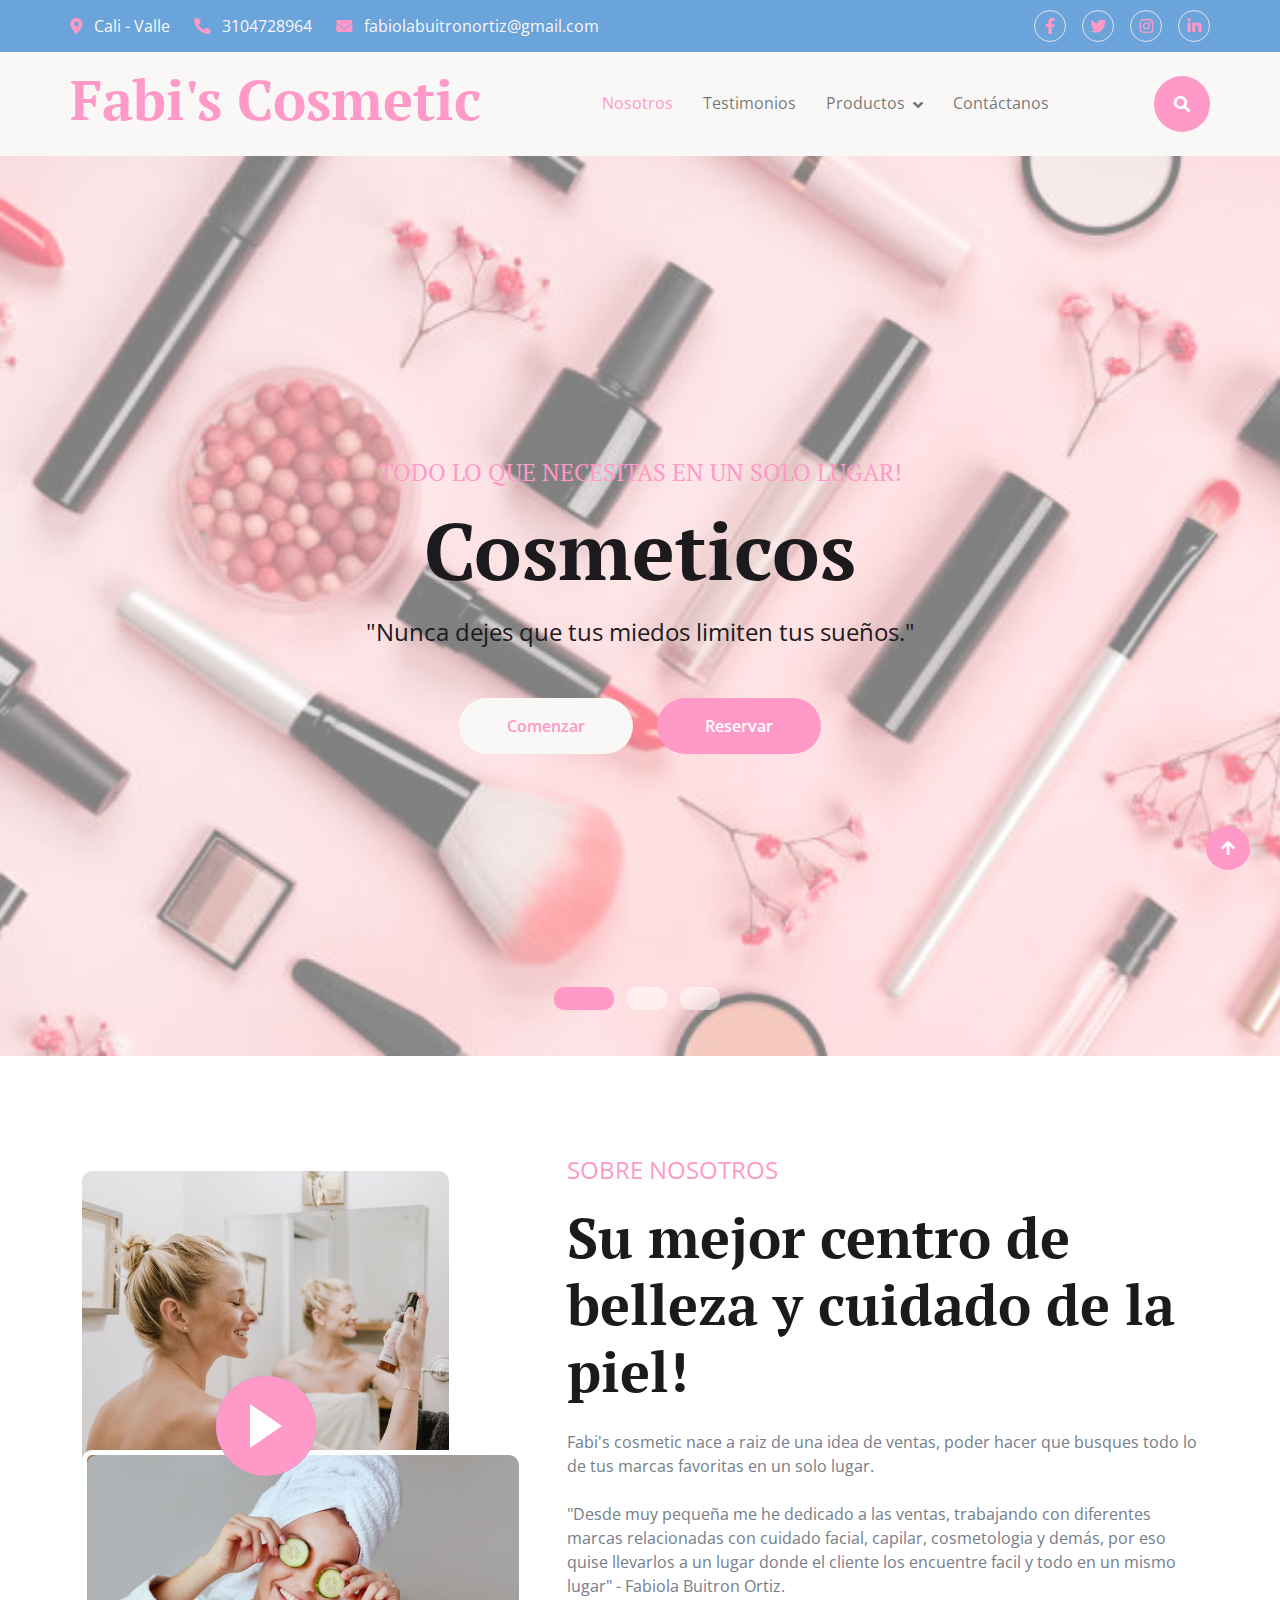
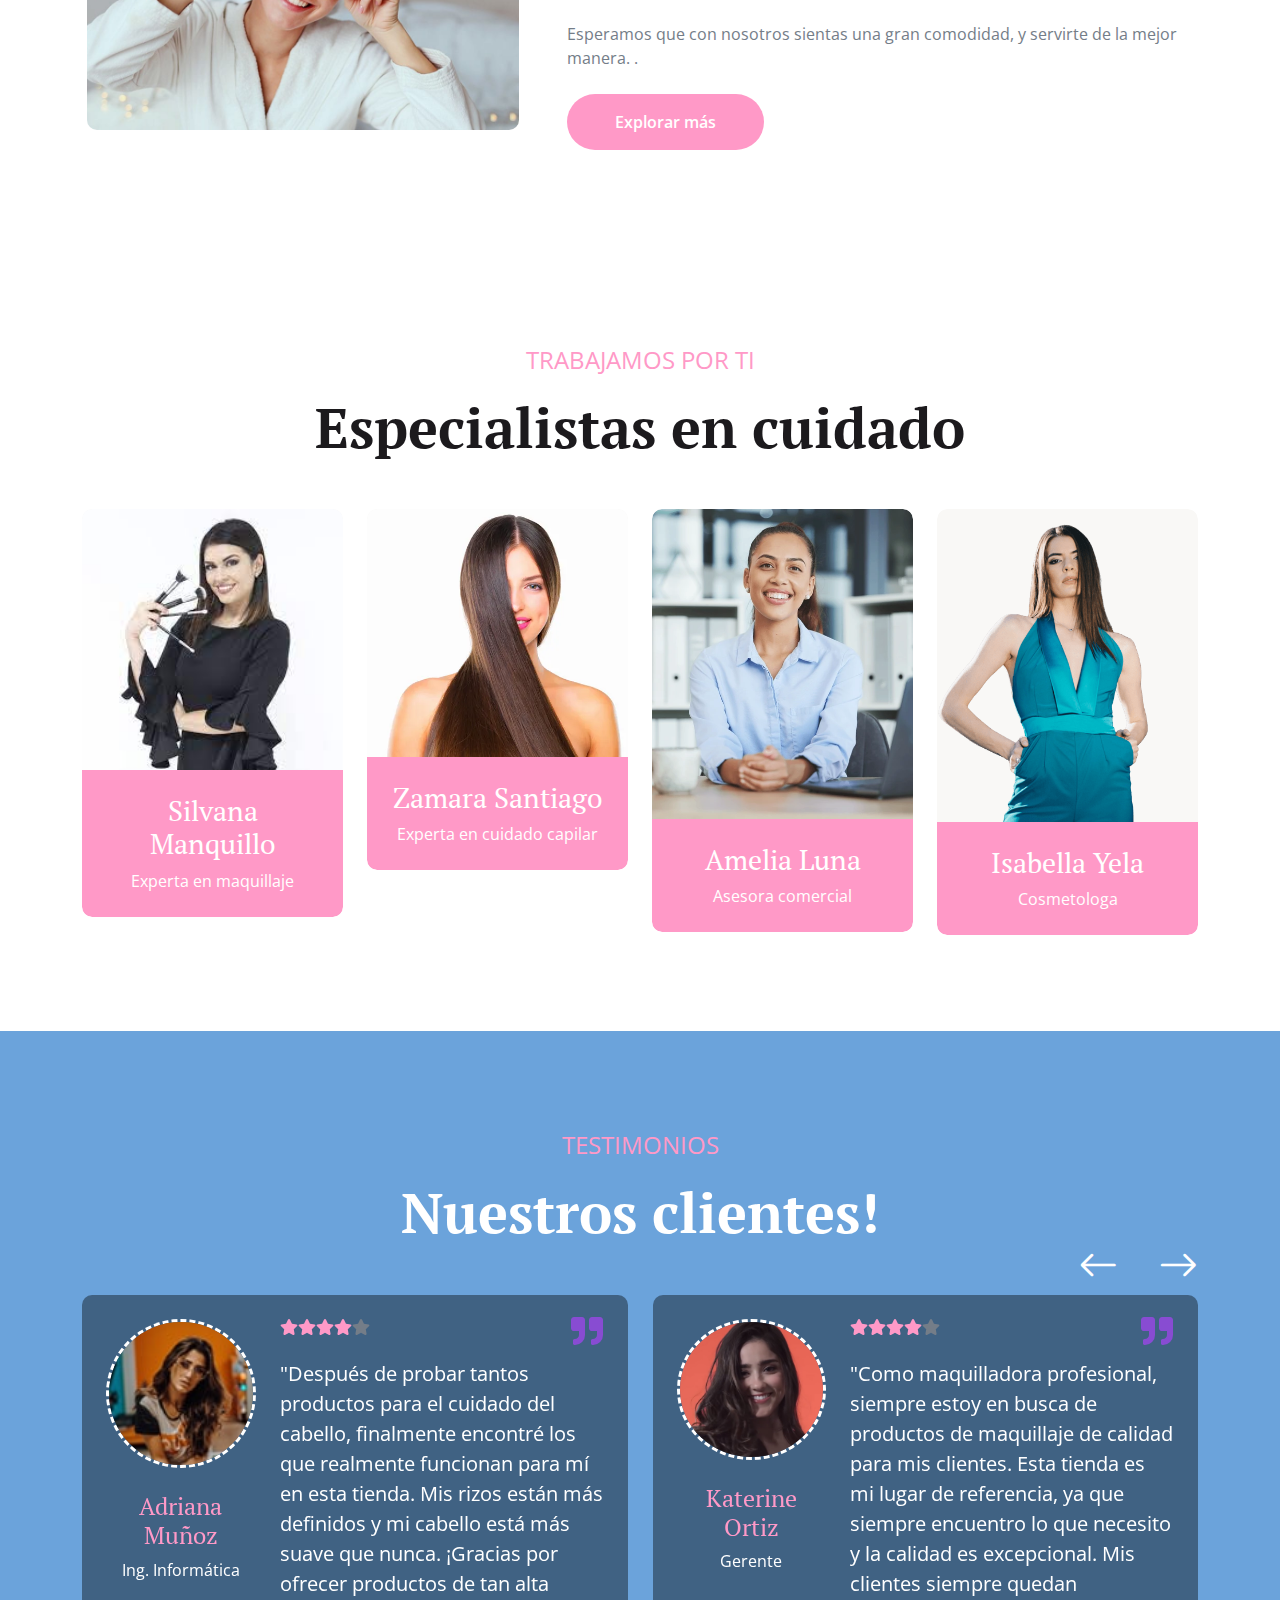
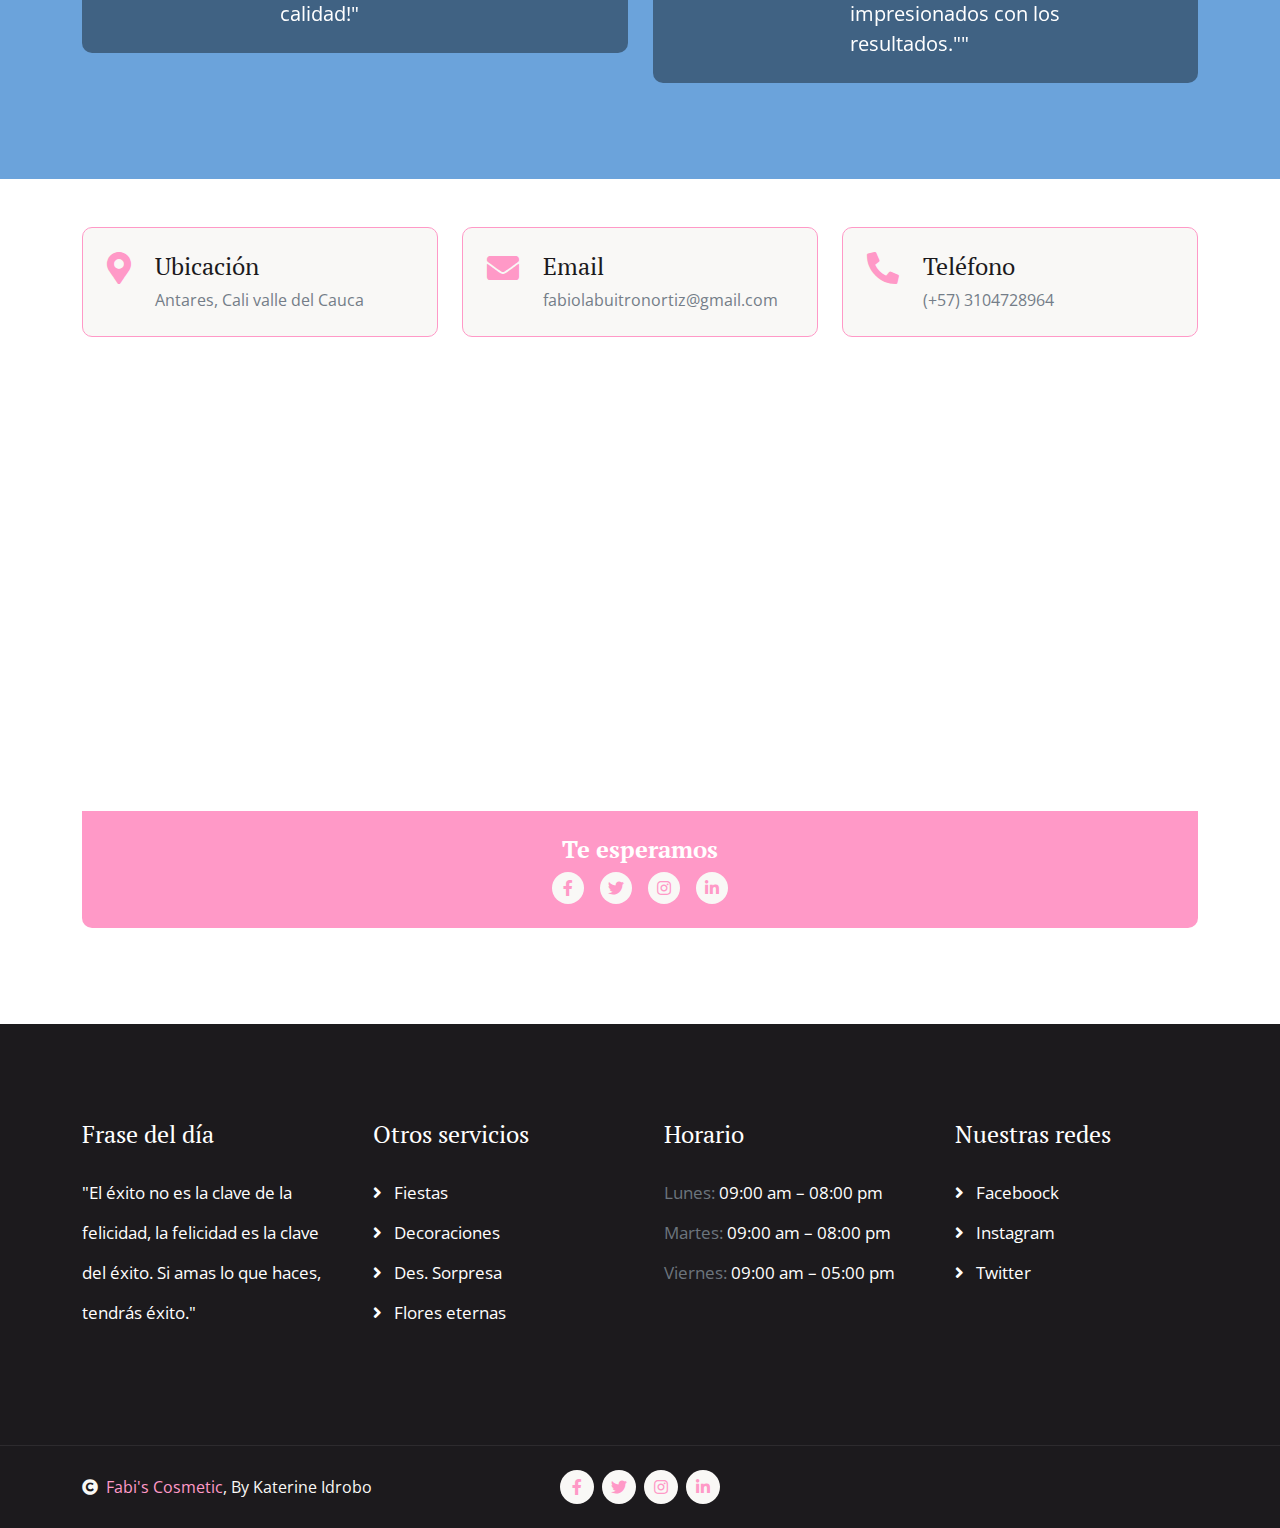
<file: index.html>
<!DOCTYPE html>
<html lang="en">

    <head>
        <meta charset="utf-8">
        <title>Fabi's Cosmetic</title>
        <meta content="width=device-width, initial-scale=1.0" name="viewport">
        <meta content="" name="Ingresa palabra clave">
        <meta content="" name="description">

        <!-- Google Web Fonts -->
        <link rel="preconnect" href="https://fonts.googleapis.com">
        <link rel="preconnect" href="https://fonts.gstatic.com" crossorigin>
        <link href="https://fonts.googleapis.com/css2?family=Open+Sans:wght@400;600&family=PT+Serif:wght@400;700&display=swap" rel="stylesheet"> 

        <!-- Icon Font Stylesheet -->
        <link rel="stylesheet" href="https://use.fontawesome.com/releases/v5.15.4/css/all.css"/>
        <link href="https://cdn.jsdelivr.net/npm/bootstrap-icons@1.4.1/font/bootstrap-icons.css" rel="stylesheet">

        <!-- Libraries Stylesheet -->
        <link href="lib/animate/animate.min.css" rel="stylesheet">
        <link href="lib/lightbox/css/lightbox.min.css" rel="stylesheet">
        <link href="lib/owlcarousel/assets/owl.carousel.min.css" rel="stylesheet">


        <!-- Customized Bootstrap Stylesheet -->
        <link href="css/bootstrap.min.css" rel="stylesheet">

        <!-- Template Stylesheet -->
        <link href="css/style.css" rel="stylesheet">

        <link rel="icon" href="./img/logoWeb.png">
    </head>

    <body>

        <!-- Spinner Start -->
        <div id="spinner" class="show w-100 vh-100 bg-white position-fixed translate-middle top-50 start-50  d-flex align-items-center justify-content-center">
            <div class="spinner-grow text-primary" role="status"></div>
        </div>
        <!-- Spinner End -->


        <!-- Navbar start -->
        <div class="container-fluid sticky-top px-0">
            <div class="container-fluid topbar d-none d-lg-block">
                <div class="container px-0">
                    <div class="row align-items-center">
                        <div class="col-lg-8">
                            <div class="d-flex flex-wrap">
                                <a href="#" class="me-4 text-light"><i class="fas fa-map-marker-alt text-primary me-2"></i> Cali - Valle </a>
                                <a href="#" class="me-4 text-light"><i class="fas fa-phone-alt text-primary me-2"></i> 3104728964 </a>
                                <a href="#" class="text-light"><i class="fas fa-envelope text-primary me-2"></i> fabiolabuitronortiz@gmail.com</a>
                            </div>

                        </div>
                        <div class="col-lg-4">
                            <div class="d-flex align-items-center justify-content-end">
                                <a href="#" class="me-3 btn-square border rounded-circle nav-fill"><i class="fab fa-facebook-f"></i></a>
                                <a href="#" class="me-3 btn-square border rounded-circle nav-fill"><i class="fab fa-twitter"></i></a>
                                <a href="#" class="me-3 btn-square border rounded-circle nav-fill"><i class="fab fa-instagram"></i></a>
                                <a href="#" class="btn-square border rounded-circle nav-fill"><i class="fab fa-linkedin-in"></i></a>
                            </div>
                        </div>
                    </div>
                </div>
            </div>
            <div class="container-fluid bg-light">
                <div class="container px-0">
                    <nav class="navbar navbar-light navbar-expand-xl">
                        <a href="index.html" class="navbar-brand">
                            <h1 class="text-primary display-4">Fabi's Cosmetic</h1>
                        </a>
                        <button class="navbar-toggler py-2 px-3" type="button" data-bs-toggle="collapse" data-bs-target="#navbarCollapse">
                            <span class="fa fa-bars text-primary"></span>
                        </button>
                        <div class="collapse navbar-collapse bg-light py-3" id="navbarCollapse">
                            <div class="navbar-nav mx-auto border-top">
                                <a href="index.html" class="nav-item nav-link active">Nosotros</a>
                                <a href="testimonial.html" class="nav-item nav-link ">Testimonios</a>
                                <div class="nav-item dropdown">
                                    <a href="#" class="nav-link dropdown-toggle" data-bs-toggle="dropdown">Productos</a>
                                    <div class="dropdown-menu m-0 bg-secondary rounded-0">
                                        <a href="natura.html" class="dropdown-item">Natura</a>
                                        <a href="cyzone.html" class="dropdown-item">Cyzone</a>
                                        <a href="yambal.html" class="dropdown-item">Yanbal</a>
                                        <a href="lbel.html" class="dropdown-item">L'bel</a>
                                        <a href="cuidadocapilar.html" class="dropdown-item">Cuidado capilar</a>
                                    </div>
                                </div>
                                <a href="contact.html" class="nav-item nav-link">Contáctanos</a>
                            </div>
                            <div class="d-flex align-items-center flex-nowrap pt-xl-0">
                                <button class="btn-search btn btn-primary btn-primary-outline-0 rounded-circle btn-lg-square" data-bs-toggle="modal" data-bs-target="#searchModal"><i class="fas fa-search"></i></button>
                            </div>
                        </div>
                    </nav>
                </div>
            </div>
        </div>
        <!-- Navbar End -->


        <!-- Modal Search Start -->
        <div class="modal fade" id="searchModal" tabindex="-1" aria-labelledby="exampleModalLabel" aria-hidden="true">
            <div class="modal-dialog modal-fullscreen">
                <div class="modal-content rounded-0">
                    <div class="modal-header">
                        <h4 class="modal-title mb-0" id="exampleModalLabel">Buscar por palabra clave</h4>
                        <button type="button" class="btn-close" data-bs-dismiss="modal" aria-label="Close"></button>
                    </div>
                    <div class="modal-body d-flex align-items-center">
                        <div class="input-group w-75 mx-auto d-flex">
                            <input type="search" class="form-control p-3" placeholder="Ingresa palabra clave" aria-describedby="search-icon-1">
                            <span id="search-icon-1" class="input-group-text p-3"><i class="fa fa-search"></i></span>
                        </div>
                    </div>
                </div>
            </div>
        </div>
        <!-- Modal Search End -->



        <!-- Carousel Start -->
        <div class="container-fluid carousel-header px-0">
            <div id="carouselId" class="carousel slide" data-bs-ride="carousel">
                <ol class="carousel-indicators">
                    <li data-bs-target="#carouselId" data-bs-slide-to="0" class="active"></li>
                    <li data-bs-target="#carouselId" data-bs-slide-to="1"></li>
                    <li data-bs-target="#carouselId" data-bs-slide-to="2"></li>
                </ol>
                <div class="carousel-inner" role="listbox">
                    <div class="carousel-item active">
                        <img src="img/carousel-3.jpg" class="img-fluid" alt="Image">
                        <div class="carousel-caption">
                            <div class="p-3" style="max-width: 900px;">
                                <h4 class="text-primary text-uppercase mb-3">Todo lo que necesitas en un solo lugar!</h4>
                                <h1 class="display-1 text-capitalize text-dark mb-3">Cosmeticos</h1>
                                <p class="mx-md-5 fs-4 px-4 mb-5 text-dark">"Nunca dejes que tus miedos limiten tus sueños."</p>
                                <div class="d-flex align-items-center justify-content-center">
                                    <a class="btn btn-light btn-light-outline-0 rounded-pill py-3 px-5 me-4" href="#">Comenzar</a>
                                    <a class="btn btn-primary btn-primary-outline-0 rounded-pill py-3 px-5" href="#">Reservar</a>
                                </div>
                            </div>
                        </div>
                    </div>
                    <div class="carousel-item">
                        <img src="img/carousel-2.jpg" class="img-fluid" alt="Image">
                        <div class="carousel-caption">
                            <div class="p-3" style="max-width: 900px;">
                                <h4 class="text-primary text-uppercase mb-3" style="letter-spacing: 3px;">Todo lo que necesitas en un solo lugar!</h4>
                                <h1 class="display-1 text-capitalize text-dark mb-3">Cuidado Capilar</h1>
                                <p class="mx-md-5 fs-4 px-5 mb-5 text-dark">"La vida es lo que pasa mientras estás ocupado haciendo otros planes."</p>
                                <div class="d-flex align-items-center justify-content-center">
                                    <a class="btn btn-light btn-light-outline-0 rounded-pill py-3 px-5 me-4" href="#">Comenzar</a>
                                    <a class="btn btn-primary btn-primary-outline-0 rounded-pill py-3 px-5" href="#">Reservar</a>
                                </div>
                            </div>
                        </div>
                    </div>
                    <div class="carousel-item">
                        <img src="img/carousel-1.jpg" class="img-fluid" alt="Image">
                        <div class="carousel-caption">
                            <div class="p-3" style="max-width: 900px;">
                                <h4 class="text-primary text-uppercase mb-3" style="letter-spacing: 3px;">Todo lo que necesitas en un solo lugar!</h4>
                                <h1 class="display-1 text-capitalize text-dark">Fragancias</h1>
                                <p class="mx-md-5 fs-4 px-5 mb-5 text-dark">"La vida no se trata de encontrarse a uno mismo, sino de crearse a uno mismo."</p>
                                <div class="d-flex align-items-center justify-content-center">
                                    <a class="btn btn-light btn-light-outline-0 rounded-pill py-3 px-5 me-4" href="#">Comenzar</a>
                                    <a class="btn btn-primary btn-primary-outline-0 rounded-pill py-3 px-5" href="#">Reservar</a>
                                </div>
                            </div>
                        </div>
                    </div>
                </div>
                <button class="carousel-control-prev" type="button" data-bs-target="#carouselId" data-bs-slide="prev">
                    <span class="carousel-control-prev-icon" aria-hidden="true"></span>
                    <span class="visually-hidden">Previous</span>
                </button>
                <button class="carousel-control-next" type="button" data-bs-target="#carouselId" data-bs-slide="next">
                    <span class="carousel-control-next-icon" aria-hidden="true"></span>
                    <span class="visually-hidden">Next</span>
                </button>
            </div>
        </div>
        <!-- Carousel End -->

        
        <!-- About Start -->
        <div class="container-fluid about py-5">
            <div class="container py-5">
                <div class="row g-5 align-items-center">
                    <div class="col-lg-5">
                        <div class="video">
                            <img src="img/about-1.jpg" class="img-fluid rounded" alt="">
                            <div class="position-absolute rounded border-5 border-top border-start border-white" style="bottom: 0; right: 0;;">
                                <img src="img/about-2.jpg" class="img-fluid rounded" alt="">
                            </div>
                            <button type="button" class="btn btn-play" data-bs-toggle="modal" data-src="https://www.youtube.com/embed/DWRcNpR6Kdc" data-bs-target="#videoModal">
                                <span></span>
                            </button>
                        </div>
                    </div>
                    <div class="col-lg-7">
                        <p class="fs-4 text-uppercase text-primary">Sobre nosotros</p>
                        <h1 class="display-4 mb-4">Su mejor centro de belleza y cuidado de la piel!</h1>
                        <p class="mb-4">Fabi's cosmetic nace a raiz de una idea de ventas, poder hacer que busques todo lo de tus marcas favoritas en un solo lugar.
                        </p>
                        <p class="my-4">"Desde muy pequeña me he dedicado a las ventas, trabajando con diferentes marcas relacionadas con cuidado facial, capilar, cosmetologia y demás, por eso quise llevarlos a un lugar donde el cliente los encuentre facil y todo en un mismo lugar" - Fabiola Buitron Ortiz.
                        </p>
                        <p class="mb-4">Esperamos que con nosotros sientas una gran comodidad, y servirte de la mejor manera. .
                        </p>
                        <a href="#" class="btn btn-primary btn-primary-outline-0 rounded-pill py-3 px-5">Explorar más</a>
                    </div> 
                </div>
            </div>
        </div>
        <!-- Modal Video -->
        <div class="modal fade" id="videoModal" tabindex="-1" aria-labelledby="exampleModalLabel" aria-hidden="true">
            <div class="modal-dialog">
                <div class="modal-content rounded-0">
                    <div class="modal-header">
                        <h5 class="modal-title" id="exampleModalLabel">Youtube Video</h5>
                        <button type="button" class="btn-close" data-bs-dismiss="modal" aria-label="Close"></button>
                    </div>
                    <div class="modal-body">
                        <!-- 16:9 aspect ratio -->
                        <div class="ratio ratio-16x9">
                            <iframe class="embed-responsive-item" src="" id="video" allowfullscreen allowscriptaccess="always"
                                allow="autoplay"></iframe>
                        </div>
                    </div>
                </div>
            </div>
        </div>
        <!-- About End -->



        <!-- Team Start -->
        <div class="container-fluid team py-5">
            <div class="container py-5">
                <div class="text-center mx-auto mb-5" style="max-width: 800px;">
                    <p class="fs-4 text-uppercase text-primary">Trabajamos por ti</p>
                    <h1 class="display-4 mb-4">Especialistas en cuidado</h1>
                </div>
                <div class="row g-4">
                    <div class="col-md-6 col-lg-6 col-xl-3">
                        <div class="team-item">
                            <div class="team-img rounded-top">
                                <img src="img/team-1.png" class="img-fluid w-100 rounded-top bg-light" alt="">
                            </div>
                            <div class="team-text rounded-bottom text-center p-4">
                                <h3 class="text-white">Silvana Manquillo</h3>
                                <p class="mb-0 text-white">Experta en maquillaje</p>
                            </div>
                            <div class="team-social">
                                <a class="btn btn-light btn-light-outline-0 btn-square rounded-circle mb-2" href="#"><i class="fab fa-twitter"></i></a>
                                <a class="btn btn-light btn-light-outline-0 btn-square rounded-circle mb-2" href="#"><i class="fab fa-facebook-f"></i></a>
                                <a class="btn btn-light btn-light-outline-0 btn-square rounded-circle mb-2" href="#"><i class="fab fa-linkedin-in"></i></a>
                                <a class="btn btn-light btn-light-outline-0 btn-square rounded-circle" href="#"><i class="fab fa-instagram"></i></a>
                            </div>
                        </div>
                    </div>
                    <div class="col-md-6 col-lg-6 col-xl-3">
                        <div class="team-item">
                            <div class="team-img rounded-top">
                                <img src="img/team-2.png" class="img-fluid w-100 rounded-top bg-light" alt="">
                            </div>
                            <div class="team-text rounded-bottom text-center p-4">
                                <h3 class="text-white">Zamara Santiago </h3>
                                <p class="mb-0 text-white">Experta en cuidado capilar</p>
                            </div>
                            <div class="team-social">
                                <a class="btn btn-light btn-light-outline-0 btn-square rounded-circle mb-2" href="#"><i class="fab fa-twitter"></i></a>
                                <a class="btn btn-light btn-light-outline-0 btn-square rounded-circle mb-2" href="#"><i class="fab fa-facebook-f"></i></a>
                                <a class="btn btn-light btn-light-outline-0 btn-square rounded-circle mb-2" href="#"><i class="fab fa-linkedin-in"></i></a>
                                <a class="btn btn-light btn-light-outline-0 btn-square rounded-circle" href="#"><i class="fab fa-instagram"></i></a>
                            </div>
                        </div>
                    </div>
                    <div class="col-md-6 col-lg-6 col-xl-3">
                        <div class="team-item">
                            <div class="team-img rounded-top">
                                <img src="img/team-3.png" class="img-fluid w-100 rounded-top bg-light" alt="">
                            </div>
                            <div class="team-text rounded-bottom text-center p-4">
                                <h3 class="text-white">Amelia Luna</h3>
                                <p class="mb-0 text-white">Asesora comercial</p>
                            </div>
                            <div class="team-social">
                                <a class="btn btn-light btn-light-outline-0 btn-square rounded-circle mb-2" href="#"><i class="fab fa-twitter"></i></a>
                                <a class="btn btn-light btn-light-outline-0 btn-square rounded-circle mb-2" href="#"><i class="fab fa-facebook-f"></i></a>
                                <a class="btn btn-light btn-light-outline-0 btn-square rounded-circle mb-2" href="#"><i class="fab fa-linkedin-in"></i></a>
                                <a class="btn btn-light btn-light-outline-0 btn-square rounded-circle" href="#"><i class="fab fa-instagram"></i></a>
                            </div>
                        </div>
                    </div>
                    <div class="col-md-6 col-lg-6 col-xl-3">
                        <div class="team-item">
                            <div class="team-img rounded-top">
                                <img src="img/team-4.png" class="img-fluid w-100 rounded-top bg-light" alt="">
                            </div>
                            <div class="team-text rounded-bottom text-center p-4">
                                <h3 class="text-white">Isabella Yela</h3>
                                <p class="mb-0 text-white">Cosmetologa</p>
                            </div>
                            <div class="team-social">
                                <a class="btn btn-light btn-light-outline-0 btn-square rounded-circle mb-2" href="#"><i class="fab fa-twitter"></i></a>
                                <a class="btn btn-light btn-light-outline-0 btn-square rounded-circle mb-2" href="#"><i class="fab fa-facebook-f"></i></a>
                                <a class="btn btn-light btn-light-outline-0 btn-square rounded-circle mb-2" href="#"><i class="fab fa-linkedin-in"></i></a>
                                <a class="btn btn-light btn-light-outline-0 btn-square rounded-circle" href="#"><i class="fab fa-instagram"></i></a>
                            </div>
                        </div>
                    </div>
                </div>
            </div>
        </div>
        <!-- Team End -->


       <!-- Testimonial Start -->
       <div class="container-fluid testimonial py-5" style="background: var(--bs-secondary);">
        <div class="container py-5">
            <div class="text-center mx-auto mb-5" style="max-width: 800px;">
                <p class="fs-4 text-uppercase text-primary">Testimonios</p>
                <h1 class="display-4 mb-4 text-white">Nuestros clientes!</h1>
            </div>
            <div class="owl-carousel testimonial-carousel">
                <div class="testimonial-item rounded p-4">
                    <div class="row">
                        <div class="col-4">
                            <div class="d-flex flex-column mx-auto">
                                <div class="rounded-circle mb-4" style="border: dashed; border-color: var(--bs-white);">
                                    <img src="img/testimonial-1.jpg" class="img-fluid rounded-circle" alt="">
                                </div>
                                <div class="text-center">
                                    <h4 class="mb-2 text-primary">Adriana Muñoz</h4>
                                    <p class="m-0 text-white">Ing. Informática</p>
                                </div>
                            </div>
                        </div>
                        <div class="col-8">
                            <div class="position-absolute" style="top: 20px; right: 25px;">
                                <i class="fa fa-quote-right fa-2x text-secondary"></i>
                            </div>
                            <div class="testimonial-content">
                                <div class="d-flex mb-4">
                                    <i class="fas fa-star text-primary"></i>
                                    <i class="fas fa-star text-primary"></i>
                                    <i class="fas fa-star text-primary"></i>
                                    <i class="fas fa-star text-primary"></i>
                                    <i class="fas fa-star"></i>
                                </div>
                                <p class="fs-5 mb-0 text-white">"Después de probar tantos productos para el cuidado del cabello, finalmente encontré los que realmente funcionan para mí en esta tienda. Mis rizos están más definidos y mi cabello está más suave que nunca. ¡Gracias por ofrecer productos de tan alta calidad!"
                                </p>
                            </div>
                        </div>
                    </div>
                </div>
                <div class="testimonial-item rounded p-4">
                    <div class="row">
                        <div class="col-4">
                            <div class="d-flex flex-column mx-auto">
                                <div class="rounded-circle mb-4" style="border: dashed; border-color: var(--bs-white);">
                                    <img src="img/mujer-empresaria_1.jpg" class="img-fluid rounded-circle" alt="">
                                </div>
                                <div class="text-center">
                                    <h4 class="mb-2 text-primary">Katerine Ortiz</h4>
                                    <p class="m-0 text-white">Gerente</p>
                                </div>
                            </div>
                        </div>
                        <div class="col-8">
                            <div class="position-absolute" style="top: 20px; right: 25px;">
                                <i class="fa fa-quote-right fa-2x text-secondary"></i>
                            </div>
                            <div class="testimonial-content">
                                <div class="d-flex mb-4">
                                    <i class="fas fa-star text-primary"></i>
                                    <i class="fas fa-star text-primary"></i>
                                    <i class="fas fa-star text-primary"></i>
                                    <i class="fas fa-star text-primary"></i>
                                    <i class="fas fa-star"></i>
                                </div>
                                <p class="fs-5 mb-0 text-white">"Como maquilladora profesional, siempre estoy en busca de productos de maquillaje de calidad para mis clientes. Esta tienda es mi lugar de referencia, ya que siempre encuentro lo que necesito y la calidad es excepcional. Mis clientes siempre quedan impresionados con los resultados.""
                                </p>
                            </div>
                        </div>
                    </div>
                </div>
                <div class="testimonial-item rounded p-4">
                    <div class="row">
                        <div class="col-4">
                            <div class="d-flex flex-column mx-auto">
                                <div class="rounded-circle mb-4" style="border: dashed; border-color: var(--bs-white);">
                                    <img src="img/testimonial-2.jpg" class="img-fluid rounded-circle" alt="">
                                </div>
                                <div class="text-center">
                                    <h4 class="mb-2 text-primary">Vanessa Santiago</h4>
                                    <p class="m-0 text-white">Contadora Pública</p>
                                </div>
                            </div>
                        </div>
                        <div class="col-8">
                            <div class="position-absolute" style="top: 20px; right: 25px;">
                                <i class="fa fa-quote-right fa-2x text-secondary"></i>
                            </div>
                            <div class="testimonial-content">
                                <div class="d-flex mb-4">
                                    <i class="fas fa-star text-primary"></i>
                                    <i class="fas fa-star text-primary"></i>
                                    <i class="fas fa-star text-primary"></i>
                                    <i class="fas fa-star text-primary"></i>
                                    <i class="fas fa-star"></i>
                                </div>
                                <p class="fs-5 mb-0 text-white">"Nunca antes había sido tan fácil cuidar mi piel hasta que descubrí esta tienda. Los productos son efectivos y asequibles, y el equipo de atención al cliente siempre está dispuesto a ayudar y asesorar. ¡Definitivamente estoy satisfecha con mi experiencia de compra!" 
                                </p>
                            </div>
                        </div>
                    </div>
                </div>
                <div class="testimonial-item rounded p-4">
                    <div class="row">
                        <div class="col-4">
                            <div class="d-flex flex-column mx-auto">
                                <div class="rounded-circle mb-4" style="border: dashed; border-color: var(--bs-white);">
                                    <img src="img/testimonial-3.jpg" class="img-fluid rounded-circle" alt="">
                                </div>
                                <div class="text-center">
                                    <h4 class="mb-2 text-primary">Luciana Samboni</h4>
                                    <p class="m-0 text-white">Docente</p>
                                </div>
                            </div>
                        </div>
                        <div class="col-8">
                            <div class="position-absolute" style="top: 20px; right: 25px;">
                                <i class="fa fa-quote-right fa-2x text-secondary"></i>
                            </div>
                            <div class="testimonial-content">
                                <div class="d-flex mb-4">
                                    <i class="fas fa-star text-primary"></i>
                                    <i class="fas fa-star text-primary"></i>
                                    <i class="fas fa-star text-primary"></i>
                                    <i class="fas fa-star text-primary"></i>
                                    <i class="fas fa-star"></i>
                                </div>
                                <p class="fs-5 mb-0 text-white">"¡Estoy encantada con los resultados de los productos de cuidado facial que compré aquí! Mi piel nunca se ha visto tan radiante y saludable. Definitivamente seguiré comprando aquí y recomendándolo a mis amigos y familiares."
                                </p>
                            </div>
                        </div>
                    </div>
                </div>
            </div>
        </div>
    </div>
    <!-- Testimonial End -->


        <div class="container-fluid pb-5">
            <div class="container py-5">
                <div class="row g-4 align-items-center">
                    <div class="col-12">
                        <div class="row g-4">
                            <div class="col-lg-4">
                                <div class="d-inline-flex bg-light w-100 border border-primary p-4 rounded">
                                    <i class="fas fa-map-marker-alt fa-2x text-primary me-4"></i>
                                    <div>
                                        <h4>Ubicación</h4>
                                        <p class="mb-0">Antares, Cali valle del Cauca</p>
                                    </div>
                                </div>
                            </div>
                            <div class="col-lg-4">
                                <div class="d-inline-flex bg-light w-100 border border-primary p-4 rounded">
                                    <i class="fas fa-envelope fa-2x text-primary me-4"></i>
                                    <div>
                                        <h4>Email</h4>
                                        <p class="mb-0">fabiolabuitronortiz@gmail.com</p>
                                    </div>
                                </div>
                            </div>
                            <div class="col-lg-4">
                                <div class="d-inline-flex bg-light w-100 border border-primary p-4 rounded">
                                    <i class="fa fa-phone-alt fa-2x text-primary me-4"></i>
                                    <div>
                                        <h4>Teléfono</h4>
                                        <p class="mb-0">(+57) 3104728964 </p>
                                    </div>
                                </div>
                            </div>
                        </div>
                    </div>
                    <div class="col-12">
                        <div class="rounded">
                            <iframe class="rounded-top w-100" 
                            style="height: 450px; margin-bottom: -6px;" src="https://www.google.com/maps/embed?pb=!1m18!1m12!1m3!1d3982.734336766352!2d-76.40453432651029!3d3.414790951465364!2m3!1f0!2f0!3f0!3m2!1i1024!2i768!4f13.1!3m3!1m2!1s0x8e3a09d8a709a6e5%3A0x59f9b234bff2bf1d!2sAntares%20belorizonte%20candelaria!5e0!3m2!1ses!2sco!4v1707969141619!5m2!1ses!2sco" 
                            loading="lazy" referrerpolicy="no-referrer-when-downgrade"></iframe>
                        </div>
                        <div class=" text-center p-4 rounded-bottom bg-primary">
                            <h4 class="text-white fw-bold">Te esperamos</h4>
                            <div class="d-flex align-items-center justify-content-center">
                                <a href="#" class="btn btn-light btn-light-outline-0 btn-square rounded-circle me-3"><i class="fab fa-facebook-f"></i></a>
                                <a href="#" class="btn btn-light btn-light-outline-0 btn-square rounded-circle me-3"><i class="fab fa-twitter"></i></a>
                                <a href="#" class="btn btn-light btn-light-outline-0 btn-square rounded-circle me-3"><i class="fab fa-instagram"></i></a>
                                <a href="#" class="btn btn-light btn-light-outline-0 btn-square rounded-circle"><i class="fab fa-linkedin-in"></i></a>
                            </div>   
                        </div>
                    </div>
                </div>
            </div>
        </div>


       <!-- Footer Start -->
<div class="container-fluid footer py-5">
    <div class="container py-5">
        <div class="row g-5">
            <div class="col-md-6 col-lg-6 col-xl-3">
                <div class="footer-item">
                    <h4 class="mb-4 text-white">Frase del día</h4>
                    <p class="text-white">
                        "El éxito no es la clave de la felicidad, la felicidad es la clave del éxito. Si amas lo que haces, tendrás éxito."</p>
                    <div class="position-relative mx-auto rounded-pill">
                        
                    </div>
                </div>
            </div>
            <div class="col-md-6 col-lg-6 col-xl-3">
                <div class="footer-item d-flex flex-column">
                    <h4 class="mb-4 text-white">Otros servicios</h4>
                    <a href=""><i class="fas fa-angle-right me-2"></i> Fiestas</a>
                    <a href=""><i class="fas fa-angle-right me-2"></i> Decoraciones</a>
                    <a href=""><i class="fas fa-angle-right me-2"></i> Des. Sorpresa</a>
                    <a href=""><i class="fas fa-angle-right me-2"></i> Flores eternas</a>
                </div>
            </div>
            <div class="col-md-6 col-lg-6 col-xl-3">
                <div class="footer-item d-flex flex-column">
                    <h4 class="mb-4 text-white">Horario</h4>
                    <p class="text-muted mb-0">Lunes: <span class="text-white"> 09:00 am – 08:00 pm</span></p>
                    <p class="text-muted mb-0">Martes: <span class="text-white"> 09:00 am – 08:00 pm</span></p>
                    <p class="text-muted mb-0">Viernes: <span class="text-white"> 09:00 am – 05:00 pm</span></p>
                </div>
            </div>
            <div class="col-md-6 col-lg-6 col-xl-3">
                <div class="footer-item d-flex flex-column">
                    <h4 class="mb-4 text-white">Nuestras redes</h4>
                    <a href=""><i class="fas fa-angle-right me-2"></i> Faceboock</a>
                    <a href=""><i class="fas fa-angle-right me-2"></i> Instagram</a>
                    <a href=""><i class="fas fa-angle-right me-2"></i> Twitter</a>
                </div>
            </div>
        </div>
    </div>
</div>
<!-- Footer End -->


<!-- Copyright Start -->
<div class="container-fluid copyright py-4">
    <div class="container">
        <div class="row g-4 align-items-center">
            <div class="col-md-4 text-center text-md-start mb-md-0">
                <span class="text-light"><a href="#"><i class="fas fa-copyright text-light me-2"></i>Fabi's Cosmetic</a>, By Katerine Idrobo </span>
            </div>
            <div class="col-md-4">
                <div class="d-flex justify-content-center">
                    <a href="" class="btn btn-light btn-light-outline-0 btn-sm-square rounded-circle me-2"><i class="fab fa-facebook-f"></i></a>
                    <a href="" class="btn btn-light btn-light-outline-0 btn-sm-square rounded-circle me-2"><i class="fab fa-twitter"></i></a>
                    <a href="" class="btn btn-light btn-light-outline-0 btn-sm-square rounded-circle me-2"><i class="fab fa-instagram"></i></a>
                    <a href="" class="btn btn-light btn-light-outline-0 btn-sm-square rounded-circle me-0"><i class="fab fa-linkedin-in"></i></a>
                </div>
            </div>
            
        </div>
    </div>
</div>
<!-- Copyright End -->


        <!-- Back to Top -->
        <a href="#" class="btn btn-primary btn-primary-outline-0 btn-md-square rounded-circle back-to-top"><i class="fa fa-arrow-up"></i></a>   

        
    <!-- JavaScript Libraries -->
    <script src="https://ajax.googleapis.com/ajax/libs/jquery/3.6.4/jquery.min.js"></script>
    <script src="https://cdn.jsdelivr.net/npm/bootstrap@5.0.0/dist/js/bootstrap.bundle.min.js"></script>
    <script src="lib/wow/wow.min.js"></script>
    <script src="lib/easing/easing.min.js"></script>
    <script src="lib/waypoints/waypoints.min.js"></script>
    <script src="lib/counterup/counterup.min.js"></script>
    <script src="lib/lightbox/js/lightbox.min.js"></script>
    <script src="lib/owlcarousel/owl.carousel.min.js"></script>

    <!-- Template Javascript -->
    <script src="js/main.js"></script>
    </body>

</html>
</file>
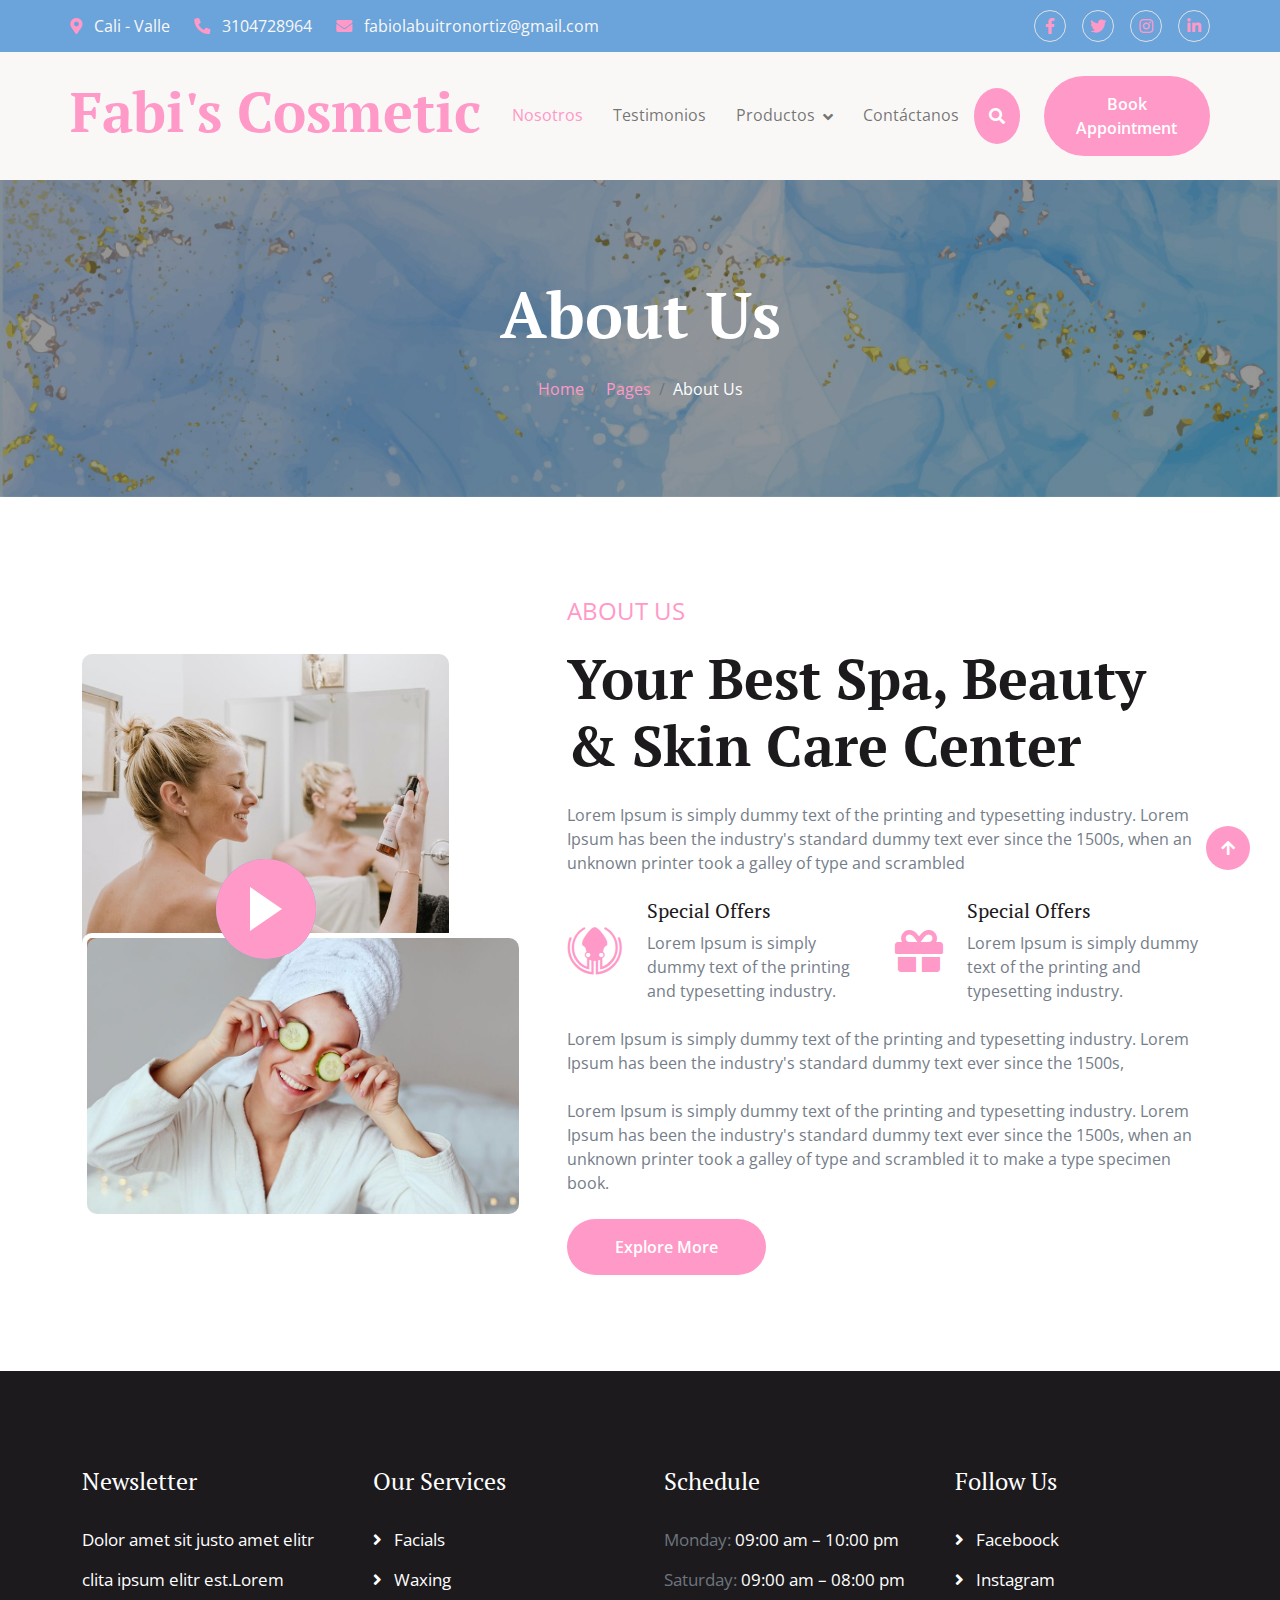
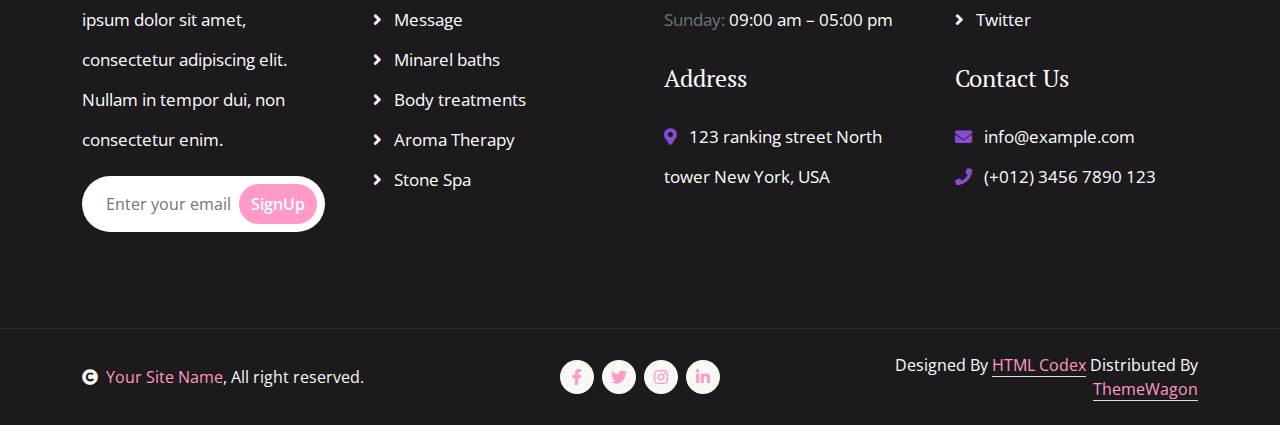
<file: about.html>
<!DOCTYPE html>
<html lang="en">

    <head>
        <meta charset="utf-8">
        <title>Fabi's Cosmetic</title>
        <meta content="width=device-width, initial-scale=1.0" name="viewport">
        <meta content="" name="Ingresa palabra clave">
        <meta content="" name="description">

        <!-- Google Web Fonts -->
        <link rel="preconnect" href="https://fonts.googleapis.com">
        <link rel="preconnect" href="https://fonts.gstatic.com" crossorigin>
        <link href="https://fonts.googleapis.com/css2?family=Open+Sans:wght@400;600&family=PT+Serif:wght@400;700&display=swap" rel="stylesheet"> 

        <!-- Icon Font Stylesheet -->
        <link rel="stylesheet" href="https://use.fontawesome.com/releases/v5.15.4/css/all.css"/>
        <link href="https://cdn.jsdelivr.net/npm/bootstrap-icons@1.4.1/font/bootstrap-icons.css" rel="stylesheet">

        <!-- Libraries Stylesheet -->
        <link href="lib/animate/animate.min.css" rel="stylesheet">
        <link href="lib/lightbox/css/lightbox.min.css" rel="stylesheet">
        <link href="lib/owlcarousel/assets/owl.carousel.min.css" rel="stylesheet">


        <!-- Customized Bootstrap Stylesheet -->
        <link href="css/bootstrap.min.css" rel="stylesheet">

        <!-- Template Stylesheet -->
        <link href="css/style.css" rel="stylesheet">
        <link rel="icon" href="./img/logoWeb.png">
    </head>

    <body>

        <!-- Spinner Start -->
        <div id="spinner" class="show w-100 vh-100 bg-white position-fixed translate-middle top-50 start-50  d-flex align-items-center justify-content-center">
            <div class="spinner-grow text-primary" role="status"></div>
        </div>
        <!-- Spinner End -->


        <!-- Navbar start -->
        <div class="container-fluid sticky-top px-0">
            <div class="container-fluid topbar d-none d-lg-block">
                <div class="container px-0">
                    <div class="row align-items-center">
                        <div class="col-lg-8">
                            <div class="d-flex flex-wrap">
                                <a href="#" class="me-4 text-light"><i class="fas fa-map-marker-alt text-primary me-2"></i> Cali - Valle </a>
                                <a href="#" class="me-4 text-light"><i class="fas fa-phone-alt text-primary me-2"></i> 3104728964 </a>
                                <a href="#" class="text-light"><i class="fas fa-envelope text-primary me-2"></i> fabiolabuitronortiz@gmail.com</a>
                            </div>

                        </div>
                        <div class="col-lg-4">
                            <div class="d-flex align-items-center justify-content-end">
                                <a href="#" class="me-3 btn-square border rounded-circle nav-fill"><i class="fab fa-facebook-f"></i></a>
                                <a href="#" class="me-3 btn-square border rounded-circle nav-fill"><i class="fab fa-twitter"></i></a>
                                <a href="#" class="me-3 btn-square border rounded-circle nav-fill"><i class="fab fa-instagram"></i></a>
                                <a href="#" class="btn-square border rounded-circle nav-fill"><i class="fab fa-linkedin-in"></i></a>
                            </div>
                        </div>
                    </div>
                </div>
            </div>
            <div class="container-fluid bg-light">
                <div class="container px-0">
                    <nav class="navbar navbar-light navbar-expand-xl">
                        <a href="index.html" class="navbar-brand">
                            <h1 class="text-primary display-4">Fabi's Cosmetic</h1>
                        </a>
                        <button class="navbar-toggler py-2 px-3" type="button" data-bs-toggle="collapse" data-bs-target="#navbarCollapse">
                            <span class="fa fa-bars text-primary"></span>
                        </button>
                        <div class="collapse navbar-collapse bg-light py-3" id="navbarCollapse">
                            <div class="navbar-nav mx-auto border-top">
                                <a href="index.html" class="nav-item nav-link active">Nosotros</a>
                                <a href="testimonial.html" class="nav-item nav-link">Testimonios</a>
                                <div class="nav-item dropdown">
                                    <a href="#" class="nav-link dropdown-toggle" data-bs-toggle="dropdown">Productos</a>
                                    <div class="dropdown-menu m-0 bg-secondary rounded-0">
                                        <a href="natura.html" class="dropdown-item">Natura</a>
                                        <a href="cyzone.html" class="dropdown-item">Cyzone</a>
                                        <a href="yambal.html" class="dropdown-item">Yanbal</a>
                                        <a href="lbel.html" class="dropdown-item">L'bel</a>
                                        <a href="cuidadocapilar.html" class="dropdown-item">Cuidado capilar</a>
                                    </div>
                                </div>
                                <a href="contact.html" class="nav-item nav-link">Contáctanos</a>
                            </div>
                            <div class="d-flex align-items-center flex-nowrap pt-xl-0">
                                <button class="btn-search btn btn-primary btn-primary-outline-0 rounded-circle btn-lg-square" data-bs-toggle="modal" data-bs-target="#searchModal"><i class="fas fa-search"></i></button>
                                <a href="index.html" class="btn btn-primary btn-primary-outline-0 rounded-pill py-3 px-4 ms-4">Book Appointment</a>
                            </div>
                        </div>
                    </nav>
                </div>
            </div>
        </div>
        <!-- Navbar End -->


        <!-- Modal Search Start -->
        <div class="modal fade" id="searchModal" tabindex="-1" aria-labelledby="exampleModalLabel" aria-hidden="true">
            <div class="modal-dialog modal-fullscreen">
                <div class="modal-content rounded-0">
                    <div class="modal-header">
                        <h5 class="modal-title" id="exampleModalLabel">Buscar por palabra clave</h5>
                        <button type="button" class="btn-close" data-bs-dismiss="modal" aria-label="Close"></button>
                    </div>
                    <div class="modal-body d-flex align-items-center">
                        <div class="input-group w-75 mx-auto d-flex">
                            <input type="search" class="form-control p-3" placeholder="Ingresa palabra clave" aria-describedby="search-icon-1">
                            <span id="search-icon-1" class="input-group-text p-3"><i class="fa fa-search"></i></span>
                        </div>
                    </div>
                </div>
            </div>
        </div>
        <!-- Modal Search End -->



        <!-- Header Start -->
        <div class="container-fluid bg-breadcrumb py-5">
            <div class="container text-center py-5">
                <h3 class="text-white display-3 mb-4">About Us</h1>
                <ol class="breadcrumb justify-content-center mb-0">
                    <li class="breadcrumb-item"><a href="index.html">Home</a></li>
                    <li class="breadcrumb-item"><a href="#">Pages</a></li>
                    <li class="breadcrumb-item active text-white">About Us</li>
                </ol>    
            </div>
        </div>
        <!-- Header End -->

        
        <!-- About Start -->
        <div class="container-fluid about py-5">
            <div class="container py-5">
                <div class="row g-5 align-items-center">
                    <div class="col-lg-5">
                        <div class="video">
                            <img src="img/about-1.jpg" class="img-fluid rounded" alt="">
                            <div class="position-absolute rounded border-5 border-top border-start border-white" style="bottom: 0; right: 0;;">
                                <img src="img/about-2.jpg" class="img-fluid rounded" alt="">
                            </div>
                            <button type="button" class="btn btn-play" data-bs-toggle="modal" data-src="https://www.youtube.com/embed/DWRcNpR6Kdc" data-bs-target="#videoModal">
                                <span></span>
                            </button>
                        </div>
                    </div>
                    <div class="col-lg-7">
                        <div>
                            <p class="fs-4 text-uppercase text-primary">About Us</p>
                            <h1 class="display-4 mb-4">Your Best Spa, Beauty & Skin Care Center</h1>
                            <p class="mb-4">Lorem Ipsum is simply dummy text of the printing and typesetting industry. Lorem Ipsum has been the industry's standard dummy text ever since the 1500s, when an unknown printer took a galley of type and scrambled
                            </p>
                            <div class="row g-4">
                                <div class="col-md-6">
                                    <div class="d-flex align-items-center">
                                        <i class="fab fa-gitkraken fa-3x text-primary"></i>
                                        <div class="ms-4">
                                            <h5 class="mb-2">Special Offers</h5>
                                            <p class="mb-0">Lorem Ipsum is simply dummy text of the printing and typesetting industry.</p>
                                        </div>
                                    </div>
                                </div>
                                <div class="col-md-6">
                                    <div class="d-flex align-items-center">
                                        <i class="fas fa-gift fa-3x text-primary"></i>
                                        <div class="ms-4">
                                            <h5 class="mb-2">Special Offers</h5>
                                            <p class="mb-0">Lorem Ipsum is simply dummy text of the printing and typesetting industry.</p>
                                        </div>
                                    </div>
                                </div>
                            </div>
                            <p class="my-4">Lorem Ipsum is simply dummy text of the printing and typesetting industry. Lorem Ipsum has been the industry's standard dummy text ever since the 1500s,
                            </p>
                            <p class="mb-4">Lorem Ipsum is simply dummy text of the printing and typesetting industry. Lorem Ipsum has been the industry's standard dummy text ever since the 1500s, when an unknown printer took a galley of type and scrambled it to make a type specimen book.
                            </p>
                        </div>
                        <a href="#" class="btn btn-primary btn-primary-outline-0 rounded-pill py-3 px-5">Explore More</a>
                    </div> 
                </div>
            </div>
        </div>
        <!-- Modal Video -->
        <div class="modal fade" id="videoModal" tabindex="-1" aria-labelledby="exampleModalLabel" aria-hidden="true">
            <div class="modal-dialog">
                <div class="modal-content rounded-0">
                    <div class="modal-header">
                        <h5 class="modal-title" id="exampleModalLabel">Youtube Video</h5>
                        <button type="button" class="btn-close" data-bs-dismiss="modal" aria-label="Close"></button>
                    </div>
                    <div class="modal-body">
                        <!-- 16:9 aspect ratio -->
                        <div class="ratio ratio-16x9">
                            <iframe class="embed-responsive-item" src="" id="video" allowfullscreen allowscriptaccess="always"
                                allow="autoplay"></iframe>
                        </div>
                    </div>
                </div>
            </div>
        </div>
        <!-- About End -->



        <!-- Footer Start -->
        <div class="container-fluid footer py-5">
            <div class="container py-5">
                <div class="row g-5">
                    <div class="col-md-6 col-lg-6 col-xl-3">
                        <div class="footer-item">
                            <h4 class="mb-4 text-white">Newsletter</h4>
                            <p class="text-white">Dolor amet sit justo amet elitr clita ipsum elitr est.Lorem ipsum dolor sit amet, consectetur adipiscing elit. Nullam in tempor dui, non consectetur enim.</p>
                            <div class="position-relative mx-auto rounded-pill">
                                <input class="form-control rounded-pill border-0 w-100 py-3 ps-4 pe-5" type="text" placeholder="Enter your email">
                                <button type="button" class="btn btn-primary btn-primary-outline-0 rounded-pill position-absolute top-0 end-0 py-2 mt-2 me-2">SignUp</button>
                            </div>
                        </div>
                    </div>
                    <div class="col-md-6 col-lg-6 col-xl-3">
                        <div class="footer-item d-flex flex-column">
                            <h4 class="mb-4 text-white">Our Services</h4>
                            <a href=""><i class="fas fa-angle-right me-2"></i> Facials</a>
                            <a href=""><i class="fas fa-angle-right me-2"></i> Waxing</a>
                            <a href=""><i class="fas fa-angle-right me-2"></i> Message</a>
                            <a href=""><i class="fas fa-angle-right me-2"></i> Minarel baths</a>
                            <a href=""><i class="fas fa-angle-right me-2"></i> Body treatments</a>
                            <a href=""><i class="fas fa-angle-right me-2"></i> Aroma Therapy</a>
                            <a href=""><i class="fas fa-angle-right me-2"></i> Stone Spa</a>
                        </div>
                    </div>
                    <div class="col-md-6 col-lg-6 col-xl-3">
                        <div class="footer-item d-flex flex-column">
                            <h4 class="mb-4 text-white">Schedule</h4>
                            <p class="text-muted mb-0">Monday: <span class="text-white"> 09:00 am – 10:00 pm</span></p>
                            <p class="text-muted mb-0">Saturday: <span class="text-white"> 09:00 am – 08:00 pm</span></p>
                            <p class="text-muted mb-0">Sunday: <span class="text-white"> 09:00 am – 05:00 pm</span></p>
                            <h4 class="my-4 text-white">Address</h4>
                            <p class="mb-0"><i class="fas fa-map-marker-alt text-secondary me-2"></i> 123 ranking street North tower New York, USA</p>
                        </div>
                    </div>
                    <div class="col-md-6 col-lg-6 col-xl-3">
                        <div class="footer-item d-flex flex-column">
                            <h4 class="mb-4 text-white">Follow Us</h4>
                            <a href=""><i class="fas fa-angle-right me-2"></i> Faceboock</a>
                            <a href=""><i class="fas fa-angle-right me-2"></i> Instagram</a>
                            <a href=""><i class="fas fa-angle-right me-2"></i> Twitter</a>
                            <h4 class="my-4 text-white">Contact Us</h4>
                            <p class="mb-0"><i class="fas fa-envelope text-secondary me-2"></i> info@example.com</p>
                            <p class="mb-0"><i class="fas fa-phone text-secondary me-2"></i> (+012) 3456 7890 123</p>
                        </div>
                    </div>
                </div>
            </div>
        </div>
        <!-- Footer End -->



        <!-- Copyright Start -->
        <div class="container-fluid copyright py-4">
            <div class="container">
                <div class="row g-4 align-items-center">
                    <div class="col-md-4 text-center text-md-start mb-md-0">
                        <span class="text-light"><a href="#"><i class="fas fa-copyright text-light me-2"></i>Your Site Name</a>, All right reserved.</span>
                    </div>
                    <div class="col-md-4">
                        <div class="d-flex justify-content-center">
                            <a href="" class="btn btn-light btn-light-outline-0 btn-sm-square rounded-circle me-2"><i class="fab fa-facebook-f"></i></a>
                            <a href="" class="btn btn-light btn-light-outline-0 btn-sm-square rounded-circle me-2"><i class="fab fa-twitter"></i></a>
                            <a href="" class="btn btn-light btn-light-outline-0 btn-sm-square rounded-circle me-2"><i class="fab fa-instagram"></i></a>
                            <a href="" class="btn btn-light btn-light-outline-0 btn-sm-square rounded-circle me-0"><i class="fab fa-linkedin-in"></i></a>
                        </div>
                    </div>
                    <div class="col-md-4 text-center text-md-end text-white">
                        <!--/*** This template is free as long as you keep the below author’s credit link/attribution link/backlink. ***/-->
                        <!--/*** If you'd like to use the template without the below author’s credit link/attribution link/backlink, ***/-->
                        <!--/*** you can purchase the Credit Removal License from "https://htmlcodex.com/credit-removal". ***/-->
                        Designed By <a class="border-bottom" href="https://htmlcodex.com">HTML Codex</a> Distributed By <a class="border-bottom" href="https://themewagon.com">ThemeWagon</a>
                    </div>
                </div>
            </div>
        </div>
        <!-- Copyright End -->



        <!-- Back to Top -->
        <a href="#" class="btn btn-primary btn-primary-outline-0 btn-md-square rounded-circle back-to-top"><i class="fa fa-arrow-up"></i></a>   

        
    <!-- JavaScript Libraries -->
    <script src="https://ajax.googleapis.com/ajax/libs/jquery/3.6.4/jquery.min.js"></script>
    <script src="https://cdn.jsdelivr.net/npm/bootstrap@5.0.0/dist/js/bootstrap.bundle.min.js"></script>
    <script src="lib/wow/wow.min.js"></script>
    <script src="lib/easing/easing.min.js"></script>
    <script src="lib/waypoints/waypoints.min.js"></script>
    <script src="lib/counterup/counterup.min.js"></script>
    <script src="lib/lightbox/js/lightbox.min.js"></script>
    <script src="lib/owlcarousel/owl.carousel.min.js"></script>

    <!-- Template Javascript -->
    <script src="js/main.js"></script>
    </body>

</html>
</file>
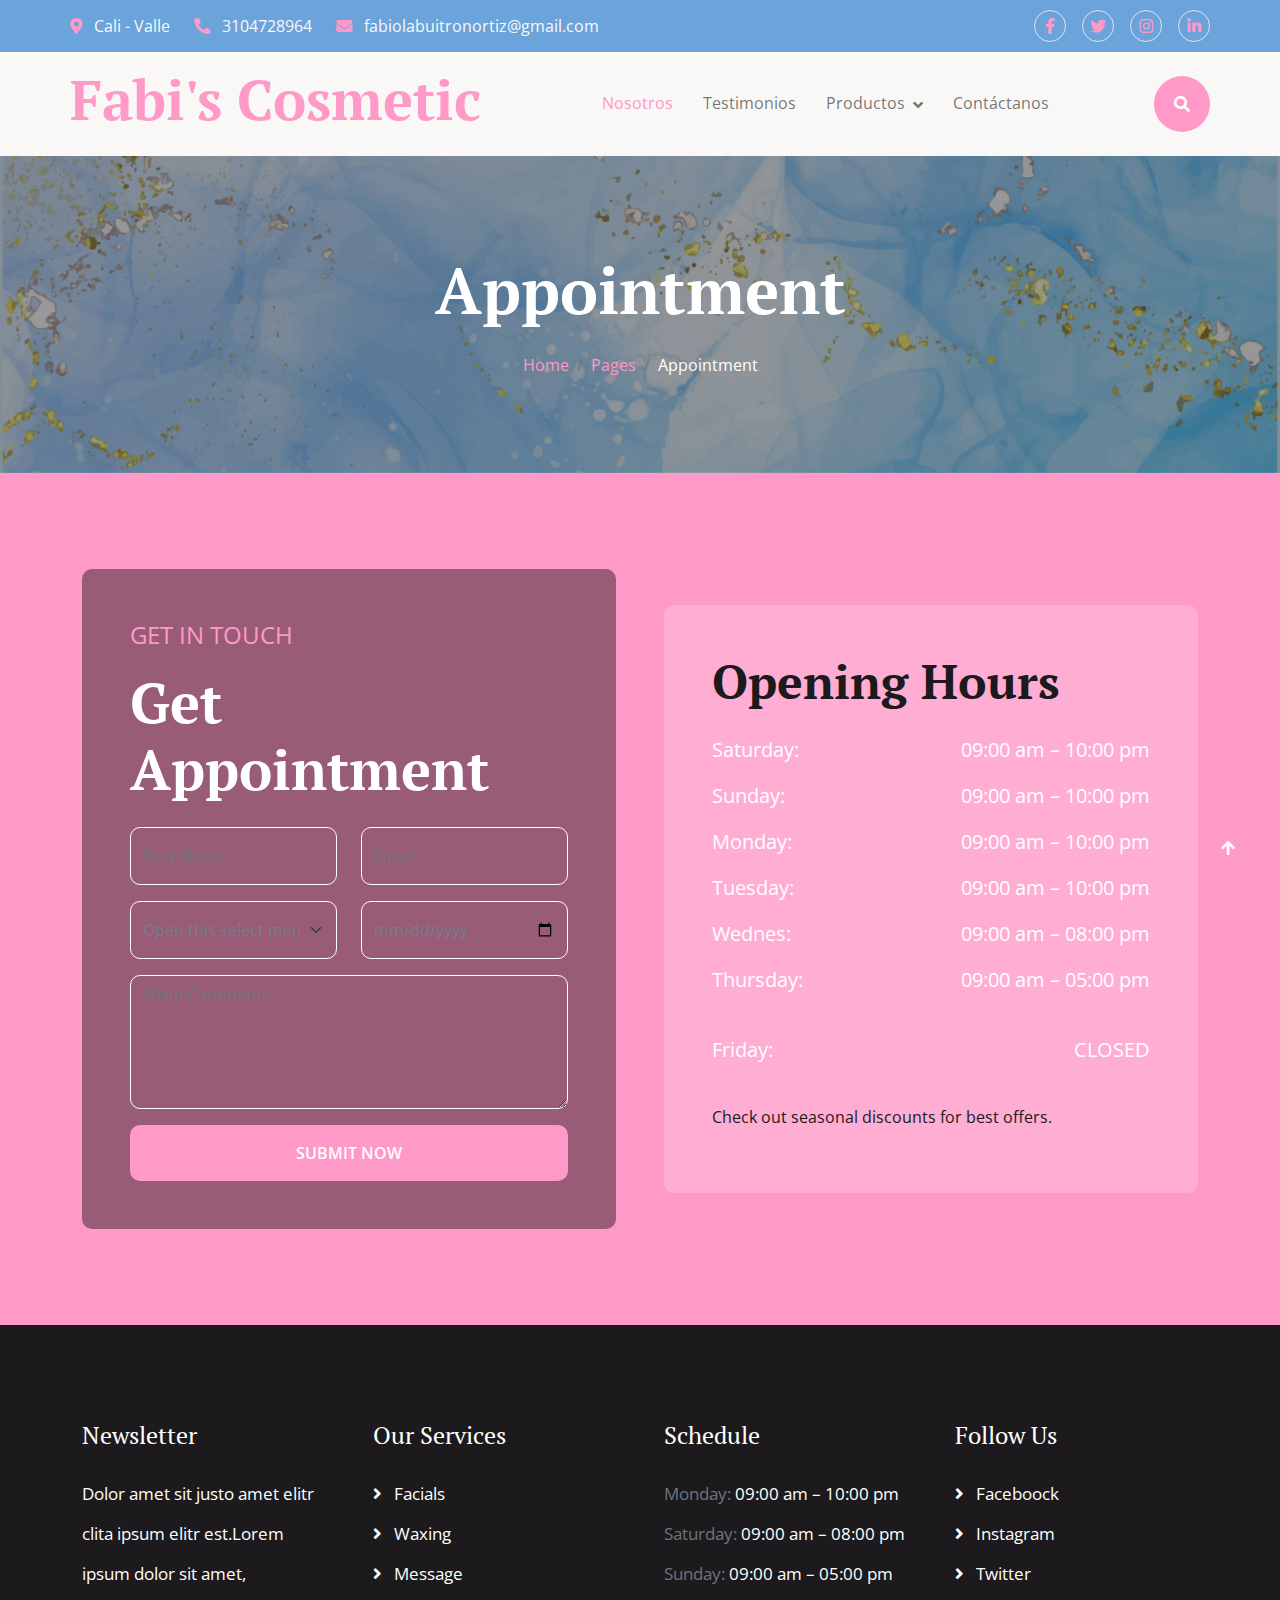
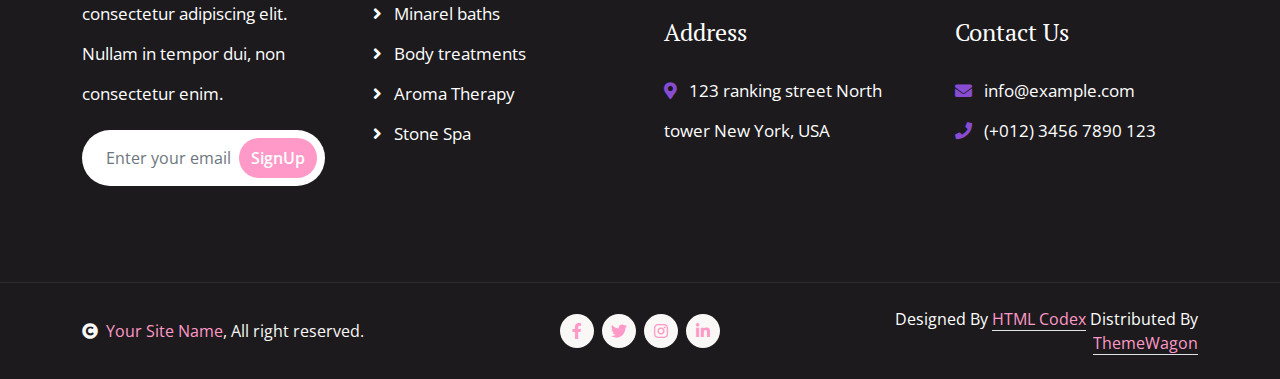
<file: appointment.html>
<!DOCTYPE html>
<html lang="en">

    <head>
        <meta charset="utf-8">
        <title>Fabi's Cosmetic</title>
        <meta content="width=device-width, initial-scale=1.0" name="viewport">
        <meta content="" name="Ingresa palabra clave">
        <meta content="" name="description">

        <!-- Google Web Fonts -->
        <link rel="preconnect" href="https://fonts.googleapis.com">
        <link rel="preconnect" href="https://fonts.gstatic.com" crossorigin>
        <link href="https://fonts.googleapis.com/css2?family=Open+Sans:wght@400;600&family=PT+Serif:wght@400;700&display=swap" rel="stylesheet"> 

        <!-- Icon Font Stylesheet -->
        <link rel="stylesheet" href="https://use.fontawesome.com/releases/v5.15.4/css/all.css"/>
        <link href="https://cdn.jsdelivr.net/npm/bootstrap-icons@1.4.1/font/bootstrap-icons.css" rel="stylesheet">

        <!-- Libraries Stylesheet -->
        <link href="lib/animate/animate.min.css" rel="stylesheet">
        <link href="lib/lightbox/css/lightbox.min.css" rel="stylesheet">
        <link href="lib/owlcarousel/assets/owl.carousel.min.css" rel="stylesheet">


        <!-- Customized Bootstrap Stylesheet -->
        <link href="css/bootstrap.min.css" rel="stylesheet">

        <!-- Template Stylesheet -->
        <link href="css/style.css" rel="stylesheet">
        <link rel="icon" href="./img/logoWeb.png">
    </head>

    <body>

        <!-- Spinner Start -->
        <div id="spinner" class="show w-100 vh-100 bg-white position-fixed translate-middle top-50 start-50  d-flex align-items-center justify-content-center">
            <div class="spinner-grow text-primary" role="status"></div>
        </div>
        <!-- Spinner End -->


        <!-- Navbar start -->
        <div class="container-fluid sticky-top px-0">
            <div class="container-fluid topbar d-none d-lg-block">
                <div class="container px-0">
                    <div class="row align-items-center">
                        <div class="col-lg-8">
                            <div class="d-flex flex-wrap">
                                <a href="#" class="me-4 text-light"><i class="fas fa-map-marker-alt text-primary me-2"></i> Cali - Valle </a>
                                <a href="#" class="me-4 text-light"><i class="fas fa-phone-alt text-primary me-2"></i> 3104728964 </a>
                                <a href="#" class="text-light"><i class="fas fa-envelope text-primary me-2"></i> fabiolabuitronortiz@gmail.com</a>
                            </div>

                        </div>
                        <div class="col-lg-4">
                            <div class="d-flex align-items-center justify-content-end">
                                <a href="#" class="me-3 btn-square border rounded-circle nav-fill"><i class="fab fa-facebook-f"></i></a>
                                <a href="#" class="me-3 btn-square border rounded-circle nav-fill"><i class="fab fa-twitter"></i></a>
                                <a href="#" class="me-3 btn-square border rounded-circle nav-fill"><i class="fab fa-instagram"></i></a>
                                <a href="#" class="btn-square border rounded-circle nav-fill"><i class="fab fa-linkedin-in"></i></a>
                            </div>
                        </div>
                    </div>
                </div>
            </div>
            <div class="container-fluid bg-light">
                <div class="container px-0">
                    <nav class="navbar navbar-light navbar-expand-xl">
                        <a href="index.html" class="navbar-brand">
                            <h1 class="text-primary display-4">Fabi's Cosmetic</h1>
                        </a>
                        <button class="navbar-toggler py-2 px-3" type="button" data-bs-toggle="collapse" data-bs-target="#navbarCollapse">
                            <span class="fa fa-bars text-primary"></span>
                        </button>
                        <div class="collapse navbar-collapse bg-light py-3" id="navbarCollapse">
                            <div class="navbar-nav mx-auto border-top">
                                <a href="index.html" class="nav-item nav-link active">Nosotros</a>
                                <a href="testimonial.html" class="nav-item nav-link">Testimonios</a>
                                <div class="nav-item dropdown">
                                    <a href="#" class="nav-link dropdown-toggle" data-bs-toggle="dropdown">Productos</a>
                                    <div class="dropdown-menu m-0 bg-secondary rounded-0">
                                        <a href="natura.html" class="dropdown-item">Natura</a>
                                        <a href="cyzone.html" class="dropdown-item">Cyzone</a>
                                        <a href="yambal.html" class="dropdown-item">Yanbal</a>
                                        <a href="lbel.html" class="dropdown-item">L'bel</a>
                                        <a href="cuidadocapilar.html" class="dropdown-item">Cuidado capilar</a>
                                    </div>
                                </div>
                                <a href="contact.html" class="nav-item nav-link">Contáctanos</a>
                            </div>
                            <div class="d-flex align-items-center flex-nowrap pt-xl-0">
                                <button class="btn-search btn btn-primary btn-primary-outline-0 rounded-circle btn-lg-square" data-bs-toggle="modal" data-bs-target="#searchModal"><i class="fas fa-search"></i></button>
                            </div>
                        </div>
                    </nav>
                </div>
            </div>
        </div>
        <!-- Navbar End -->


        <!-- Modal Search Start -->
        <div class="modal fade" id="searchModal" tabindex="-1" aria-labelledby="exampleModalLabel" aria-hidden="true">
            <div class="modal-dialog modal-fullscreen">
                <div class="modal-content rounded-0">
                    <div class="modal-header">
                        <h5 class="modal-title" id="exampleModalLabel">Buscar por palabra clave</h5>
                        <button type="button" class="btn-close" data-bs-dismiss="modal" aria-label="Close"></button>
                    </div>
                    <div class="modal-body d-flex align-items-center">
                        <div class="input-group w-75 mx-auto d-flex">
                            <input type="search" class="form-control p-3" placeholder="Ingresa palabra clave" aria-describedby="search-icon-1">
                            <span id="search-icon-1" class="input-group-text p-3"><i class="fa fa-search"></i></span>
                        </div>
                    </div>
                </div>
            </div>
        </div>
        <!-- Modal Search End -->



        <!-- Header Start -->
        <div class="container-fluid bg-breadcrumb py-5">
            <div class="container text-center py-5">
                <h3 class="text-white display-3 mb-4">Appointment</h1>
                <ol class="breadcrumb justify-content-center mb-0">
                    <li class="breadcrumb-item"><a href="index.html">Home</a></li>
                    <li class="breadcrumb-item"><a href="#">Pages</a></li>
                    <li class="breadcrumb-item active text-white">Appointment</li>
                </ol>    
            </div>
        </div>
        <!-- Header End -->

        
        <!-- Appointment Start -->
        <div class="container-fluid appointment py-5" style="background: var(--bs-primary);">
            <div class="container py-5">
                <div class="row g-5 align-items-center">
                    <div class="col-lg-6">
                        <div class="appointment-form p-5">
                            <p class="fs-4 text-uppercase text-primary">Get In Touch</p>
                            <h1 class="display-4 mb-4 text-white">Get Appointment</h1>
                            <form>
                                <div class="row gy-3 gx-4">
                                    <div class="col-lg-6">
                                        <input type="text" class="form-control py-3 border-white bg-transparent text-white" placeholder="First Name">
                                    </div>
                                    <div class="col-lg-6">
                                        <input type="email" class="form-control py-3 border-white bg-transparent text-white" placeholder="Email">
                                    </div>
                                    <div class="col-lg-6">
                                        <select class="form-select py-3 border-white bg-transparent" aria-label="Default select example">
                                            <option selected>Open this select menu</option>
                                            <option value="1">One</option>
                                            <option value="2">Two</option>
                                            <option value="3">Three</option>
                                        </select>
                                    </div>
                                    <div class="col-lg-6">
                                        <input type="date" class="form-control py-3 border-white bg-transparent">
                                    </div>
                                    <div class="col-lg-12">
                                        <textarea class="form-control border-white bg-transparent text-white" name="text" id="area-text" cols="30" rows="5" placeholder="Write Comments"></textarea>
                                    </div>
                                    <div class="col-lg-12">
                                        <button type="button" class="btn btn-primary btn-primary-outline-0 w-100 py-3 px-5">SUBMIT NOW</button>
                                    </div>
                                </div>
                            </form>
                        </div>
                    </div>
                    <div class="col-lg-6">
                        <div class="appointment-time p-5">
                            <h1 class="display-5 mb-4">Opening Hours</h1>
                            <div class="d-flex justify-content-between fs-5 text-white">
                                <p>Saturday:</p>
                                <p>09:00 am – 10:00 pm</p>
                            </div>
                            <div class="d-flex justify-content-between fs-5 text-white">
                                <p>Sunday:</p>
                                <p>09:00 am – 10:00 pm</p>
                            </div>
                            <div class="d-flex justify-content-between fs-5 text-white">
                                <p>Monday:</p>
                                <p>09:00 am – 10:00 pm</p>
                            </div>
                            <div class="d-flex justify-content-between fs-5 text-white">
                                <p>Tuesday:</p>
                                <p>09:00 am – 10:00 pm</p>
                            </div>
                            <div class="d-flex justify-content-between fs-5 text-white">
                                <p>Wednes:</p>
                                <p>09:00 am – 08:00 pm</p>
                            </div>
                            <div class="d-flex justify-content-between fs-5 text-white mb-4">
                                <p>Thursday:</p>
                                <p>09:00 am – 05:00 pm</p>
                            </div>
                            <div class="d-flex justify-content-between fs-5 text-white mb-4">
                                <p>Friday:</p>
                                <p>CLOSED</p>
                            </div>
                            <p class="text-dark">Check out seasonal discounts for best offers.</p>
                        </div>
                    </div>
                </div>
            </div>
        </div>
        <!-- Appointment End -->



        <!-- Footer Start -->
        <div class="container-fluid footer py-5">
            <div class="container py-5">
                <div class="row g-5">
                    <div class="col-md-6 col-lg-6 col-xl-3">
                        <div class="footer-item">
                            <h4 class="mb-4 text-white">Newsletter</h4>
                            <p class="text-white">Dolor amet sit justo amet elitr clita ipsum elitr est.Lorem ipsum dolor sit amet, consectetur adipiscing elit. Nullam in tempor dui, non consectetur enim.</p>
                            <div class="position-relative mx-auto rounded-pill">
                                <input class="form-control rounded-pill border-0 w-100 py-3 ps-4 pe-5" type="text" placeholder="Enter your email">
                                <button type="button" class="btn btn-primary btn-primary-outline-0 rounded-pill position-absolute top-0 end-0 py-2 mt-2 me-2">SignUp</button>
                            </div>
                        </div>
                    </div>
                    <div class="col-md-6 col-lg-6 col-xl-3">
                        <div class="footer-item d-flex flex-column">
                            <h4 class="mb-4 text-white">Our Services</h4>
                            <a href=""><i class="fas fa-angle-right me-2"></i> Facials</a>
                            <a href=""><i class="fas fa-angle-right me-2"></i> Waxing</a>
                            <a href=""><i class="fas fa-angle-right me-2"></i> Message</a>
                            <a href=""><i class="fas fa-angle-right me-2"></i> Minarel baths</a>
                            <a href=""><i class="fas fa-angle-right me-2"></i> Body treatments</a>
                            <a href=""><i class="fas fa-angle-right me-2"></i> Aroma Therapy</a>
                            <a href=""><i class="fas fa-angle-right me-2"></i> Stone Spa</a>
                        </div>
                    </div>
                    <div class="col-md-6 col-lg-6 col-xl-3">
                        <div class="footer-item d-flex flex-column">
                            <h4 class="mb-4 text-white">Schedule</h4>
                            <p class="text-muted mb-0">Monday: <span class="text-white"> 09:00 am – 10:00 pm</span></p>
                            <p class="text-muted mb-0">Saturday: <span class="text-white"> 09:00 am – 08:00 pm</span></p>
                            <p class="text-muted mb-0">Sunday: <span class="text-white"> 09:00 am – 05:00 pm</span></p>
                            <h4 class="my-4 text-white">Address</h4>
                            <p class="mb-0"><i class="fas fa-map-marker-alt text-secondary me-2"></i> 123 ranking street North tower New York, USA</p>
                        </div>
                    </div>
                    <div class="col-md-6 col-lg-6 col-xl-3">
                        <div class="footer-item d-flex flex-column">
                            <h4 class="mb-4 text-white">Follow Us</h4>
                            <a href=""><i class="fas fa-angle-right me-2"></i> Faceboock</a>
                            <a href=""><i class="fas fa-angle-right me-2"></i> Instagram</a>
                            <a href=""><i class="fas fa-angle-right me-2"></i> Twitter</a>
                            <h4 class="my-4 text-white">Contact Us</h4>
                            <p class="mb-0"><i class="fas fa-envelope text-secondary me-2"></i> info@example.com</p>
                            <p class="mb-0"><i class="fas fa-phone text-secondary me-2"></i> (+012) 3456 7890 123</p>
                        </div>
                    </div>
                </div>
            </div>
        </div>
        <!-- Footer End -->



        <!-- Copyright Start -->
        <div class="container-fluid copyright py-4">
            <div class="container">
                <div class="row g-4 align-items-center">
                    <div class="col-md-4 text-center text-md-start mb-md-0">
                        <span class="text-light"><a href="#"><i class="fas fa-copyright text-light me-2"></i>Your Site Name</a>, All right reserved.</span>
                    </div>
                    <div class="col-md-4">
                        <div class="d-flex justify-content-center">
                            <a href="" class="btn btn-light btn-light-outline-0 btn-sm-square rounded-circle me-2"><i class="fab fa-facebook-f"></i></a>
                            <a href="" class="btn btn-light btn-light-outline-0 btn-sm-square rounded-circle me-2"><i class="fab fa-twitter"></i></a>
                            <a href="" class="btn btn-light btn-light-outline-0 btn-sm-square rounded-circle me-2"><i class="fab fa-instagram"></i></a>
                            <a href="" class="btn btn-light btn-light-outline-0 btn-sm-square rounded-circle me-0"><i class="fab fa-linkedin-in"></i></a>
                        </div>
                    </div>
                    <div class="col-md-4 text-center text-md-end text-white">
                        <!--/*** This template is free as long as you keep the below author’s credit link/attribution link/backlink. ***/-->
                        <!--/*** If you'd like to use the template without the below author’s credit link/attribution link/backlink, ***/-->
                        <!--/*** you can purchase the Credit Removal License from "https://htmlcodex.com/credit-removal". ***/-->
                        Designed By <a class="border-bottom" href="https://htmlcodex.com">HTML Codex</a> Distributed By <a class="border-bottom" href="https://themewagon.com">ThemeWagon</a>
                    </div>
                </div>
            </div>
        </div>
        <!-- Copyright End -->



        <!-- Back to Top -->
        <a href="#" class="btn btn-primary btn-primary-outline-0 btn-md-square rounded-circle back-to-top"><i class="fa fa-arrow-up"></i></a>   

        
    <!-- JavaScript Libraries -->
    <script src="https://ajax.googleapis.com/ajax/libs/jquery/3.6.4/jquery.min.js"></script>
    <script src="https://cdn.jsdelivr.net/npm/bootstrap@5.0.0/dist/js/bootstrap.bundle.min.js"></script>
    <script src="lib/wow/wow.min.js"></script>
    <script src="lib/easing/easing.min.js"></script>
    <script src="lib/waypoints/waypoints.min.js"></script>
    <script src="lib/counterup/counterup.min.js"></script>
    <script src="lib/lightbox/js/lightbox.min.js"></script>
    <script src="lib/owlcarousel/owl.carousel.min.js"></script>

    <!-- Template Javascript -->
    <script src="js/main.js"></script>
    </body>

</html>
</file>
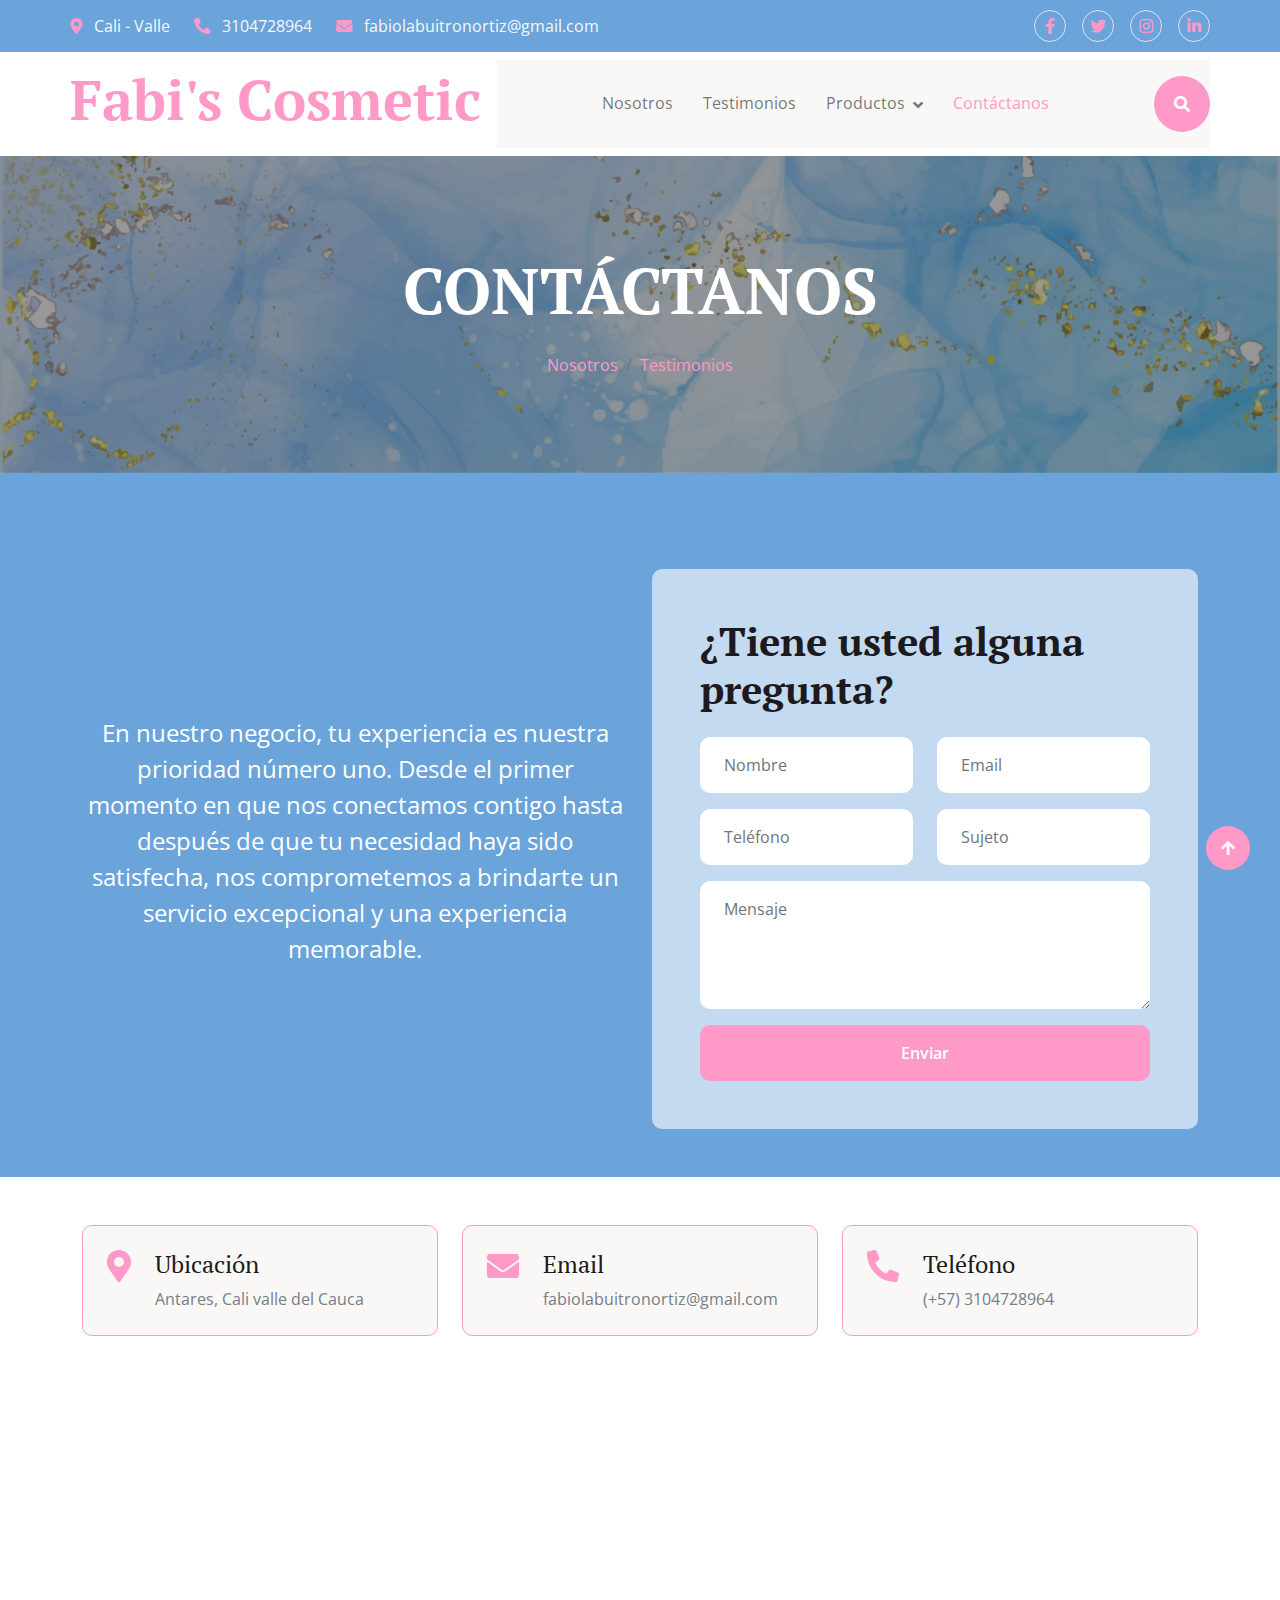
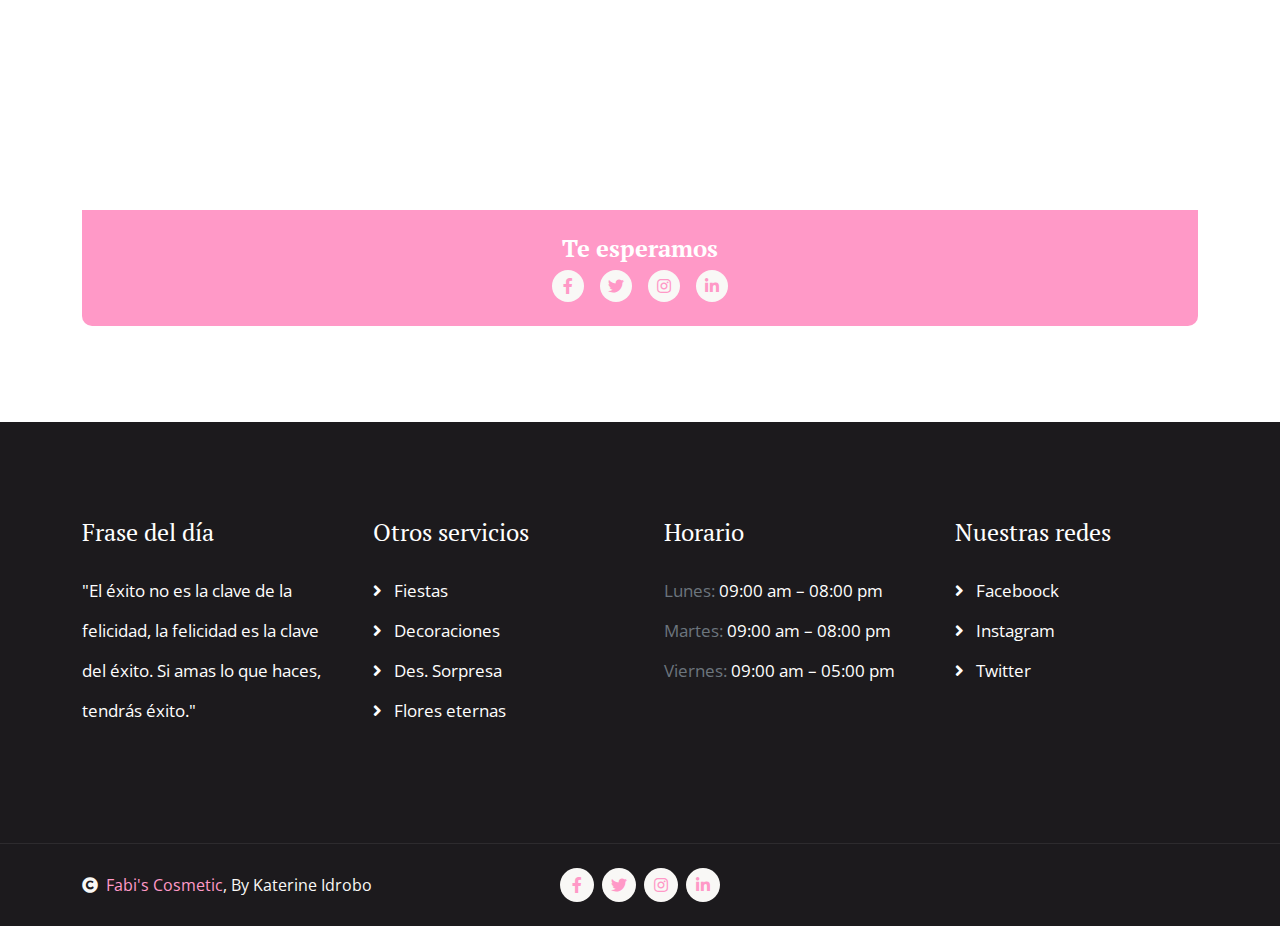
<file: contact.html>
<!DOCTYPE html>
<html lang="en">

    <head>
        <meta charset="utf-8">
        <title>Fabi's Cosmetic</title>
        <meta content="width=device-width, initial-scale=1.0" name="viewport">
        <meta content="" name="Ingresa palabra clave">
        <meta content="" name="description">

        <!-- Google Web Fonts -->
        <link rel="preconnect" href="https://fonts.googleapis.com">
        <link rel="preconnect" href="https://fonts.gstatic.com" crossorigin>
        <link href="https://fonts.googleapis.com/css2?family=Open+Sans:wght@400;600&family=PT+Serif:wght@400;700&display=swap" rel="stylesheet"> 

        <!-- Icon Font Stylesheet -->
        <link rel="stylesheet" href="https://use.fontawesome.com/releases/v5.15.4/css/all.css"/>
        <link href="https://cdn.jsdelivr.net/npm/bootstrap-icons@1.4.1/font/bootstrap-icons.css" rel="stylesheet">

        <!-- Libraries Stylesheet -->
        <link href="lib/animate/animate.min.css" rel="stylesheet">
        <link href="lib/lightbox/css/lightbox.min.css" rel="stylesheet">
        <link href="lib/owlcarousel/assets/owl.carousel.min.css" rel="stylesheet">


        <!-- Customized Bootstrap Stylesheet -->
        <link href="css/bootstrap.min.css" rel="stylesheet">

        <!-- Template Stylesheet -->
        <link href="css/style.css" rel="stylesheet">
        <link rel="icon" href="./img/logoWeb.png">
    </head>

    <body>

        <!-- Spinner Start -->
        <div id="spinner" class="show w-100 vh-100 bg-white position-fixed translate-middle top-50 start-50  d-flex align-items-center justify-content-center">
            <div class="spinner-grow text-primary" role="status"></div>
        </div>
        <!-- Spinner End -->


        <!-- Navbar start -->
        <div class="container-fluid sticky-top px-0">
            <div class="container-fluid topbar d-none d-lg-block">
                <div class="container px-0">
                    <div class="row align-items-center">
                        <div class="col-lg-8">
                            <div class="d-flex flex-wrap">
                                <a href="#" class="me-4 text-light"><i class="fas fa-map-marker-alt text-primary me-2"></i> Cali - Valle </a>
                                <a href="#" class="me-4 text-light"><i class="fas fa-phone-alt text-primary me-2"></i> 3104728964 </a>
                                <a href="#" class="text-light"><i class="fas fa-envelope text-primary me-2"></i> fabiolabuitronortiz@gmail.com</a>
                            </div>

                        </div>
                        <div class="col-lg-4">
                            <div class="d-flex align-items-center justify-content-end">
                                <a href="#" class="me-3 btn-square border rounded-circle nav-fill"><i class="fab fa-facebook-f"></i></a>
                                <a href="#" class="me-3 btn-square border rounded-circle nav-fill"><i class="fab fa-twitter"></i></a>
                                <a href="#" class="me-3 btn-square border rounded-circle nav-fill"><i class="fab fa-instagram"></i></a>
                                <a href="#" class="btn-square border rounded-circle nav-fill"><i class="fab fa-linkedin-in"></i></a>
                            </div>
                        </div>
                    </div>
                </div>
            </div>
                <div class="container px-0">
                    <nav class="navbar navbar-light navbar-expand-xl">
                        <a href="index.html" class="navbar-brand">
                            <h1 class="text-primary display-4">Fabi's Cosmetic</h1>
                        </a>
                        <button class="navbar-toggler py-2 px-3" type="button" data-bs-toggle="collapse" data-bs-target="#navbarCollapse">
                            <span class="fa fa-bars text-primary"></span>
                        </button>
                        <div class="collapse navbar-collapse bg-light py-3" id="navbarCollapse">
                            <div class="navbar-nav mx-auto border-top">
                                <a href="index.html" class="nav-item nav-link ">Nosotros</a>
                                <a href="testimonial.html" class="nav-item nav-link">Testimonios</a>
                                <div class="nav-item dropdown">
                                    <a href="#" class="nav-link dropdown-toggle" data-bs-toggle="dropdown">Productos</a>
                                    <div class="dropdown-menu m-0 bg-secondary rounded-0">
                                        <a href="natura.html" class="dropdown-item">Natura</a>
                                        <a href="cyzone.html" class="dropdown-item">Cyzone</a>
                                        <a href="yambal.html" class="dropdown-item">Yanbal</a>
                                        <a href="lbel.html" class="dropdown-item">L'bel</a>
                                        <a href="cuidadocapilar.html" class="dropdown-item">Cuidado capilar</a>
                                    </div>
                                </div>
                                <a href="contact.html" class="nav-item nav-link active">Contáctanos</a>
                            </div>
                            <div class="d-flex align-items-center flex-nowrap pt-xl-0">
                                <button class="btn-search btn btn-primary btn-primary-outline-0 rounded-circle btn-lg-square" data-bs-toggle="modal" data-bs-target="#searchModal"><i class="fas fa-search"></i></button>
                            </div>
                        </div>
                    </nav>
                </div>
            </div>
        </div>
        <!-- Navbar End -->


        <!-- Modal Search Start -->
        <div class="modal fade" id="searchModal" tabindex="-1" aria-labelledby="exampleModalLabel" aria-hidden="true">
            <div class="modal-dialog modal-fullscreen">
                <div class="modal-content rounded-0">
                    <div class="modal-header">
                        <h5 class="modal-title" id="exampleModalLabel">Buscar por palabra clave</h5>
                        <button type="button" class="btn-close" data-bs-dismiss="modal" aria-label="Close"></button>
                    </div>
                    <div class="modal-body d-flex align-items-center">
                        <div class="input-group w-75 mx-auto d-flex">
                            <input type="search" class="form-control p-3" placeholder="Ingresa palabra clave" aria-describedby="search-icon-1">
                            <span id="search-icon-1" class="input-group-text p-3"><i class="fa fa-search"></i></span>
                        </div>
                    </div>
                </div>
            </div>
        </div>
        <!-- Modal Search End -->



        <!-- Header Start -->
        <div class="container-fluid bg-breadcrumb py-5">
            <div class="container text-center py-5">
                <h3 class="text-white display-3 mb-4">CONTÁCTANOS</h1>
                <ol class="breadcrumb justify-content-center mb-0">
                    <li class="breadcrumb-item"><a href="index.html">Nosotros</a></li>
                    <li class="breadcrumb-item"><a href="testimonial.html">Testimonios</a></li>
                </ol>    
            </div>
        </div>
        <!-- Header End -->

        
        <!-- Contact Start -->
        <div class="container-fluid contact py-5" style="background: #6BA3DB;">
            <div class="container pt-5">
                <div class="row g-4 align-items-center">
                    <div class="col-lg-6">
                        <div class="text-center">
                            <p class="text-white fs-4">En nuestro negocio, tu experiencia es nuestra prioridad número uno. Desde el primer momento en que nos conectamos contigo hasta después de que tu necesidad haya sido satisfecha, nos comprometemos a brindarte un servicio excepcional y una experiencia memorable</a>.</p>
                        </div>
                    </div>
                    <div class="col-lg-6">
                        <div class="contact-form rounded p-5">
                            <form>
                                <h1 class="display-6 mb-4">¿Tiene usted alguna pregunta?</h1>
                                <div class="row gx-4 gy-3">
                                    <div class="col-xl-6">
                                        <input type="text" class="form-control bg-white border-0 py-3 px-4" placeholder="Nombre">
                                    </div>
                                    <div class="col-xl-6">
                                        <input type="email" class="form-control bg-white border-0 py-3 px-4" placeholder="Email">
                                    </div>
                                    <div class="col-xl-6">
                                        <input type="text" class="form-control bg-white border-0 py-3 px-4" placeholder="Teléfono">
                                    </div>
                                    <div class="col-xl-6">
                                        <input type="text" class="form-control bg-white border-0 py-3 px-4" placeholder="Sujeto">
                                    </div>
                                    <div class="col-12">
                                        <textarea class="form-control bg-white border-0 py-3 px-4" rows="4" cols="10" placeholder="Mensaje  "></textarea>
                                    </div>
                                    <div class="col-12">
                                        <button class="btn btn-primary btn-primary-outline-0 w-100 py-3 px-5" type="submit">Enviar</button>
                                    </div>
                                </div>
                            </form>
                        </div>
                    </div>
                </div>
            </div>
        </div>
        <div class="container-fluid pb-5">
            <div class="container py-5">
                <div class="row g-4 align-items-center">
                    <div class="col-12">
                        <div class="row g-4">
                            <div class="col-lg-4">
                                <div class="d-inline-flex bg-light w-100 border border-primary p-4 rounded">
                                    <i class="fas fa-map-marker-alt fa-2x text-primary me-4"></i>
                                    <div>
                                        <h4>Ubicación</h4>
                                        <p class="mb-0">Antares, Cali valle del Cauca</p>
                                    </div>
                                </div>
                            </div>
                            <div class="col-lg-4">
                                <div class="d-inline-flex bg-light w-100 border border-primary p-4 rounded">
                                    <i class="fas fa-envelope fa-2x text-primary me-4"></i>
                                    <div>
                                        <h4>Email</h4>
                                        <p class="mb-0">fabiolabuitronortiz@gmail.com</p>
                                    </div>
                                </div>
                            </div>
                            <div class="col-lg-4">
                                <div class="d-inline-flex bg-light w-100 border border-primary p-4 rounded">
                                    <i class="fa fa-phone-alt fa-2x text-primary me-4"></i>
                                    <div>
                                        <h4>Teléfono</h4>
                                        <p class="mb-0">(+57) 3104728964 </p>
                                    </div>
                                </div>
                            </div>
                        </div>
                    </div>
                    <div class="col-12">
                        <div class="rounded">
                            <iframe class="rounded-top w-100" 
                            style="height: 450px; margin-bottom: -6px;" src="https://www.google.com/maps/embed?pb=!1m18!1m12!1m3!1d3982.734336766352!2d-76.40453432651029!3d3.414790951465364!2m3!1f0!2f0!3f0!3m2!1i1024!2i768!4f13.1!3m3!1m2!1s0x8e3a09d8a709a6e5%3A0x59f9b234bff2bf1d!2sAntares%20belorizonte%20candelaria!5e0!3m2!1ses!2sco!4v1707969141619!5m2!1ses!2sco" 
                            loading="lazy" referrerpolicy="no-referrer-when-downgrade"></iframe>
                        </div>
                        <div class=" text-center p-4 rounded-bottom bg-primary">
                            <h4 class="text-white fw-bold">Te esperamos</h4>
                            <div class="d-flex align-items-center justify-content-center">
                                <a href="#" class="btn btn-light btn-light-outline-0 btn-square rounded-circle me-3"><i class="fab fa-facebook-f"></i></a>
                                <a href="#" class="btn btn-light btn-light-outline-0 btn-square rounded-circle me-3"><i class="fab fa-twitter"></i></a>
                                <a href="#" class="btn btn-light btn-light-outline-0 btn-square rounded-circle me-3"><i class="fab fa-instagram"></i></a>
                                <a href="#" class="btn btn-light btn-light-outline-0 btn-square rounded-circle"><i class="fab fa-linkedin-in"></i></a>
                            </div>   
                        </div>
                    </div>
                </div>
            </div>
        </div>
        <!-- Contact End -->



         <!-- Footer Start -->
         <div class="container-fluid footer py-5">
            <div class="container py-5">
                <div class="row g-5">
                    <div class="col-md-6 col-lg-6 col-xl-3">
                        <div class="footer-item">
                            <h4 class="mb-4 text-white">Frase del día</h4>
                            <p class="text-white">
                                "El éxito no es la clave de la felicidad, la felicidad es la clave del éxito. Si amas lo que haces, tendrás éxito."</p>
                            <div class="position-relative mx-auto rounded-pill">
                                
                            </div>
                        </div>
                    </div>
                    <div class="col-md-6 col-lg-6 col-xl-3">
                        <div class="footer-item d-flex flex-column">
                            <h4 class="mb-4 text-white">Otros servicios</h4>
                            <a href=""><i class="fas fa-angle-right me-2"></i> Fiestas</a>
                            <a href=""><i class="fas fa-angle-right me-2"></i> Decoraciones</a>
                            <a href=""><i class="fas fa-angle-right me-2"></i> Des. Sorpresa</a>
                            <a href=""><i class="fas fa-angle-right me-2"></i> Flores eternas</a>
                        </div>
                    </div>
                    <div class="col-md-6 col-lg-6 col-xl-3">
                        <div class="footer-item d-flex flex-column">
                            <h4 class="mb-4 text-white">Horario</h4>
                            <p class="text-muted mb-0">Lunes: <span class="text-white"> 09:00 am – 08:00 pm</span></p>
                            <p class="text-muted mb-0">Martes: <span class="text-white"> 09:00 am – 08:00 pm</span></p>
                            <p class="text-muted mb-0">Viernes: <span class="text-white"> 09:00 am – 05:00 pm</span></p>
                        </div>
                    </div>
                    <div class="col-md-6 col-lg-6 col-xl-3">
                        <div class="footer-item d-flex flex-column">
                            <h4 class="mb-4 text-white">Nuestras redes</h4>
                            <a href=""><i class="fas fa-angle-right me-2"></i> Faceboock</a>
                            <a href=""><i class="fas fa-angle-right me-2"></i> Instagram</a>
                            <a href=""><i class="fas fa-angle-right me-2"></i> Twitter</a>
                        </div>
                    </div>
                </div>
            </div>
        </div>
        <!-- Footer End -->


        <!-- Copyright Start -->
        <div class="container-fluid copyright py-4">
            <div class="container">
                <div class="row g-4 align-items-center">
                    <div class="col-md-4 text-center text-md-start mb-md-0">
                        <span class="text-light"><a href="#"><i class="fas fa-copyright text-light me-2"></i>Fabi's Cosmetic</a>, By Katerine Idrobo </span>
                    </div>
                    <div class="col-md-4">
                        <div class="d-flex justify-content-center">
                            <a href="" class="btn btn-light btn-light-outline-0 btn-sm-square rounded-circle me-2"><i class="fab fa-facebook-f"></i></a>
                            <a href="" class="btn btn-light btn-light-outline-0 btn-sm-square rounded-circle me-2"><i class="fab fa-twitter"></i></a>
                            <a href="" class="btn btn-light btn-light-outline-0 btn-sm-square rounded-circle me-2"><i class="fab fa-instagram"></i></a>
                            <a href="" class="btn btn-light btn-light-outline-0 btn-sm-square rounded-circle me-0"><i class="fab fa-linkedin-in"></i></a>
                        </div>
                    </div>
                    
                </div>
            </div>
        </div>
        <!-- Copyright End -->




        <!-- Back to Top -->
        <a href="#" class="btn btn-primary btn-primary-outline-0 btn-md-square rounded-circle back-to-top"><i class="fa fa-arrow-up"></i></a>   

        
    <!-- JavaScript Libraries -->
    <script src="https://ajax.googleapis.com/ajax/libs/jquery/3.6.4/jquery.min.js"></script>
    <script src="https://cdn.jsdelivr.net/npm/bootstrap@5.0.0/dist/js/bootstrap.bundle.min.js"></script>
    <script src="lib/wow/wow.min.js"></script>
    <script src="lib/easing/easing.min.js"></script>
    <script src="lib/waypoints/waypoints.min.js"></script>
    <script src="lib/counterup/counterup.min.js"></script>
    <script src="lib/lightbox/js/lightbox.min.js"></script>
    <script src="lib/owlcarousel/owl.carousel.min.js"></script>

    <!-- Template Javascript -->
    <script src="js/main.js"></script>
    </body>

</html>
</file>
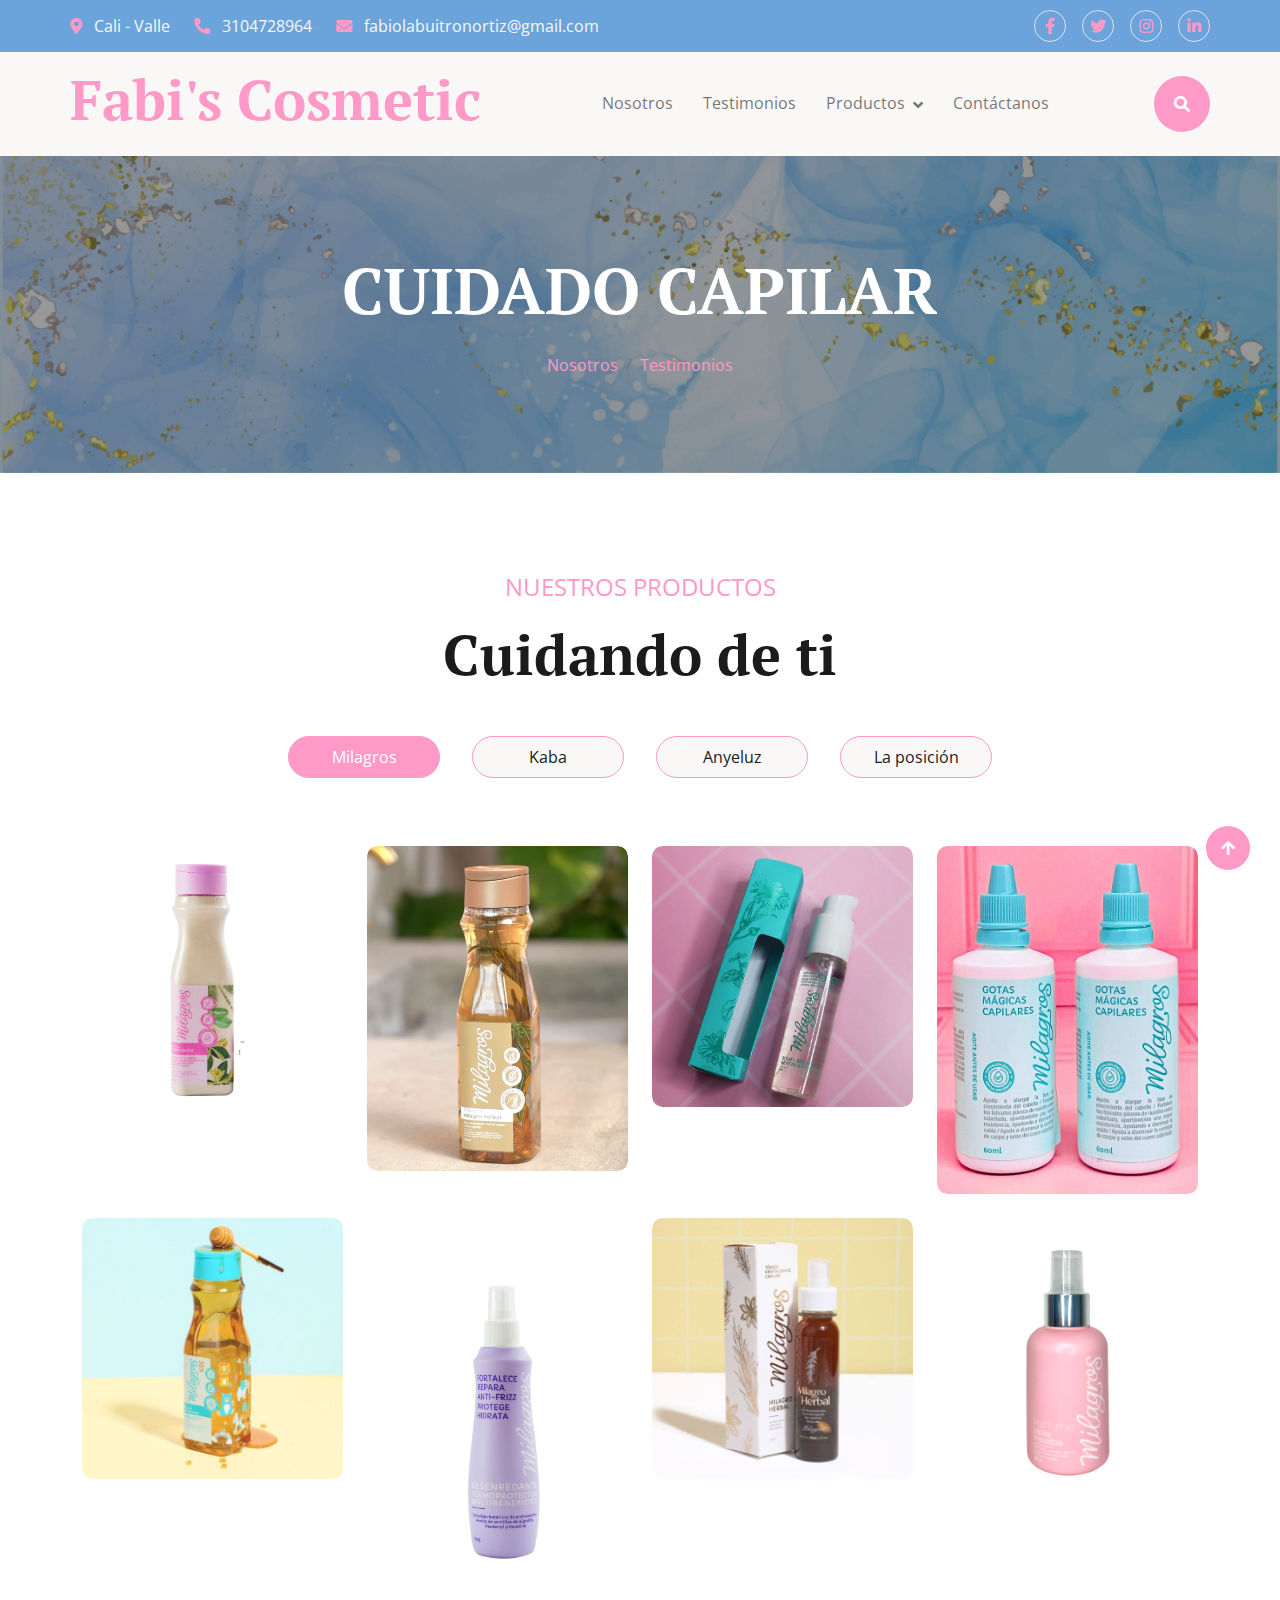
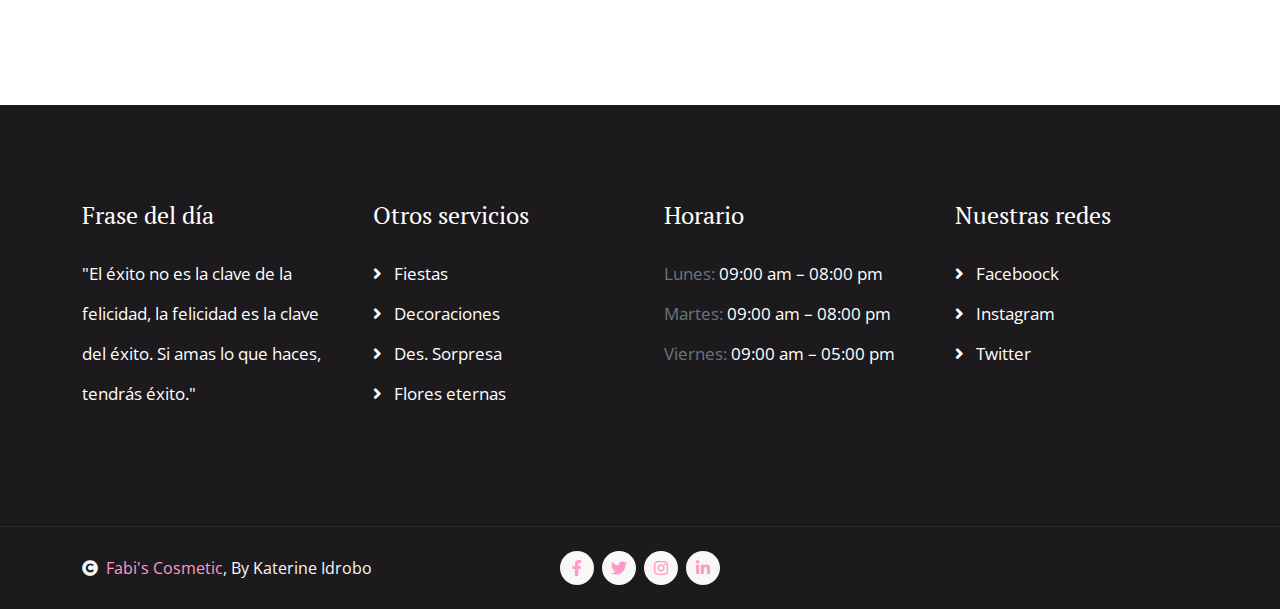
<file: cuidadocapilar.html>
<!DOCTYPE html>
<html lang="en">

    <head>
        <meta charset="utf-8">
        <title>Fabi's Cosmetic</title>
        <meta content="width=device-width, initial-scale=1.0" name="viewport">
        <meta content="" name="Ingresa palabra clave">
        <meta content="" name="description">

        <!-- Google Web Fonts -->
        <link rel="preconnect" href="https://fonts.googleapis.com">
        <link rel="preconnect" href="https://fonts.gstatic.com" crossorigin>
        <link href="https://fonts.googleapis.com/css2?family=Open+Sans:wght@400;600&family=PT+Serif:wght@400;700&display=swap" rel="stylesheet"> 

        <!-- Icon Font Stylesheet -->
        <link rel="stylesheet" href="https://use.fontawesome.com/releases/v5.15.4/css/all.css"/>
        <link href="https://cdn.jsdelivr.net/npm/bootstrap-icons@1.4.1/font/bootstrap-icons.css" rel="stylesheet">

        <!-- Libraries Stylesheet -->
        <link href="lib/animate/animate.min.css" rel="stylesheet">
        <link href="lib/lightbox/css/lightbox.min.css" rel="stylesheet">
        <link href="lib/owlcarousel/assets/owl.carousel.min.css" rel="stylesheet">


        <!-- Customized Bootstrap Stylesheet -->
        <link href="css/bootstrap.min.css" rel="stylesheet">

        <!-- Template Stylesheet -->
        <link href="css/style.css" rel="stylesheet">
        <link rel="icon" href="./img/logoWeb.png">
    </head>

    <body>

        <!-- Spinner Start -->
        <div id="spinner" class="show w-100 vh-100 bg-white position-fixed translate-middle top-50 start-50  d-flex align-items-center justify-content-center">
            <div class="spinner-grow text-primary" role="status"></div>
        </div>
        <!-- Spinner End -->


        <!-- Navbar start -->
        <div class="container-fluid sticky-top px-0">
            <div class="container-fluid topbar d-none d-lg-block">
                <div class="container px-0">
                    <div class="row align-items-center">
                        <div class="col-lg-8">
                            <div class="d-flex flex-wrap">
                                <a href="#" class="me-4 text-light"><i class="fas fa-map-marker-alt text-primary me-2"></i> Cali - Valle </a>
                                <a href="#" class="me-4 text-light"><i class="fas fa-phone-alt text-primary me-2"></i> 3104728964 </a>
                                <a href="#" class="text-light"><i class="fas fa-envelope text-primary me-2"></i> fabiolabuitronortiz@gmail.com</a>
                            </div>

                        </div>
                        <div class="col-lg-4">
                            <div class="d-flex align-items-center justify-content-end">
                                <a href="#" class="me-3 btn-square border rounded-circle nav-fill"><i class="fab fa-facebook-f"></i></a>
                                <a href="#" class="me-3 btn-square border rounded-circle nav-fill"><i class="fab fa-twitter"></i></a>
                                <a href="#" class="me-3 btn-square border rounded-circle nav-fill"><i class="fab fa-instagram"></i></a>
                                <a href="#" class="btn-square border rounded-circle nav-fill"><i class="fab fa-linkedin-in"></i></a>
                            </div>
                        </div>
                    </div>
                </div>
            </div>
            <div class="container-fluid bg-light">
                <div class="container px-0">
                    <nav class="navbar navbar-light navbar-expand-xl">
                        <a href="index.html" class="navbar-brand">
                            <h1 class="text-primary display-4">Fabi's Cosmetic</h1>
                        </a>
                        <button class="navbar-toggler py-2 px-3" type="button" data-bs-toggle="collapse" data-bs-target="#navbarCollapse">
                            <span class="fa fa-bars text-primary"></span>
                        </button>
                        <div class="collapse navbar-collapse bg-light py-3" id="navbarCollapse">
                            <div class="navbar-nav mx-auto border-top">
                                <a href="index.html" class="nav-item nav-link">Nosotros</a>
                                <a href="testimonial.html" class="nav-item nav-link">Testimonios</a>
                                <div class="nav-item dropdown">
                                    <a href="#" class="nav-link dropdown-toggle" data-bs-toggle="dropdown">Productos</a>
                                    <div class="dropdown-menu m-0 bg-secondary rounded-0">
                                        <a href="natura.html" class="dropdown-item">Natura</a>
                                        <a href="cyzone.html" class="dropdown-item">Cyzone</a>
                                        <a href="yambal.html" class="dropdown-item">Yanbal</a>
                                        <a href="lbel.html" class="dropdown-item">L'bel</a>
                                        <a href="cuidadocapilar.html" class="dropdown-item">Cuidado capilar</a>
                                    </div>
                                </div>
                                <a href="contact.html" class="nav-item nav-link">Contáctanos</a>
                            </div>
                            <div class="d-flex align-items-center flex-nowrap pt-xl-0">
                                <button class="btn-search btn btn-primary btn-primary-outline-0 rounded-circle btn-lg-square" data-bs-toggle="modal" data-bs-target="#searchModal"><i class="fas fa-search"></i></button>
                            </div>
                        </div>
                    </nav>
                </div>
            </div>
        </div>
        <!-- Navbar End -->


        <!-- Modal Search Start -->
        <div class="modal fade" id="searchModal" tabindex="-1" aria-labelledby="exampleModalLabel" aria-hidden="true">
            <div class="modal-dialog modal-fullscreen">
                <div class="modal-content rounded-0">
                    <div class="modal-header">
                        <h5 class="modal-title" id="exampleModalLabel">Buscar</h5>
                        <button type="button" class="btn-close" data-bs-dismiss="modal" aria-label="Close"></button>
                    </div>
                    <div class="modal-body d-flex align-items-center">
                        <div class="input-group w-75 mx-auto d-flex">
                            <input type="search" class="form-control p-3" placeholder="Ingresa palabra clave" aria-describedby="search-icon-1">
                            <span id="search-icon-1" class="input-group-text p-3"><i class="fa fa-search"></i></span>
                        </div>
                    </div>
                </div>
            </div>
        </div>
        <!-- Modal Search End -->



        <!-- Header Start -->
        <div class="container-fluid bg-breadcrumb py-5">
            <div class="container text-center py-5">
                <h3 class="text-white display-3 mb-4">CUIDADO CAPILAR</h1>
                <ol class="breadcrumb justify-content-center mb-0">
                    <li class="breadcrumb-item"><a href="index.html">Nosotros</a></li>
                    <li class="breadcrumb-item"><a href="testimonial.html">Testimonios</a></li>
                </ol>    
            </div>
        </div>
        <!-- Header End -->

        
        <!-- Gallery Start -->
        <div class="container-fluid gallery py-5">
            <div class="container py-5">
                <div class="text-center mx-auto mb-5" style="max-width: 800px;">
                    <p class="fs-4 text-uppercase text-primary">Nuestros productos</p>
                    <h1 class="display-4 mb-4">Cuidando de ti</h1>
                </div>
                <div class="tab-class text-center">
                    <ul class="nav nav-pills d-inline-flex justify-content-center mb-5">
                        <li class="nav-item">
                            <a class="d-flex mx-3 py-2 border border-primary bg-light rounded-pill active" data-bs-toggle="pill" href="#tab-1">
                                <span class="text-dark" style="width: 150px;">Milagros</span>
                            </a>
                        </li>
                        <li class="nav-item">
                            <a class="d-flex py-2 mx-3 border border-primary bg-light rounded-pill" data-bs-toggle="pill" href="#tab-2">
                                <span class="text-dark" style="width: 150px;">Kaba</span>
                            </a>
                        </li>
                        <li class="nav-item">
                            <a class="d-flex mx-3 py-2 border border-primary bg-light rounded-pill" data-bs-toggle="pill" href="#tab-3">
                                <span class="text-dark" style="width: 150px;">Anyeluz</span>
                            </a>
                        </li>
                        </li>
                        <li class="nav-item">
                            <a class="d-flex mx-3 py-2 border border-primary bg-light rounded-pill" data-bs-toggle="pill" href="#tab-5">
                                <span class="text-dark" style="width: 150px;">La posición</span>
                            </a>
                        </li>
                    </ul>
                    <div class="tab-content">
                        <div id="tab-1" class="tab-pane fade show p-0 active">
                            <div class="row g-4">
                                <div class="col-lg-12">
                                    <div class="row g-4">
                                        <div class="col-lg-3">
                                            <div class="gallery-img">
                                                <img class="img-fluid rounded w-100" src="img/milagros1.png" alt="">
                                                <div class="gallery-overlay p-4">
                                                    <h4 class="text-secondary">Emergencia capilar</h4>
                                                </div>
                                                <div class="search-icon">
                                                    <a href="img/milagros1.png" data-lightbox="Gallery-1" class="my-auto"><i class="fas fa-search-plus btn-primary btn-primary-outline-0 rounded-circle p-3"></i></a>
                                                </div>
                                            </div>
                                        </div>
                                        <div class="col-lg-3">
                                            <div class="gallery-img">
                                                <img class="img-fluid rounded w-100" src="img/milagros2.webp" alt="">
                                                <div class="gallery-overlay p-4">
                                                    <h4 class="text-secondary">Milagro herbal</h4>
                                                </div>
                                                <div class="search-icon">
                                                    <a href="img/milagros2.webp" data-lightbox="Gallery-2" class="my-auto"><i class="fas fa-search-plus btn-primary btn-primary-outline-0 rounded-circle p-3"></i></a>
                                                </div>
                                            </div>
                                        </div>
                                        <div class="col-lg-3">
                                            <div class="gallery-img">
                                                <img class="img-fluid rounded w-100" src="img/milagros3.webp" alt="">
                                                <div class="gallery-overlay p-4">
                                                    <h4 class="text-secondary">Serum</h4>
                                                </div>
                                                <div class="search-icon">
                                                    <a href="img/milagros3.webp" data-lightbox="Gallery-3" class="my-auto"><i class="fas fa-search-plus btn-primary btn-primary-outline-0 rounded-circle p-3"></i></a>
                                                </div>
                                            </div>
                                        </div>
                                        <div class="col-lg-3">
                                            <div class="gallery-img">
                                                <img class="img-fluid rounded w-100" src="img/milagros4.jpg" alt="">
                                                <div class="gallery-overlay p-4">
                                                    <h4 class="text-secondary">Gotas</h4>
                                                </div>
                                                <div class="search-icon">
                                                    <a href="img/milagros4.jpg" data-lightbox="Gallery-4" class="my-auto"><i class="fas fa-search-plus btn-primary btn-primary-outline-0 rounded-circle p-3"></i></a>
                                                </div>
                                            </div>
                                        </div>
                                        <div class="col-lg-3">
                                            <div class="gallery-img">
                                                <img class="img-fluid rounded w-100" src="img/milagros5.jpg" alt="">
                                                <div class="gallery-overlay p-4">
                                                    <h4 class="text-secondary">Kits</h4>
                                                </div>
                                                <div class="search-icon">
                                                    <a href="img/milagros5.jpg" data-lightbox="Gallery-5" class="my-auto"><i class="fas fa-search-plus btn-primary btn-primary-outline-0 rounded-circle p-3"></i></a>
                                                </div>
                                            </div>
                                        </div>
                                        <div class="col-lg-3">
                                            <div class="gallery-img">
                                                <img class="img-fluid rounded w-100" src="img/milagros6.webp" alt="">
                                                <div class="gallery-overlay p-4">
                                                    <h4 class="text-secondary">Desenredante</h4>
                                                </div>
                                                <div class="search-icon">
                                                    <a href="img/milagros6.webp "data-lightbox="Gallery-6" class="my-auto"><i class="fas fa-search-plus btn-primary btn-primary-outline-0 rounded-circle p-3"></i></a>
                                                </div>
                                            </div>
                                        </div>
                                        <div class="col-lg-3">
                                            <div class="gallery-img">
                                                <img class="img-fluid rounded w-100" src="img/milagros7.jpg" alt="">
                                                <div class="gallery-overlay p-4">
                                                    <h4 class="text-secondary">Tónico herbal</h4>
                                                </div>
                                                <div class="search-icon">
                                                    <a href="img/milagros7.jpg" data-lightbox="Gallery-7" class="my-auto"><i class="fas fa-search-plus btn-primary btn-primary-outline-0 rounded-circle p-3"></i></a>
                                                </div>
                                            </div>
                                        </div>
                                        <div class="col-lg-3">
                                            <div class="gallery-img">
                                                <img class="img-fluid rounded w-100" src="img/milagros8.png" alt="">
                                                <div class="gallery-overlay p-4">
                                                    <h4 class="text-secondary">Perfume capilar</h4>
                                                </div>
                                                <div class="search-icon">
                                                    <a href="img/milagros8.png" data-lightbox="Gallery-8" class="my-auto"><i class="fas fa-search-plus btn-primary btn-primary-outline-0 rounded-circle p-3"></i></a>
                                                </div>
                                            </div>
                                        </div>
                                    </div>
                                </div>
                            </div>
                        </div>
                        <div id="tab-2" class="tab-pane fade show p-0">
                            <div class="row g-4">
                                <div class="col-lg-12">
                                    <div class="row g-4">
                                        <div class="col-lg-3">
                                            <div class="gallery-img">
                                                <img class="img-fluid rounded w-100" src="img/kaba1.jpg" alt="">
                                                <div class="gallery-overlay p-4">
                                                    <h4 class="text-secondary">Shampoo</h4>
                                                </div>
                                                <div class="search-icon">
                                                    <a href="img/kaba1.jpg" data-lightbox="Gallery-9" class="my-auto"><i class="fas fa-search-plus btn-primary btn-primary-outline-0 rounded-circle p-3"></i></a>
                                                </div>
                                            </div>
                                        </div>
                                        <div class="col-lg-3">
                                            <div class="gallery-img">
                                                <img class="img-fluid rounded w-100" src="img/kaba2.webp" alt="">
                                                <div class="gallery-overlay p-4">
                                                    <h4 class="text-secondary">Aceite</h4>
                                                </div>
                                                <div class="search-icon">
                                                    <a href="img/kaba2.webp" data-lightbox="Gallery-10" class="my-auto"><i class="fas fa-search-plus btn-primary btn-primary-outline-0 rounded-circle p-3"></i></a>
                                                </div>
                                            </div>
                                        </div>
                                        <div class="col-lg-3">
                                            <div class="gallery-img">
                                                <img class="img-fluid rounded w-100" src="img/kaba3.webp" alt="">
                                                <div class="gallery-overlay p-4">
                                                    <h4 class="text-secondary">Bio mascarilla</h4>
                                                </div>
                                                <div class="search-icon">
                                                    <a href="img/kaba3.webp" data-lightbox="Gallery-11" class="my-auto"><i class="fas fa-search-plus btn-primary btn-primary-outline-0 rounded-circle p-3"></i></a>
                                                </div>
                                            </div>
                                        </div>
                                        <div class="col-lg-3">
                                            <div class="gallery-img">
                                                <img class="img-fluid rounded w-100" src="img/kaba4.png" alt="">
                                                <div class="gallery-overlay p-4">
                                                    <h4 class="text-secondary">Perfume</h4>
                                                </div>
                                                <div class="search-icon">
                                                    <a href="img/kaba4.png" data-lightbox="Gallery-12" class="my-auto"><i class="fas fa-search-plus btn-primary btn-primary-outline-0 rounded-circle p-3"></i></a>
                                                </div>
                                            </div>
                                        </div>
                                    </div>
                                </div>
                            </div>
                        </div>
                        <div id="tab-3" class="tab-pane fade show p-0">
                            <div class="row g-4">
                                <div class="col-lg-12">
                                    <div class="row g-4">
                                        <div class="col-lg-3">
                                            <div class="gallery-img">
                                                <img class="img-fluid rounded w-100" src="img/anyeluz1.webp" alt="">
                                                <div class="gallery-overlay p-4">
                                                    <h4 class="text-secondary">Shampoo</h4>
                                                </div>
                                                <div class="search-icon">
                                                    <a href="img/anyeluz1.webp" data-lightbox="Gallery-13" class="my-auto"><i class="fas fa-search-plus btn-primary btn-primary-outline-0 rounded-circle p-3"></i></a>
                                                </div>
                                            </div>
                                        </div>
                                        <div class="col-lg-3">
                                            <div class="gallery-img">
                                                <img class="img-fluid rounded w-100" src="img/anyeluz2.webp" alt="">
                                                <div class="gallery-overlay p-4">
                                                    <h4 class="text-secondary">Kitcompleto</h4>
                                                </div>
                                                <div class="search-icon">
                                                    <a href="img/anyeluz2.webp" data-lightbox="Gallery-14" class="my-auto"><i class="fas fa-search-plus btn-primary btn-primary-outline-0 rounded-circle p-3"></i></a>
                                                </div>
                                            </div>
                                        </div>
                                        <div class="col-lg-3">
                                            <div class="gallery-img">
                                                <img class="img-fluid rounded w-100" src="img/anyeluz4.png" alt="">
                                                <div class="gallery-overlay p-4">
                                                    <h4 class="text-secondary">Terapia capilar</h4>
                                                </div>
                                                <div class="search-icon">
                                                    <a href="img/anyeluz4.png" data-lightbox="Gallery-15" class="my-auto"><i class="fas fa-search-plus btn-primary btn-primary-outline-0 rounded-circle p-3"></i></a>
                                                </div>
                                            </div>
                                        </div>
                                        <div class="col-lg-3">
                                            <div class="gallery-img">
                                                <img class="img-fluid rounded w-100" src="img/anyeluz5.webp" alt="">
                                                <div class="gallery-overlay p-4">
                                                    <h4 class="text-secondary">Crema de peinar</h4>
                                                </div>
                                                <div class="search-icon">
                                                    <a href="img/anyeluz5.webp" data-lightbox="Gallery-16" class="my-auto"><i class="fas fa-search-plus btn-primary btn-primary-outline-0 rounded-circle p-3"></i></a>
                                                </div>
                                            </div>
                                        </div>
                                    </div>
                                </div>
                            </div>
                        </div>
                        <div id="tab-5" class="tab-pane fade show p-0">
                            <div class="row g-4">
                                <div class="col-lg-12">
                                    <div class="row g-4">
                                        <div class="col-lg-3">
                                            <div class="gallery-img">
                                                <img class="img-fluid rounded w-100" src="img/pocion1.webp" alt="">
                                                <div class="gallery-overlay p-4">
                                                    <h4 class="text-secondary">Kit 1</h4>
                                                </div>
                                                <div class="search-icon">
                                                    <a href="img/pocion1.webp" data-lightbox="Gallery-21" class="my-auto"><i class="fas fa-search-plus btn-primary btn-primary-outline-0 rounded-circle p-3"></i></a>
                                                </div>
                                            </div>
                                        </div>
                                        <div class="col-lg-3">
                                            <div class="gallery-img">
                                                <img class="img-fluid rounded w-100" src="img/pocion2.jpg" alt="">
                                                <div class="gallery-overlay p-4">
                                                    <h4 class="text-secondary">Brillante</h4>
                                                </div>
                                                <div class="search-icon">
                                                    <a href="img/pocion2.jpg" data-lightbox="Gallery-22" class="my-auto"><i class="fas fa-search-plus btn-primary btn-primary-outline-0 rounded-circle p-3"></i></a>
                                                </div>
                                            </div>
                                        </div>
                                        <div class="col-lg-3">
                                            <div class="gallery-img">
                                                <img class="img-fluid rounded w-100" src="img/pocion3.jpg" alt="">
                                                <div class="gallery-overlay p-4">
                                                    <h4 class="text-secondary">mascarilla capilar</h4>
                                                </div>
                                                <div class="search-icon">
                                                    <a href="img/pocion3.jpg" data-lightbox="Gallery-23" class="my-auto"><i class="fas fa-search-plus btn-primary btn-primary-outline-0 rounded-circle p-3"></i></a>
                                                </div>
                                            </div>
                                        </div>
                                        <div class="col-lg-3">
                                            <div class="gallery-img">
                                                <img class="img-fluid rounded w-100" src="img/posion4.webp" alt="">
                                                <div class="gallery-overlay p-4">
                                                    <h4 class="text-secondary">Shampoo + crema</h4>
                                                </div>
                                                <div class="search-icon">
                                                    <a href="img/posion4.webp" data-lightbox="Gallery-24" class="my-auto"><i class="fas fa-search-plus btn-primary btn-primary-outline-0 rounded-circle p-3"></i></a>
                                                </div>
                                            </div>
                                        </div>
                                    </div>
                                </div>
                            </div>
                        </div>
                    </div>
                </div>
            </div>
        </div>
        <!-- gallery End -->



          <!-- Footer Start -->
        <div class="container-fluid footer py-5">
            <div class="container py-5">
                <div class="row g-5">
                    <div class="col-md-6 col-lg-6 col-xl-3">
                        <div class="footer-item">
                            <h4 class="mb-4 text-white">Frase del día</h4>
                            <p class="text-white">
                                "El éxito no es la clave de la felicidad, la felicidad es la clave del éxito. Si amas lo que haces, tendrás éxito."</p>
                            <div class="position-relative mx-auto rounded-pill">
                                
                            </div>
                        </div>
                    </div>
                    <div class="col-md-6 col-lg-6 col-xl-3">
                        <div class="footer-item d-flex flex-column">
                            <h4 class="mb-4 text-white">Otros servicios</h4>
                            <a href=""><i class="fas fa-angle-right me-2"></i> Fiestas</a>
                            <a href=""><i class="fas fa-angle-right me-2"></i> Decoraciones</a>
                            <a href=""><i class="fas fa-angle-right me-2"></i> Des. Sorpresa</a>
                            <a href=""><i class="fas fa-angle-right me-2"></i> Flores eternas</a>
                        </div>
                    </div>
                    <div class="col-md-6 col-lg-6 col-xl-3">
                        <div class="footer-item d-flex flex-column">
                            <h4 class="mb-4 text-white">Horario</h4>
                            <p class="text-muted mb-0">Lunes: <span class="text-white"> 09:00 am – 08:00 pm</span></p>
                            <p class="text-muted mb-0">Martes: <span class="text-white"> 09:00 am – 08:00 pm</span></p>
                            <p class="text-muted mb-0">Viernes: <span class="text-white"> 09:00 am – 05:00 pm</span></p>
                        </div>
                    </div>
                    <div class="col-md-6 col-lg-6 col-xl-3">
                        <div class="footer-item d-flex flex-column">
                            <h4 class="mb-4 text-white">Nuestras redes</h4>
                            <a href=""><i class="fas fa-angle-right me-2"></i> Faceboock</a>
                            <a href=""><i class="fas fa-angle-right me-2"></i> Instagram</a>
                            <a href=""><i class="fas fa-angle-right me-2"></i> Twitter</a>
                        </div>
                    </div>
                </div>
            </div>
        </div>
        <!-- Footer End -->


        <!-- Copyright Start -->
        <div class="container-fluid copyright py-4">
            <div class="container">
                <div class="row g-4 align-items-center">
                    <div class="col-md-4 text-center text-md-start mb-md-0">
                        <span class="text-light"><a href="#"><i class="fas fa-copyright text-light me-2"></i>Fabi's Cosmetic</a>, By Katerine Idrobo </span>
                    </div>
                    <div class="col-md-4">
                        <div class="d-flex justify-content-center">
                            <a href="" class="btn btn-light btn-light-outline-0 btn-sm-square rounded-circle me-2"><i class="fab fa-facebook-f"></i></a>
                            <a href="" class="btn btn-light btn-light-outline-0 btn-sm-square rounded-circle me-2"><i class="fab fa-twitter"></i></a>
                            <a href="" class="btn btn-light btn-light-outline-0 btn-sm-square rounded-circle me-2"><i class="fab fa-instagram"></i></a>
                            <a href="" class="btn btn-light btn-light-outline-0 btn-sm-square rounded-circle me-0"><i class="fab fa-linkedin-in"></i></a>
                        </div>
                    </div>
                    
                </div>
            </div>
        </div>
        <!-- Copyright End -->



        <!-- Back to Top -->
        <a href="#" class="btn btn-primary btn-primary-outline-0 btn-md-square rounded-circle back-to-top"><i class="fa fa-arrow-up"></i></a>   

        
    <!-- JavaScript Libraries -->
    <script src="https://ajax.googleapis.com/ajax/libs/jquery/3.6.4/jquery.min.js"></script>
    <script src="https://cdn.jsdelivr.net/npm/bootstrap@5.0.0/dist/js/bootstrap.bundle.min.js"></script>
    <script src="lib/wow/wow.min.js"></script>
    <script src="lib/easing/easing.min.js"></script>
    <script src="lib/waypoints/waypoints.min.js"></script>
    <script src="lib/counterup/counterup.min.js"></script>
    <script src="lib/lightbox/js/lightbox.min.js"></script>
    <script src="lib/owlcarousel/owl.carousel.min.js"></script>

    <!-- Template Javascript -->
    <script src="js/main.js"></script>
    </body>

</html>
</file>
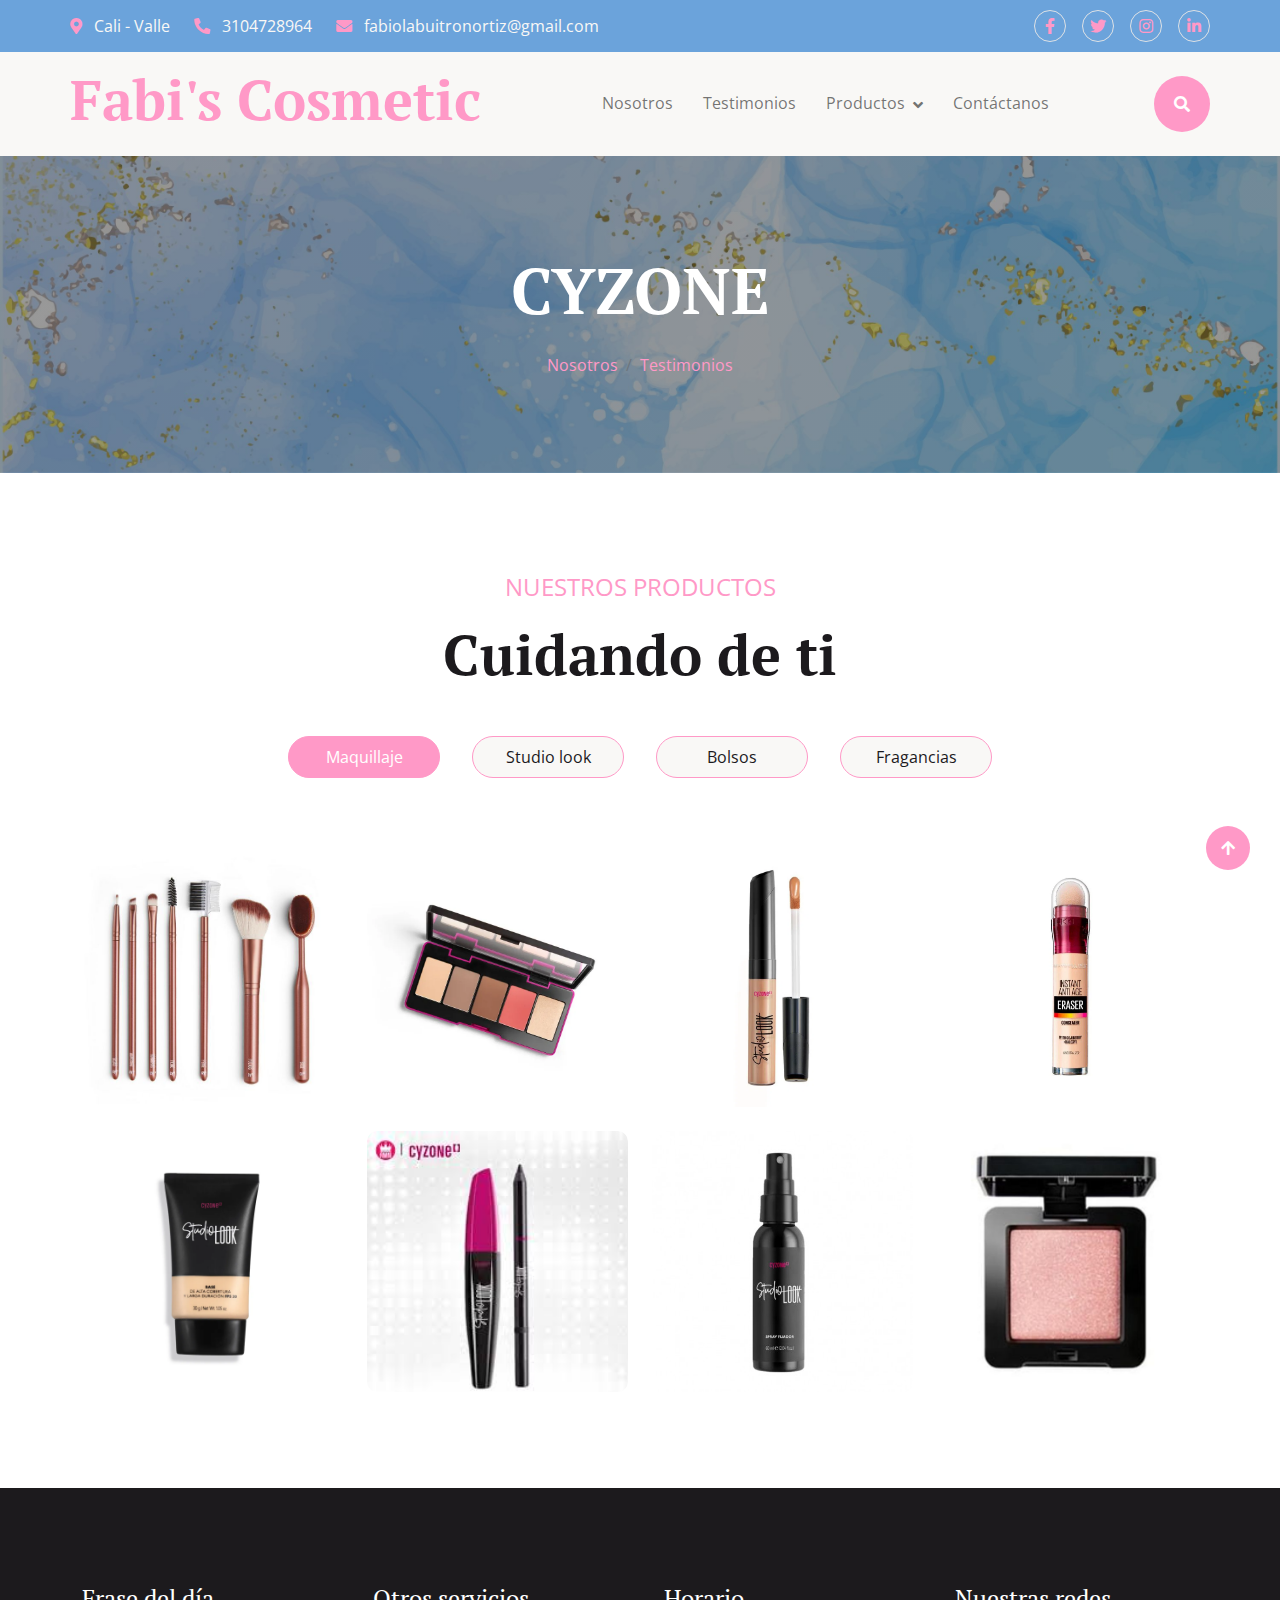
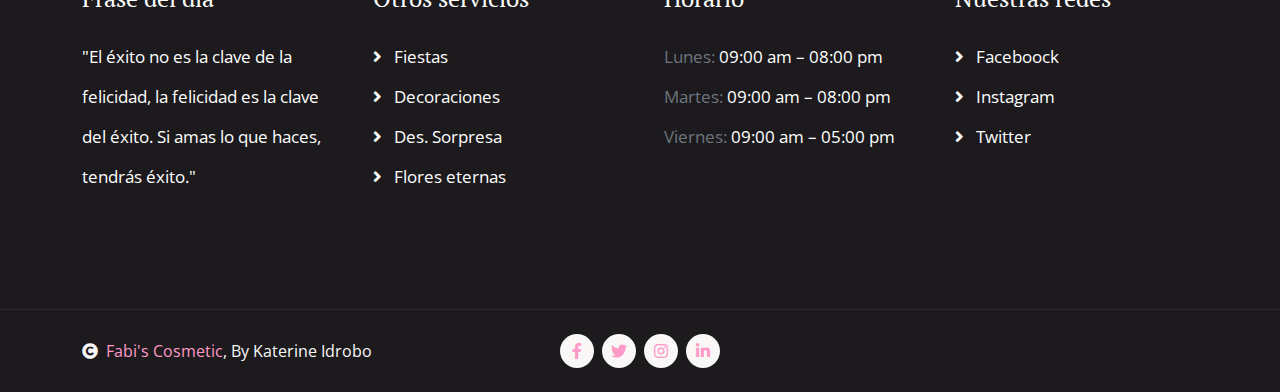
<file: cyzone.html>
<!DOCTYPE html>
<html lang="en">

    <head>
        <meta charset="utf-8">
        <title>Fabi's Cosmetic</title>
        <meta content="width=device-width, initial-scale=1.0" name="viewport">
        <meta content="" name="Ingresa palabra clave">
        <meta content="" name="description">

        <!-- Google Web Fonts -->
        <link rel="preconnect" href="https://fonts.googleapis.com">
        <link rel="preconnect" href="https://fonts.gstatic.com" crossorigin>
        <link href="https://fonts.googleapis.com/css2?family=Open+Sans:wght@400;600&family=PT+Serif:wght@400;700&display=swap" rel="stylesheet"> 

        <!-- Icon Font Stylesheet -->
        <link rel="stylesheet" href="https://use.fontawesome.com/releases/v5.15.4/css/all.css"/>
        <link href="https://cdn.jsdelivr.net/npm/bootstrap-icons@1.4.1/font/bootstrap-icons.css" rel="stylesheet">

        <!-- Libraries Stylesheet -->
        <link href="lib/animate/animate.min.css" rel="stylesheet">
        <link href="lib/lightbox/css/lightbox.min.css" rel="stylesheet">
        <link href="lib/owlcarousel/assets/owl.carousel.min.css" rel="stylesheet">


        <!-- Customized Bootstrap Stylesheet -->
        <link href="css/bootstrap.min.css" rel="stylesheet">

        <!-- Template Stylesheet -->
        <link href="css/style.css" rel="stylesheet">
        <link rel="icon" href="./img/logoWeb.png">
    </head>

    <body>

        <!-- Spinner Start -->
        <div id="spinner" class="show w-100 vh-100 bg-white position-fixed translate-middle top-50 start-50  d-flex align-items-center justify-content-center">
            <div class="spinner-grow text-primary" role="status"></div>
        </div>
        <!-- Spinner End -->


        <!-- Navbar start -->
        <div class="container-fluid sticky-top px-0">
            <div class="container-fluid topbar d-none d-lg-block">
                <div class="container px-0">
                    <div class="row align-items-center">
                        <div class="col-lg-8">
                            <div class="d-flex flex-wrap">
                                <a href="#" class="me-4 text-light"><i class="fas fa-map-marker-alt text-primary me-2"></i> Cali - Valle </a>
                                <a href="#" class="me-4 text-light"><i class="fas fa-phone-alt text-primary me-2"></i> 3104728964 </a>
                                <a href="#" class="text-light"><i class="fas fa-envelope text-primary me-2"></i> fabiolabuitronortiz@gmail.com</a>
                            </div>

                        </div>
                        <div class="col-lg-4">
                            <div class="d-flex align-items-center justify-content-end">
                                <a href="#" class="me-3 btn-square border rounded-circle nav-fill"><i class="fab fa-facebook-f"></i></a>
                                <a href="#" class="me-3 btn-square border rounded-circle nav-fill"><i class="fab fa-twitter"></i></a>
                                <a href="#" class="me-3 btn-square border rounded-circle nav-fill"><i class="fab fa-instagram"></i></a>
                                <a href="#" class="btn-square border rounded-circle nav-fill"><i class="fab fa-linkedin-in"></i></a>
                            </div>
                        </div>
                    </div>
                </div>
            </div>
            <div class="container-fluid bg-light">
                <div class="container px-0">
                    <nav class="navbar navbar-light navbar-expand-xl">
                        <a href="index.html" class="navbar-brand">
                            <h1 class="text-primary display-4">Fabi's Cosmetic</h1>
                        </a>
                        <button class="navbar-toggler py-2 px-3" type="button" data-bs-toggle="collapse" data-bs-target="#navbarCollapse">
                            <span class="fa fa-bars text-primary"></span>
                        </button>
                        <div class="collapse navbar-collapse bg-light py-3" id="navbarCollapse">
                            <div class="navbar-nav mx-auto border-top">
                                <a href="index.html" class="nav-item nav-link">Nosotros</a>
                                <a href="testimonial.html" class="nav-item nav-link">Testimonios</a>
                                <div class="nav-item dropdown">
                                    <a href="#" class="nav-link dropdown-toggle" data-bs-toggle="dropdown">Productos</a>
                                    <div class="dropdown-menu m-0 bg-secondary rounded-0">
                                        <a href="natura.html" class="dropdown-item">Natura</a>
                                        <a href="cyzone.html" class="dropdown-item">Cyzone</a>
                                        <a href="yambal.html" class="dropdown-item">Yanbal</a>
                                        <a href="lbel.html" class="dropdown-item">L'bel</a>
                                        <a href="cuidadocapilar.html" class="dropdown-item">Cuidado capilar</a>
                                    </div>
                                </div>
                                <a href="contact.html" class="nav-item nav-link">Contáctanos</a>
                            </div>
                            <div class="d-flex align-items-center flex-nowrap pt-xl-0">
                                <button class="btn-search btn btn-primary btn-primary-outline-0 rounded-circle btn-lg-square" data-bs-toggle="modal" data-bs-target="#searchModal"><i class="fas fa-search"></i></button>
                            </div>
                        </div>
                    </nav>
                </div>
            </div>
        </div>
        <!-- Navbar End -->


        <!-- Modal Search Start -->
        <div class="modal fade" id="searchModal" tabindex="-1" aria-labelledby="exampleModalLabel" aria-hidden="true">
            <div class="modal-dialog modal-fullscreen">
                <div class="modal-content rounded-0">
                    <div class="modal-header">
                        <h5 class="modal-title" id="exampleModalLabel">Buscar</h5>
                        <button type="button" class="btn-close" data-bs-dismiss="modal" aria-label="Close"></button>
                    </div>
                    <div class="modal-body d-flex align-items-center">
                        <div class="input-group w-75 mx-auto d-flex">
                            <input type="search" class="form-control p-3" placeholder="Ingresa palabra clave" aria-describedby="search-icon-1">
                            <span id="search-icon-1" class="input-group-text p-3"><i class="fa fa-search"></i></span>
                        </div>
                    </div>
                </div>
            </div>
        </div>
        <!-- Modal Search End -->



        <!-- Header Start -->
        <div class="container-fluid bg-breadcrumb py-5">
            <div class="container text-center py-5">
                <h3 class="text-white display-3 mb-4">CYZONE</h1>
                <ol class="breadcrumb justify-content-center mb-0">
                    <li class="breadcrumb-item"><a href="index.html">Nosotros</a></li>
                    <li class="breadcrumb-item"><a href="testimonial.html">Testimonios</a></li>
                </ol>    
            </div>
        </div>
        <!-- Header End -->

        
        <!-- Gallery Start -->
        <div class="container-fluid gallery py-5">
            <div class="container py-5">
                <div class="text-center mx-auto mb-5" style="max-width: 800px;">
                    <p class="fs-4 text-uppercase text-primary">Nuestros productos</p>
                    <h1 class="display-4 mb-4">Cuidando de ti</h1>
                </div>
                <div class="tab-class text-center">
                    <ul class="nav nav-pills d-inline-flex justify-content-center mb-5">
                        <li class="nav-item">
                            <a class="d-flex mx-3 py-2 border border-primary bg-light rounded-pill active" data-bs-toggle="pill" href="#tab-1">
                                <span class="text-dark" style="width: 150px;">Maquillaje</span>
                            </a>
                        </li>
                        <li class="nav-item">
                            <a class="d-flex py-2 mx-3 border border-primary bg-light rounded-pill" data-bs-toggle="pill" href="#tab-2">
                                <span class="text-dark" style="width: 150px;">Studio look</span>
                            </a>
                        </li>
                        <li class="nav-item">
                            <a class="d-flex mx-3 py-2 border border-primary bg-light rounded-pill" data-bs-toggle="pill" href="#tab-3">
                                <span class="text-dark" style="width: 150px;">Bolsos</span>
                            </a>
                        </li>
                        </li>
                        <li class="nav-item">
                            <a class="d-flex mx-3 py-2 border border-primary bg-light rounded-pill" data-bs-toggle="pill" href="#tab-5">
                                <span class="text-dark" style="width: 150px;">Fragancias</span>
                            </a>
                        </li>
                    </ul>
                    <div class="tab-content">
                        <div id="tab-1" class="tab-pane fade show p-0 active">
                            <div class="row g-4">
                                <div class="col-lg-12">
                                    <div class="row g-4">
                                        <div class="col-lg-3">
                                            <div class="gallery-img">
                                                <img class="img-fluid rounded w-100" src="img/cy1.jpeg" alt="">
                                                <div class="gallery-overlay p-4">
                                                    <h4 class="text-secondary">Kit brochas</h4>
                                                </div>
                                                <div class="search-icon">
                                                    <a href="img/cy1.jpeg" data-lightbox="Gallery-1" class="my-auto"><i class="fas fa-search-plus btn-primary btn-primary-outline-0 rounded-circle p-3"></i></a>
                                                </div>
                                            </div>
                                        </div>
                                        <div class="col-lg-3">
                                            <div class="gallery-img">
                                                <img class="img-fluid rounded w-100" src="img/cy2.webp" alt="">
                                                <div class="gallery-overlay p-4">
                                                    <h4 class="text-secondary">Sombras</h4>
                                                </div>
                                                <div class="search-icon">
                                                    <a href="img/cy2.webp" data-lightbox="Gallery-2" class="my-auto"><i class="fas fa-search-plus btn-primary btn-primary-outline-0 rounded-circle p-3"></i></a>
                                                </div>
                                            </div>
                                        </div>
                                        <div class="col-lg-3">
                                            <div class="gallery-img">
                                                <img class="img-fluid rounded w-100" src="img/cy3.webp" alt="">
                                                <div class="gallery-overlay p-4">
                                                    <h4 class="text-secondary">Corrector liquido</h4>
                                                </div>
                                                <div class="search-icon">
                                                    <a href="img/cy3.webp" data-lightbox="Gallery-3" class="my-auto"><i class="fas fa-search-plus btn-primary btn-primary-outline-0 rounded-circle p-3"></i></a>
                                                </div>
                                            </div>
                                        </div>
                                        <div class="col-lg-3">
                                            <div class="gallery-img">
                                                <img class="img-fluid rounded w-100" src="img/cy4.webp" alt="">
                                                <div class="gallery-overlay p-4">
                                                    <h4 class="text-secondary">Corrector barra</h4>
                                                </div>
                                                <div class="search-icon">
                                                    <a href="img/cy4.webp" data-lightbox="Gallery-4" class="my-auto"><i class="fas fa-search-plus btn-primary btn-primary-outline-0 rounded-circle p-3"></i></a>
                                                </div>
                                            </div>
                                        </div>
                                        <div class="col-lg-3">
                                            <div class="gallery-img">
                                                <img class="img-fluid rounded w-100" src="img/cy5.webp" alt="">
                                                <div class="gallery-overlay p-4">
                                                    <h4 class="text-secondary">Base</h4>
                                                </div>
                                                <div class="search-icon">
                                                    <a href="img/cy5.webp" data-lightbox="Gallery-5" class="my-auto"><i class="fas fa-search-plus btn-primary btn-primary-outline-0 rounded-circle p-3"></i></a>
                                                </div>
                                            </div>
                                        </div>
                                        <div class="col-lg-3">
                                            <div class="gallery-img">
                                                <img class="img-fluid rounded w-100" src="img/cy6.jpg" alt="">
                                                <div class="gallery-overlay p-4">
                                                    <h4 class="text-secondary">Pestañina</h4>
                                                </div>
                                                <div class="search-icon">
                                                    <a href="img/cy6.jpg"data-lightbox="Gallery-6" class="my-auto"><i class="fas fa-search-plus btn-primary btn-primary-outline-0 rounded-circle p-3"></i></a>
                                                </div>
                                            </div>
                                        </div>
                                        <div class="col-lg-3">
                                            <div class="gallery-img">
                                                <img class="img-fluid rounded w-100" src="img/cy7.jpg" alt="">
                                                <div class="gallery-overlay p-4">
                                                    <h4 class="text-secondary">Fijador</h4>
                                                </div>
                                                <div class="search-icon">
                                                    <a href="img/cy7.jpg" data-lightbox="Gallery-7" class="my-auto"><i class="fas fa-search-plus btn-primary btn-primary-outline-0 rounded-circle p-3"></i></a>
                                                </div>
                                            </div>
                                        </div>
                                        <div class="col-lg-3">
                                            <div class="gallery-img">
                                                <img class="img-fluid rounded w-100" src="img/cy8.jpeg" alt="">
                                                <div class="gallery-overlay p-4">
                                                    <h4 class="text-secondary">Rubor</h4>
                                                </div>
                                                <div class="search-icon">
                                                    <a href="img/cy8.jpeg" data-lightbox="Gallery-8" class="my-auto"><i class="fas fa-search-plus btn-primary btn-primary-outline-0 rounded-circle p-3"></i></a>
                                                </div>
                                            </div>
                                        </div>
                                    </div>
                                </div>
                            </div>
                        </div>
                        <div id="tab-2" class="tab-pane fade show p-0">
                            <div class="row g-4">
                                <div class="col-lg-12">
                                    <div class="row g-4">
                                        <div class="col-lg-3">
                                            <div class="gallery-img">
                                                <img class="img-fluid rounded w-100" src="img/labial1.webp" alt="">
                                                <div class="gallery-overlay p-4">
                                                    <h4 class="text-secondary"></h4>
                                                </div>
                                                <div class="search-icon">
                                                    <a href="img/labial1.webp" data-lightbox="Gallery-9" class="my-auto"><i class="fas fa-search-plus btn-primary btn-primary-outline-0 rounded-circle p-3"></i></a>
                                                </div>
                                            </div>
                                        </div>
                                        <div class="col-lg-3">
                                            <div class="gallery-img">
                                                <img class="img-fluid rounded w-100" src="img/labial2.jpg" alt="">
                                                <div class="gallery-overlay p-4">
                                                    <h4 class="text-secondary"></h4>
                                                </div>
                                                <div class="search-icon">
                                                    <a href="img/labial2.jpg" data-lightbox="Gallery-10" class="my-auto"><i class="fas fa-search-plus btn-primary btn-primary-outline-0 rounded-circle p-3"></i></a>
                                                </div>
                                            </div>
                                        </div>
                                        <div class="col-lg-3">
                                            <div class="gallery-img">
                                                <img class="img-fluid rounded w-100" src="img/labial3.webp" alt="">
                                                <div class="gallery-overlay p-4">
                                                    <h4 class="text-secondary"></h4>
                                                </div>
                                                <div class="search-icon">
                                                    <a href="img/labial3.webp" data-lightbox="Gallery-11" class="my-auto"><i class="fas fa-search-plus btn-primary btn-primary-outline-0 rounded-circle p-3"></i></a>
                                                </div>
                                            </div>
                                        </div>
                                        <div class="col-lg-3">
                                            <div class="gallery-img">
                                                <img class="img-fluid rounded w-100" src="img/labial4.webp" alt="">
                                                <div class="gallery-overlay p-4">
                                                    <h4 class="text-secondary"></h4>
                                                </div>
                                                <div class="search-icon">
                                                    <a href="img/labial4.webp" data-lightbox="Gallery-12" class="my-auto"><i class="fas fa-search-plus btn-primary btn-primary-outline-0 rounded-circle p-3"></i></a>
                                                </div>
                                            </div>
                                        </div>
                                    </div>
                                </div>
                            </div>
                        </div>
                        <div id="tab-3" class="tab-pane fade show p-0">
                            <div class="row g-4">
                                <div class="col-lg-12">
                                    <div class="row g-4">
                                        <div class="col-lg-3">
                                            <div class="gallery-img">
                                                <img class="img-fluid rounded w-100" src="img/bolso1.jpg" alt="">
                                                <div class="gallery-overlay p-4">
                                                    <h4 class="text-secondary"></h4>
                                                </div>
                                                <div class="search-icon">
                                                    <a href="img/bolso1.jpg" data-lightbox="Gallery-13" class="my-auto"><i class="fas fa-search-plus btn-primary btn-primary-outline-0 rounded-circle p-3"></i></a>
                                                </div>
                                            </div>
                                        </div>
                                        <div class="col-lg-3">
                                            <div class="gallery-img">
                                                <img class="img-fluid rounded w-100" src="img/bolso2.webp" alt="">
                                                <div class="gallery-overlay p-4">
                                                    <h4 class="text-secondary"></h4>
                                                </div>
                                                <div class="search-icon">
                                                    <a href="img/bolso2.webp" data-lightbox="Gallery-14" class="my-auto"><i class="fas fa-search-plus btn-primary btn-primary-outline-0 rounded-circle p-3"></i></a>
                                                </div>
                                            </div>
                                        </div>
                                        <div class="col-lg-3">
                                            <div class="gallery-img">
                                                <img class="img-fluid rounded w-100" src="img/boslo3.webp" alt="">
                                                <div class="gallery-overlay p-4">
                                                    <h4 class="text-secondary"></h4>
                                                </div>
                                                <div class="search-icon">
                                                    <a href="img/boslo3.webp" data-lightbox="Gallery-15" class="my-auto"><i class="fas fa-search-plus btn-primary btn-primary-outline-0 rounded-circle p-3"></i></a>
                                                </div>
                                            </div>
                                        </div>
                                        <div class="col-lg-3">
                                            <div class="gallery-img">
                                                <img class="img-fluid rounded w-100" src="img/bolso4.webp" alt="">
                                                <div class="gallery-overlay p-4">
                                                    <h4 class="text-secondary"></h4>
                                                </div>
                                                <div class="search-icon">
                                                    <a href="img/bolso4.webp" data-lightbox="Gallery-16" class="my-auto"><i class="fas fa-search-plus btn-primary btn-primary-outline-0 rounded-circle p-3"></i></a>
                                                </div>
                                            </div>
                                        </div>
                                    </div>
                                </div>
                            </div>
                        </div>
                        <div id="tab-5" class="tab-pane fade show p-0">
                            <div class="row g-4">
                                <div class="col-lg-12">
                                    <div class="row g-4">
                                        <div class="col-lg-3">
                                            <div class="gallery-img">
                                                <img class="img-fluid rounded w-100" src="img/cyzone1.jpg" alt="">
                                                <div class="gallery-overlay p-4">
                                                    <h4 class="text-secondary"> Dama </h4>
                                                </div>
                                                <div class="search-icon">
                                                    <a href="img/cyzone1.jpg" data-lightbox="Gallery-21" class="my-auto"><i class="fas fa-search-plus btn-primary btn-primary-outline-0 rounded-circle p-3"></i></a>
                                                </div>
                                            </div>
                                        </div>
                                        <div class="col-lg-3">
                                            <div class="gallery-img">
                                                <img class="img-fluid rounded w-100" src="img/cyzone2.jpg" alt="">
                                                <div class="gallery-overlay p-4">
                                                    <h4 class="text-secondary">Caballero</h4>
                                                </div>
                                                <div class="search-icon">
                                                    <a href="img/cyzone2.jpg" data-lightbox="Gallery-22" class="my-auto"><i class="fas fa-search-plus btn-primary btn-primary-outline-0 rounded-circle p-3"></i></a>
                                                </div>
                                            </div>
                                        </div>
                                        <div class="col-lg-3">
                                            <div class="gallery-img">
                                                <img class="img-fluid rounded w-100" src="img/cyzone3.webp" alt="">
                                                <div class="gallery-overlay p-4">
                                                    <h4 class="text-secondary">Dama</h4>
                                                </div>
                                                <div class="search-icon">
                                                    <a href="img/cyzone3.webp" data-lightbox="Gallery-23" class="my-auto"><i class="fas fa-search-plus btn-primary btn-primary-outline-0 rounded-circle p-3"></i></a>
                                                </div>
                                            </div>
                                        </div>
                                        <div class="col-lg-3">
                                            <div class="gallery-img">
                                                <img class="img-fluid rounded w-100" src="img/cyzone4.jpg" alt="">
                                                <div class="gallery-overlay p-4">
                                                    <h4 class="text-secondary">Dama</h4>
                                                </div>
                                                <div class="search-icon">
                                                    <a href="img/cyzone4.jpg" data-lightbox="Gallery-24" class="my-auto"><i class="fas fa-search-plus btn-primary btn-primary-outline-0 rounded-circle p-3"></i></a>
                                                </div>
                                            </div>
                                        </div>
                                        <div class="col-lg-3">
                                            <div class="gallery-img">
                                                <img class="img-fluid rounded w-100" src="img/cyzone5.webp" alt="">
                                                <div class="gallery-overlay p-4">
                                                    <h4 class="text-secondary">Dama</h4>
                                                </div>
                                                <div class="search-icon">
                                                    <a href="img/cyzone5.webp" data-lightbox="Gallery-24" class="my-auto"><i class="fas fa-search-plus btn-primary btn-primary-outline-0 rounded-circle p-3"></i></a>
                                                </div>
                                            </div>
                                        </div>
                                    </div>
                                </div>
                            </div>
                        </div>
                    </div>
                </div>
            </div>
        </div>
        <!-- gallery End -->


<!-- Footer Start -->
<div class="container-fluid footer py-5">
    <div class="container py-5">
        <div class="row g-5">
            <div class="col-md-6 col-lg-6 col-xl-3">
                <div class="footer-item">
                    <h4 class="mb-4 text-white">Frase del día</h4>
                    <p class="text-white">
                        "El éxito no es la clave de la felicidad, la felicidad es la clave del éxito. Si amas lo que haces, tendrás éxito."</p>
                    <div class="position-relative mx-auto rounded-pill">
                        
                    </div>
                </div>
            </div>
            <div class="col-md-6 col-lg-6 col-xl-3">
                <div class="footer-item d-flex flex-column">
                    <h4 class="mb-4 text-white">Otros servicios</h4>
                    <a href=""><i class="fas fa-angle-right me-2"></i> Fiestas</a>
                    <a href=""><i class="fas fa-angle-right me-2"></i> Decoraciones</a>
                    <a href=""><i class="fas fa-angle-right me-2"></i> Des. Sorpresa</a>
                    <a href=""><i class="fas fa-angle-right me-2"></i> Flores eternas</a>
                </div>
            </div>
            <div class="col-md-6 col-lg-6 col-xl-3">
                <div class="footer-item d-flex flex-column">
                    <h4 class="mb-4 text-white">Horario</h4>
                    <p class="text-muted mb-0">Lunes: <span class="text-white"> 09:00 am – 08:00 pm</span></p>
                    <p class="text-muted mb-0">Martes: <span class="text-white"> 09:00 am – 08:00 pm</span></p>
                    <p class="text-muted mb-0">Viernes: <span class="text-white"> 09:00 am – 05:00 pm</span></p>
                </div>
            </div>
            <div class="col-md-6 col-lg-6 col-xl-3">
                <div class="footer-item d-flex flex-column">
                    <h4 class="mb-4 text-white">Nuestras redes</h4>
                    <a href=""><i class="fas fa-angle-right me-2"></i> Faceboock</a>
                    <a href=""><i class="fas fa-angle-right me-2"></i> Instagram</a>
                    <a href=""><i class="fas fa-angle-right me-2"></i> Twitter</a>
                </div>
            </div>
        </div>
    </div>
</div>
<!-- Footer End -->


<!-- Copyright Start -->
<div class="container-fluid copyright py-4">
    <div class="container">
        <div class="row g-4 align-items-center">
            <div class="col-md-4 text-center text-md-start mb-md-0">
                <span class="text-light"><a href="#"><i class="fas fa-copyright text-light me-2"></i>Fabi's Cosmetic</a>, By Katerine Idrobo </span>
            </div>
            <div class="col-md-4">
                <div class="d-flex justify-content-center">
                    <a href="" class="btn btn-light btn-light-outline-0 btn-sm-square rounded-circle me-2"><i class="fab fa-facebook-f"></i></a>
                    <a href="" class="btn btn-light btn-light-outline-0 btn-sm-square rounded-circle me-2"><i class="fab fa-twitter"></i></a>
                    <a href="" class="btn btn-light btn-light-outline-0 btn-sm-square rounded-circle me-2"><i class="fab fa-instagram"></i></a>
                    <a href="" class="btn btn-light btn-light-outline-0 btn-sm-square rounded-circle me-0"><i class="fab fa-linkedin-in"></i></a>
                </div>
            </div>
            
        </div>
    </div>
</div>
<!-- Copyright End -->



        <!-- Back to Top -->
        <a href="#" class="btn btn-primary btn-primary-outline-0 btn-md-square rounded-circle back-to-top"><i class="fa fa-arrow-up"></i></a>   

        
    <!-- JavaScript Libraries -->
    <script src="https://ajax.googleapis.com/ajax/libs/jquery/3.6.4/jquery.min.js"></script>
    <script src="https://cdn.jsdelivr.net/npm/bootstrap@5.0.0/dist/js/bootstrap.bundle.min.js"></script>
    <script src="lib/wow/wow.min.js"></script>
    <script src="lib/easing/easing.min.js"></script>
    <script src="lib/waypoints/waypoints.min.js"></script>
    <script src="lib/counterup/counterup.min.js"></script>
    <script src="lib/lightbox/js/lightbox.min.js"></script>
    <script src="lib/owlcarousel/owl.carousel.min.js"></script>

    <!-- Template Javascript -->
    <script src="js/main.js"></script>
    </body>

</html>
</file>
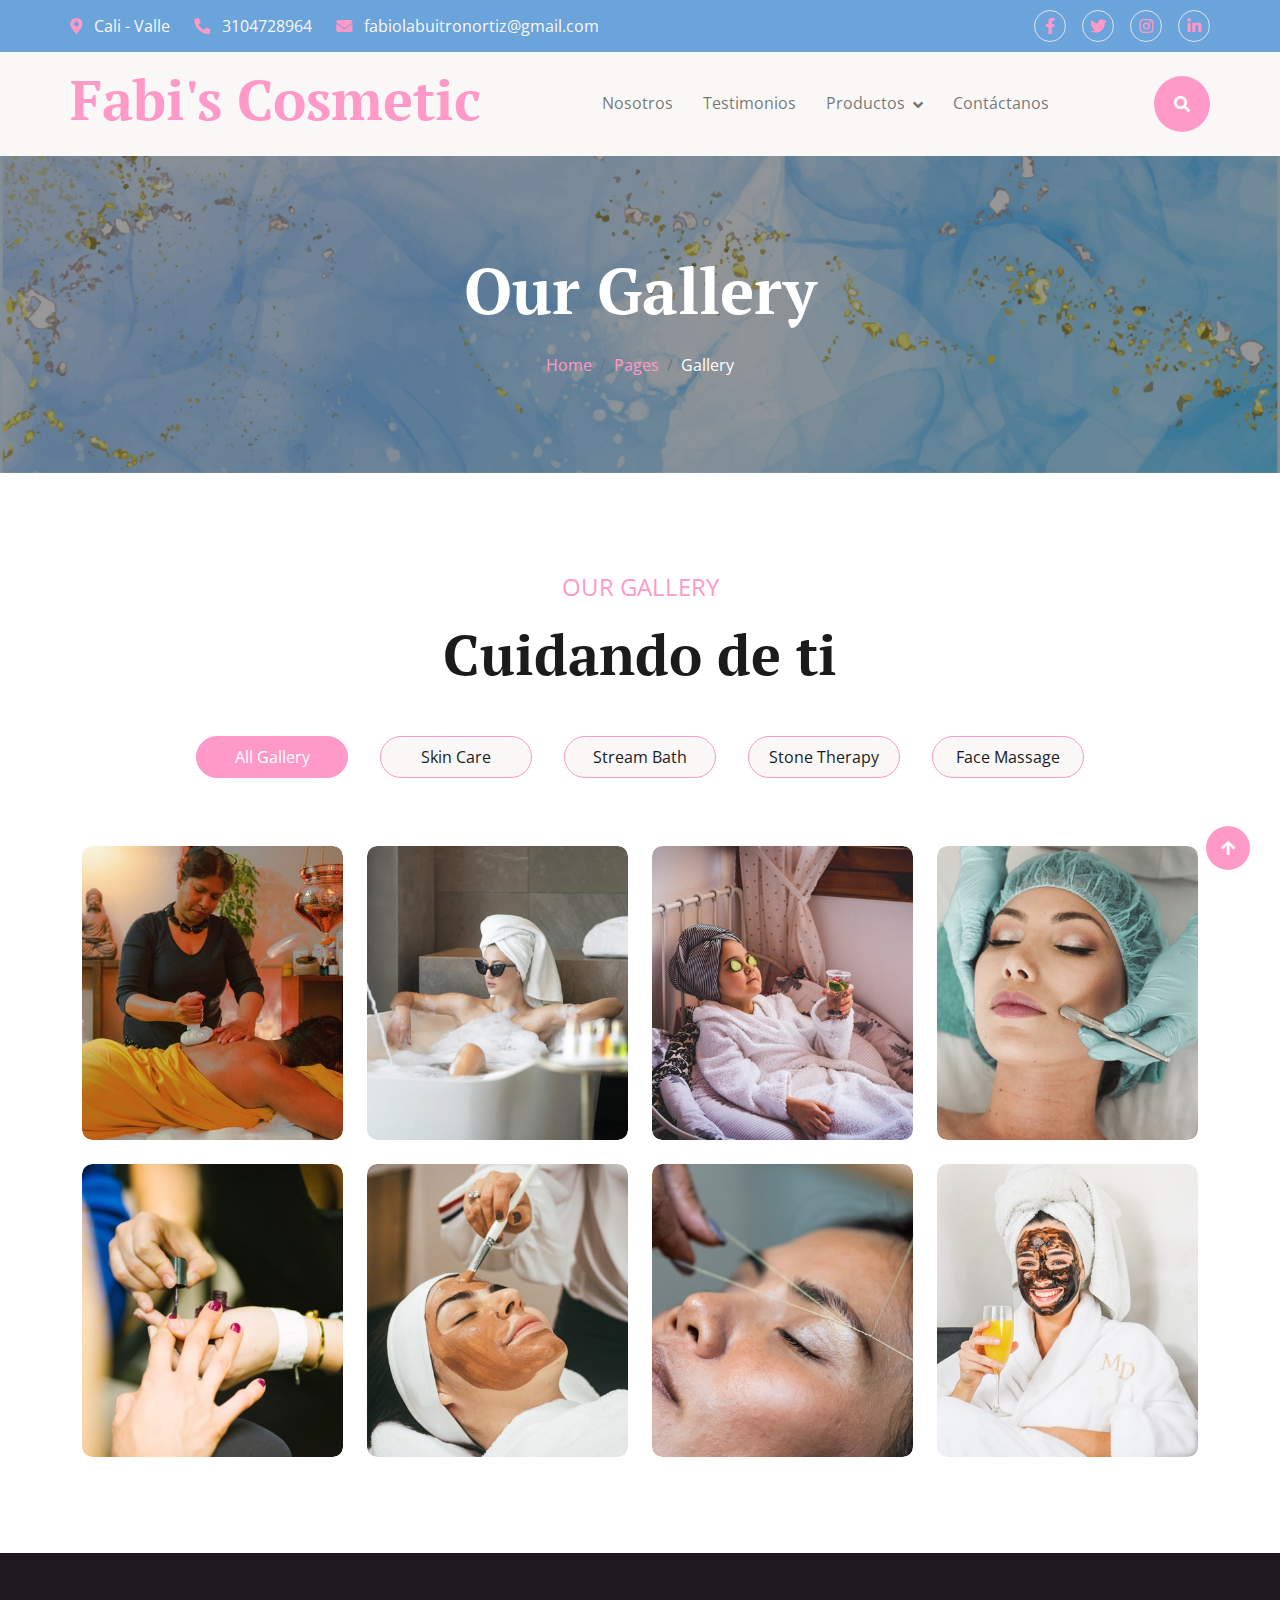
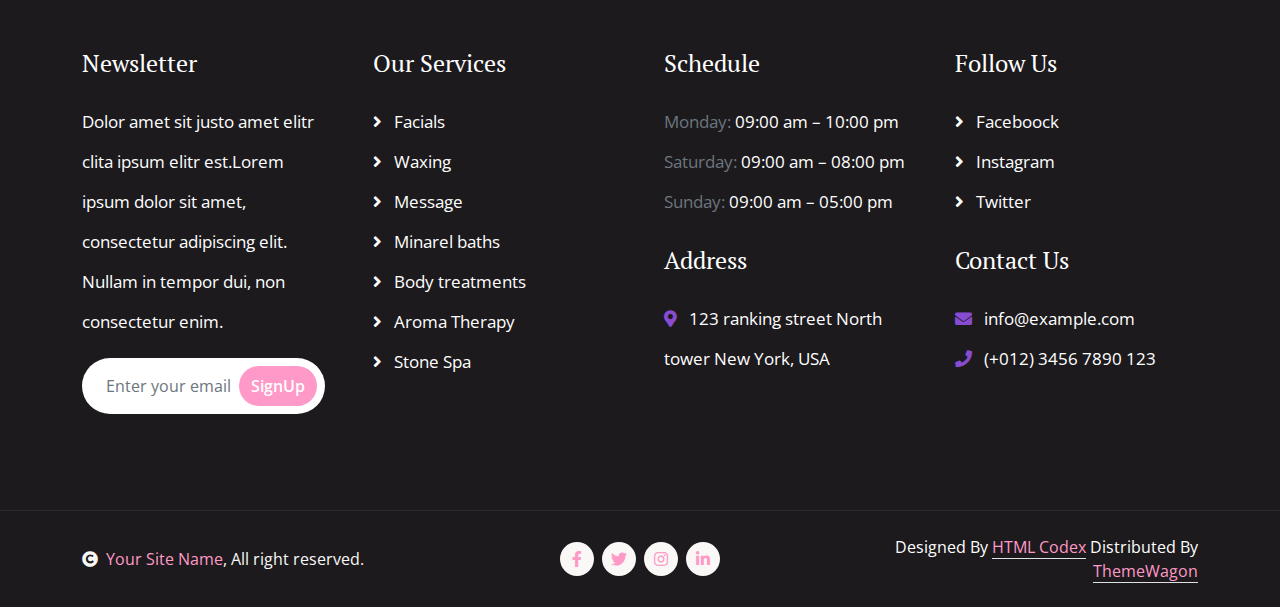
<file: gallery.html>
<!DOCTYPE html>
<html lang="en">

    <head>
        <meta charset="utf-8">
        <title>Sparlex - Spa Website Template</title>
        <meta content="width=device-width, initial-scale=1.0" name="viewport">
        <meta content="" name="Ingresa palabra clave">
        <meta content="" name="description">

        <!-- Google Web Fonts -->
        <link rel="preconnect" href="https://fonts.googleapis.com">
        <link rel="preconnect" href="https://fonts.gstatic.com" crossorigin>
        <link href="https://fonts.googleapis.com/css2?family=Open+Sans:wght@400;600&family=PT+Serif:wght@400;700&display=swap" rel="stylesheet"> 

        <!-- Icon Font Stylesheet -->
        <link rel="stylesheet" href="https://use.fontawesome.com/releases/v5.15.4/css/all.css"/>
        <link href="https://cdn.jsdelivr.net/npm/bootstrap-icons@1.4.1/font/bootstrap-icons.css" rel="stylesheet">

        <!-- Libraries Stylesheet -->
        <link href="lib/animate/animate.min.css" rel="stylesheet">
        <link href="lib/lightbox/css/lightbox.min.css" rel="stylesheet">
        <link href="lib/owlcarousel/assets/owl.carousel.min.css" rel="stylesheet">


        <!-- Customized Bootstrap Stylesheet -->
        <link href="css/bootstrap.min.css" rel="stylesheet">

        <!-- Template Stylesheet -->
        <link href="css/style.css" rel="stylesheet">
        <link rel="icon" href="./img/logoWeb.png">
    </head>

    <body>

        <!-- Spinner Start -->
        <div id="spinner" class="show w-100 vh-100 bg-white position-fixed translate-middle top-50 start-50  d-flex align-items-center justify-content-center">
            <div class="spinner-grow text-primary" role="status"></div>
        </div>
        <!-- Spinner End -->


        <!-- Navbar start -->
        <div class="container-fluid sticky-top px-0">
            <div class="container-fluid topbar d-none d-lg-block">
                <div class="container px-0">
                    <div class="row align-items-center">
                        <div class="col-lg-8">
                            <div class="d-flex flex-wrap">
                                <a href="#" class="me-4 text-light"><i class="fas fa-map-marker-alt text-primary me-2"></i> Cali - Valle </a>
                                <a href="#" class="me-4 text-light"><i class="fas fa-phone-alt text-primary me-2"></i> 3104728964 </a>
                                <a href="#" class="text-light"><i class="fas fa-envelope text-primary me-2"></i> fabiolabuitronortiz@gmail.com</a>
                            </div>

                        </div>
                        <div class="col-lg-4">
                            <div class="d-flex align-items-center justify-content-end">
                                <a href="#" class="me-3 btn-square border rounded-circle nav-fill"><i class="fab fa-facebook-f"></i></a>
                                <a href="#" class="me-3 btn-square border rounded-circle nav-fill"><i class="fab fa-twitter"></i></a>
                                <a href="#" class="me-3 btn-square border rounded-circle nav-fill"><i class="fab fa-instagram"></i></a>
                                <a href="#" class="btn-square border rounded-circle nav-fill"><i class="fab fa-linkedin-in"></i></a>
                            </div>
                        </div>
                    </div>
                </div>
            </div>
            <div class="container-fluid bg-light">
                <div class="container px-0">
                    <nav class="navbar navbar-light navbar-expand-xl">
                        <a href="index.html" class="navbar-brand">
                            <h1 class="text-primary display-4">Fabi's Cosmetic</h1>
                        </a>
                        <button class="navbar-toggler py-2 px-3" type="button" data-bs-toggle="collapse" data-bs-target="#navbarCollapse">
                            <span class="fa fa-bars text-primary"></span>
                        </button>
                        <div class="collapse navbar-collapse bg-light py-3" id="navbarCollapse">
                            <div class="navbar-nav mx-auto border-top">
                                <a href="index.html" class="nav-item nav-link">Nosotros</a>
                                <a href="testimonial.html" class="nav-item nav-link">Testimonios</a>
                                <div class="nav-item dropdown">
                                    <a href="#" class="nav-link dropdown-toggle" data-bs-toggle="dropdown">Productos</a>
                                    <div class="dropdown-menu m-0 bg-secondary rounded-0">
                                        <a href="gallery.html" class="dropdown-item">Natura</a>
                                        <a href="gallery.html" class="dropdown-item">Cyzone</a>
                                        <a href="yambal.html" class="dropdown-item">Yanbal</a>
                                        <a href="gallery.html" class="dropdown-item">L'bel</a>
                                        <a href="cuidadocapilar.html" class="dropdown-item">Cuidado capilar</a>
                                    </div>
                                </div>
                                <a href="contact.html" class="nav-item nav-link">Contáctanos</a>
                            </div>
                            <div class="d-flex align-items-center flex-nowrap pt-xl-0">
                                <button class="btn-search btn btn-primary btn-primary-outline-0 rounded-circle btn-lg-square" data-bs-toggle="modal" data-bs-target="#searchModal"><i class="fas fa-search"></i></button>
                            </div>
                        </div>
                    </nav>
                </div>
            </div>
        </div>
        <!-- Navbar End -->


        <!-- Modal Search Start -->
        <div class="modal fade" id="searchModal" tabindex="-1" aria-labelledby="exampleModalLabel" aria-hidden="true">
            <div class="modal-dialog modal-fullscreen">
                <div class="modal-content rounded-0">
                    <div class="modal-header">
                        <h5 class="modal-title" id="exampleModalLabel">Buscar por palabra clave</h5>
                        <button type="button" class="btn-close" data-bs-dismiss="modal" aria-label="Close"></button>
                    </div>
                    <div class="modal-body d-flex align-items-center">
                        <div class="input-group w-75 mx-auto d-flex">
                            <input type="search" class="form-control p-3" placeholder="Ingresa palabra clave" aria-describedby="search-icon-1">
                            <span id="search-icon-1" class="input-group-text p-3"><i class="fa fa-search"></i></span>
                        </div>
                    </div>
                </div>
            </div>
        </div>
        <!-- Modal Search End -->



        <!-- Header Start -->
        <div class="container-fluid bg-breadcrumb py-5">
            <div class="container text-center py-5">
                <h3 class="text-white display-3 mb-4">Our Gallery</h1>
                <ol class="breadcrumb justify-content-center mb-0">
                    <li class="breadcrumb-item"><a href="index.html">Home</a></li>
                    <li class="breadcrumb-item"><a href="#">Pages</a></li>
                    <li class="breadcrumb-item active text-white">Gallery</li>
                </ol>    
            </div>
        </div>
        <!-- Header End -->

        
        <!-- Gallery Start -->
        <div class="container-fluid gallery py-5">
            <div class="container py-5">
                <div class="text-center mx-auto mb-5" style="max-width: 800px;">
                    <p class="fs-4 text-uppercase text-primary">Our Gallery</p>
                    <h1 class="display-4 mb-4">Cuidando de ti</h1>
                </div>
                <div class="tab-class text-center">
                    <ul class="nav nav-pills d-inline-flex justify-content-center mb-5">
                        <li class="nav-item">
                            <a class="d-flex mx-3 py-2 border border-primary bg-light rounded-pill active" data-bs-toggle="pill" href="#tab-1">
                                <span class="text-dark" style="width: 150px;">All Gallery</span>
                            </a>
                        </li>
                        <li class="nav-item">
                            <a class="d-flex py-2 mx-3 border border-primary bg-light rounded-pill" data-bs-toggle="pill" href="#tab-2">
                                <span class="text-dark" style="width: 150px;">Skin Care</span>
                            </a>
                        </li>
                        <li class="nav-item">
                            <a class="d-flex mx-3 py-2 border border-primary bg-light rounded-pill" data-bs-toggle="pill" href="#tab-3">
                                <span class="text-dark" style="width: 150px;">Stream Bath</span>
                            </a>
                        </li>
                        <li class="nav-item">
                            <a class="d-flex mx-3 py-2 border border-primary bg-light rounded-pill" data-bs-toggle="pill" href="#tab-4">
                                <span class="text-dark" style="width: 150px;">Stone Therapy</span>
                            </a>
                        </li>
                        <li class="nav-item">
                            <a class="d-flex mx-3 py-2 border border-primary bg-light rounded-pill" data-bs-toggle="pill" href="#tab-5">
                                <span class="text-dark" style="width: 150px;">Face Massage</span>
                            </a>
                        </li>
                    </ul>
                    <div class="tab-content">
                        <div id="tab-1" class="tab-pane fade show p-0 active">
                            <div class="row g-4">
                                <div class="col-lg-12">
                                    <div class="row g-4">
                                        <div class="col-lg-3">
                                            <div class="gallery-img">
                                                <img class="img-fluid rounded w-100" src="img/gallery-1.jpg" alt="">
                                                <div class="gallery-overlay p-4">
                                                    <h4 class="text-secondary">Skin Care</h4>
                                                </div>
                                                <div class="search-icon">
                                                    <a href="img/gallery-1.jpg" data-lightbox="Gallery-1" class="my-auto"><i class="fas fa-search-plus btn-primary btn-primary-outline-0 rounded-circle p-3"></i></a>
                                                </div>
                                            </div>
                                        </div>
                                        <div class="col-lg-3">
                                            <div class="gallery-img">
                                                <img class="img-fluid rounded w-100" src="img/gallery-2.jpg" alt="">
                                                <div class="gallery-overlay p-4">
                                                    <h4 class="text-secondary">Stream Bath</h4>
                                                </div>
                                                <div class="search-icon">
                                                    <a href="img/gallery-2.jpg" data-lightbox="Gallery-2" class="my-auto"><i class="fas fa-search-plus btn-primary btn-primary-outline-0 rounded-circle p-3"></i></a>
                                                </div>
                                            </div>
                                        </div>
                                        <div class="col-lg-3">
                                            <div class="gallery-img">
                                                <img class="img-fluid rounded w-100" src="img/gallery-3.jpg" alt="">
                                                <div class="gallery-overlay p-4">
                                                    <h4 class="text-secondary">Stone Therapy</h4>
                                                </div>
                                                <div class="search-icon">
                                                    <a href="img/gallery-3.jpg" data-lightbox="Gallery-3" class="my-auto"><i class="fas fa-search-plus btn-primary btn-primary-outline-0 rounded-circle p-3"></i></a>
                                                </div>
                                            </div>
                                        </div>
                                        <div class="col-lg-3">
                                            <div class="gallery-img">
                                                <img class="img-fluid rounded w-100" src="img/gallery-4.jpg" alt="">
                                                <div class="gallery-overlay p-4">
                                                    <h4 class="text-secondary">Face Massage</h4>
                                                </div>
                                                <div class="search-icon">
                                                    <a href="img/gallery-4.jpg" data-lightbox="Gallery-4" class="my-auto"><i class="fas fa-search-plus btn-primary btn-primary-outline-0 rounded-circle p-3"></i></a>
                                                </div>
                                            </div>
                                        </div>
                                        <div class="col-lg-3">
                                            <div class="gallery-img">
                                                <img class="img-fluid rounded w-100" src="img/gallery-5.jpg" alt="">
                                                <div class="gallery-overlay p-4">
                                                    <h4 class="text-secondary">Skin Care</h4>
                                                </div>
                                                <div class="search-icon">
                                                    <a href="img/gallery-5.jpg" data-lightbox="Gallery-5" class="my-auto"><i class="fas fa-search-plus btn-primary btn-primary-outline-0 rounded-circle p-3"></i></a>
                                                </div>
                                            </div>
                                        </div>
                                        <div class="col-lg-3">
                                            <div class="gallery-img">
                                                <img class="img-fluid rounded w-100" src="img/gallery-6.jpg" alt="">
                                                <div class="gallery-overlay p-4">
                                                    <h4 class="text-secondary">Stream Bath</h4>
                                                </div>
                                                <div class="search-icon">
                                                    <a href="img/gallery-6.jpg" data-lightbox="Gallery-6" class="my-auto"><i class="fas fa-search-plus btn-primary btn-primary-outline-0 rounded-circle p-3"></i></a>
                                                </div>
                                            </div>
                                        </div>
                                        <div class="col-lg-3">
                                            <div class="gallery-img">
                                                <img class="img-fluid rounded w-100" src="img/gallery-7.jpg" alt="">
                                                <div class="gallery-overlay p-4">
                                                    <h4 class="text-secondary">Stone Therapy</h4>
                                                </div>
                                                <div class="search-icon">
                                                    <a href="img/gallery-7.jpg" data-lightbox="Gallery-7" class="my-auto"><i class="fas fa-search-plus btn-primary btn-primary-outline-0 rounded-circle p-3"></i></a>
                                                </div>
                                            </div>
                                        </div>
                                        <div class="col-lg-3">
                                            <div class="gallery-img">
                                                <img class="img-fluid rounded w-100" src="img/gallery-8.jpg" alt="">
                                                <div class="gallery-overlay p-4">
                                                    <h4 class="text-secondary">Face Massage</h4>
                                                </div>
                                                <div class="search-icon">
                                                    <a href="img/gallery-8.jpg" data-lightbox="Gallery-8" class="my-auto"><i class="fas fa-search-plus btn-primary btn-primary-outline-0 rounded-circle p-3"></i></a>
                                                </div>
                                            </div>
                                        </div>
                                    </div>
                                </div>
                            </div>
                        </div>
                        <div id="tab-2" class="tab-pane fade show p-0">
                            <div class="row g-4">
                                <div class="col-lg-12">
                                    <div class="row g-4">
                                        <div class="col-lg-3">
                                            <div class="gallery-img">
                                                <img class="img-fluid rounded w-100" src="img/gallery-9.jpg" alt="">
                                                <div class="gallery-overlay p-4">
                                                    <h4 class="text-secondary">Skin Care</h4>
                                                </div>
                                                <div class="search-icon">
                                                    <a href="img/gallery-9.jpg" data-lightbox="Gallery-9" class="my-auto"><i class="fas fa-search-plus btn-primary btn-primary-outline-0 rounded-circle p-3"></i></a>
                                                </div>
                                            </div>
                                        </div>
                                        <div class="col-lg-3">
                                            <div class="gallery-img">
                                                <img class="img-fluid rounded w-100" src="img/gallery-10.jpg" alt="">
                                                <div class="gallery-overlay p-4">
                                                    <h4 class="text-secondary">Skin Care</h4>
                                                </div>
                                                <div class="search-icon">
                                                    <a href="img/gallery-10.jpg" data-lightbox="Gallery-10" class="my-auto"><i class="fas fa-search-plus btn-primary btn-primary-outline-0 rounded-circle p-3"></i></a>
                                                </div>
                                            </div>
                                        </div>
                                        <div class="col-lg-3">
                                            <div class="gallery-img">
                                                <img class="img-fluid rounded w-100" src="img/gallery-5.jpg" alt="">
                                                <div class="gallery-overlay p-4">
                                                    <h4 class="text-secondary">Skin Care</h4>
                                                </div>
                                                <div class="search-icon">
                                                    <a href="img/gallery-5.jpg" data-lightbox="Gallery-11" class="my-auto"><i class="fas fa-search-plus btn-primary btn-primary-outline-0 rounded-circle p-3"></i></a>
                                                </div>
                                            </div>
                                        </div>
                                        <div class="col-lg-3">
                                            <div class="gallery-img">
                                                <img class="img-fluid rounded w-100" src="img/gallery-1.jpg" alt="">
                                                <div class="gallery-overlay p-4">
                                                    <h4 class="text-secondary">Skin Care</h4>
                                                </div>
                                                <div class="search-icon">
                                                    <a href="img/gallery-1.jpg" data-lightbox="Gallery-12" class="my-auto"><i class="fas fa-search-plus btn-primary btn-primary-outline-0 rounded-circle p-3"></i></a>
                                                </div>
                                            </div>
                                        </div>
                                    </div>
                                </div>
                            </div>
                        </div>
                        <div id="tab-3" class="tab-pane fade show p-0">
                            <div class="row g-4">
                                <div class="col-lg-12">
                                    <div class="row g-4">
                                        <div class="col-lg-3">
                                            <div class="gallery-img">
                                                <img class="img-fluid rounded w-100" src="img/gallery-11.jpg" alt="">
                                                <div class="gallery-overlay p-4">
                                                    <h4 class="text-secondary">Stream Bath</h4>
                                                </div>
                                                <div class="search-icon">
                                                    <a href="img/gallery-11.jpg" data-lightbox="Gallery-13" class="my-auto"><i class="fas fa-search-plus btn-primary btn-primary-outline-0 rounded-circle p-3"></i></a>
                                                </div>
                                            </div>
                                        </div>
                                        <div class="col-lg-3">
                                            <div class="gallery-img">
                                                <img class="img-fluid rounded w-100" src="img/gallery-12.jpg" alt="">
                                                <div class="gallery-overlay p-4">
                                                    <h4 class="text-secondary">Stream Bath</h4>
                                                </div>
                                                <div class="search-icon">
                                                    <a href="img/gallery-12.jpg" data-lightbox="Gallery-14" class="my-auto"><i class="fas fa-search-plus btn-primary btn-primary-outline-0 rounded-circle p-3"></i></a>
                                                </div>
                                            </div>
                                        </div>
                                        <div class="col-lg-3">
                                            <div class="gallery-img">
                                                <img class="img-fluid rounded w-100" src="img/gallery-2.jpg" alt="">
                                                <div class="gallery-overlay p-4">
                                                    <h4 class="text-secondary">Stream Bath</h4>
                                                </div>
                                                <div class="search-icon">
                                                    <a href="img/gallery-2.jpg" data-lightbox="Gallery-15" class="my-auto"><i class="fas fa-search-plus btn-primary btn-primary-outline-0 rounded-circle p-3"></i></a>
                                                </div>
                                            </div>
                                        </div>
                                        <div class="col-lg-3">
                                            <div class="gallery-img">
                                                <img class="img-fluid rounded w-100" src="img/gallery-6.jpg" alt="">
                                                <div class="gallery-overlay p-4">
                                                    <h4 class="text-secondary">Stream Bath</h4>
                                                </div>
                                                <div class="search-icon">
                                                    <a href="img/gallery-6.jpg" data-lightbox="Gallery-16" class="my-auto"><i class="fas fa-search-plus btn-primary btn-primary-outline-0 rounded-circle p-3"></i></a>
                                                </div>
                                            </div>
                                        </div>
                                    </div>
                                </div>
                            </div>
                        </div>
                        <div id="tab-4" class="tab-pane fade show p-0">
                            <div class="row g-4">
                                <div class="col-lg-12">
                                    <div class="row g-4">
                                        <div class="col-lg-3">
                                            <div class="gallery-img">
                                                <img class="img-fluid rounded w-100" src="img/gallery-13.jpg" alt="">
                                                <div class="gallery-overlay p-4">
                                                    <h4 class="text-secondary">Stone Therapy</h4>
                                                </div>
                                                <div class="search-icon">
                                                    <a href="img/gallery-13.jpg" data-lightbox="Gallery-17" class="my-auto"><i class="fas fa-search-plus btn-primary btn-primary-outline-0 rounded-circle p-3"></i></a>
                                                </div>
                                            </div>
                                        </div>
                                        <div class="col-lg-3">
                                            <div class="gallery-img">
                                                <img class="img-fluid rounded w-100" src="img/gallery-2.jpg" alt="">
                                                <div class="gallery-overlay p-4">
                                                    <h4 class="text-secondary">Stone Therapy</h4>
                                                </div>
                                                <div class="search-icon">
                                                    <a href="img/gallery-2.jpg" data-lightbox="Gallery-18" class="my-auto"><i class="fas fa-search-plus btn-primary btn-primary-outline-0 rounded-circle p-3"></i></a>
                                                </div>
                                            </div>
                                        </div>
                                        <div class="col-lg-3">
                                            <div class="gallery-img">
                                                <img class="img-fluid rounded w-100" src="img/gallery-3.jpg" alt="">
                                                <div class="gallery-overlay p-4">
                                                    <h4 class="text-secondary">Stone Therapy</h4>
                                                </div>
                                                <div class="search-icon">
                                                    <a href="img/gallery-3.jpg" data-lightbox="Gallery-19" class="my-auto"><i class="fas fa-search-plus btn-primary btn-primary-outline-0 rounded-circle p-3"></i></a>
                                                </div>
                                            </div>
                                        </div>
                                        <div class="col-lg-3">
                                            <div class="gallery-img">
                                                <img class="img-fluid rounded w-100" src="img/gallery-7.jpg" alt="">
                                                <div class="gallery-overlay p-4">
                                                    <h4 class="text-secondary">Stone Therapy</h4>
                                                </div>
                                                <div class="search-icon">
                                                    <a href="img/gallery-7.jpg" data-lightbox="Gallery-20" class="my-auto"><i class="fas fa-search-plus btn-primary btn-primary-outline-0 rounded-circle p-3"></i></a>
                                                </div>
                                            </div>
                                        </div>
                                    </div>
                                </div>
                            </div>
                        </div>
                        <div id="tab-5" class="tab-pane fade show p-0">
                            <div class="row g-4">
                                <div class="col-lg-12">
                                    <div class="row g-4">
                                        <div class="col-lg-3">
                                            <div class="gallery-img">
                                                <img class="img-fluid rounded w-100" src="img/gallery-4.jpg" alt="">
                                                <div class="gallery-overlay p-4">
                                                    <h4 class="text-secondary">Face Massage</h4>
                                                </div>
                                                <div class="search-icon">
                                                    <a href="img/gallery-4.jpg" data-lightbox="Gallery-21" class="my-auto"><i class="fas fa-search-plus btn-primary btn-primary-outline-0 rounded-circle p-3"></i></a>
                                                </div>
                                            </div>
                                        </div>
                                        <div class="col-lg-3">
                                            <div class="gallery-img">
                                                <img class="img-fluid rounded w-100" src="img/gallery-6.jpg" alt="">
                                                <div class="gallery-overlay p-4">
                                                    <h4 class="text-secondary">Face Massage</h4>
                                                </div>
                                                <div class="search-icon">
                                                    <a href="img/gallery-6.jpg" data-lightbox="Gallery-22" class="my-auto"><i class="fas fa-search-plus btn-primary btn-primary-outline-0 rounded-circle p-3"></i></a>
                                                </div>
                                            </div>
                                        </div>
                                        <div class="col-lg-3">
                                            <div class="gallery-img">
                                                <img class="img-fluid rounded w-100" src="img/gallery-8.jpg" alt="">
                                                <div class="gallery-overlay p-4">
                                                    <h4 class="text-secondary">Face Massage</h4>
                                                </div>
                                                <div class="search-icon">
                                                    <a href="img/gallery-8.jpg" data-lightbox="Gallery-23" class="my-auto"><i class="fas fa-search-plus btn-primary btn-primary-outline-0 rounded-circle p-3"></i></a>
                                                </div>
                                            </div>
                                        </div>
                                        <div class="col-lg-3">
                                            <div class="gallery-img">
                                                <img class="img-fluid rounded w-100" src="img/gallery-14.jpg" alt="">
                                                <div class="gallery-overlay p-4">
                                                    <h4 class="text-secondary">Face Massage</h4>
                                                </div>
                                                <div class="search-icon">
                                                    <a href="img/gallery-14.jpg" data-lightbox="Gallery-24" class="my-auto"><i class="fas fa-search-plus btn-primary btn-primary-outline-0 rounded-circle p-3"></i></a>
                                                </div>
                                            </div>
                                        </div>
                                        <div class="col-lg-3">
                                            <div class="gallery-img">
                                                <img class="img-fluid rounded w-100" src="img/gallery-4.jpg" alt="">
                                                <div class="gallery-overlay p-4">
                                                    <h4 class="text-secondary">Face Massage</h4>
                                                </div>
                                                <div class="search-icon">
                                                    <a href="img/gallery-4.jpg" data-lightbox="Gallery-25" class="my-auto"><i class="fas fa-search-plus btn-primary btn-primary-outline-0 rounded-circle p-3"></i></a>
                                                </div>
                                            </div>
                                        </div>
                                        <div class="col-lg-3">
                                            <div class="gallery-img">
                                                <img class="img-fluid rounded w-100" src="img/gallery-8.jpg" alt="">
                                                <div class="gallery-overlay p-4">
                                                    <h4 class="text-secondary">Face Massage</h4>
                                                </div>
                                                <div class="search-icon">
                                                    <a href="img/gallery-8.jpg" data-lightbox="Gallery-26" class="my-auto"><i class="fas fa-search-plus btn-primary btn-primary-outline-0 rounded-circle p-3"></i></a>
                                                </div>
                                            </div>
                                        </div>
                                    </div>
                                </div>
                            </div>
                        </div>
                    </div>
                </div>
            </div>
        </div>
        <!-- gallery End -->



        <!-- Footer Start -->
        <div class="container-fluid footer py-5">
            <div class="container py-5">
                <div class="row g-5">
                    <div class="col-md-6 col-lg-6 col-xl-3">
                        <div class="footer-item">
                            <h4 class="mb-4 text-white">Newsletter</h4>
                            <p class="text-white">Dolor amet sit justo amet elitr clita ipsum elitr est.Lorem ipsum dolor sit amet, consectetur adipiscing elit. Nullam in tempor dui, non consectetur enim.</p>
                            <div class="position-relative mx-auto rounded-pill">
                                <input class="form-control rounded-pill border-0 w-100 py-3 ps-4 pe-5" type="text" placeholder="Enter your email">
                                <button type="button" class="btn btn-primary btn-primary-outline-0 rounded-pill position-absolute top-0 end-0 py-2 mt-2 me-2">SignUp</button>
                            </div>
                        </div>
                    </div>
                    <div class="col-md-6 col-lg-6 col-xl-3">
                        <div class="footer-item d-flex flex-column">
                            <h4 class="mb-4 text-white">Our Services</h4>
                            <a href=""><i class="fas fa-angle-right me-2"></i> Facials</a>
                            <a href=""><i class="fas fa-angle-right me-2"></i> Waxing</a>
                            <a href=""><i class="fas fa-angle-right me-2"></i> Message</a>
                            <a href=""><i class="fas fa-angle-right me-2"></i> Minarel baths</a>
                            <a href=""><i class="fas fa-angle-right me-2"></i> Body treatments</a>
                            <a href=""><i class="fas fa-angle-right me-2"></i> Aroma Therapy</a>
                            <a href=""><i class="fas fa-angle-right me-2"></i> Stone Spa</a>
                        </div>
                    </div>
                    <div class="col-md-6 col-lg-6 col-xl-3">
                        <div class="footer-item d-flex flex-column">
                            <h4 class="mb-4 text-white">Schedule</h4>
                            <p class="text-muted mb-0">Monday: <span class="text-white"> 09:00 am – 10:00 pm</span></p>
                            <p class="text-muted mb-0">Saturday: <span class="text-white"> 09:00 am – 08:00 pm</span></p>
                            <p class="text-muted mb-0">Sunday: <span class="text-white"> 09:00 am – 05:00 pm</span></p>
                            <h4 class="my-4 text-white">Address</h4>
                            <p class="mb-0"><i class="fas fa-map-marker-alt text-secondary me-2"></i> 123 ranking street North tower New York, USA</p>
                        </div>
                    </div>
                    <div class="col-md-6 col-lg-6 col-xl-3">
                        <div class="footer-item d-flex flex-column">
                            <h4 class="mb-4 text-white">Follow Us</h4>
                            <a href=""><i class="fas fa-angle-right me-2"></i> Faceboock</a>
                            <a href=""><i class="fas fa-angle-right me-2"></i> Instagram</a>
                            <a href=""><i class="fas fa-angle-right me-2"></i> Twitter</a>
                            <h4 class="my-4 text-white">Contact Us</h4>
                            <p class="mb-0"><i class="fas fa-envelope text-secondary me-2"></i> info@example.com</p>
                            <p class="mb-0"><i class="fas fa-phone text-secondary me-2"></i> (+012) 3456 7890 123</p>
                        </div>
                    </div>
                </div>
            </div>
        </div>
        <!-- Footer End -->



        <!-- Copyright Start -->
        <div class="container-fluid copyright py-4">
            <div class="container">
                <div class="row g-4 align-items-center">
                    <div class="col-md-4 text-center text-md-start mb-md-0">
                        <span class="text-light"><a href="#"><i class="fas fa-copyright text-light me-2"></i>Your Site Name</a>, All right reserved.</span>
                    </div>
                    <div class="col-md-4">
                        <div class="d-flex justify-content-center">
                            <a href="" class="btn btn-light btn-light-outline-0 btn-sm-square rounded-circle me-2"><i class="fab fa-facebook-f"></i></a>
                            <a href="" class="btn btn-light btn-light-outline-0 btn-sm-square rounded-circle me-2"><i class="fab fa-twitter"></i></a>
                            <a href="" class="btn btn-light btn-light-outline-0 btn-sm-square rounded-circle me-2"><i class="fab fa-instagram"></i></a>
                            <a href="" class="btn btn-light btn-light-outline-0 btn-sm-square rounded-circle me-0"><i class="fab fa-linkedin-in"></i></a>
                        </div>
                    </div>
                    <div class="col-md-4 text-center text-md-end text-white">
                        <!--/*** This template is free as long as you keep the below author’s credit link/attribution link/backlink. ***/-->
                        <!--/*** If you'd like to use the template without the below author’s credit link/attribution link/backlink, ***/-->
                        <!--/*** you can purchase the Credit Removal License from "https://htmlcodex.com/credit-removal". ***/-->
                        Designed By <a class="border-bottom" href="https://htmlcodex.com">HTML Codex</a> Distributed By <a class="border-bottom" href="https://themewagon.com">ThemeWagon</a>
                    </div>
                </div>
            </div>
        </div>
        <!-- Copyright End -->



        <!-- Back to Top -->
        <a href="#" class="btn btn-primary btn-primary-outline-0 btn-md-square rounded-circle back-to-top"><i class="fa fa-arrow-up"></i></a>   

        
    <!-- JavaScript Libraries -->
    <script src="https://ajax.googleapis.com/ajax/libs/jquery/3.6.4/jquery.min.js"></script>
    <script src="https://cdn.jsdelivr.net/npm/bootstrap@5.0.0/dist/js/bootstrap.bundle.min.js"></script>
    <script src="lib/wow/wow.min.js"></script>
    <script src="lib/easing/easing.min.js"></script>
    <script src="lib/waypoints/waypoints.min.js"></script>
    <script src="lib/counterup/counterup.min.js"></script>
    <script src="lib/lightbox/js/lightbox.min.js"></script>
    <script src="lib/owlcarousel/owl.carousel.min.js"></script>

    <!-- Template Javascript -->
    <script src="js/main.js"></script>
    </body>

</html>
</file>
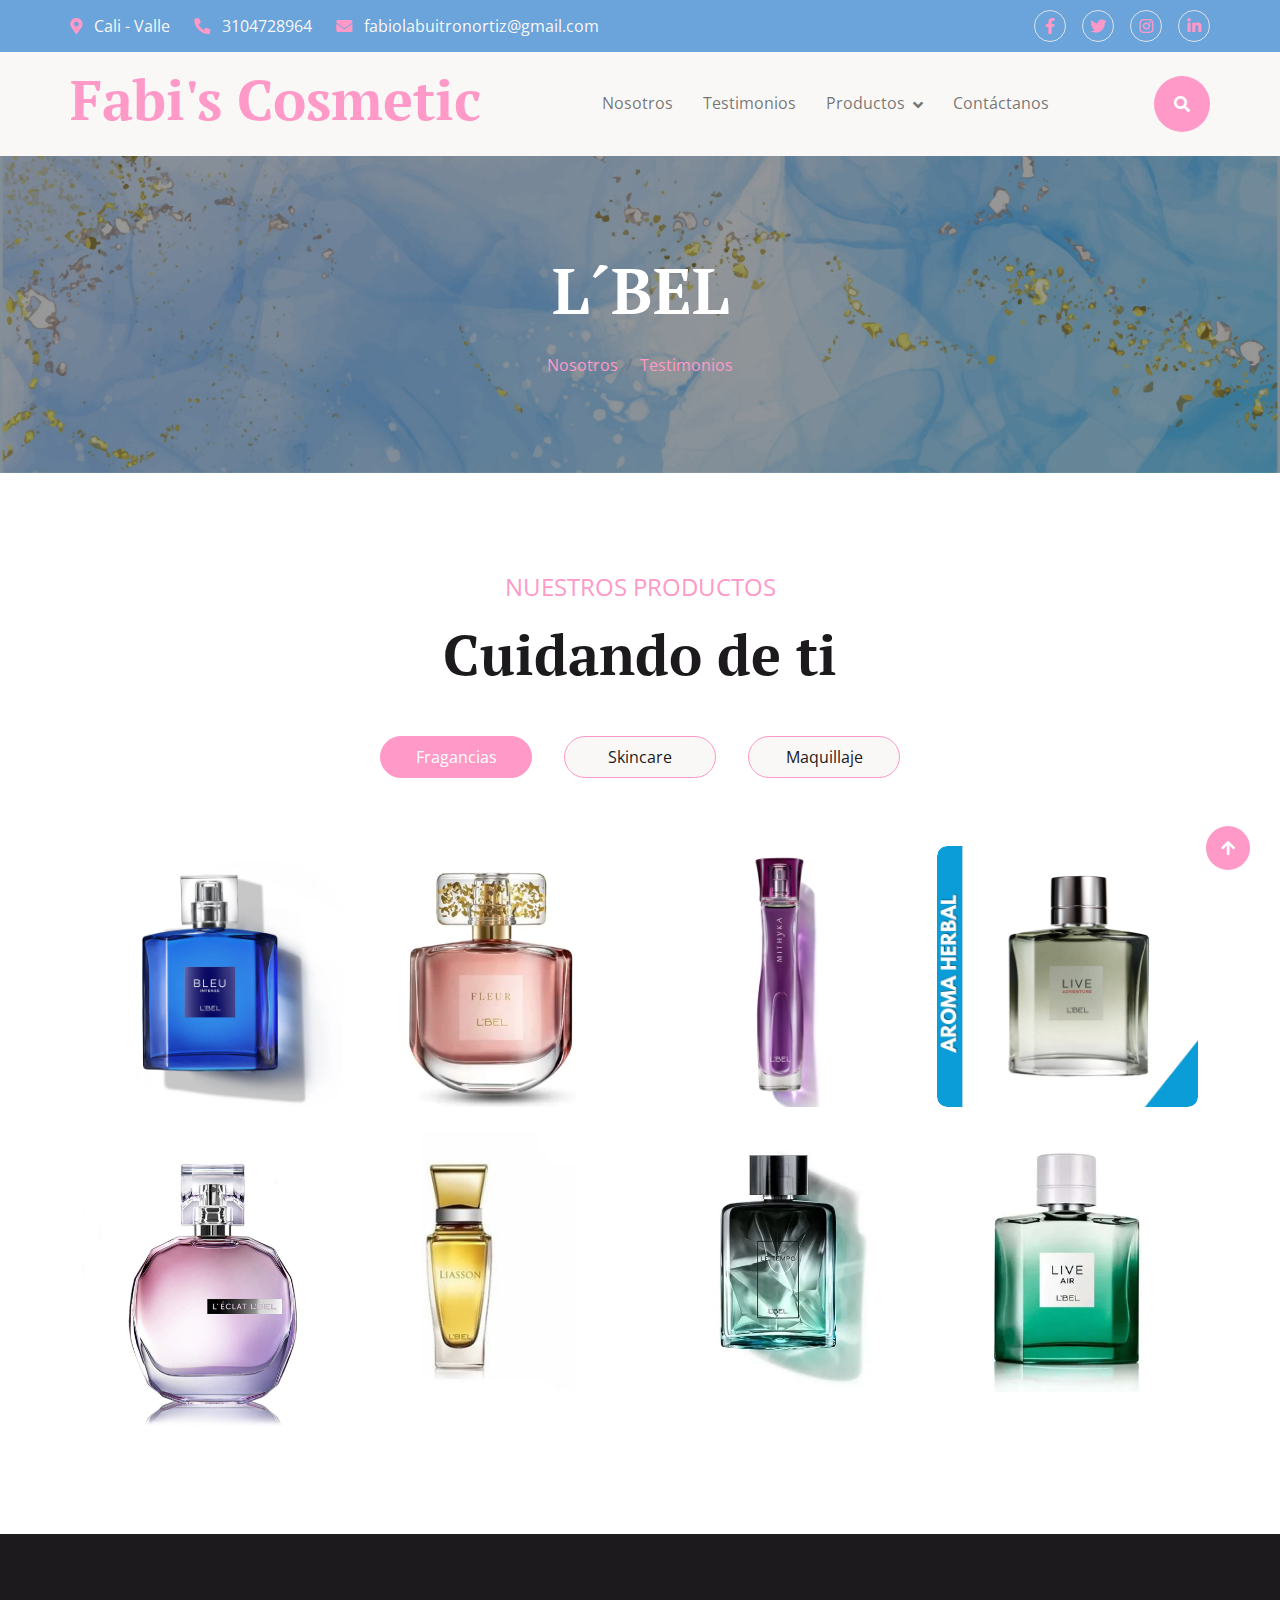
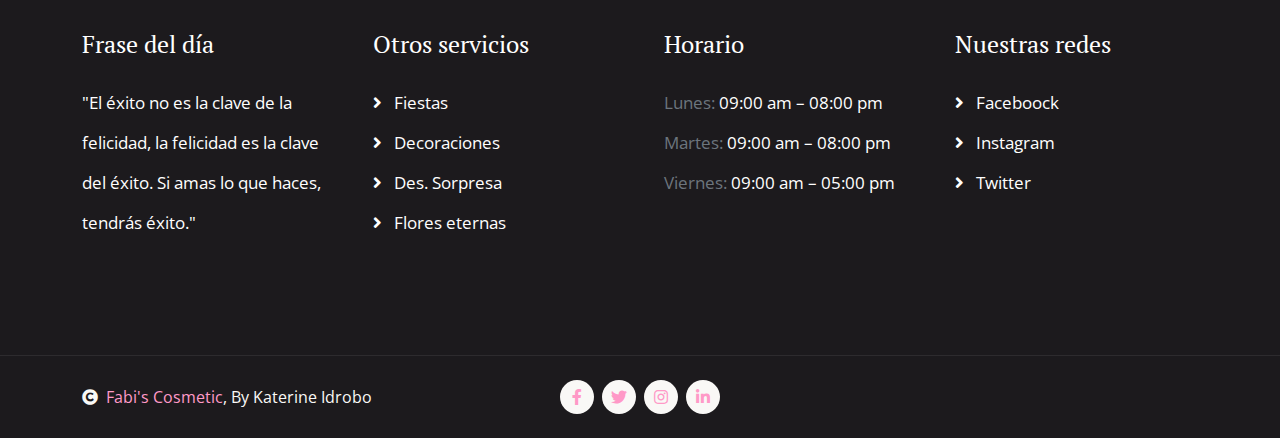
<file: lbel.html>
<!DOCTYPE html>
<html lang="en">

    <head>
        <meta charset="utf-8">
        <title>Fabi's Cosmetic</title>
        <meta content="width=device-width, initial-scale=1.0" name="viewport">
        <meta content="" name="Ingresa palabra clave">
        <meta content="" name="description">

        <!-- Google Web Fonts -->
        <link rel="preconnect" href="https://fonts.googleapis.com">
        <link rel="preconnect" href="https://fonts.gstatic.com" crossorigin>
        <link href="https://fonts.googleapis.com/css2?family=Open+Sans:wght@400;600&family=PT+Serif:wght@400;700&display=swap" rel="stylesheet"> 

        <!-- Icon Font Stylesheet -->
        <link rel="stylesheet" href="https://use.fontawesome.com/releases/v5.15.4/css/all.css"/>
        <link href="https://cdn.jsdelivr.net/npm/bootstrap-icons@1.4.1/font/bootstrap-icons.css" rel="stylesheet">

        <!-- Libraries Stylesheet -->
        <link href="lib/animate/animate.min.css" rel="stylesheet">
        <link href="lib/lightbox/css/lightbox.min.css" rel="stylesheet">
        <link href="lib/owlcarousel/assets/owl.carousel.min.css" rel="stylesheet">


        <!-- Customized Bootstrap Stylesheet -->
        <link href="css/bootstrap.min.css" rel="stylesheet">

        <!-- Template Stylesheet -->
        <link href="css/style.css" rel="stylesheet">
        <link rel="icon" href="./img/logoWeb.png">
    </head>

    <body>

        <!-- Spinner Start -->
        <div id="spinner" class="show w-100 vh-100 bg-white position-fixed translate-middle top-50 start-50  d-flex align-items-center justify-content-center">
            <div class="spinner-grow text-primary" role="status"></div>
        </div>
        <!-- Spinner End -->


        <!-- Navbar start -->
        <div class="container-fluid sticky-top px-0">
            <div class="container-fluid topbar d-none d-lg-block">
                <div class="container px-0">
                    <div class="row align-items-center">
                        <div class="col-lg-8">
                            <div class="d-flex flex-wrap">
                                <a href="#" class="me-4 text-light"><i class="fas fa-map-marker-alt text-primary me-2"></i> Cali - Valle </a>
                                <a href="#" class="me-4 text-light"><i class="fas fa-phone-alt text-primary me-2"></i> 3104728964 </a>
                                <a href="#" class="text-light"><i class="fas fa-envelope text-primary me-2"></i> fabiolabuitronortiz@gmail.com</a>
                            </div>

                        </div>
                        <div class="col-lg-4">
                            <div class="d-flex align-items-center justify-content-end">
                                <a href="#" class="me-3 btn-square border rounded-circle nav-fill"><i class="fab fa-facebook-f"></i></a>
                                <a href="#" class="me-3 btn-square border rounded-circle nav-fill"><i class="fab fa-twitter"></i></a>
                                <a href="#" class="me-3 btn-square border rounded-circle nav-fill"><i class="fab fa-instagram"></i></a>
                                <a href="#" class="btn-square border rounded-circle nav-fill"><i class="fab fa-linkedin-in"></i></a>
                            </div>
                        </div>
                    </div>
                </div>
            </div>
            <div class="container-fluid bg-light">
                <div class="container px-0">
                    <nav class="navbar navbar-light navbar-expand-xl">
                        <a href="index.html" class="navbar-brand">
                            <h1 class="text-primary display-4">Fabi's Cosmetic</h1>
                        </a>
                        <button class="navbar-toggler py-2 px-3" type="button" data-bs-toggle="collapse" data-bs-target="#navbarCollapse">
                            <span class="fa fa-bars text-primary"></span>
                        </button>
                        <div class="collapse navbar-collapse bg-light py-3" id="navbarCollapse">
                            <div class="navbar-nav mx-auto border-top">
                                <a href="index.html" class="nav-item nav-link">Nosotros</a>
                                <a href="testimonial.html" class="nav-item nav-link">Testimonios</a>
                                <div class="nav-item dropdown">
                                    <a href="#" class="nav-link dropdown-toggle" data-bs-toggle="dropdown">Productos</a>
                                    <div class="dropdown-menu m-0 bg-secondary rounded-0">
                                        <a href="natura.html" class="dropdown-item">Natura</a>
                                        <a href="cyzone.html" class="dropdown-item">Cyzone</a>
                                        <a href="yambal.html" class="dropdown-item">Yanbal</a>
                                        <a href="lbel.html" class="dropdown-item">L'bel</a>
                                        <a href="cuidadocapilar.html" class="dropdown-item">Cuidado capilar</a>
                                    </div>
                                </div>
                                <a href="contact.html" class="nav-item nav-link">Contáctanos</a>
                            </div>
                            <div class="d-flex align-items-center flex-nowrap pt-xl-0">
                                <button class="btn-search btn btn-primary btn-primary-outline-0 rounded-circle btn-lg-square" data-bs-toggle="modal" data-bs-target="#searchModal"><i class="fas fa-search"></i></button>
                            </div>
                        </div>
                    </nav>
                </div>
            </div>
        </div>
        <!-- Navbar End -->


        <!-- Modal Search Start -->
        <div class="modal fade" id="searchModal" tabindex="-1" aria-labelledby="exampleModalLabel" aria-hidden="true">
            <div class="modal-dialog modal-fullscreen">
                <div class="modal-content rounded-0">
                    <div class="modal-header">
                        <h5 class="modal-title" id="exampleModalLabel">Buscar</h5>
                        <button type="button" class="btn-close" data-bs-dismiss="modal" aria-label="Close"></button>
                    </div>
                    <div class="modal-body d-flex align-items-center">
                        <div class="input-group w-75 mx-auto d-flex">
                            <input type="search" class="form-control p-3" placeholder="Ingresa palabra clave" aria-describedby="search-icon-1">
                            <span id="search-icon-1" class="input-group-text p-3"><i class="fa fa-search"></i></span>
                        </div>
                    </div>
                </div>
            </div>
        </div>
        <!-- Modal Search End -->



        <!-- Header Start -->
        <div class="container-fluid bg-breadcrumb py-5">
            <div class="container text-center py-5">
                <h3 class="text-white display-3 mb-4">L´BEL</h1>
                <ol class="breadcrumb justify-content-center mb-0">
                    <li class="breadcrumb-item"><a href="index.html">Nosotros</a></li>
                    <li class="breadcrumb-item"><a href="testimonial.html">Testimonios</a></li>
                </ol>    
            </div>
        </div>
        <!-- Header End -->

        
        <!-- Gallery Start -->
        <div class="container-fluid gallery py-5">
            <div class="container py-5">
                <div class="text-center mx-auto mb-5" style="max-width: 800px;">
                    <p class="fs-4 text-uppercase text-primary">Nuestros productos</p>
                    <h1 class="display-4 mb-4">Cuidando de ti</h1>
                </div>
                <div class="tab-class text-center">
                    <ul class="nav nav-pills d-inline-flex justify-content-center mb-5">
                        <li class="nav-item">
                            <a class="d-flex mx-3 py-2 border border-primary bg-light rounded-pill active" data-bs-toggle="pill" href="#tab-1">
                                <span class="text-dark" style="width: 150px;">Fragancias</span>
                            </a>
                        </li>
                        <li class="nav-item">
                            <a class="d-flex py-2 mx-3 border border-primary bg-light rounded-pill" data-bs-toggle="pill" href="#tab-2">
                                <span class="text-dark" style="width: 150px;">Skincare</span>
                            </a>
                        </li>
                        <li class="nav-item">
                            <a class="d-flex mx-3 py-2 border border-primary bg-light rounded-pill" data-bs-toggle="pill" href="#tab-3">
                                <span class="text-dark" style="width: 150px;">Maquillaje</span>
                            </a>
                        </li>
                        </li>
                    </ul>
                    <div class="tab-content">
                        <div id="tab-1" class="tab-pane fade show p-0 active">
                            <div class="row g-4">
                                <div class="col-lg-12">
                                    <div class="row g-4">
                                        <div class="col-lg-3">
                                            <div class="gallery-img">
                                                <img class="img-fluid rounded w-100" src="img/lbel1.webp" alt="">
                                                <div class="gallery-overlay p-4">
                                                    <h4 class="text-secondary">Caballero</h4>
                                                </div>
                                                <div class="search-icon">
                                                    <a href="img/lbel1.webp" data-lightbox="Gallery-1" class="my-auto"><i class="fas fa-search-plus btn-primary btn-primary-outline-0 rounded-circle p-3"></i></a>
                                                </div>
                                            </div>
                                        </div>
                                        <div class="col-lg-3">
                                            <div class="gallery-img">
                                                <img class="img-fluid rounded w-100" src="img/lbel2.webp" alt="">
                                                <div class="gallery-overlay p-4">
                                                    <h4 class="text-secondary">Dama</h4>
                                                </div>
                                                <div class="search-icon">
                                                    <a href="img/lbel2.webp" data-lightbox="Gallery-2" class="my-auto"><i class="fas fa-search-plus btn-primary btn-primary-outline-0 rounded-circle p-3"></i></a>
                                                </div>
                                            </div>
                                        </div>
                                        <div class="col-lg-3">
                                            <div class="gallery-img">
                                                <img class="img-fluid rounded w-100" src="img/lbel3.webp" alt="">
                                                <div class="gallery-overlay p-4">
                                                    <h4 class="text-secondary">Dama</h4>
                                                </div>
                                                <div class="search-icon">
                                                    <a href="img/lbel3.webp" data-lightbox="Gallery-3" class="my-auto"><i class="fas fa-search-plus btn-primary btn-primary-outline-0 rounded-circle p-3"></i></a>
                                                </div>
                                            </div>
                                        </div>
                                        <div class="col-lg-3">
                                            <div class="gallery-img">
                                                <img class="img-fluid rounded w-100" src="img/lbel4.webp" alt="">
                                                <div class="gallery-overlay p-4">
                                                    <h4 class="text-secondary">Caballero</h4>
                                                </div>
                                                <div class="search-icon">
                                                    <a href="img/lbel4.webp" data-lightbox="Gallery-4" class="my-auto"><i class="fas fa-search-plus btn-primary btn-primary-outline-0 rounded-circle p-3"></i></a>
                                                </div>
                                            </div>
                                        </div>
                                        <div class="col-lg-3">
                                            <div class="gallery-img">
                                                <img class="img-fluid rounded w-100" src="img/lbel5.jpg" alt="">
                                                <div class="gallery-overlay p-4">
                                                    <h4 class="text-secondary">Dama</h4>
                                                </div>
                                                <div class="search-icon">
                                                    <a href="img/lbel5.jpg" data-lightbox="Gallery-5" class="my-auto"><i class="fas fa-search-plus btn-primary btn-primary-outline-0 rounded-circle p-3"></i></a>
                                                </div>
                                            </div>
                                        </div>
                                        <div class="col-lg-3">
                                            <div class="gallery-img">
                                                <img class="img-fluid rounded w-100" src="img/lbel6.jpg" alt="">
                                                <div class="gallery-overlay p-4">
                                                    <h4 class="text-secondary">Dama</h4>
                                                </div>
                                                <div class="search-icon">
                                                    <a href="img/lbel6.jpg"data-lightbox="Gallery-6" class="my-auto"><i class="fas fa-search-plus btn-primary btn-primary-outline-0 rounded-circle p-3"></i></a>
                                                </div>
                                            </div>
                                        </div>
                                        <div class="col-lg-3">
                                            <div class="gallery-img">
                                                <img class="img-fluid rounded w-100" src="img/lbel7.jpg" alt="">
                                                <div class="gallery-overlay p-4">
                                                    <h4 class="text-secondary">Caballero</h4>
                                                </div>
                                                <div class="search-icon">
                                                    <a href="img/lbel7.jpg" data-lightbox="Gallery-7" class="my-auto"><i class="fas fa-search-plus btn-primary btn-primary-outline-0 rounded-circle p-3"></i></a>
                                                </div>
                                            </div>
                                        </div>
                                        <div class="col-lg-3">
                                            <div class="gallery-img">
                                                <img class="img-fluid rounded w-100" src="img/lbel8.webp" alt="">
                                                <div class="gallery-overlay p-4">
                                                    <h4 class="text-secondary">Caballero</h4>
                                                </div>
                                                <div class="search-icon">
                                                    <a href="img/lbel8.webp" data-lightbox="Gallery-8" class="my-auto"><i class="fas fa-search-plus btn-primary btn-primary-outline-0 rounded-circle p-3"></i></a>
                                                </div>
                                            </div>
                                        </div>
                                    </div>
                                </div>
                            </div>
                        </div>
                        <div id="tab-2" class="tab-pane fade show p-0">
                            <div class="row g-4">
                                <div class="col-lg-12">
                                    <div class="row g-4">
                                        <div class="col-lg-3">
                                            <div class="gallery-img">
                                                <img class="img-fluid rounded w-100" src="img/skin1.webp" alt="">
                                                <div class="gallery-overlay p-4">
                                                    <h4 class="text-secondary">Suero facial</h4>
                                                </div>
                                                <div class="search-icon">
                                                    <a href="img/skin1.webp" data-lightbox="Gallery-9" class="my-auto"><i class="fas fa-search-plus btn-primary btn-primary-outline-0 rounded-circle p-3"></i></a>
                                                </div>
                                            </div>
                                        </div>
                                        <div class="col-lg-3">
                                            <div class="gallery-img">
                                                <img class="img-fluid rounded w-100" src="img/skin2.png" alt="">
                                                <div class="gallery-overlay p-4">
                                                    <h4 class="text-secondary">Crema hidratante</h4>
                                                </div>
                                                <div class="search-icon">
                                                    <a href="img/skin2.png" data-lightbox="Gallery-10" class="my-auto"><i class="fas fa-search-plus btn-primary btn-primary-outline-0 rounded-circle p-3"></i></a>
                                                </div>
                                            </div>
                                        </div>
                                        <div class="col-lg-3">
                                            <div class="gallery-img">
                                                <img class="img-fluid rounded w-100" src="img/skin3.webp" alt="">
                                                <div class="gallery-overlay p-4">
                                                    <h4 class="text-secondary">Suero nocturno</h4>
                                                </div>
                                                <div class="search-icon">
                                                    <a href="img/skin3.webp" data-lightbox="Gallery-11" class="my-auto"><i class="fas fa-search-plus btn-primary btn-primary-outline-0 rounded-circle p-3"></i></a>
                                                </div>
                                            </div>
                                        </div>
                                        <div class="col-lg-3">
                                            <div class="gallery-img">
                                                <img class="img-fluid rounded w-100" src="img/skin4.webp" alt="">
                                                <div class="gallery-overlay p-4">
                                                    <h4 class="text-secondary">Protector solar</h4>
                                                </div>
                                                <div class="search-icon">
                                                    <a href="img/skin4.webp" data-lightbox="Gallery-12" class="my-auto"><i class="fas fa-search-plus btn-primary btn-primary-outline-0 rounded-circle p-3"></i></a>
                                                </div>
                                            </div>
                                        </div>
                                    </div>
                                </div>
                            </div>
                        </div>
                        <div id="tab-3" class="tab-pane fade show p-0">
                            <div class="row g-4">
                                <div class="col-lg-12">
                                    <div class="row g-4">
                                        <div class="col-lg-3">
                                            <div class="gallery-img">
                                                <img class="img-fluid rounded w-100" src="img/maquillaje1.webp" alt="">
                                                <div class="gallery-overlay p-4">
                                                    <h4 class="text-secondary">Base liquida</h4>
                                                </div>
                                                <div class="search-icon">
                                                    <a href="img/maquillaje1.webp" data-lightbox="Gallery-13" class="my-auto"><i class="fas fa-search-plus btn-primary btn-primary-outline-0 rounded-circle p-3"></i></a>
                                                </div>
                                            </div>
                                        </div>
                                        <div class="col-lg-3">
                                            <div class="gallery-img">
                                                <img class="img-fluid rounded w-100" src="img/maquillaje2.jpg" alt="">
                                                <div class="gallery-overlay p-4">
                                                    <h4 class="text-secondary">set l'bel</h4>
                                                </div>
                                                <div class="search-icon">
                                                    <a href="img/maquillaje2.jpg" data-lightbox="Gallery-14" class="my-auto"><i class="fas fa-search-plus btn-primary btn-primary-outline-0 rounded-circle p-3"></i></a>
                                                </div>
                                            </div>
                                        </div>
                                        <div class="col-lg-3">
                                            <div class="gallery-img">
                                                <img class="img-fluid rounded w-100" src="img/maquillaje3.jpeg" alt="">
                                                <div class="gallery-overlay p-4">
                                                    <h4 class="text-secondary">Base polvo</h4>
                                                </div>
                                                <div class="search-icon">
                                                    <a href="img/maquillaje3.jpeg" data-lightbox="Gallery-15" class="my-auto"><i class="fas fa-search-plus btn-primary btn-primary-outline-0 rounded-circle p-3"></i></a>
                                                </div>
                                            </div>
                                        </div>
                                        <div class="col-lg-3">
                                            <div class="gallery-img">
                                                <img class="img-fluid rounded w-100" src="img/maquillaje4.webp" alt="">
                                                <div class="gallery-overlay p-4">
                                                    <h4 class="text-secondary">Set brochas</h4>
                                                </div>
                                                <div class="search-icon">
                                                    <a href="img/maquillaje4.webp" data-lightbox="Gallery-16" class="my-auto"><i class="fas fa-search-plus btn-primary btn-primary-outline-0 rounded-circle p-3"></i></a>
                                                </div>
                                            </div>
                                        </div>
                                        <div class="col-lg-3">
                                            <div class="gallery-img">
                                                <img class="img-fluid rounded w-100" src="img/maquillaje5.webp" alt="">
                                                <div class="gallery-overlay p-4">
                                                    <h4 class="text-secondary">Rubor</h4>
                                                </div>
                                                <div class="search-icon">
                                                    <a href="img/maquillaje5.webp" data-lightbox="Gallery-16" class="my-auto"><i class="fas fa-search-plus btn-primary btn-primary-outline-0 rounded-circle p-3"></i></a>
                                                </div>
                                            </div>
                                        </div>
                                        <div class="col-lg-3">
                                            <div class="gallery-img">
                                                <img class="img-fluid rounded w-100" src="img/maquillaje6.webp" alt="">
                                                <div class="gallery-overlay p-4">
                                                    <h4 class="text-secondary">Sombras</h4>
                                                </div>
                                                <div class="search-icon">
                                                    <a href="img/maquillaje6.webp" data-lightbox="Gallery-16" class="my-auto"><i class="fas fa-search-plus btn-primary btn-primary-outline-0 rounded-circle p-3"></i></a>
                                                </div>
                                            </div>
                                        </div>
                                    </div>
                                </div>
                            </div>
                        </div>
                    </div>
                </div>
            </div>
        </div>
        <!-- gallery End -->



         <!-- Footer Start -->
         <div class="container-fluid footer py-5">
            <div class="container py-5">
                <div class="row g-5">
                    <div class="col-md-6 col-lg-6 col-xl-3">
                        <div class="footer-item">
                            <h4 class="mb-4 text-white">Frase del día</h4>
                            <p class="text-white">
                                "El éxito no es la clave de la felicidad, la felicidad es la clave del éxito. Si amas lo que haces, tendrás éxito."</p>
                            <div class="position-relative mx-auto rounded-pill">
                                
                            </div>
                        </div>
                    </div>
                    <div class="col-md-6 col-lg-6 col-xl-3">
                        <div class="footer-item d-flex flex-column">
                            <h4 class="mb-4 text-white">Otros servicios</h4>
                            <a href=""><i class="fas fa-angle-right me-2"></i> Fiestas</a>
                            <a href=""><i class="fas fa-angle-right me-2"></i> Decoraciones</a>
                            <a href=""><i class="fas fa-angle-right me-2"></i> Des. Sorpresa</a>
                            <a href=""><i class="fas fa-angle-right me-2"></i> Flores eternas</a>
                        </div>
                    </div>
                    <div class="col-md-6 col-lg-6 col-xl-3">
                        <div class="footer-item d-flex flex-column">
                            <h4 class="mb-4 text-white">Horario</h4>
                            <p class="text-muted mb-0">Lunes: <span class="text-white"> 09:00 am – 08:00 pm</span></p>
                            <p class="text-muted mb-0">Martes: <span class="text-white"> 09:00 am – 08:00 pm</span></p>
                            <p class="text-muted mb-0">Viernes: <span class="text-white"> 09:00 am – 05:00 pm</span></p>
                        </div>
                    </div>
                    <div class="col-md-6 col-lg-6 col-xl-3">
                        <div class="footer-item d-flex flex-column">
                            <h4 class="mb-4 text-white">Nuestras redes</h4>
                            <a href=""><i class="fas fa-angle-right me-2"></i> Faceboock</a>
                            <a href=""><i class="fas fa-angle-right me-2"></i> Instagram</a>
                            <a href=""><i class="fas fa-angle-right me-2"></i> Twitter</a>
                        </div>
                    </div>
                </div>
            </div>
        </div>
        <!-- Footer End -->


        <!-- Copyright Start -->
        <div class="container-fluid copyright py-4">
            <div class="container">
                <div class="row g-4 align-items-center">
                    <div class="col-md-4 text-center text-md-start mb-md-0">
                        <span class="text-light"><a href="#"><i class="fas fa-copyright text-light me-2"></i>Fabi's Cosmetic</a>, By Katerine Idrobo </span>
                    </div>
                    <div class="col-md-4">
                        <div class="d-flex justify-content-center">
                            <a href="" class="btn btn-light btn-light-outline-0 btn-sm-square rounded-circle me-2"><i class="fab fa-facebook-f"></i></a>
                            <a href="" class="btn btn-light btn-light-outline-0 btn-sm-square rounded-circle me-2"><i class="fab fa-twitter"></i></a>
                            <a href="" class="btn btn-light btn-light-outline-0 btn-sm-square rounded-circle me-2"><i class="fab fa-instagram"></i></a>
                            <a href="" class="btn btn-light btn-light-outline-0 btn-sm-square rounded-circle me-0"><i class="fab fa-linkedin-in"></i></a>
                        </div>
                    </div>
                    
                </div>
            </div>
        </div>
        <!-- Copyright End -->



        <!-- Back to Top -->
        <a href="#" class="btn btn-primary btn-primary-outline-0 btn-md-square rounded-circle back-to-top"><i class="fa fa-arrow-up"></i></a>   

        
    <!-- JavaScript Libraries -->
    <script src="https://ajax.googleapis.com/ajax/libs/jquery/3.6.4/jquery.min.js"></script>
    <script src="https://cdn.jsdelivr.net/npm/bootstrap@5.0.0/dist/js/bootstrap.bundle.min.js"></script>
    <script src="lib/wow/wow.min.js"></script>
    <script src="lib/easing/easing.min.js"></script>
    <script src="lib/waypoints/waypoints.min.js"></script>
    <script src="lib/counterup/counterup.min.js"></script>
    <script src="lib/lightbox/js/lightbox.min.js"></script>
    <script src="lib/owlcarousel/owl.carousel.min.js"></script>

    <!-- Template Javascript -->
    <script src="js/main.js"></script>
    </body>

</html>
</file>
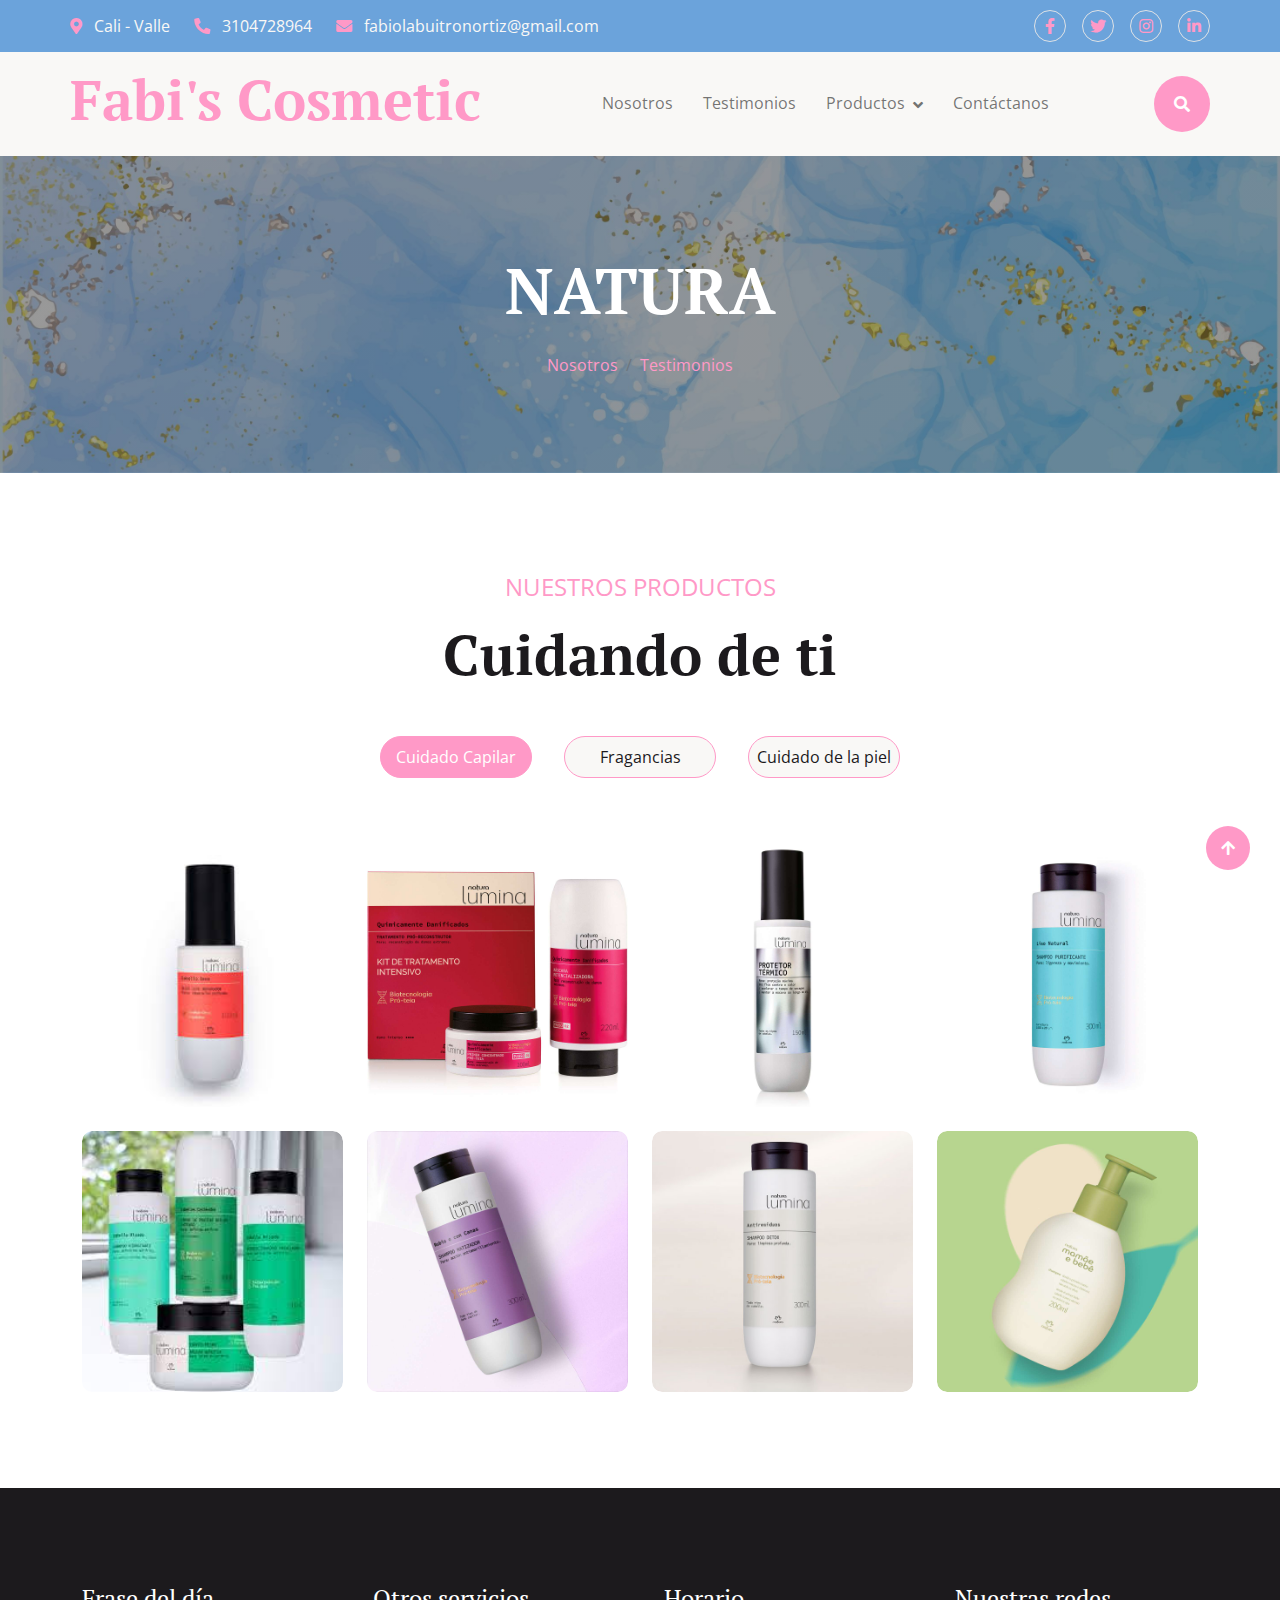
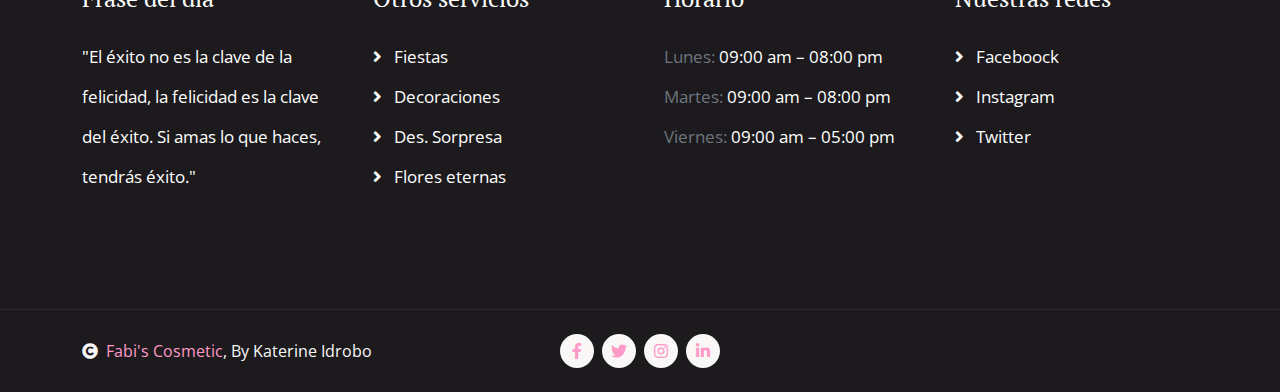
<file: natura.html>
<!DOCTYPE html>
<html lang="en">

    <head>
        <meta charset="utf-8">
        <title>Fabi's Cosmetic</title>
        <meta content="width=device-width, initial-scale=1.0" name="viewport">
        <meta content="" name="Ingresa palabra clave">
        <meta content="" name="description">

        <!-- Google Web Fonts -->
        <link rel="preconnect" href="https://fonts.googleapis.com">
        <link rel="preconnect" href="https://fonts.gstatic.com" crossorigin>
        <link href="https://fonts.googleapis.com/css2?family=Open+Sans:wght@400;600&family=PT+Serif:wght@400;700&display=swap" rel="stylesheet"> 

        <!-- Icon Font Stylesheet -->
        <link rel="stylesheet" href="https://use.fontawesome.com/releases/v5.15.4/css/all.css"/>
        <link href="https://cdn.jsdelivr.net/npm/bootstrap-icons@1.4.1/font/bootstrap-icons.css" rel="stylesheet">

        <!-- Libraries Stylesheet -->
        <link href="lib/animate/animate.min.css" rel="stylesheet">
        <link href="lib/lightbox/css/lightbox.min.css" rel="stylesheet">
        <link href="lib/owlcarousel/assets/owl.carousel.min.css" rel="stylesheet">


        <!-- Customized Bootstrap Stylesheet -->
        <link href="css/bootstrap.min.css" rel="stylesheet">

        <!-- Template Stylesheet -->
        <link href="css/style.css" rel="stylesheet">
        <link rel="icon" href="./img/logoWeb.png">
    </head>

    <body>

        <!-- Spinner Start -->
        <div id="spinner" class="show w-100 vh-100 bg-white position-fixed translate-middle top-50 start-50  d-flex align-items-center justify-content-center">
            <div class="spinner-grow text-primary" role="status"></div>
        </div>
        <!-- Spinner End -->


        <!-- Navbar start -->
        <div class="container-fluid sticky-top px-0">
            <div class="container-fluid topbar d-none d-lg-block">
                <div class="container px-0">
                    <div class="row align-items-center">
                        <div class="col-lg-8">
                            <div class="d-flex flex-wrap">
                                <a href="#" class="me-4 text-light"><i class="fas fa-map-marker-alt text-primary me-2"></i> Cali - Valle </a>
                                <a href="#" class="me-4 text-light"><i class="fas fa-phone-alt text-primary me-2"></i> 3104728964 </a>
                                <a href="#" class="text-light"><i class="fas fa-envelope text-primary me-2"></i> fabiolabuitronortiz@gmail.com</a>
                            </div>

                        </div>
                        <div class="col-lg-4">
                            <div class="d-flex align-items-center justify-content-end">
                                <a href="#" class="me-3 btn-square border rounded-circle nav-fill"><i class="fab fa-facebook-f"></i></a>
                                <a href="#" class="me-3 btn-square border rounded-circle nav-fill"><i class="fab fa-twitter"></i></a>
                                <a href="#" class="me-3 btn-square border rounded-circle nav-fill"><i class="fab fa-instagram"></i></a>
                                <a href="#" class="btn-square border rounded-circle nav-fill"><i class="fab fa-linkedin-in"></i></a>
                            </div>
                        </div>
                    </div>
                </div>
            </div>
            <div class="container-fluid bg-light">
                <div class="container px-0">
                    <nav class="navbar navbar-light navbar-expand-xl">
                        <a href="index.html" class="navbar-brand">
                            <h1 class="text-primary display-4">Fabi's Cosmetic</h1>
                        </a>
                        <button class="navbar-toggler py-2 px-3" type="button" data-bs-toggle="collapse" data-bs-target="#navbarCollapse">
                            <span class="fa fa-bars text-primary"></span>
                        </button>
                        <div class="collapse navbar-collapse bg-light py-3" id="navbarCollapse">
                            <div class="navbar-nav mx-auto border-top">
                                <a href="index.html" class="nav-item nav-link">Nosotros</a>
                                <a href="testimonial.html" class="nav-item nav-link">Testimonios</a>
                                <div class="nav-item dropdown">
                                    <a href="#" class="nav-link dropdown-toggle" data-bs-toggle="dropdown">Productos</a>
                                    <div class="dropdown-menu m-0 bg-secondary rounded-0">
                                        <a href="natura.html" class="dropdown-item">Natura</a>
                                        <a href="cyzone.html" class="dropdown-item">Cyzone</a>
                                        <a href="yambal.html" class="dropdown-item">Yanbal</a>
                                        <a href="lbel.html" class="dropdown-item">L'bel</a>
                                        <a href="cuidadocapilar.html" class="dropdown-item">Cuidado capilar</a>
                                    </div>
                                </div>
                                <a href="contact.html" class="nav-item nav-link">Contáctanos</a>
                            </div>
                            <div class="d-flex align-items-center flex-nowrap pt-xl-0">
                                <button class="btn-search btn btn-primary btn-primary-outline-0 rounded-circle btn-lg-square" data-bs-toggle="modal" data-bs-target="#searchModal"><i class="fas fa-search"></i></button>
                            </div>
                        </div>
                    </nav>
                </div>
            </div>
        </div>
        <!-- Navbar End -->


        <!-- Modal Search Start -->
        <div class="modal fade" id="searchModal" tabindex="-1" aria-labelledby="exampleModalLabel" aria-hidden="true">
            <div class="modal-dialog modal-fullscreen">
                <div class="modal-content rounded-0">
                    <div class="modal-header">
                        <h5 class="modal-title" id="exampleModalLabel">Buscar</h5>
                        <button type="button" class="btn-close" data-bs-dismiss="modal" aria-label="Close"></button>
                    </div>
                    <div class="modal-body d-flex align-items-center">
                        <div class="input-group w-75 mx-auto d-flex">
                            <input type="search" class="form-control p-3" placeholder="Ingresa palabra clave" aria-describedby="search-icon-1">
                            <span id="search-icon-1" class="input-group-text p-3"><i class="fa fa-search"></i></span>
                        </div>
                    </div>
                </div>
            </div>
        </div>
        <!-- Modal Search End -->



        <!-- Header Start -->
        <div class="container-fluid bg-breadcrumb py-5">
            <div class="container text-center py-5">
                <h3 class="text-white display-3 mb-4">NATURA</h1>
                <ol class="breadcrumb justify-content-center mb-0">
                    <li class="breadcrumb-item"><a href="index.html">Nosotros</a></li>
                    <li class="breadcrumb-item"><a href="testimonial.html">Testimonios</a></li>
                </ol>    
            </div>
        </div>
        <!-- Header End -->

        
        <!-- Gallery Start -->
        <div class="container-fluid gallery py-5">
            <div class="container py-5">
                <div class="text-center mx-auto mb-5" style="max-width: 800px;">
                    <p class="fs-4 text-uppercase text-primary">Nuestros productos</p>
                    <h1 class="display-4 mb-4">Cuidando de ti</h1>
                </div>
                <div class="tab-class text-center">
                    <ul class="nav nav-pills d-inline-flex justify-content-center mb-5">
                        <li class="nav-item">
                            <a class="d-flex mx-3 py-2 border border-primary bg-light rounded-pill active" data-bs-toggle="pill" href="#tab-1">
                                <span class="text-dark" style="width: 150px;">Cuidado Capilar</span>
                            </a>
                        </li>
                        <li class="nav-item">
                            <a class="d-flex py-2 mx-3 border border-primary bg-light rounded-pill" data-bs-toggle="pill" href="#tab-2">
                                <span class="text-dark" style="width: 150px;">Fragancias</span>
                            </a>
                        </li>
                        <li class="nav-item">
                            <a class="d-flex mx-3 py-2 border border-primary bg-light rounded-pill" data-bs-toggle="pill" href="#tab-3">
                                <span class="text-dark" style="width: 150px;">Cuidado de la piel</span>
                            </a>
                        </li>
                        </li>
                    </ul>
                    <div class="tab-content">
                        <div id="tab-1" class="tab-pane fade show p-0 active">
                            <div class="row g-4">
                                <div class="col-lg-12">
                                    <div class="row g-4">
                                        <div class="col-lg-3">
                                            <div class="gallery-img">
                                                <img class="img-fluid rounded w-100" src="img/natura1.jpg" alt="">
                                                <div class="gallery-overlay p-4">
                                                    <h4 class="text-secondary"></h4>
                                                </div>
                                                <div class="search-icon">
                                                    <a href="img/natura1.jpg" data-lightbox="Gallery-1" class="my-auto"><i class="fas fa-search-plus btn-primary btn-primary-outline-0 rounded-circle p-3"></i></a>
                                                </div>
                                            </div>
                                        </div>
                                        <div class="col-lg-3">
                                            <div class="gallery-img">
                                                <img class="img-fluid rounded w-100" src="img/natura2.jpg" alt="">
                                                <div class="gallery-overlay p-4">
                                                    <h4 class="text-secondary"></h4>
                                                </div>
                                                <div class="search-icon">
                                                    <a href="img/natura2.jpg" data-lightbox="Gallery-2" class="my-auto"><i class="fas fa-search-plus btn-primary btn-primary-outline-0 rounded-circle p-3"></i></a>
                                                </div>
                                            </div>
                                        </div>
                                        <div class="col-lg-3">
                                            <div class="gallery-img">
                                                <img class="img-fluid rounded w-100" src="img/natura3.jpg" alt="">
                                                <div class="gallery-overlay p-4">
                                                    <h4 class="text-secondary"></h4>
                                                </div>
                                                <div class="search-icon">
                                                    <a href="img/natura3.jpg" data-lightbox="Gallery-3" class="my-auto"><i class="fas fa-search-plus btn-primary btn-primary-outline-0 rounded-circle p-3"></i></a>
                                                </div>
                                            </div>
                                        </div>
                                        <div class="col-lg-3">
                                            <div class="gallery-img">
                                                <img class="img-fluid rounded w-100" src="img/natura4.jpg" alt="">
                                                <div class="gallery-overlay p-4">
                                                    <h4 class="text-secondary"></h4>
                                                </div>
                                                <div class="search-icon">
                                                    <a href="img/natura4.jpg" data-lightbox="Gallery-4" class="my-auto"><i class="fas fa-search-plus btn-primary btn-primary-outline-0 rounded-circle p-3"></i></a>
                                                </div>
                                            </div>
                                        </div>
                                        <div class="col-lg-3">
                                            <div class="gallery-img">
                                                <img class="img-fluid rounded w-100" src="img/natura5.jpg" alt="">
                                                <div class="gallery-overlay p-4">
                                                    <h4 class="text-secondary"></h4>
                                                </div>
                                                <div class="search-icon">
                                                    <a href="img/natura5.jpg" data-lightbox="Gallery-5" class="my-auto"><i class="fas fa-search-plus btn-primary btn-primary-outline-0 rounded-circle p-3"></i></a>
                                                </div>
                                            </div>
                                        </div>
                                        <div class="col-lg-3">
                                            <div class="gallery-img">
                                                <img class="img-fluid rounded w-100" src="img/natura6.jpg" alt="">
                                                <div class="gallery-overlay p-4">
                                                    <h4 class="text-secondary"></h4>
                                                </div>
                                                <div class="search-icon">
                                                    <a href="img/natura6.jpg"data-lightbox="Gallery-6" class="my-auto"><i class="fas fa-search-plus btn-primary btn-primary-outline-0 rounded-circle p-3"></i></a>
                                                </div>
                                            </div>
                                        </div>
                                        <div class="col-lg-3">
                                            <div class="gallery-img">
                                                <img class="img-fluid rounded w-100" src="img/natura7.jpg" alt="">
                                                <div class="gallery-overlay p-4">
                                                    <h4 class="text-secondary"></h4>
                                                </div>
                                                <div class="search-icon">
                                                    <a href="img/natura7.jpg" data-lightbox="Gallery-7" class="my-auto"><i class="fas fa-search-plus btn-primary btn-primary-outline-0 rounded-circle p-3"></i></a>
                                                </div>
                                            </div>
                                        </div>
                                        <div class="col-lg-3">
                                            <div class="gallery-img">
                                                <img class="img-fluid rounded w-100" src="img/natura8.jpg" alt="">
                                                <div class="gallery-overlay p-4">
                                                    <h4 class="text-secondary"></h4>
                                                </div>
                                                <div class="search-icon">
                                                    <a href="img/natura8.jpg" data-lightbox="Gallery-8" class="my-auto"><i class="fas fa-search-plus btn-primary btn-primary-outline-0 rounded-circle p-3"></i></a>
                                                </div>
                                            </div>
                                        </div>
                                    </div>
                                </div>
                            </div>
                        </div>
                        <div id="tab-2" class="tab-pane fade show p-0">
                            <div class="row g-4">
                                <div class="col-lg-12">
                                    <div class="row g-4">
                                        <div class="col-lg-3">
                                            <div class="gallery-img">
                                                <img class="img-fluid rounded w-100" src="img/natu1.jpg" alt="">
                                                <div class="gallery-overlay p-4">
                                                    <h4 class="text-secondary">Dama</h4>
                                                </div>
                                                <div class="search-icon">
                                                    <a href="img/natu1.jpg" data-lightbox="Gallery-9" class="my-auto"><i class="fas fa-search-plus btn-primary btn-primary-outline-0 rounded-circle p-3"></i></a>
                                                </div>
                                            </div>
                                        </div>
                                        <div class="col-lg-3">
                                            <div class="gallery-img">
                                                <img class="img-fluid rounded w-100" src="img/natu2.jpg" alt="">
                                                <div class="gallery-overlay p-4">
                                                    <h4 class="text-secondary">Dama</h4>
                                                </div>
                                                <div class="search-icon">
                                                    <a href="img/natu2.jpg" data-lightbox="Gallery-10" class="my-auto"><i class="fas fa-search-plus btn-primary btn-primary-outline-0 rounded-circle p-3"></i></a>
                                                </div>
                                            </div>
                                        </div>
                                        <div class="col-lg-3">
                                            <div class="gallery-img">
                                                <img class="img-fluid rounded w-100" src="img/natu3.jpg" alt="">
                                                <div class="gallery-overlay p-4">
                                                    <h4 class="text-secondary">Dama</h4>
                                                </div>
                                                <div class="search-icon">
                                                    <a href="img/natu3.jpg" data-lightbox="Gallery-11" class="my-auto"><i class="fas fa-search-plus btn-primary btn-primary-outline-0 rounded-circle p-3"></i></a>
                                                </div>
                                            </div>
                                        </div>
                                        <div class="col-lg-3">
                                            <div class="gallery-img">
                                                <img class="img-fluid rounded w-100" src="img/natu4.jpg" alt="">
                                                <div class="gallery-overlay p-4">
                                                    <h4 class="text-secondary">Dama</h4>
                                                </div>
                                                <div class="search-icon">
                                                    <a href="img/natu4.jpg" data-lightbox="Gallery-12" class="my-auto"><i class="fas fa-search-plus btn-primary btn-primary-outline-0 rounded-circle p-3"></i></a>
                                                </div>
                                            </div>
                                        </div>
                                        <div class="col-lg-3">
                                            <div class="gallery-img">
                                                <img class="img-fluid rounded w-100" src="img/natu5.jpg" alt="">
                                                <div class="gallery-overlay p-4">
                                                    <h4 class="text-secondary">Dama</h4>
                                                </div>
                                                <div class="search-icon">
                                                    <a href="img/natu5.jpg" data-lightbox="Gallery-12" class="my-auto"><i class="fas fa-search-plus btn-primary btn-primary-outline-0 rounded-circle p-3"></i></a>
                                                </div>
                                            </div>
                                        </div>
                                        <div class="col-lg-3">
                                            <div class="gallery-img">
                                                <img class="img-fluid rounded w-100" src="img/natu6.jpg" alt="">
                                                <div class="gallery-overlay p-4">
                                                    <h4 class="text-secondary">Dama</h4>
                                                </div>
                                                <div class="search-icon">
                                                    <a href="img/natu6.jpg" data-lightbox="Gallery-12" class="my-auto"><i class="fas fa-search-plus btn-primary btn-primary-outline-0 rounded-circle p-3"></i></a>
                                                </div>
                                            </div>
                                        </div>
                                        <div class="col-lg-3">
                                            <div class="gallery-img">
                                                <img class="img-fluid rounded w-100" src="img/natu7.jpg" alt="">
                                                <div class="gallery-overlay p-4">
                                                    <h4 class="text-secondary">Dama</h4>
                                                </div>
                                                <div class="search-icon">
                                                    <a href="img/natu7.jpg" data-lightbox="Gallery-12" class="my-auto"><i class="fas fa-search-plus btn-primary btn-primary-outline-0 rounded-circle p-3"></i></a>
                                                </div>
                                            </div>
                                        </div>
                                        <div class="col-lg-3">
                                            <div class="gallery-img">
                                                <img class="img-fluid rounded w-100" src="img/natu8.jpg" alt="">
                                                <div class="gallery-overlay p-4">
                                                    <h4 class="text-secondary">Dama</h4>
                                                </div>
                                                <div class="search-icon">
                                                    <a href="img/natu8.jpg" data-lightbox="Gallery-12" class="my-auto"><i class="fas fa-search-plus btn-primary btn-primary-outline-0 rounded-circle p-3"></i></a>
                                                </div>
                                            </div>
                                        </div>
                                    </div>
                                </div>
                            </div>
                        </div>
                        <div id="tab-3" class="tab-pane fade show p-0">
                            <div class="row g-4">
                                <div class="col-lg-12">
                                    <div class="row g-4">
                                        <div class="col-lg-3">
                                            <div class="gallery-img">
                                                <img class="img-fluid rounded w-100" src="img/naturamaquillaje1.jpg" alt="">
                                                <div class="gallery-overlay p-4">
                                                    <h4 class="text-secondary"></h4>
                                                </div>
                                                <div class="search-icon">
                                                    <a href="img/naturamaquillaje1.jpg" data-lightbox="Gallery-13" class="my-auto"><i class="fas fa-search-plus btn-primary btn-primary-outline-0 rounded-circle p-3"></i></a>
                                                </div>
                                            </div>
                                        </div>
                                        <div class="col-lg-3">
                                            <div class="gallery-img">
                                                <img class="img-fluid rounded w-100" src="img/naturamaquillaje2.webp" alt="">
                                                <div class="gallery-overlay p-4">
                                                    <h4 class="text-secondary"></h4>
                                                </div>
                                                <div class="search-icon">
                                                    <a href="img/naturamaquillaje2.webp" data-lightbox="Gallery-14" class="my-auto"><i class="fas fa-search-plus btn-primary btn-primary-outline-0 rounded-circle p-3"></i></a>
                                                </div>
                                            </div>
                                        </div>
                                        <div class="col-lg-3">
                                            <div class="gallery-img">
                                                <img class="img-fluid rounded w-100" src="img/naturamaquillaje3.jpg" alt="">
                                                <div class="gallery-overlay p-4">
                                                    <h4 class="text-secondary"></h4>
                                                </div>
                                                <div class="search-icon">
                                                    <a href="img/naturamaquillaje3.jpg" data-lightbox="Gallery-15" class="my-auto"><i class="fas fa-search-plus btn-primary btn-primary-outline-0 rounded-circle p-3"></i></a>
                                                </div>
                                            </div>
                                        </div>
                                        <div class="col-lg-3">
                                            <div class="gallery-img">
                                                <img class="img-fluid rounded w-100" src="img/naturamaquillaje4.jpg" alt="">
                                                <div class="gallery-overlay p-4">
                                                    <h4 class="text-secondary"></h4>
                                                </div>
                                                <div class="search-icon">
                                                    <a href="img/naturamaquillaje4.jpg" data-lightbox="Gallery-16" class="my-auto"><i class="fas fa-search-plus btn-primary btn-primary-outline-0 rounded-circle p-3"></i></a>
                                                </div>
                                            </div>
                                        </div>
                                    </div>
                                </div>
                            </div>
                        </div>
                    </div>
                </div>
            </div>
        </div>
        <!-- gallery End -->



      <!-- Footer Start -->
<div class="container-fluid footer py-5">
    <div class="container py-5">
        <div class="row g-5">
            <div class="col-md-6 col-lg-6 col-xl-3">
                <div class="footer-item">
                    <h4 class="mb-4 text-white">Frase del día</h4>
                    <p class="text-white">
                        "El éxito no es la clave de la felicidad, la felicidad es la clave del éxito. Si amas lo que haces, tendrás éxito."</p>
                    <div class="position-relative mx-auto rounded-pill">
                        
                    </div>
                </div>
            </div>
            <div class="col-md-6 col-lg-6 col-xl-3">
                <div class="footer-item d-flex flex-column">
                    <h4 class="mb-4 text-white">Otros servicios</h4>
                    <a href=""><i class="fas fa-angle-right me-2"></i> Fiestas</a>
                    <a href=""><i class="fas fa-angle-right me-2"></i> Decoraciones</a>
                    <a href=""><i class="fas fa-angle-right me-2"></i> Des. Sorpresa</a>
                    <a href=""><i class="fas fa-angle-right me-2"></i> Flores eternas</a>
                </div>
            </div>
            <div class="col-md-6 col-lg-6 col-xl-3">
                <div class="footer-item d-flex flex-column">
                    <h4 class="mb-4 text-white">Horario</h4>
                    <p class="text-muted mb-0">Lunes: <span class="text-white"> 09:00 am – 08:00 pm</span></p>
                    <p class="text-muted mb-0">Martes: <span class="text-white"> 09:00 am – 08:00 pm</span></p>
                    <p class="text-muted mb-0">Viernes: <span class="text-white"> 09:00 am – 05:00 pm</span></p>
                </div>
            </div>
            <div class="col-md-6 col-lg-6 col-xl-3">
                <div class="footer-item d-flex flex-column">
                    <h4 class="mb-4 text-white">Nuestras redes</h4>
                    <a href=""><i class="fas fa-angle-right me-2"></i> Faceboock</a>
                    <a href=""><i class="fas fa-angle-right me-2"></i> Instagram</a>
                    <a href=""><i class="fas fa-angle-right me-2"></i> Twitter</a>
                </div>
            </div>
        </div>
    </div>
</div>
<!-- Footer End -->


<!-- Copyright Start -->
<div class="container-fluid copyright py-4">
    <div class="container">
        <div class="row g-4 align-items-center">
            <div class="col-md-4 text-center text-md-start mb-md-0">
                <span class="text-light"><a href="#"><i class="fas fa-copyright text-light me-2"></i>Fabi's Cosmetic</a>, By Katerine Idrobo </span>
            </div>
            <div class="col-md-4">
                <div class="d-flex justify-content-center">
                    <a href="" class="btn btn-light btn-light-outline-0 btn-sm-square rounded-circle me-2"><i class="fab fa-facebook-f"></i></a>
                    <a href="" class="btn btn-light btn-light-outline-0 btn-sm-square rounded-circle me-2"><i class="fab fa-twitter"></i></a>
                    <a href="" class="btn btn-light btn-light-outline-0 btn-sm-square rounded-circle me-2"><i class="fab fa-instagram"></i></a>
                    <a href="" class="btn btn-light btn-light-outline-0 btn-sm-square rounded-circle me-0"><i class="fab fa-linkedin-in"></i></a>
                </div>
            </div>
            
        </div>
    </div>
</div>
<!-- Copyright End -->



        <!-- Back to Top -->
        <a href="#" class="btn btn-primary btn-primary-outline-0 btn-md-square rounded-circle back-to-top"><i class="fa fa-arrow-up"></i></a>   

        
    <!-- JavaScript Libraries -->
    <script src="https://ajax.googleapis.com/ajax/libs/jquery/3.6.4/jquery.min.js"></script>
    <script src="https://cdn.jsdelivr.net/npm/bootstrap@5.0.0/dist/js/bootstrap.bundle.min.js"></script>
    <script src="lib/wow/wow.min.js"></script>
    <script src="lib/easing/easing.min.js"></script>
    <script src="lib/waypoints/waypoints.min.js"></script>
    <script src="lib/counterup/counterup.min.js"></script>
    <script src="lib/lightbox/js/lightbox.min.js"></script>
    <script src="lib/owlcarousel/owl.carousel.min.js"></script>

    <!-- Template Javascript -->
    <script src="js/main.js"></script>
    </body>

</html>
</file>
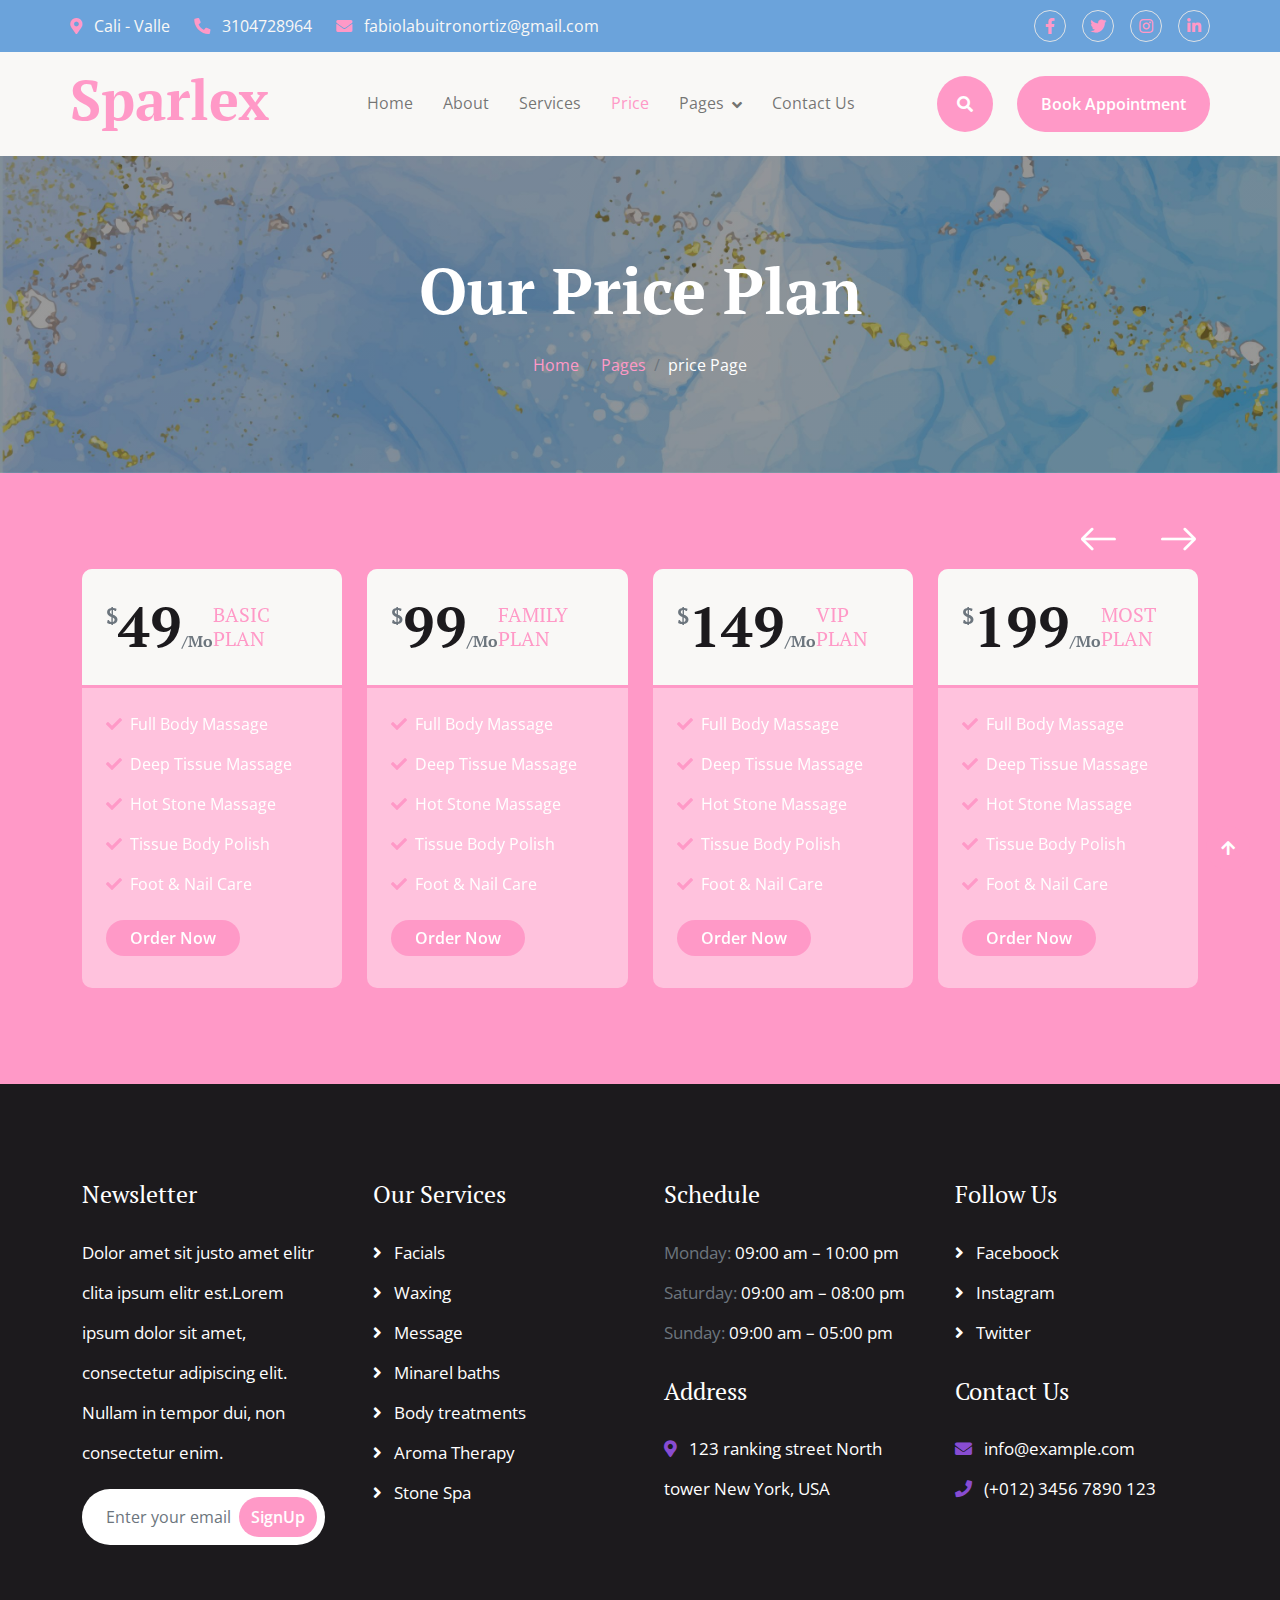
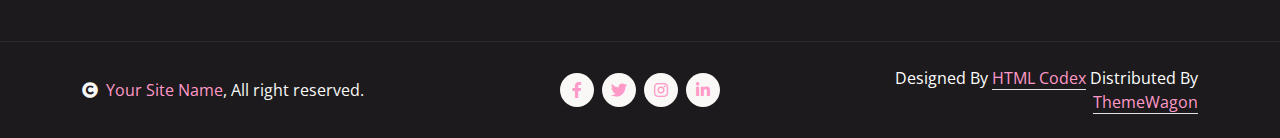
<file: price.html>
<!DOCTYPE html>
<html lang="en">

    <head>
        <meta charset="utf-8">
        <title>Sparlex - Spa Website Template</title>
        <meta content="width=device-width, initial-scale=1.0" name="viewport">
        <meta content="" name="Ingresa palabra clave">
        <meta content="" name="description">

        <!-- Google Web Fonts -->
        <link rel="preconnect" href="https://fonts.googleapis.com">
        <link rel="preconnect" href="https://fonts.gstatic.com" crossorigin>
        <link href="https://fonts.googleapis.com/css2?family=Open+Sans:wght@400;600&family=PT+Serif:wght@400;700&display=swap" rel="stylesheet"> 

        <!-- Icon Font Stylesheet -->
        <link rel="stylesheet" href="https://use.fontawesome.com/releases/v5.15.4/css/all.css"/>
        <link href="https://cdn.jsdelivr.net/npm/bootstrap-icons@1.4.1/font/bootstrap-icons.css" rel="stylesheet">

        <!-- Libraries Stylesheet -->
        <link href="lib/animate/animate.min.css" rel="stylesheet">
        <link href="lib/lightbox/css/lightbox.min.css" rel="stylesheet">
        <link href="lib/owlcarousel/assets/owl.carousel.min.css" rel="stylesheet">


        <!-- Customized Bootstrap Stylesheet -->
        <link href="css/bootstrap.min.css" rel="stylesheet">

        <!-- Template Stylesheet -->
        <link href="css/style.css" rel="stylesheet">
        <link rel="icon" href="./img/logoWeb.png">
    </head>

    <body>

        <!-- Spinner Start -->
        <div id="spinner" class="show w-100 vh-100 bg-white position-fixed translate-middle top-50 start-50  d-flex align-items-center justify-content-center">
            <div class="spinner-grow text-primary" role="status"></div>
        </div>
        <!-- Spinner End -->


        <!-- Navbar start -->
        <div class="container-fluid sticky-top px-0">
            <div class="container-fluid topbar d-none d-lg-block">
                <div class="container px-0">
                    <div class="row align-items-center">
                        <div class="col-lg-8">
                            <div class="d-flex flex-wrap">
                                <a href="#" class="me-4 text-light"><i class="fas fa-map-marker-alt text-primary me-2"></i> Cali - Valle </a>
                                <a href="#" class="me-4 text-light"><i class="fas fa-phone-alt text-primary me-2"></i> 3104728964 </a>
                                <a href="#" class="text-light"><i class="fas fa-envelope text-primary me-2"></i> fabiolabuitronortiz@gmail.com</a>
                            </div>

                        </div>
                        <div class="col-lg-4">
                            <div class="d-flex align-items-center justify-content-end">
                                <a href="#" class="me-3 btn-square border rounded-circle nav-fill"><i class="fab fa-facebook-f"></i></a>
                                <a href="#" class="me-3 btn-square border rounded-circle nav-fill"><i class="fab fa-twitter"></i></a>
                                <a href="#" class="me-3 btn-square border rounded-circle nav-fill"><i class="fab fa-instagram"></i></a>
                                <a href="#" class="btn-square border rounded-circle nav-fill"><i class="fab fa-linkedin-in"></i></a>
                            </div>
                        </div>
                    </div>
                </div>
            </div>
            <div class="container-fluid bg-light">
                <div class="container px-0">
                    <nav class="navbar navbar-light navbar-expand-xl">
                        <a href="index.html" class="navbar-brand">
                            <h1 class="text-primary display-4">Sparlex</h1>
                        </a>
                        <button class="navbar-toggler py-2 px-3" type="button" data-bs-toggle="collapse" data-bs-target="#navbarCollapse">
                            <span class="fa fa-bars text-primary"></span>
                        </button>
                        <div class="collapse navbar-collapse bg-light py-3" id="navbarCollapse">
                            <div class="navbar-nav mx-auto border-top">
                                <a href="index.html" class="nav-item nav-link">Home</a>
                                <a href="about.html" class="nav-item nav-link">About</a>
                                <a href="service.html" class="nav-item nav-link">Services</a>
                                <a href="price.html" class="nav-item nav-link active">Price</a>
                                <div class="nav-item dropdown">
                                    <a href="#" class="nav-link dropdown-toggle" data-bs-toggle="dropdown">Pages</a>
                                    <div class="dropdown-menu m-0 bg-secondary rounded-0">
                                        <a href="team.html" class="dropdown-item">Team</a>
                                        <a href="testimonial.html" class="dropdown-item">Testimonial</a>
                                        <a href="gallery.html" class="dropdown-item">Gallery</a>
                                        <a href="appointment.html" class="dropdown-item">Appointment</a>
                                        <a href="404.html" class="dropdown-item">404 page</a>
                                    </div>
                                </div>
                                <a href="contact.html" class="nav-item nav-link">Contact Us</a>
                            </div>
                            <div class="d-flex align-items-center flex-nowrap pt-xl-0">
                                <button class="btn-search btn btn-primary btn-primary-outline-0 rounded-circle btn-lg-square" data-bs-toggle="modal" data-bs-target="#searchModal"><i class="fas fa-search"></i></button>
                                <a href="index.html" class="btn btn-primary btn-primary-outline-0 rounded-pill py-3 px-4 ms-4">Book Appointment</a>
                            </div>
                        </div>
                    </nav>
                </div>
            </div>
        </div>
        <!-- Navbar End -->


        <!-- Modal Search Start -->
        <div class="modal fade" id="searchModal" tabindex="-1" aria-labelledby="exampleModalLabel" aria-hidden="true">
            <div class="modal-dialog modal-fullscreen">
                <div class="modal-content rounded-0">
                    <div class="modal-header">
                        <h5 class="modal-title" id="exampleModalLabel">Buscar por palabra clave</h5>
                        <button type="button" class="btn-close" data-bs-dismiss="modal" aria-label="Close"></button>
                    </div>
                    <div class="modal-body d-flex align-items-center">
                        <div class="input-group w-75 mx-auto d-flex">
                            <input type="search" class="form-control p-3" placeholder="Ingresa palabra clave" aria-describedby="search-icon-1">
                            <span id="search-icon-1" class="input-group-text p-3"><i class="fa fa-search"></i></span>
                        </div>
                    </div>
                </div>
            </div>
        </div>
        <!-- Modal Search End -->



        <!-- Header Start -->
        <div class="container-fluid bg-breadcrumb py-5">
            <div class="container text-center py-5">
                <h3 class="text-white display-3 mb-4">Our Price Plan</h1>
                <ol class="breadcrumb justify-content-center mb-0">
                    <li class="breadcrumb-item"><a href="index.html">Home</a></li>
                    <li class="breadcrumb-item"><a href="#">Pages</a></li>
                    <li class="breadcrumb-item active text-white">price Page</li>
                </ol>    
            </div>
        </div>
        <!-- Header End -->

        
        <!-- Pricing Start -->
        <div class="container-fluid pricing py-5" style="background: var(--bs-primary);">
            <div class="container py-5">
                <div class="owl-carousel pricing-carousel">
                    <div class="pricing-item">
                        <div class="rounded pricing-content">
                            <div class="d-flex align-items-center justify-content-between bg-light rounded-top border-3 border-bottom border-primary p-4">
                                <h1 class="display-4 mb-0">
                                    <small class="align-top text-muted" style="font-size: 22px; line-height: 45px;">$</small>49<small class="text-muted" style="font-size: 16px; line-height: 40px;">/Mo</small>
                                </h1>
                                <h5 class="text-primary text-uppercase m-0">Basic Plan</h5>
                            </div>
                            <div class="p-4">
                                <p><i class="fa fa-check text-primary me-2"></i>Full Body Massage</p>
                                <p><i class="fa fa-check text-primary me-2"></i>Deep Tissue Massage</p>
                                <p><i class="fa fa-check text-primary me-2"></i>Hot Stone Massage</p>
                                <p><i class="fa fa-check text-primary me-2"></i>Tissue Body Polish</p>
                                <p><i class="fa fa-check text-primary me-2"></i>Foot & Nail Care</p>
                                <a href="" class="btn btn-primary btn-primary-outline-0 rounded-pill my-2 px-4">Order Now</a>
                            </div>
                        </div>
                    </div>
                    <div class="pricing-item">
                        <div class="pricing-content rounded">
                            <div class="d-flex align-items-center justify-content-between bg-light rounded-top border-3 border-bottom border-primary p-4">
                                <h1 class="display-4 mb-0">
                                    <small class="align-top text-muted" style="font-size: 22px; line-height: 45px;">$</small>99<small class="text-muted" style="font-size: 16px; line-height: 40px;">/Mo</small>
                                </h1>
                                <h5 class="text-primary text-uppercase m-0">Family Plan</h5>
                            </div>
                            <div class="p-4">
                                <p><i class="fa fa-check text-primary me-2"></i>Full Body Massage</p>
                                <p><i class="fa fa-check text-primary me-2"></i>Deep Tissue Massage</p>
                                <p><i class="fa fa-check text-primary me-2"></i>Hot Stone Massage</p>
                                <p><i class="fa fa-check text-primary me-2"></i>Tissue Body Polish</p>
                                <p><i class="fa fa-check text-primary me-2"></i>Foot & Nail Care</p>
                                <a href="" class="btn btn-primary btn-primary-outline-0 rounded-pill my-2 px-4">Order Now</a>
                            </div>
                        </div>
                    </div>
                    <div class="pricing-item">
                        <div class="pricing-content rounded">
                            <div class="d-flex align-items-center justify-content-between bg-light rounded-top border-3 border-bottom border-primary p-4">
                                <h1 class="display-4 mb-0">
                                    <small class="align-top text-muted" style="font-size: 22px; line-height: 45px;">$</small>149<small class="text-muted" style="font-size: 16px; line-height: 40px;">/Mo</small>
                                </h1>
                                <h5 class="text-primary text-uppercase m-0">VIP Plan</h5>
                            </div>
                            <div class="p-4">
                                <p><i class="fa fa-check text-primary me-2"></i>Full Body Massage</p>
                                <p><i class="fa fa-check text-primary me-2"></i>Deep Tissue Massage</p>
                                <p><i class="fa fa-check text-primary me-2"></i>Hot Stone Massage</p>
                                <p><i class="fa fa-check text-primary me-2"></i>Tissue Body Polish</p>
                                <p><i class="fa fa-check text-primary me-2"></i>Foot & Nail Care</p>
                                <a href="" class="btn btn-primary btn-primary-outline-0 rounded-pill my-2 px-4">Order Now</a>
                            </div>
                        </div>
                    </div>
                    <div class="pricing-item">
                        <div class="pricing-content rounded">
                            <div class="d-flex align-items-center justify-content-between bg-light rounded-top border-3 border-bottom border-primary p-4">
                                <h1 class="display-4 mb-0">
                                    <small class="align-top text-muted" style="font-size: 22px; line-height: 45px;">$</small>199<small class="text-muted" style="font-size: 16px; line-height: 40px;">/Mo</small>
                                </h1>
                                <h5 class="text-primary text-uppercase m-0">Most Plan</h5>
                            </div>
                            <div class="p-4">
                                <p><i class="fa fa-check text-primary me-2"></i>Full Body Massage</p>
                                <p><i class="fa fa-check text-primary me-2"></i>Deep Tissue Massage</p>
                                <p><i class="fa fa-check text-primary me-2"></i>Hot Stone Massage</p>
                                <p><i class="fa fa-check text-primary me-2"></i>Tissue Body Polish</p>
                                <p><i class="fa fa-check text-primary me-2"></i>Foot & Nail Care</p>
                                <a href="" class="btn btn-primary btn-primary-outline-0 rounded-pill my-2 px-4">Order Now</a>
                            </div>
                        </div>
                    </div>
                </div>
            </div>
        </div>
        <!-- Pricing End -->



        <!-- Footer Start -->
        <div class="container-fluid footer py-5">
            <div class="container py-5">
                <div class="row g-5">
                    <div class="col-md-6 col-lg-6 col-xl-3">
                        <div class="footer-item">
                            <h4 class="mb-4 text-white">Newsletter</h4>
                            <p class="text-white">Dolor amet sit justo amet elitr clita ipsum elitr est.Lorem ipsum dolor sit amet, consectetur adipiscing elit. Nullam in tempor dui, non consectetur enim.</p>
                            <div class="position-relative mx-auto rounded-pill">
                                <input class="form-control rounded-pill border-0 w-100 py-3 ps-4 pe-5" type="text" placeholder="Enter your email">
                                <button type="button" class="btn btn-primary btn-primary-outline-0 rounded-pill position-absolute top-0 end-0 py-2 mt-2 me-2">SignUp</button>
                            </div>
                        </div>
                    </div>
                    <div class="col-md-6 col-lg-6 col-xl-3">
                        <div class="footer-item d-flex flex-column">
                            <h4 class="mb-4 text-white">Our Services</h4>
                            <a href=""><i class="fas fa-angle-right me-2"></i> Facials</a>
                            <a href=""><i class="fas fa-angle-right me-2"></i> Waxing</a>
                            <a href=""><i class="fas fa-angle-right me-2"></i> Message</a>
                            <a href=""><i class="fas fa-angle-right me-2"></i> Minarel baths</a>
                            <a href=""><i class="fas fa-angle-right me-2"></i> Body treatments</a>
                            <a href=""><i class="fas fa-angle-right me-2"></i> Aroma Therapy</a>
                            <a href=""><i class="fas fa-angle-right me-2"></i> Stone Spa</a>
                        </div>
                    </div>
                    <div class="col-md-6 col-lg-6 col-xl-3">
                        <div class="footer-item d-flex flex-column">
                            <h4 class="mb-4 text-white">Schedule</h4>
                            <p class="text-muted mb-0">Monday: <span class="text-white"> 09:00 am – 10:00 pm</span></p>
                            <p class="text-muted mb-0">Saturday: <span class="text-white"> 09:00 am – 08:00 pm</span></p>
                            <p class="text-muted mb-0">Sunday: <span class="text-white"> 09:00 am – 05:00 pm</span></p>
                            <h4 class="my-4 text-white">Address</h4>
                            <p class="mb-0"><i class="fas fa-map-marker-alt text-secondary me-2"></i> 123 ranking street North tower New York, USA</p>
                        </div>
                    </div>
                    <div class="col-md-6 col-lg-6 col-xl-3">
                        <div class="footer-item d-flex flex-column">
                            <h4 class="mb-4 text-white">Follow Us</h4>
                            <a href=""><i class="fas fa-angle-right me-2"></i> Faceboock</a>
                            <a href=""><i class="fas fa-angle-right me-2"></i> Instagram</a>
                            <a href=""><i class="fas fa-angle-right me-2"></i> Twitter</a>
                            <h4 class="my-4 text-white">Contact Us</h4>
                            <p class="mb-0"><i class="fas fa-envelope text-secondary me-2"></i> info@example.com</p>
                            <p class="mb-0"><i class="fas fa-phone text-secondary me-2"></i> (+012) 3456 7890 123</p>
                        </div>
                    </div>
                </div>
            </div>
        </div>
        <!-- Footer End -->



        <!-- Copyright Start -->
        <div class="container-fluid copyright py-4">
            <div class="container">
                <div class="row g-4 align-items-center">
                    <div class="col-md-4 text-center text-md-start mb-md-0">
                        <span class="text-light"><a href="#"><i class="fas fa-copyright text-light me-2"></i>Your Site Name</a>, All right reserved.</span>
                    </div>
                    <div class="col-md-4">
                        <div class="d-flex justify-content-center">
                            <a href="" class="btn btn-light btn-light-outline-0 btn-sm-square rounded-circle me-2"><i class="fab fa-facebook-f"></i></a>
                            <a href="" class="btn btn-light btn-light-outline-0 btn-sm-square rounded-circle me-2"><i class="fab fa-twitter"></i></a>
                            <a href="" class="btn btn-light btn-light-outline-0 btn-sm-square rounded-circle me-2"><i class="fab fa-instagram"></i></a>
                            <a href="" class="btn btn-light btn-light-outline-0 btn-sm-square rounded-circle me-0"><i class="fab fa-linkedin-in"></i></a>
                        </div>
                    </div>
                    <div class="col-md-4 text-center text-md-end text-white">
                        <!--/*** This template is free as long as you keep the below author’s credit link/attribution link/backlink. ***/-->
                        <!--/*** If you'd like to use the template without the below author’s credit link/attribution link/backlink, ***/-->
                        <!--/*** you can purchase the Credit Removal License from "https://htmlcodex.com/credit-removal". ***/-->
                        Designed By <a class="border-bottom" href="https://htmlcodex.com">HTML Codex</a> Distributed By <a class="border-bottom" href="https://themewagon.com">ThemeWagon</a>
                    </div>
                </div>
            </div>
        </div>
        <!-- Copyright End -->



        <!-- Back to Top -->
        <a href="#" class="btn btn-primary btn-primary-outline-0 btn-md-square rounded-circle back-to-top"><i class="fa fa-arrow-up"></i></a>   

        
    <!-- JavaScript Libraries -->
    <script src="https://ajax.googleapis.com/ajax/libs/jquery/3.6.4/jquery.min.js"></script>
    <script src="https://cdn.jsdelivr.net/npm/bootstrap@5.0.0/dist/js/bootstrap.bundle.min.js"></script>
    <script src="lib/wow/wow.min.js"></script>
    <script src="lib/easing/easing.min.js"></script>
    <script src="lib/waypoints/waypoints.min.js"></script>
    <script src="lib/counterup/counterup.min.js"></script>
    <script src="lib/lightbox/js/lightbox.min.js"></script>
    <script src="lib/owlcarousel/owl.carousel.min.js"></script>

    <!-- Template Javascript -->
    <script src="js/main.js"></script>
    </body>

</html>
</file>
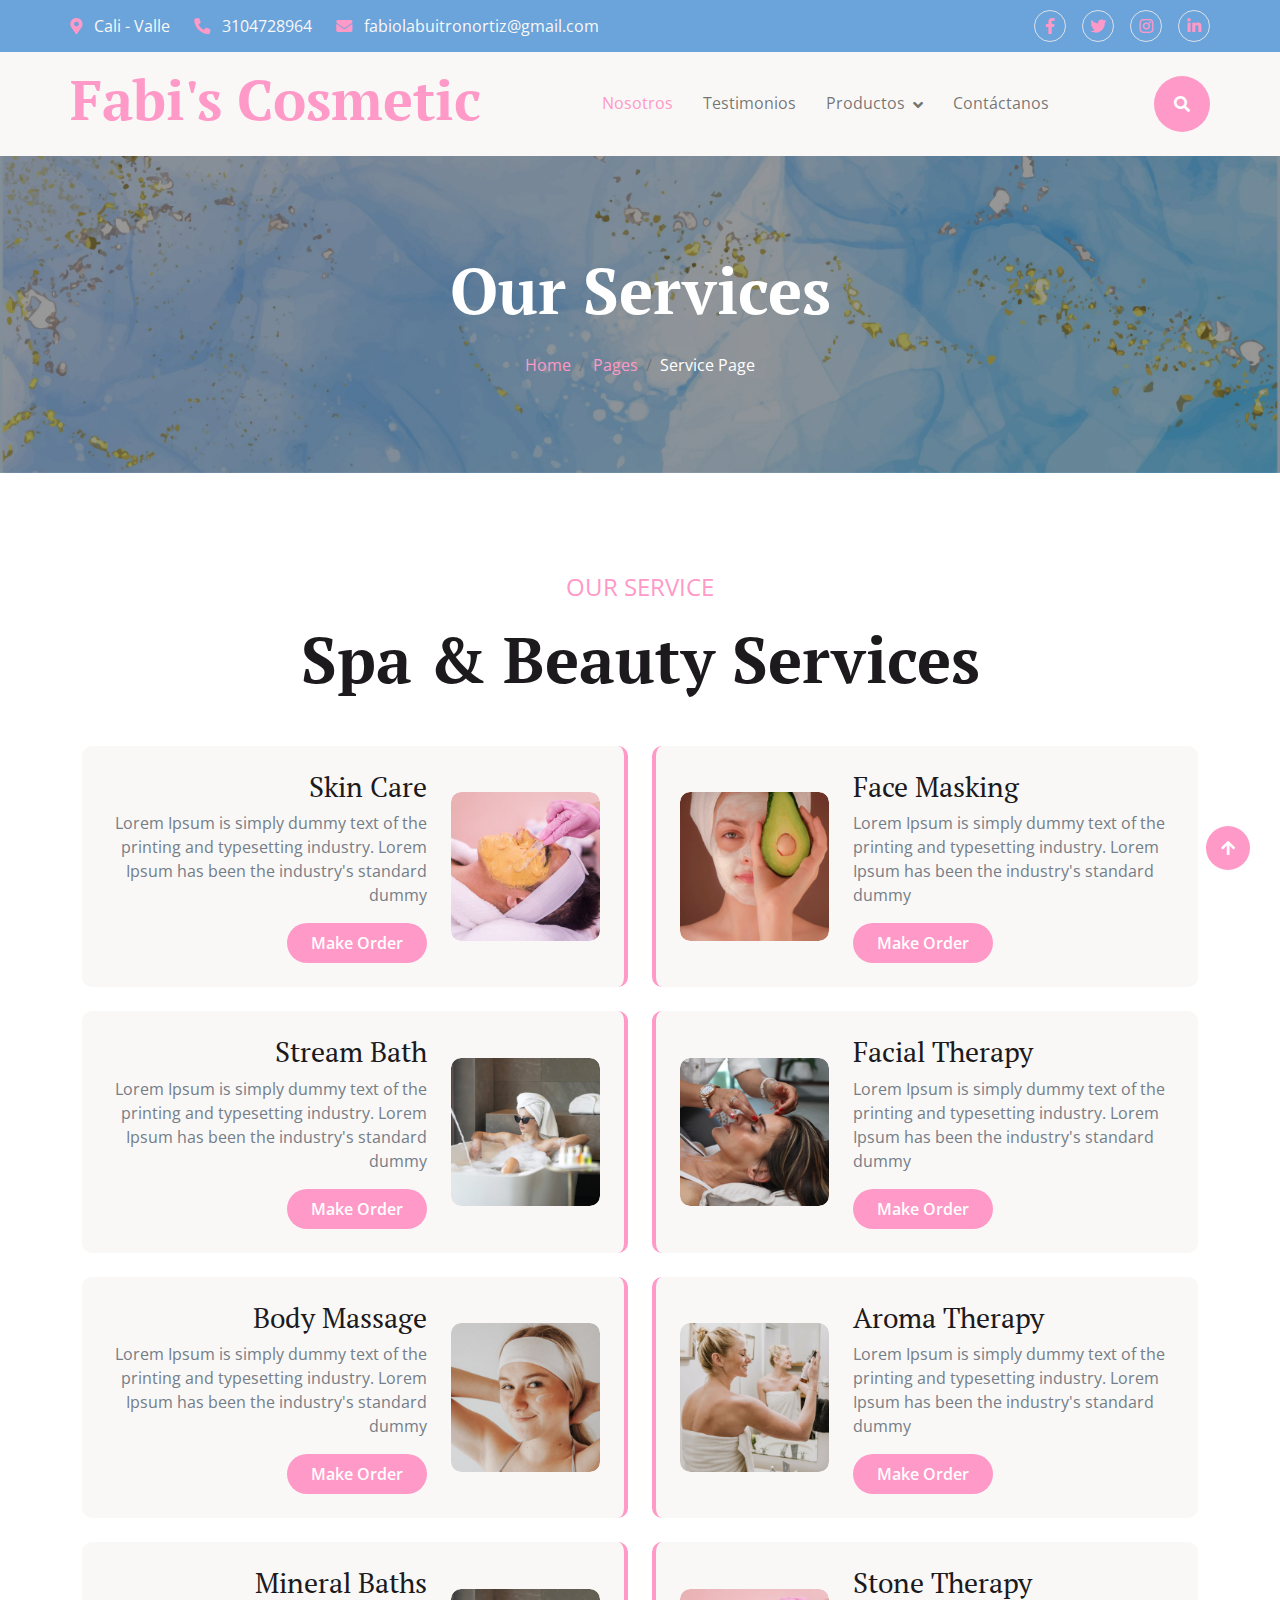
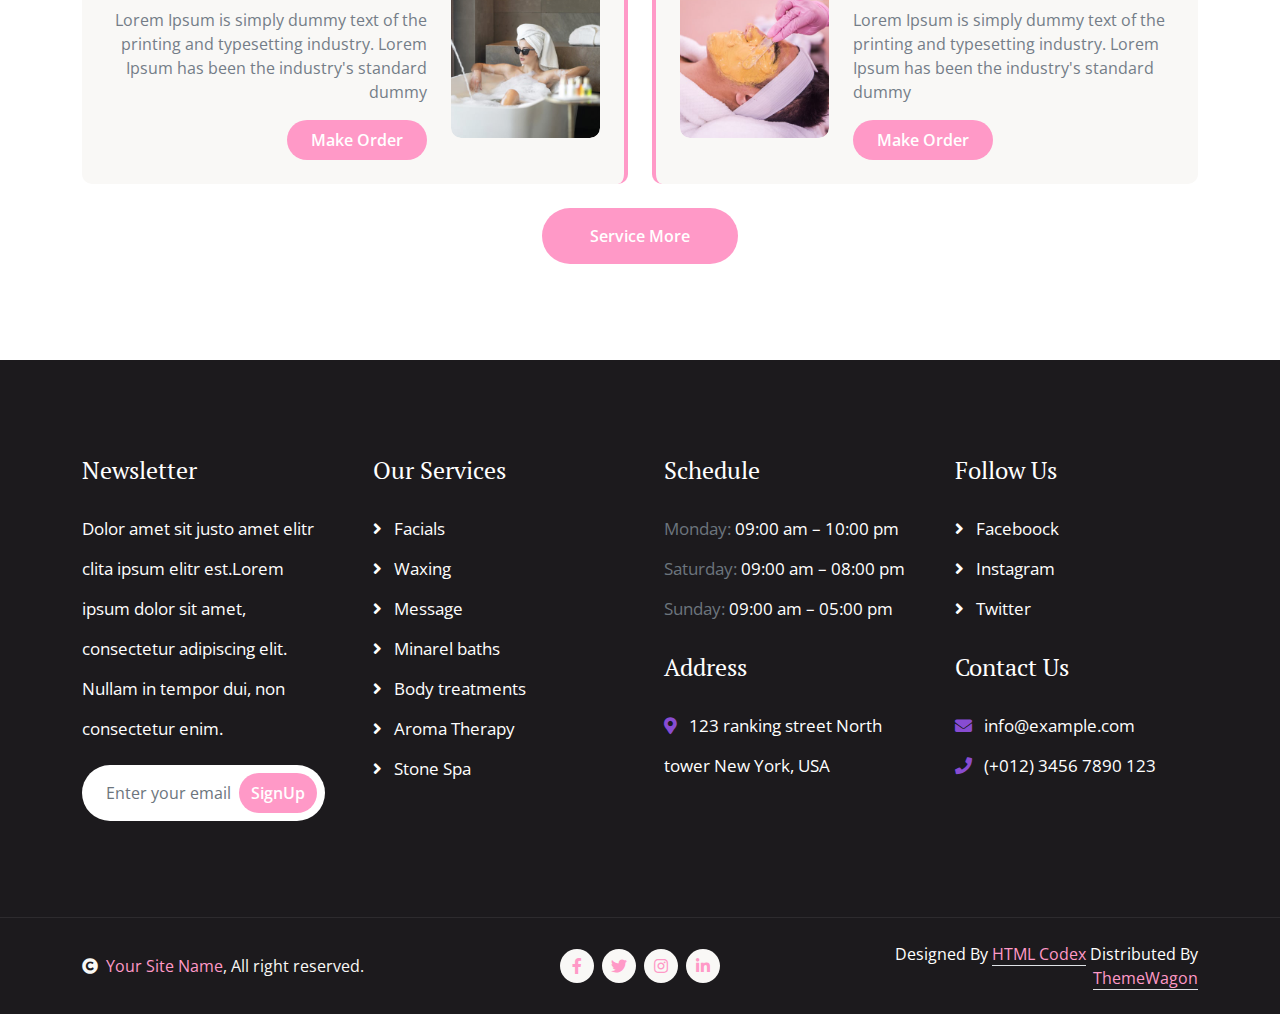
<file: service.html>
<!DOCTYPE html>
<html lang="en">

    <head>
        <meta charset="utf-8">
        <title>Sparlex - Spa Website Template</title>
        <meta content="width=device-width, initial-scale=1.0" name="viewport">
        <meta content="" name="Ingresa palabra clave">
        <meta content="" name="description">

        <!-- Google Web Fonts -->
        <link rel="preconnect" href="https://fonts.googleapis.com">
        <link rel="preconnect" href="https://fonts.gstatic.com" crossorigin>
        <link href="https://fonts.googleapis.com/css2?family=Open+Sans:wght@400;600&family=PT+Serif:wght@400;700&display=swap" rel="stylesheet"> 

        <!-- Icon Font Stylesheet -->
        <link rel="stylesheet" href="https://use.fontawesome.com/releases/v5.15.4/css/all.css"/>
        <link href="https://cdn.jsdelivr.net/npm/bootstrap-icons@1.4.1/font/bootstrap-icons.css" rel="stylesheet">

        <!-- Libraries Stylesheet -->
        <link href="lib/animate/animate.min.css" rel="stylesheet">
        <link href="lib/lightbox/css/lightbox.min.css" rel="stylesheet">
        <link href="lib/owlcarousel/assets/owl.carousel.min.css" rel="stylesheet">


        <!-- Customized Bootstrap Stylesheet -->
        <link href="css/bootstrap.min.css" rel="stylesheet">

        <!-- Template Stylesheet -->
        <link href="css/style.css" rel="stylesheet">
        <link rel="icon" href="./img/logoWeb.png">
    </head>

    <body>

        <!-- Spinner Start -->
        <div id="spinner" class="show w-100 vh-100 bg-white position-fixed translate-middle top-50 start-50  d-flex align-items-center justify-content-center">
            <div class="spinner-grow text-primary" role="status"></div>
        </div>
        <!-- Spinner End -->


        <!-- Navbar start -->
        <div class="container-fluid sticky-top px-0">
            <div class="container-fluid topbar d-none d-lg-block">
                <div class="container px-0">
                    <div class="row align-items-center">
                        <div class="col-lg-8">
                            <div class="d-flex flex-wrap">
                                <a href="#" class="me-4 text-light"><i class="fas fa-map-marker-alt text-primary me-2"></i> Cali - Valle </a>
                                <a href="#" class="me-4 text-light"><i class="fas fa-phone-alt text-primary me-2"></i> 3104728964 </a>
                                <a href="#" class="text-light"><i class="fas fa-envelope text-primary me-2"></i> fabiolabuitronortiz@gmail.com</a>
                            </div>

                        </div>
                        <div class="col-lg-4">
                            <div class="d-flex align-items-center justify-content-end">
                                <a href="#" class="me-3 btn-square border rounded-circle nav-fill"><i class="fab fa-facebook-f"></i></a>
                                <a href="#" class="me-3 btn-square border rounded-circle nav-fill"><i class="fab fa-twitter"></i></a>
                                <a href="#" class="me-3 btn-square border rounded-circle nav-fill"><i class="fab fa-instagram"></i></a>
                                <a href="#" class="btn-square border rounded-circle nav-fill"><i class="fab fa-linkedin-in"></i></a>
                            </div>
                        </div>
                    </div>
                </div>
            </div>
            <div class="container-fluid bg-light">
                <div class="container px-0">
                    <nav class="navbar navbar-light navbar-expand-xl">
                        <a href="index.html" class="navbar-brand">
                            <h1 class="text-primary display-4">Fabi's Cosmetic</h1>
                        </a>
                        <button class="navbar-toggler py-2 px-3" type="button" data-bs-toggle="collapse" data-bs-target="#navbarCollapse">
                            <span class="fa fa-bars text-primary"></span>
                        </button>
                        <div class="collapse navbar-collapse bg-light py-3" id="navbarCollapse">
                            <div class="navbar-nav mx-auto border-top">
                                <a href="index.html" class="nav-item nav-link active">Nosotros</a>
                                <a href="testimonial.html" class="nav-item nav-link">Testimonios</a>
                                <div class="nav-item dropdown">
                                    <a href="#" class="nav-link dropdown-toggle" data-bs-toggle="dropdown">Productos</a>
                                    <div class="dropdown-menu m-0 bg-secondary rounded-0">
                                        <a href="natura.html" class="dropdown-item">Natura</a>
                                        <a href="cyzone.html" class="dropdown-item">Cyzone</a>
                                        <a href="yambal.html" class="dropdown-item">Yanbal</a>
                                        <a href="lbel.html" class="dropdown-item">L'bel</a>
                                        <a href="cuidadocapilar.html" class="dropdown-item">Cuidado capilar</a>
                                    </div>
                                </div>
                                <a href="contact.html" class="nav-item nav-link">Contáctanos</a>
                            </div>
                            <div class="d-flex align-items-center flex-nowrap pt-xl-0">
                                <button class="btn-search btn btn-primary btn-primary-outline-0 rounded-circle btn-lg-square" data-bs-toggle="modal" data-bs-target="#searchModal"><i class="fas fa-search"></i></button>
                            </div>
                        </div>
                    </nav>
                </div>
            </div>
        </div>
        <!-- Navbar End -->


        <!-- Modal Search Start -->
        <div class="modal fade" id="searchModal" tabindex="-1" aria-labelledby="exampleModalLabel" aria-hidden="true">
            <div class="modal-dialog modal-fullscreen">
                <div class="modal-content rounded-0">
                    <div class="modal-header">
                        <h5 class="modal-title" id="exampleModalLabel">Buscar por palabra clave</h5>
                        <button type="button" class="btn-close" data-bs-dismiss="modal" aria-label="Close"></button>
                    </div>
                    <div class="modal-body d-flex align-items-center">
                        <div class="input-group w-75 mx-auto d-flex">
                            <input type="search" class="form-control p-3" placeholder="Ingresa palabra clave" aria-describedby="search-icon-1">
                            <span id="search-icon-1" class="input-group-text p-3"><i class="fa fa-search"></i></span>
                        </div>
                    </div>
                </div>
            </div>
        </div>
        <!-- Modal Search End -->



        <!-- Header Start -->
        <div class="container-fluid bg-breadcrumb py-5">
            <div class="container text-center py-5">
                <h3 class="text-white display-3 mb-4">Our Services</h1>
                <ol class="breadcrumb justify-content-center mb-0">
                    <li class="breadcrumb-item"><a href="index.html">Home</a></li>
                    <li class="breadcrumb-item"><a href="#">Pages</a></li>
                    <li class="breadcrumb-item active text-white">Service Page</li>
                </ol>    
            </div>
        </div>
        <!-- Header End -->

        
        <!-- Services Start -->
        <div class="container-fluid services py-5">
            <div class="container py-5">
                <div class="mx-auto text-center mb-5" style="max-width: 800px;">
                    <p class="fs-4 text-uppercase text-center text-primary">Our Service</p>
                    <h1 class="display-3">Spa & Beauty Services</h1>
                </div>
                <div class="row g-4">
                    <div class="col-lg-6">
                        <div class="services-item bg-light border-4 border-end border-primary rounded p-4">
                            <div class="row align-items-center">
                                <div class="col-8">
                                    <div class="services-content text-end">
                                        <h3>Skin Care</h3>
                                        <p>Lorem Ipsum is simply dummy text of the printing and typesetting industry. Lorem Ipsum has been the industry's standard dummy</p>
                                        <a href="#" class="btn btn-primary btn-primary-outline-0 rounded-pill py-2 px-4">Make Order</a>
                                    </div>
                                </div>
                                <div class="col-4">
                                    <div class="services-img d-flex align-items-center justify-content-center rounded">
                                        <img src="img/services-1.jpg" class="img-fluid rounded" alt="">
                                    </div>
                                </div>
                            </div>
                        </div>
                    </div>
                    <div class="col-lg-6">
                        <div class="services-item bg-light border-4 border-start border-primary rounded p-4">
                            <div class="row align-items-center">
                                <div class="col-4">
                                    <div class="services-img d-flex align-items-center justify-content-center rounded">
                                        <img src="img/services-2.jpg" class="img-fluid rounded" alt="">
                                    </div>
                                </div>
                                <div class="col-8">
                                    <div class="services-content text-start">
                                        <h3>Face Masking</h3>
                                        <p>Lorem Ipsum is simply dummy text of the printing and typesetting industry. Lorem Ipsum has been the industry's standard dummy</p>
                                        <a href="#" class="btn btn-primary btn-primary-outline-0 rounded-pill py-2 px-4">Make Order</a>
                                    </div>
                                </div>
                            </div>
                        </div>
                    </div>
                    <div class="col-lg-6">
                        <div class="services-item bg-light border-4 border-end border-primary rounded p-4">
                            <div class="row align-items-center">
                                <div class="col-8">
                                    <div class="services-content text-end">
                                        <h3>Stream Bath</h3>
                                        <p>Lorem Ipsum is simply dummy text of the printing and typesetting industry. Lorem Ipsum has been the industry's standard dummy</p>
                                        <a href="#" class="btn btn-primary btn-primary-outline-0 rounded-pill py-2 px-4">Make Order</a>
                                    </div>
                                </div>
                                <div class="col-4">
                                    <div class="services-img d-flex align-items-center justify-content-center rounded">
                                        <img src="img/services-3.jpg" class="img-fluid rounded" alt="">
                                    </div>
                                </div>
                            </div>
                        </div>
                    </div>
                    <div class="col-lg-6">
                        <div class="services-item bg-light border-4 border-start border-primary rounded p-4">
                            <div class="row align-items-center">
                                <div class="col-4">
                                    <div class="services-img d-flex align-items-center justify-content-center rounded">
                                        <img src="img/services-4.jpg" class="img-fluid rounded" alt="">
                                    </div>
                                </div>
                                <div class="col-8">
                                    <div class="services-content text-start">
                                        <h3>Facial Therapy</h3>
                                        <p>Lorem Ipsum is simply dummy text of the printing and typesetting industry. Lorem Ipsum has been the industry's standard dummy</p>
                                        <a href="#" class="btn btn-primary btn-primary-outline-0 rounded-pill py-2 px-4">Make Order</a>
                                    </div>
                                </div>
                            </div>
                        </div>
                    </div>
                    <div class="col-lg-6">
                        <div class="services-item bg-light border-4 border-end border-primary rounded p-4">
                            <div class="row align-items-center">
                                <div class="col-8">
                                    <div class="services-content text-end">
                                        <h3>Body Massage</h3>
                                        <p>Lorem Ipsum is simply dummy text of the printing and typesetting industry. Lorem Ipsum has been the industry's standard dummy</p>
                                        <a href="#" class="btn btn-primary btn-primary-outline-0 rounded-pill py-2 px-4">Make Order</a>
                                    </div>
                                </div>
                                <div class="col-4">
                                    <div class="services-img d-flex align-items-center justify-content-center rounded">
                                        <img src="img/services-5.jpg" class="img-fluid rounded" alt="">
                                    </div>
                                </div>
                            </div>
                        </div>
                    </div>
                    <div class="col-lg-6">
                        <div class="services-item bg-light border-4 border-start border-primary rounded p-4">
                            <div class="row align-items-center">
                                <div class="col-4">
                                    <div class="services-img d-flex align-items-center justify-content-center rounded">
                                        <img src="img/services-6.jpg" class="img-fluid rounded" alt="">
                                    </div>
                                </div>
                                <div class="col-8">
                                    <div class="services-content text-start">
                                        <h3>Aroma Therapy</h3>
                                        <p>Lorem Ipsum is simply dummy text of the printing and typesetting industry. Lorem Ipsum has been the industry's standard dummy</p>
                                        <a href="#" class="btn btn-primary btn-primary-outline-0 rounded-pill py-2 px-4">Make Order</a>
                                    </div>
                                </div>
                            </div>
                        </div>
                    </div>
                    <div class="col-lg-6">
                        <div class="services-item bg-light border-4 border-end border-primary rounded p-4">
                            <div class="row align-items-center">
                                <div class="col-8">
                                    <div class="services-content text-end">
                                        <h3>Mineral Baths</h3>
                                        <p>Lorem Ipsum is simply dummy text of the printing and typesetting industry. Lorem Ipsum has been the industry's standard dummy</p>
                                        <a href="#" class="btn btn-primary btn-primary-outline-0 rounded-pill py-2 px-4">Make Order</a>
                                    </div>
                                </div>
                                <div class="col-4">
                                    <div class="services-img d-flex align-items-center justify-content-center rounded">
                                        <img src="img/services-3.jpg" class="img-fluid rounded" alt="">
                                    </div>
                                </div>
                            </div>
                        </div>
                    </div>
                    <div class="col-lg-6">
                        <div class="services-item bg-light border-4 border-start border-primary rounded p-4">
                            <div class="row align-items-center">
                                <div class="col-4">
                                    <div class="services-img d-flex align-items-center justify-content-center rounded">
                                        <img src="img/services-1.jpg" class="img-fluid rounded" alt="">
                                    </div>
                                </div>
                                <div class="col-8">
                                    <div class="services-content text-start">
                                        <h3>Stone Therapy</h3>
                                        <p>Lorem Ipsum is simply dummy text of the printing and typesetting industry. Lorem Ipsum has been the industry's standard dummy</p>
                                        <a href="#" class="btn btn-primary btn-primary-outline-0 rounded-pill py-2 px-4">Make Order</a>
                                    </div>
                                </div>
                            </div>
                        </div>
                    </div>
                    <div class="col-12">
                        <div class="services-btn text-center">
                            <a href="#" class="btn btn-primary btn-primary-outline-0 rounded-pill py-3 px-5">Service More</a>
                        </div>
                    </div>
                </div>
            </div>
        </div>
        <!-- Services End -->



        <!-- Footer Start -->
        <div class="container-fluid footer py-5">
            <div class="container py-5">
                <div class="row g-5">
                    <div class="col-md-6 col-lg-6 col-xl-3">
                        <div class="footer-item">
                            <h4 class="mb-4 text-white">Newsletter</h4>
                            <p class="text-white">Dolor amet sit justo amet elitr clita ipsum elitr est.Lorem ipsum dolor sit amet, consectetur adipiscing elit. Nullam in tempor dui, non consectetur enim.</p>
                            <div class="position-relative mx-auto rounded-pill">
                                <input class="form-control rounded-pill border-0 w-100 py-3 ps-4 pe-5" type="text" placeholder="Enter your email">
                                <button type="button" class="btn btn-primary btn-primary-outline-0 rounded-pill position-absolute top-0 end-0 py-2 mt-2 me-2">SignUp</button>
                            </div>
                        </div>
                    </div>
                    <div class="col-md-6 col-lg-6 col-xl-3">
                        <div class="footer-item d-flex flex-column">
                            <h4 class="mb-4 text-white">Our Services</h4>
                            <a href=""><i class="fas fa-angle-right me-2"></i> Facials</a>
                            <a href=""><i class="fas fa-angle-right me-2"></i> Waxing</a>
                            <a href=""><i class="fas fa-angle-right me-2"></i> Message</a>
                            <a href=""><i class="fas fa-angle-right me-2"></i> Minarel baths</a>
                            <a href=""><i class="fas fa-angle-right me-2"></i> Body treatments</a>
                            <a href=""><i class="fas fa-angle-right me-2"></i> Aroma Therapy</a>
                            <a href=""><i class="fas fa-angle-right me-2"></i> Stone Spa</a>
                        </div>
                    </div>
                    <div class="col-md-6 col-lg-6 col-xl-3">
                        <div class="footer-item d-flex flex-column">
                            <h4 class="mb-4 text-white">Schedule</h4>
                            <p class="text-muted mb-0">Monday: <span class="text-white"> 09:00 am – 10:00 pm</span></p>
                            <p class="text-muted mb-0">Saturday: <span class="text-white"> 09:00 am – 08:00 pm</span></p>
                            <p class="text-muted mb-0">Sunday: <span class="text-white"> 09:00 am – 05:00 pm</span></p>
                            <h4 class="my-4 text-white">Address</h4>
                            <p class="mb-0"><i class="fas fa-map-marker-alt text-secondary me-2"></i> 123 ranking street North tower New York, USA</p>
                        </div>
                    </div>
                    <div class="col-md-6 col-lg-6 col-xl-3">
                        <div class="footer-item d-flex flex-column">
                            <h4 class="mb-4 text-white">Follow Us</h4>
                            <a href=""><i class="fas fa-angle-right me-2"></i> Faceboock</a>
                            <a href=""><i class="fas fa-angle-right me-2"></i> Instagram</a>
                            <a href=""><i class="fas fa-angle-right me-2"></i> Twitter</a>
                            <h4 class="my-4 text-white">Contact Us</h4>
                            <p class="mb-0"><i class="fas fa-envelope text-secondary me-2"></i> info@example.com</p>
                            <p class="mb-0"><i class="fas fa-phone text-secondary me-2"></i> (+012) 3456 7890 123</p>
                        </div>
                    </div>
                </div>
            </div>
        </div>
        <!-- Footer End -->



        <!-- Copyright Start -->
        <div class="container-fluid copyright py-4">
            <div class="container">
                <div class="row g-4 align-items-center">
                    <div class="col-md-4 text-center text-md-start mb-md-0">
                        <span class="text-light"><a href="#"><i class="fas fa-copyright text-light me-2"></i>Your Site Name</a>, All right reserved.</span>
                    </div>
                    <div class="col-md-4">
                        <div class="d-flex justify-content-center">
                            <a href="" class="btn btn-light btn-light-outline-0 btn-sm-square rounded-circle me-2"><i class="fab fa-facebook-f"></i></a>
                            <a href="" class="btn btn-light btn-light-outline-0 btn-sm-square rounded-circle me-2"><i class="fab fa-twitter"></i></a>
                            <a href="" class="btn btn-light btn-light-outline-0 btn-sm-square rounded-circle me-2"><i class="fab fa-instagram"></i></a>
                            <a href="" class="btn btn-light btn-light-outline-0 btn-sm-square rounded-circle me-0"><i class="fab fa-linkedin-in"></i></a>
                        </div>
                    </div>
                    <div class="col-md-4 text-center text-md-end text-white">
                        <!--/*** This template is free as long as you keep the below author’s credit link/attribution link/backlink. ***/-->
                        <!--/*** If you'd like to use the template without the below author’s credit link/attribution link/backlink, ***/-->
                        <!--/*** you can purchase the Credit Removal License from "https://htmlcodex.com/credit-removal". ***/-->
                        Designed By <a class="border-bottom" href="https://htmlcodex.com">HTML Codex</a> Distributed By <a class="border-bottom" href="https://themewagon.com">ThemeWagon</a>
                    </div>
                </div>
            </div>
        </div>
        <!-- Copyright End -->



        <!-- Back to Top -->
        <a href="#" class="btn btn-primary btn-primary-outline-0 btn-md-square rounded-circle back-to-top"><i class="fa fa-arrow-up"></i></a>   

        
    <!-- JavaScript Libraries -->
    <script src="https://ajax.googleapis.com/ajax/libs/jquery/3.6.4/jquery.min.js"></script>
    <script src="https://cdn.jsdelivr.net/npm/bootstrap@5.0.0/dist/js/bootstrap.bundle.min.js"></script>
    <script src="lib/wow/wow.min.js"></script>
    <script src="lib/easing/easing.min.js"></script>
    <script src="lib/waypoints/waypoints.min.js"></script>
    <script src="lib/counterup/counterup.min.js"></script>
    <script src="lib/lightbox/js/lightbox.min.js"></script>
    <script src="lib/owlcarousel/owl.carousel.min.js"></script>

    <!-- Template Javascript -->
    <script src="js/main.js"></script>
    </body>

</html>
</file>
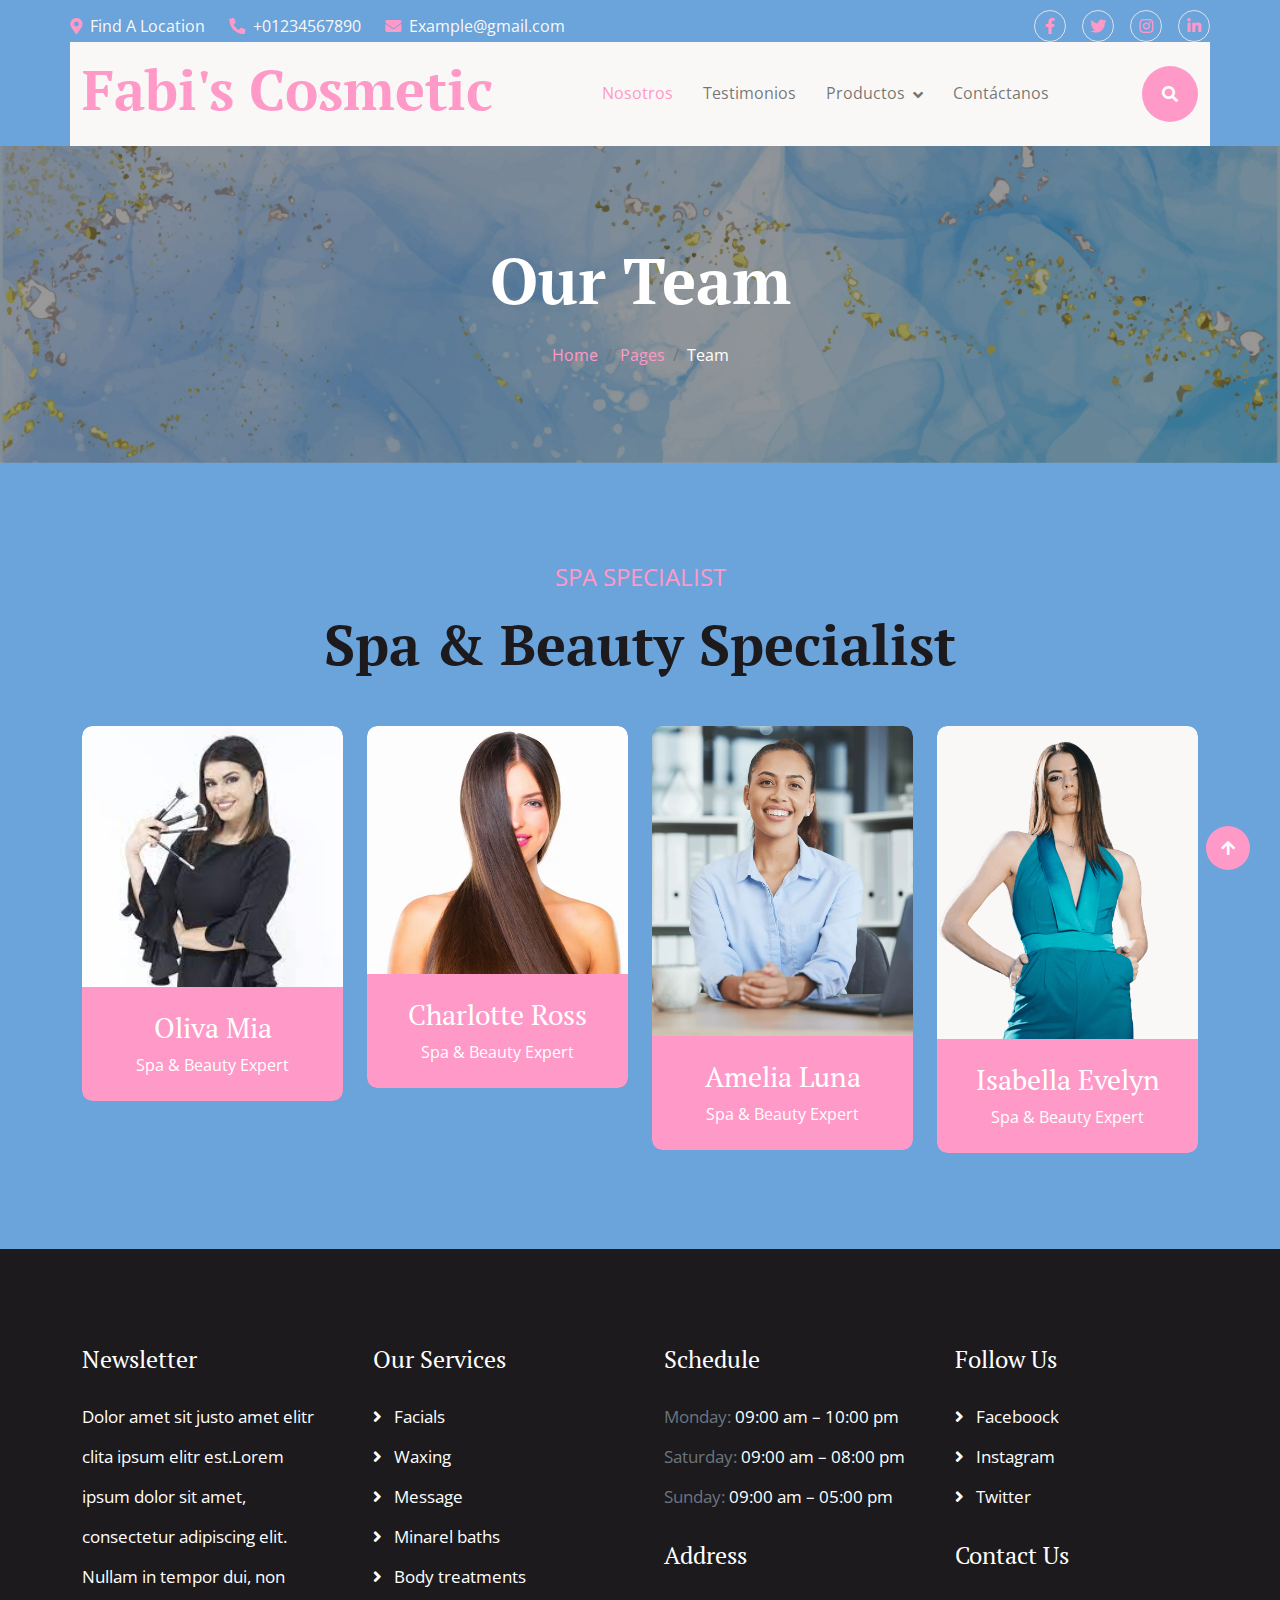
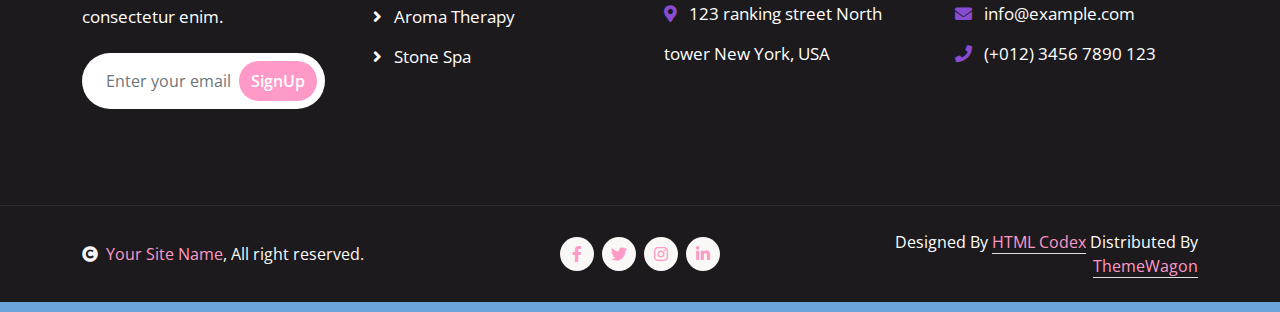
<file: team.html>
<!DOCTYPE html>
<html lang="en">

    <head>
        <meta charset="utf-8">
        <title>Fabi's Cosmetic</title>
        <meta content="width=device-width, initial-scale=1.0" name="viewport">
        <meta content="" name="Ingresa palabra clave">
        <meta content="" name="description">

        <!-- Google Web Fonts -->
        <link rel="preconnect" href="https://fonts.googleapis.com">
        <link rel="preconnect" href="https://fonts.gstatic.com" crossorigin>
        <link href="https://fonts.googleapis.com/css2?family=Open+Sans:wght@400;600&family=PT+Serif:wght@400;700&display=swap" rel="stylesheet"> 

        <!-- Icon Font Stylesheet -->
        <link rel="stylesheet" href="https://use.fontawesome.com/releases/v5.15.4/css/all.css"/>
        <link href="https://cdn.jsdelivr.net/npm/bootstrap-icons@1.4.1/font/bootstrap-icons.css" rel="stylesheet">

        <!-- Libraries Stylesheet -->
        <link href="lib/animate/animate.min.css" rel="stylesheet">
        <link href="lib/lightbox/css/lightbox.min.css" rel="stylesheet">
        <link href="lib/owlcarousel/assets/owl.carousel.min.css" rel="stylesheet">


        <!-- Customized Bootstrap Stylesheet -->
        <link href="css/bootstrap.min.css" rel="stylesheet">

        <!-- Template Stylesheet -->
        <link href="css/style.css" rel="stylesheet">
        <link rel="icon" href="./img/logoWeb.png">
    </head>

    <body>

        <!-- Spinner Start -->
        <div id="spinner" class="show w-100 vh-100 bg-white position-fixed translate-middle top-50 start-50  d-flex align-items-center justify-content-center">
            <div class="spinner-grow text-primary" role="status"></div>
        </div>
        <!-- Spinner End -->


        <!-- Navbar start -->
        <div class="container-fluid sticky-top px-0">
            <div class="container-fluid topbar d-none d-lg-block">
                <div class="container px-0">
                    <div class="row align-items-center">
                        <div class="col-lg-8">
                            <div class="d-flex flex-wrap">
                                <a href="#" class="me-4 text-light"><i class="fas fa-map-marker-alt text-primary me-2"></i>Find A Location</a>
                                <a href="#" class="me-4 text-light"><i class="fas fa-phone-alt text-primary me-2"></i>+01234567890</a>
                                <a href="#" class="text-light"><i class="fas fa-envelope text-primary me-2"></i>Example@gmail.com</a>
                            </div>

                        </div>
                        <div class="col-lg-4">
                            <div class="d-flex align-items-center justify-content-end">
                                <a href="#" class="me-3 btn-square border rounded-circle nav-fill"><i class="fab fa-facebook-f"></i></a>
                                <a href="#" class="me-3 btn-square border rounded-circle nav-fill"><i class="fab fa-twitter"></i></a>
                                <a href="#" class="me-3 btn-square border rounded-circle nav-fill"><i class="fab fa-instagram"></i></a>
                                <a href="#" class="btn-square border rounded-circle nav-fill"><i class="fab fa-linkedin-in"></i></a>
                            </div>
                </div>
            </div>
            <div class="container-fluid bg-light">
                <div class="container px-0">
                    <nav class="navbar navbar-light navbar-expand-xl">
                        <a href="index.html" class="navbar-brand">
                            <h1 class="text-primary display-4">Fabi's Cosmetic</h1>
                        </a>
                        <button class="navbar-toggler py-2 px-3" type="button" data-bs-toggle="collapse" data-bs-target="#navbarCollapse">
                            <span class="fa fa-bars text-primary"></span>
                        </button>
                        <div class="collapse navbar-collapse bg-light py-3" id="navbarCollapse">
                            <div class="navbar-nav mx-auto border-top">
                                <a href="index.html" class="nav-item nav-link active">Nosotros</a>
                                <a href="testimonial.html" class="nav-item nav-link">Testimonios</a>
                                <div class="nav-item dropdown">
                                    <a href="#" class="nav-link dropdown-toggle" data-bs-toggle="dropdown">Productos</a>
                                    <div class="dropdown-menu m-0 bg-secondary rounded-0">
                                        <a href="natura.html" class="dropdown-item">Natura</a>
                                        <a href="cyzone.html" class="dropdown-item">Cyzone</a>
                                        <a href="yambal.html" class="dropdown-item">Yanbal</a>
                                        <a href="lbel.html" class="dropdown-item">L'bel</a>
                                        <a href="cuidadocapilar.html" class="dropdown-item">Cuidado capilar</a>
                                    </div>
                                </div>
                                <a href="contact.html" class="nav-item nav-link">Contáctanos</a>
                            </div>
                            <div class="d-flex align-items-center flex-nowrap pt-xl-0">
                                <button class="btn-search btn btn-primary btn-primary-outline-0 rounded-circle btn-lg-square" data-bs-toggle="modal" data-bs-target="#searchModal"><i class="fas fa-search"></i></button>
                            </div>
                        </div>
                    </nav>
                </div>
            </div>
        </div>
        <!-- Navbar End -->


        <!-- Modal Search Start -->
        <div class="modal fade" id="searchModal" tabindex="-1" aria-labelledby="exampleModalLabel" aria-hidden="true">
            <div class="modal-dialog modal-fullscreen">
                <div class="modal-content rounded-0">
                    <div class="modal-header">
                        <h5 class="modal-title" id="exampleModalLabel">Buscar por palabra clave</h5>
                        <button type="button" class="btn-close" data-bs-dismiss="modal" aria-label="Close"></button>
                    </div>
                    <div class="modal-body d-flex align-items-center">
                        <div class="input-group w-75 mx-auto d-flex">
                            <input type="search" class="form-control p-3" placeholder="Ingresa palabra clave" aria-describedby="search-icon-1">
                            <span id="search-icon-1" class="input-group-text p-3"><i class="fa fa-search"></i></span>
                        </div>
                    </div>
                </div>
            </div>
        </div>
        <!-- Modal Search End -->



        <!-- Header Start -->
        <div class="container-fluid bg-breadcrumb py-5">
            <div class="container text-center py-5">
                <h3 class="text-white display-3 mb-4">Our Team</h1>
                <ol class="breadcrumb justify-content-center mb-0">
                    <li class="breadcrumb-item"><a href="index.html">Home</a></li>
                    <li class="breadcrumb-item"><a href="#">Pages</a></li>
                    <li class="breadcrumb-item active text-white">Team</li>
                </ol>    
            </div>
        </div>
        <!-- Header End -->

        
        <!-- Team Start -->
        <div class="container-fluid team py-5">
            <div class="container py-5">
                <div class="text-center mx-auto mb-5" style="max-width: 800px;">
                    <p class="fs-4 text-uppercase text-primary">Spa Specialist</p>
                    <h1 class="display-4 mb-4">Spa & Beauty Specialist</h1>
                </div>
                <div class="row g-4">
                    <div class="col-md-6 col-lg-6 col-xl-3">
                        <div class="team-item">
                            <div class="team-img rounded-top">
                                <img src="img/team-1.png" class="img-fluid w-100 rounded-top bg-light" alt="">
                            </div>
                            <div class="team-text rounded-bottom text-center p-4">
                                <h3 class="text-white">Oliva Mia</h3>
                                <p class="mb-0 text-white">Spa & Beauty Expert</p>
                            </div>
                            <div class="team-social">
                                <a class="btn btn-light btn-light-outline-0 btn-square rounded-circle mb-2" href="#"><i class="fab fa-twitter"></i></a>
                                <a class="btn btn-light btn-light-outline-0 btn-square rounded-circle mb-2" href="#"><i class="fab fa-facebook-f"></i></a>
                                <a class="btn btn-light btn-light-outline-0 btn-square rounded-circle mb-2" href="#"><i class="fab fa-linkedin-in"></i></a>
                                <a class="btn btn-light btn-light-outline-0 btn-square rounded-circle" href="#"><i class="fab fa-instagram"></i></a>
                            </div>
                        </div>
                    </div>
                    <div class="col-md-6 col-lg-6 col-xl-3">
                        <div class="team-item">
                            <div class="team-img rounded-top">
                                <img src="img/team-2.png" class="img-fluid w-100 rounded-top bg-light" alt="">
                            </div>
                            <div class="team-text rounded-bottom text-center p-4">
                                <h3 class="text-white">Charlotte Ross</h3>
                                <p class="mb-0 text-white">Spa & Beauty Expert</p>
                            </div>
                            <div class="team-social">
                                <a class="btn btn-light btn-light-outline-0 btn-square rounded-circle mb-2" href="#"><i class="fab fa-twitter"></i></a>
                                <a class="btn btn-light btn-light-outline-0 btn-square rounded-circle mb-2" href="#"><i class="fab fa-facebook-f"></i></a>
                                <a class="btn btn-light btn-light-outline-0 btn-square rounded-circle mb-2" href="#"><i class="fab fa-linkedin-in"></i></a>
                                <a class="btn btn-light btn-light-outline-0 btn-square rounded-circle" href="#"><i class="fab fa-instagram"></i></a>
                            </div>
                        </div>
                    </div>
                    <div class="col-md-6 col-lg-6 col-xl-3">
                        <div class="team-item">
                            <div class="team-img rounded-top">
                                <img src="img/team-3.png" class="img-fluid w-100 rounded-top bg-light" alt="">
                            </div>
                            <div class="team-text rounded-bottom text-center p-4">
                                <h3 class="text-white">Amelia Luna</h3>
                                <p class="mb-0 text-white">Spa & Beauty Expert</p>
                            </div>
                            <div class="team-social">
                                <a class="btn btn-light btn-light-outline-0 btn-square rounded-circle mb-2" href="#"><i class="fab fa-twitter"></i></a>
                                <a class="btn btn-light btn-light-outline-0 btn-square rounded-circle mb-2" href="#"><i class="fab fa-facebook-f"></i></a>
                                <a class="btn btn-light btn-light-outline-0 btn-square rounded-circle mb-2" href="#"><i class="fab fa-linkedin-in"></i></a>
                                <a class="btn btn-light btn-light-outline-0 btn-square rounded-circle" href="#"><i class="fab fa-instagram"></i></a>
                            </div>
                        </div>
                    </div>
                    <div class="col-md-6 col-lg-6 col-xl-3">
                        <div class="team-item">
                            <div class="team-img rounded-top">
                                <img src="img/team-4.png" class="img-fluid w-100 rounded-top bg-light" alt="">
                            </div>
                            <div class="team-text rounded-bottom text-center p-4">
                                <h3 class="text-white">Isabella Evelyn</h3>
                                <p class="mb-0 text-white">Spa & Beauty Expert</p>
                            </div>
                            <div class="team-social">
                                <a class="btn btn-light btn-light-outline-0 btn-square rounded-circle mb-2" href="#"><i class="fab fa-twitter"></i></a>
                                <a class="btn btn-light btn-light-outline-0 btn-square rounded-circle mb-2" href="#"><i class="fab fa-facebook-f"></i></a>
                                <a class="btn btn-light btn-light-outline-0 btn-square rounded-circle mb-2" href="#"><i class="fab fa-linkedin-in"></i></a>
                                <a class="btn btn-light btn-light-outline-0 btn-square rounded-circle" href="#"><i class="fab fa-instagram"></i></a>
                            </div>
                        </div>
                    </div>
                </div>
            </div>
        </div>
        <!-- Team End -->



        <!-- Footer Start -->
        <div class="container-fluid footer py-5">
            <div class="container py-5">
                <div class="row g-5">
                    <div class="col-md-6 col-lg-6 col-xl-3">
                        <div class="footer-item">
                            <h4 class="mb-4 text-white">Newsletter</h4>
                            <p class="text-white">Dolor amet sit justo amet elitr clita ipsum elitr est.Lorem ipsum dolor sit amet, consectetur adipiscing elit. Nullam in tempor dui, non consectetur enim.</p>
                            <div class="position-relative mx-auto rounded-pill">
                                <input class="form-control rounded-pill border-0 w-100 py-3 ps-4 pe-5" type="text" placeholder="Enter your email">
                                <button type="button" class="btn btn-primary btn-primary-outline-0 rounded-pill position-absolute top-0 end-0 py-2 mt-2 me-2">SignUp</button>
                            </div>
                        </div>
                    </div>
                    <div class="col-md-6 col-lg-6 col-xl-3">
                        <div class="footer-item d-flex flex-column">
                            <h4 class="mb-4 text-white">Our Services</h4>
                            <a href=""><i class="fas fa-angle-right me-2"></i> Facials</a>
                            <a href=""><i class="fas fa-angle-right me-2"></i> Waxing</a>
                            <a href=""><i class="fas fa-angle-right me-2"></i> Message</a>
                            <a href=""><i class="fas fa-angle-right me-2"></i> Minarel baths</a>
                            <a href=""><i class="fas fa-angle-right me-2"></i> Body treatments</a>
                            <a href=""><i class="fas fa-angle-right me-2"></i> Aroma Therapy</a>
                            <a href=""><i class="fas fa-angle-right me-2"></i> Stone Spa</a>
                        </div>
                    </div>
                    <div class="col-md-6 col-lg-6 col-xl-3">
                        <div class="footer-item d-flex flex-column">
                            <h4 class="mb-4 text-white">Schedule</h4>
                            <p class="text-muted mb-0">Monday: <span class="text-white"> 09:00 am – 10:00 pm</span></p>
                            <p class="text-muted mb-0">Saturday: <span class="text-white"> 09:00 am – 08:00 pm</span></p>
                            <p class="text-muted mb-0">Sunday: <span class="text-white"> 09:00 am – 05:00 pm</span></p>
                            <h4 class="my-4 text-white">Address</h4>
                            <p class="mb-0"><i class="fas fa-map-marker-alt text-secondary me-2"></i> 123 ranking street North tower New York, USA</p>
                        </div>
                    </div>
                    <div class="col-md-6 col-lg-6 col-xl-3">
                        <div class="footer-item d-flex flex-column">
                            <h4 class="mb-4 text-white">Follow Us</h4>
                            <a href=""><i class="fas fa-angle-right me-2"></i> Faceboock</a>
                            <a href=""><i class="fas fa-angle-right me-2"></i> Instagram</a>
                            <a href=""><i class="fas fa-angle-right me-2"></i> Twitter</a>
                            <h4 class="my-4 text-white">Contact Us</h4>
                            <p class="mb-0"><i class="fas fa-envelope text-secondary me-2"></i> info@example.com</p>
                            <p class="mb-0"><i class="fas fa-phone text-secondary me-2"></i> (+012) 3456 7890 123</p>
                        </div>
                    </div>
                </div>
            </div>
        </div>
        <!-- Footer End -->



        <!-- Copyright Start -->
        <div class="container-fluid copyright py-4">
            <div class="container">
                <div class="row g-4 align-items-center">
                    <div class="col-md-4 text-center text-md-start mb-md-0">
                        <span class="text-light"><a href="#"><i class="fas fa-copyright text-light me-2"></i>Your Site Name</a>, All right reserved.</span>
                    </div>
                    <div class="col-md-4">
                        <div class="d-flex justify-content-center">
                            <a href="" class="btn btn-light btn-light-outline-0 btn-sm-square rounded-circle me-2"><i class="fab fa-facebook-f"></i></a>
                            <a href="" class="btn btn-light btn-light-outline-0 btn-sm-square rounded-circle me-2"><i class="fab fa-twitter"></i></a>
                            <a href="" class="btn btn-light btn-light-outline-0 btn-sm-square rounded-circle me-2"><i class="fab fa-instagram"></i></a>
                            <a href="" class="btn btn-light btn-light-outline-0 btn-sm-square rounded-circle me-0"><i class="fab fa-linkedin-in"></i></a>
                        </div>
                    </div>
                    <div class="col-md-4 text-center text-md-end text-white">
                        <!--/*** This template is free as long as you keep the below author’s credit link/attribution link/backlink. ***/-->
                        <!--/*** If you'd like to use the template without the below author’s credit link/attribution link/backlink, ***/-->
                        <!--/*** you can purchase the Credit Removal License from "https://htmlcodex.com/credit-removal". ***/-->
                        Designed By <a class="border-bottom" href="https://htmlcodex.com">HTML Codex</a> Distributed By <a class="border-bottom" href="https://themewagon.com">ThemeWagon</a>
                    </div>
                </div>
            </div>
        </div>
        <!-- Copyright End -->



        <!-- Back to Top -->
        <a href="#" class="btn btn-primary btn-primary-outline-0 btn-md-square rounded-circle back-to-top"><i class="fa fa-arrow-up"></i></a>   

        
    <!-- JavaScript Libraries -->
    <script src="https://ajax.googleapis.com/ajax/libs/jquery/3.6.4/jquery.min.js"></script>
    <script src="https://cdn.jsdelivr.net/npm/bootstrap@5.0.0/dist/js/bootstrap.bundle.min.js"></script>
    <script src="lib/wow/wow.min.js"></script>
    <script src="lib/easing/easing.min.js"></script>
    <script src="lib/waypoints/waypoints.min.js"></script>
    <script src="lib/counterup/counterup.min.js"></script>
    <script src="lib/lightbox/js/lightbox.min.js"></script>
    <script src="lib/owlcarousel/owl.carousel.min.js"></script>

    <!-- Template Javascript -->
    <script src="js/main.js"></script>
    </body>

</html>
</file>
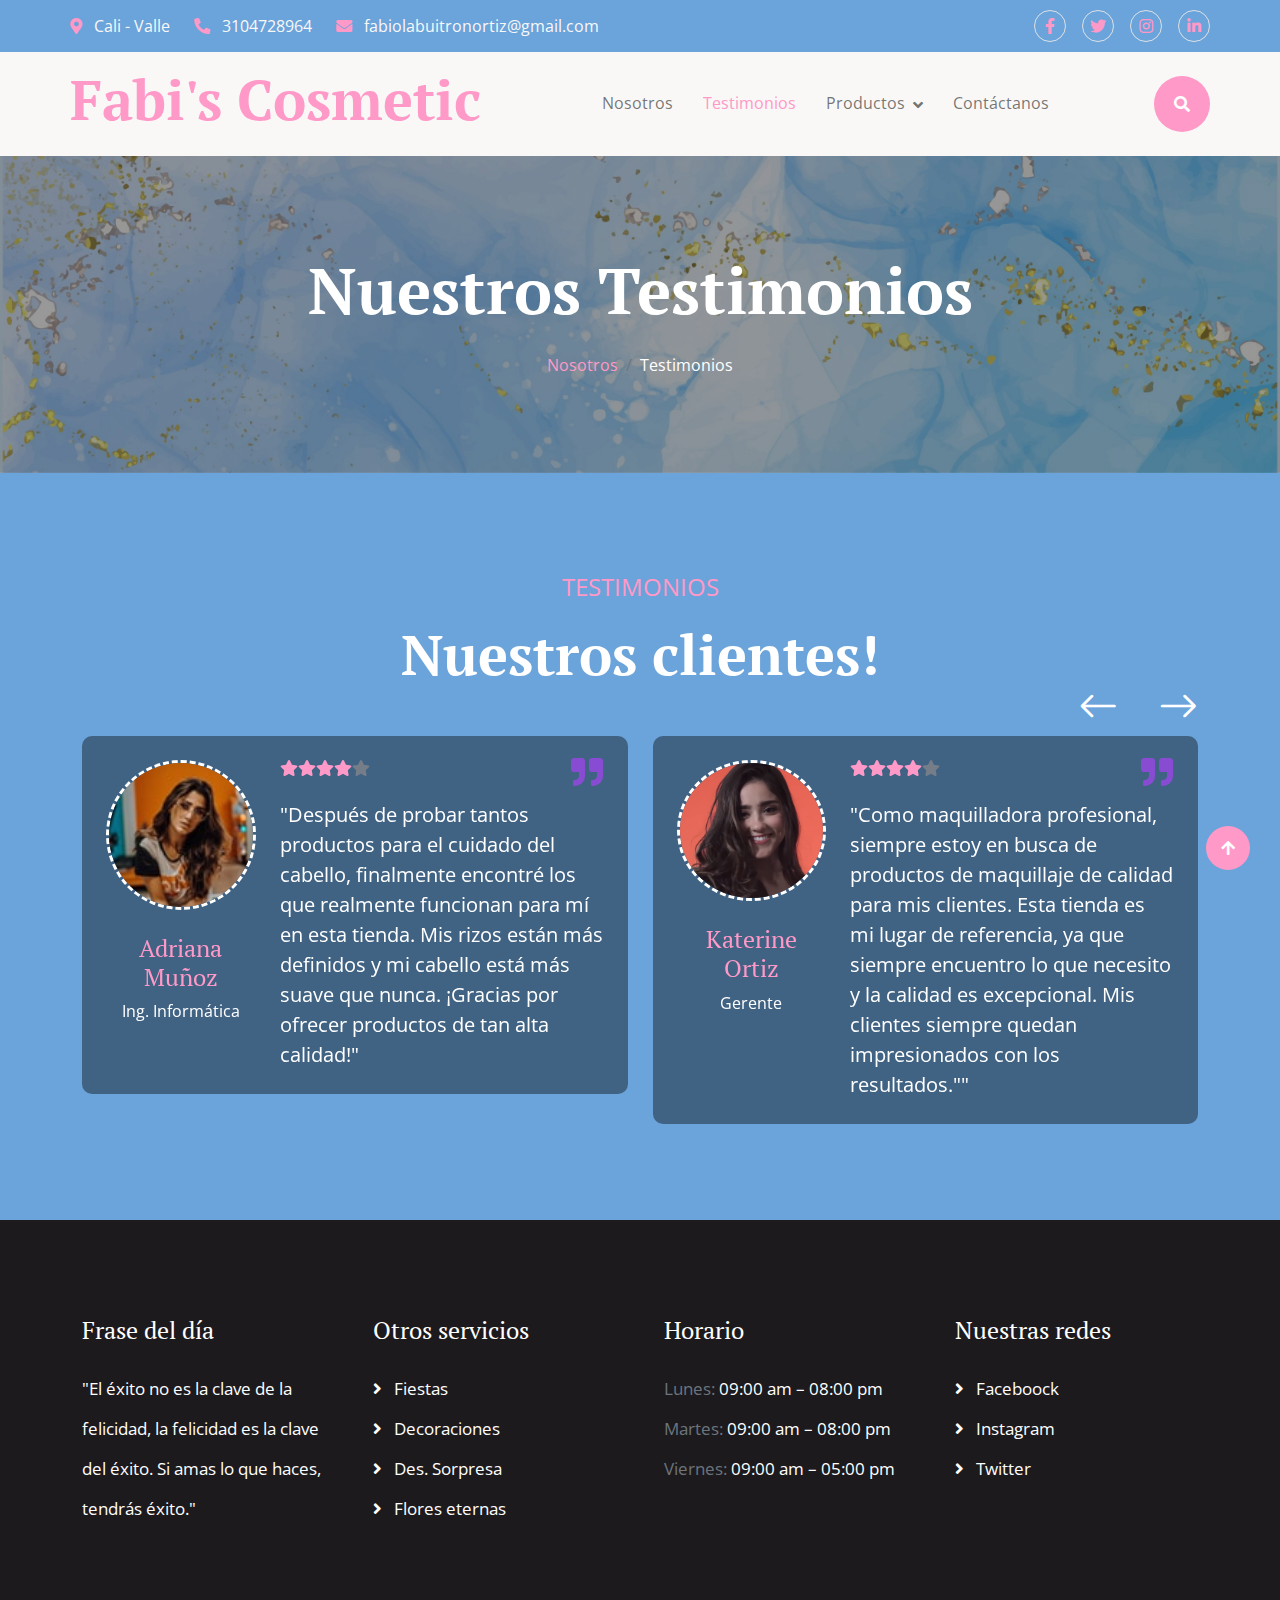
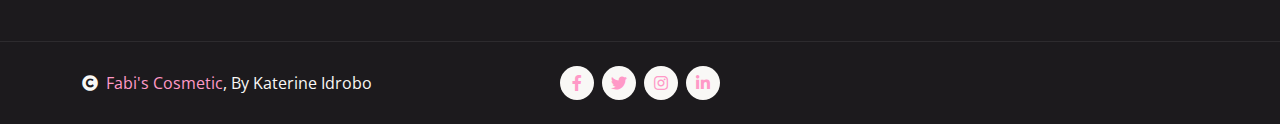
<file: testimonial.html>
<!DOCTYPE html>
<html lang="en">

    <head>
        <meta charset="utf-8">
        <title>Fabi's Cosmetic</title>
        <meta content="width=device-width, initial-scale=1.0" name="viewport">
        <meta content="" name="Ingresa palabra clave">
        <meta content="" name="description">

        <!-- Google Web Fonts -->
        <link rel="preconnect" href="https://fonts.googleapis.com">
        <link rel="preconnect" href="https://fonts.gstatic.com" crossorigin>
        <link href="https://fonts.googleapis.com/css2?family=Open+Sans:wght@400;600&family=PT+Serif:wght@400;700&display=swap" rel="stylesheet"> 

        <!-- Icon Font Stylesheet -->
        <link rel="stylesheet" href="https://use.fontawesome.com/releases/v5.15.4/css/all.css"/>
        <link href="https://cdn.jsdelivr.net/npm/bootstrap-icons@1.4.1/font/bootstrap-icons.css" rel="stylesheet">

        <!-- Libraries Stylesheet -->
        <link href="lib/animate/animate.min.css" rel="stylesheet">
        <link href="lib/lightbox/css/lightbox.min.css" rel="stylesheet">
        <link href="lib/owlcarousel/assets/owl.carousel.min.css" rel="stylesheet">


        <!-- Customized Bootstrap Stylesheet -->
        <link href="css/bootstrap.min.css" rel="stylesheet">

        <!-- Template Stylesheet -->
        <link href="css/style.css" rel="stylesheet">
        <link rel="icon" href="./img/logoWeb.png">
    </head>

    <body>

        <!-- Spinner Start -->
        <div id="spinner" class="show w-100 vh-100 bg-white position-fixed translate-middle top-50 start-50  d-flex align-items-center justify-content-center">
            <div class="spinner-grow text-primary" role="status"></div>
        </div>
        <!-- Spinner End -->


        <!-- Navbar start -->
        <div class="container-fluid sticky-top px-0">
            <div class="container-fluid topbar d-none d-lg-block">
                <div class="container px-0">
                    <div class="row align-items-center">
                        <div class="col-lg-8">
                            <div class="d-flex flex-wrap">
                                <a href="#" class="me-4 text-light"><i class="fas fa-map-marker-alt text-primary me-2"></i> Cali - Valle </a>
                                <a href="#" class="me-4 text-light"><i class="fas fa-phone-alt text-primary me-2"></i> 3104728964 </a>
                                <a href="#" class="text-light"><i class="fas fa-envelope text-primary me-2"></i> fabiolabuitronortiz@gmail.com</a>
                            </div>

                        </div>
                        <div class="col-lg-4">
                            <div class="d-flex align-items-center justify-content-end">
                                <a href="#" class="me-3 btn-square border rounded-circle nav-fill"><i class="fab fa-facebook-f"></i></a>
                                <a href="#" class="me-3 btn-square border rounded-circle nav-fill"><i class="fab fa-twitter"></i></a>
                                <a href="#" class="me-3 btn-square border rounded-circle nav-fill"><i class="fab fa-instagram"></i></a>
                                <a href="#" class="btn-square border rounded-circle nav-fill"><i class="fab fa-linkedin-in"></i></a>
                            </div>
                        </div>
                    </div>
                </div>
            </div>
            <div class="container-fluid bg-light">
                <div class="container px-0">
                    <nav class="navbar navbar-light navbar-expand-xl">
                        <a href="index.html" class="navbar-brand">
                            <h1 class="text-primary display-4">Fabi's Cosmetic</h1>
                        </a>
                        <button class="navbar-toggler py-2 px-3" type="button" data-bs-toggle="collapse" data-bs-target="#navbarCollapse">
                            <span class="fa fa-bars text-primary"></span>
                        </button>
                        <div class="collapse navbar-collapse bg-light py-3" id="navbarCollapse">
                            <div class="navbar-nav mx-auto border-top">
                                <a href="index.html" class="nav-item nav-link ">Nosotros</a>
                                <a href="testimonial.html" class="nav-item nav-link #747d8 active">Testimonios</a>
                                <div class="nav-item dropdown">
                                    <a href="#" class="nav-link dropdown-toggle" data-bs-toggle="dropdown">Productos</a>
                                    <div class="dropdown-menu m-0 bg-secondary rounded-0">
                                        <a href="natura.html" class="dropdown-item">Natura</a>
                                        <a href="cyzone.html" class="dropdown-item">Cyzone</a>
                                        <a href="yambal.html" class="dropdown-item">Yanbal</a>
                                        <a href="lbel.html" class="dropdown-item">L'bel</a>
                                        <a href="cuidadocapilar.html" class="dropdown-item">Cuidado capilar</a>
                                    </div>
                                </div>
                                <a href="contact.html" class="nav-item nav-link">Contáctanos</a>
                            </div>
                            <div class="d-flex align-items-center flex-nowrap pt-xl-0">
                                <button class="btn-search btn btn-primary btn-primary-outline-0 rounded-circle btn-lg-square" data-bs-toggle="modal" data-bs-target="#searchModal"><i class="fas fa-search"></i></button>
                            </div>
                        </div>
                    </nav>
                </div>
            </div>
        </div>
        <!-- Navbar End -->


        <!-- Modal Search Start -->
        <div class="modal fade" id="searchModal" tabindex="-1" aria-labelledby="exampleModalLabel" aria-hidden="true">
            <div class="modal-dialog modal-fullscreen">
                <div class="modal-content rounded-0">
                    <div class="modal-header">
                        <h5 class="modal-title" id="exampleModalLabel">Buscar por palabra clave</h5>
                        <button type="button" class="btn-close" data-bs-dismiss="modal" aria-label="Close"></button>
                    </div>
                    <div class="modal-body d-flex align-items-center">
                        <div class="input-group w-75 mx-auto d-flex">
                            <input type="search" class="form-control p-3" placeholder="Ingresa palabra clave" aria-describedby="search-icon-1">
                            <span id="search-icon-1" class="input-group-text p-3"><i class="fa fa-search"></i></span>
                        </div>
                    </div>
                </div>
            </div>
        </div>
        <!-- Modal Search End -->



        <!-- Header Start -->
        <div class="container-fluid bg-breadcrumb py-5">
            <div class="container text-center py-5">
                <h3 class="text-white display-3 mb-4">Nuestros Testimonios</h1>
                <ol class="breadcrumb justify-content-center mb-0">
                    <li class="breadcrumb-item"><a href="index.html">Nosotros</a></li>
                    <li class="breadcrumb-item active text-white">Testimonios</li>
                </ol>    
            </div>
        </div>
        <!-- Header End -->

        
        <!-- Testimonial Start -->
        <div class="container-fluid testimonial py-5" style="background: var(--bs-secondary);">
            <div class="container py-5">
                <div class="text-center mx-auto mb-5" style="max-width: 800px;">
                    <p class="fs-4 text-uppercase text-primary">Testimonios</p>
                    <h1 class="display-4 mb-4 text-white">Nuestros clientes!</h1>
                </div>
                <div class="owl-carousel testimonial-carousel">
                    <div class="testimonial-item rounded p-4">
                        <div class="row">
                            <div class="col-4">
                                <div class="d-flex flex-column mx-auto">
                                    <div class="rounded-circle mb-4" style="border: dashed; border-color: var(--bs-white);">
                                        <img src="img/testimonial-1.jpg" class="img-fluid rounded-circle" alt="">
                                    </div>
                                    <div class="text-center">
                                        <h4 class="mb-2 text-primary">Adriana Muñoz</h4>
                                        <p class="m-0 text-white">Ing. Informática</p>
                                    </div>
                                </div>
                            </div>
                            <div class="col-8">
                                <div class="position-absolute" style="top: 20px; right: 25px;">
                                    <i class="fa fa-quote-right fa-2x text-secondary"></i>
                                </div>
                                <div class="testimonial-content">
                                    <div class="d-flex mb-4">
                                        <i class="fas fa-star text-primary"></i>
                                        <i class="fas fa-star text-primary"></i>
                                        <i class="fas fa-star text-primary"></i>
                                        <i class="fas fa-star text-primary"></i>
                                        <i class="fas fa-star"></i>
                                    </div>
                                    <p class="fs-5 mb-0 text-white">"Después de probar tantos productos para el cuidado del cabello, finalmente encontré los que realmente funcionan para mí en esta tienda. Mis rizos están más definidos y mi cabello está más suave que nunca. ¡Gracias por ofrecer productos de tan alta calidad!"
                                    </p>
                                </div>
                            </div>
                        </div>
                    </div>
                    <div class="testimonial-item rounded p-4">
                        <div class="row">
                            <div class="col-4">
                                <div class="d-flex flex-column mx-auto">
                                    <div class="rounded-circle mb-4" style="border: dashed; border-color: var(--bs-white);">
                                        <img src="img/mujer-empresaria_1.jpg" class="img-fluid rounded-circle" alt="">
                                    </div>
                                    <div class="text-center">
                                        <h4 class="mb-2 text-primary">Katerine Ortiz</h4>
                                        <p class="m-0 text-white">Gerente</p>
                                    </div>
                                </div>
                            </div>
                            <div class="col-8">
                                <div class="position-absolute" style="top: 20px; right: 25px;">
                                    <i class="fa fa-quote-right fa-2x text-secondary"></i>
                                </div>
                                <div class="testimonial-content">
                                    <div class="d-flex mb-4">
                                        <i class="fas fa-star text-primary"></i>
                                        <i class="fas fa-star text-primary"></i>
                                        <i class="fas fa-star text-primary"></i>
                                        <i class="fas fa-star text-primary"></i>
                                        <i class="fas fa-star"></i>
                                    </div>
                                    <p class="fs-5 mb-0 text-white">"Como maquilladora profesional, siempre estoy en busca de productos de maquillaje de calidad para mis clientes. Esta tienda es mi lugar de referencia, ya que siempre encuentro lo que necesito y la calidad es excepcional. Mis clientes siempre quedan impresionados con los resultados.""
                                    </p>
                                </div>
                            </div>
                        </div>
                    </div>
                    <div class="testimonial-item rounded p-4">
                        <div class="row">
                            <div class="col-4">
                                <div class="d-flex flex-column mx-auto">
                                    <div class="rounded-circle mb-4" style="border: dashed; border-color: var(--bs-white);">
                                        <img src="img/testimonial-2.jpg" class="img-fluid rounded-circle" alt="">
                                    </div>
                                    <div class="text-center">
                                        <h4 class="mb-2 text-primary">Vanessa Santiago</h4>
                                        <p class="m-0 text-white">Contadora Pública</p>
                                    </div>
                                </div>
                            </div>
                            <div class="col-8">
                                <div class="position-absolute" style="top: 20px; right: 25px;">
                                    <i class="fa fa-quote-right fa-2x text-secondary"></i>
                                </div>
                                <div class="testimonial-content">
                                    <div class="d-flex mb-4">
                                        <i class="fas fa-star text-primary"></i>
                                        <i class="fas fa-star text-primary"></i>
                                        <i class="fas fa-star text-primary"></i>
                                        <i class="fas fa-star text-primary"></i>
                                        <i class="fas fa-star"></i>
                                    </div>
                                    <p class="fs-5 mb-0 text-white">"Nunca antes había sido tan fácil cuidar mi piel hasta que descubrí esta tienda. Los productos son efectivos y asequibles, y el equipo de atención al cliente siempre está dispuesto a ayudar y asesorar. ¡Definitivamente estoy satisfecha con mi experiencia de compra!" 
                                    </p>
                                </div>
                            </div>
                        </div>
                    </div>
                    <div class="testimonial-item rounded p-4">
                        <div class="row">
                            <div class="col-4">
                                <div class="d-flex flex-column mx-auto">
                                    <div class="rounded-circle mb-4" style="border: dashed; border-color: var(--bs-white);">
                                        <img src="img/testimonial-3.jpg" class="img-fluid rounded-circle" alt="">
                                    </div>
                                    <div class="text-center">
                                        <h4 class="mb-2 text-primary">Luciana Samboni</h4>
                                        <p class="m-0 text-white">Docente</p>
                                    </div>
                                </div>
                            </div>
                            <div class="col-8">
                                <div class="position-absolute" style="top: 20px; right: 25px;">
                                    <i class="fa fa-quote-right fa-2x text-secondary"></i>
                                </div>
                                <div class="testimonial-content">
                                    <div class="d-flex mb-4">
                                        <i class="fas fa-star text-primary"></i>
                                        <i class="fas fa-star text-primary"></i>
                                        <i class="fas fa-star text-primary"></i>
                                        <i class="fas fa-star text-primary"></i>
                                        <i class="fas fa-star"></i>
                                    </div>
                                    <p class="fs-5 mb-0 text-white">"¡Estoy encantada con los resultados de los productos de cuidado facial que compré aquí! Mi piel nunca se ha visto tan radiante y saludable. Definitivamente seguiré comprando aquí y recomendándolo a mis amigos y familiares."
                                    </p>
                                </div>
                            </div>
                        </div>
                    </div>
                </div>
            </div>
        </div>
        <!-- Testimonial End -->



        <!-- Footer Start -->
        <div class="container-fluid footer py-5">
            <div class="container py-5">
                <div class="row g-5">
                    <div class="col-md-6 col-lg-6 col-xl-3">
                        <div class="footer-item">
                            <h4 class="mb-4 text-white">Frase del día</h4>
                            <p class="text-white">
                                "El éxito no es la clave de la felicidad, la felicidad es la clave del éxito. Si amas lo que haces, tendrás éxito."</p>
                            <div class="position-relative mx-auto rounded-pill">
                                
                            </div>
                        </div>
                    </div>
                    <div class="col-md-6 col-lg-6 col-xl-3">
                        <div class="footer-item d-flex flex-column">
                            <h4 class="mb-4 text-white">Otros servicios</h4>
                            <a href=""><i class="fas fa-angle-right me-2"></i> Fiestas</a>
                            <a href=""><i class="fas fa-angle-right me-2"></i> Decoraciones</a>
                            <a href=""><i class="fas fa-angle-right me-2"></i> Des. Sorpresa</a>
                            <a href=""><i class="fas fa-angle-right me-2"></i> Flores eternas</a>
                        </div>
                    </div>
                    <div class="col-md-6 col-lg-6 col-xl-3">
                        <div class="footer-item d-flex flex-column">
                            <h4 class="mb-4 text-white">Horario</h4>
                            <p class="text-muted mb-0">Lunes: <span class="text-white"> 09:00 am – 08:00 pm</span></p>
                            <p class="text-muted mb-0">Martes: <span class="text-white"> 09:00 am – 08:00 pm</span></p>
                            <p class="text-muted mb-0">Viernes: <span class="text-white"> 09:00 am – 05:00 pm</span></p>
                        </div>
                    </div>
                    <div class="col-md-6 col-lg-6 col-xl-3">
                        <div class="footer-item d-flex flex-column">
                            <h4 class="mb-4 text-white">Nuestras redes</h4>
                            <a href=""><i class="fas fa-angle-right me-2"></i> Faceboock</a>
                            <a href=""><i class="fas fa-angle-right me-2"></i> Instagram</a>
                            <a href=""><i class="fas fa-angle-right me-2"></i> Twitter</a>
                        </div>
                    </div>
                </div>
            </div>
        </div>
        <!-- Footer End -->



        <!-- Copyright Start -->
        <div class="container-fluid copyright py-4">
            <div class="container">
                <div class="row g-4 align-items-center">
                    <div class="col-md-4 text-center text-md-start mb-md-0">
                        <span class="text-light"><a href="#"><i class="fas fa-copyright text-light me-2"></i>Fabi's Cosmetic</a>, By Katerine Idrobo </span>
                    </div>
                    <div class="col-md-4">
                        <div class="d-flex justify-content-center">
                            <a href="" class="btn btn-light btn-light-outline-0 btn-sm-square rounded-circle me-2"><i class="fab fa-facebook-f"></i></a>
                            <a href="" class="btn btn-light btn-light-outline-0 btn-sm-square rounded-circle me-2"><i class="fab fa-twitter"></i></a>
                            <a href="" class="btn btn-light btn-light-outline-0 btn-sm-square rounded-circle me-2"><i class="fab fa-instagram"></i></a>
                            <a href="" class="btn btn-light btn-light-outline-0 btn-sm-square rounded-circle me-0"><i class="fab fa-linkedin-in"></i></a>
                        </div>
                    </div>
                    
                </div>
            </div>
        </div>
        <!-- Copyright End -->



        <!-- Back to Top -->
        <a href="#" class="btn btn-primary btn-primary-outline-0 btn-md-square rounded-circle back-to-top"><i class="fa fa-arrow-up"></i></a>   

        
    <!-- JavaScript Libraries -->
    <script src="https://ajax.googleapis.com/ajax/libs/jquery/3.6.4/jquery.min.js"></script>
    <script src="https://cdn.jsdelivr.net/npm/bootstrap@5.0.0/dist/js/bootstrap.bundle.min.js"></script>
    <script src="lib/wow/wow.min.js"></script>
    <script src="lib/easing/easing.min.js"></script>
    <script src="lib/waypoints/waypoints.min.js"></script>
    <script src="lib/counterup/counterup.min.js"></script>
    <script src="lib/lightbox/js/lightbox.min.js"></script>
    <script src="lib/owlcarousel/owl.carousel.min.js"></script>

    <!-- Template Javascript -->
    <script src="js/main.js"></script>
    </body>

</html>
</file>
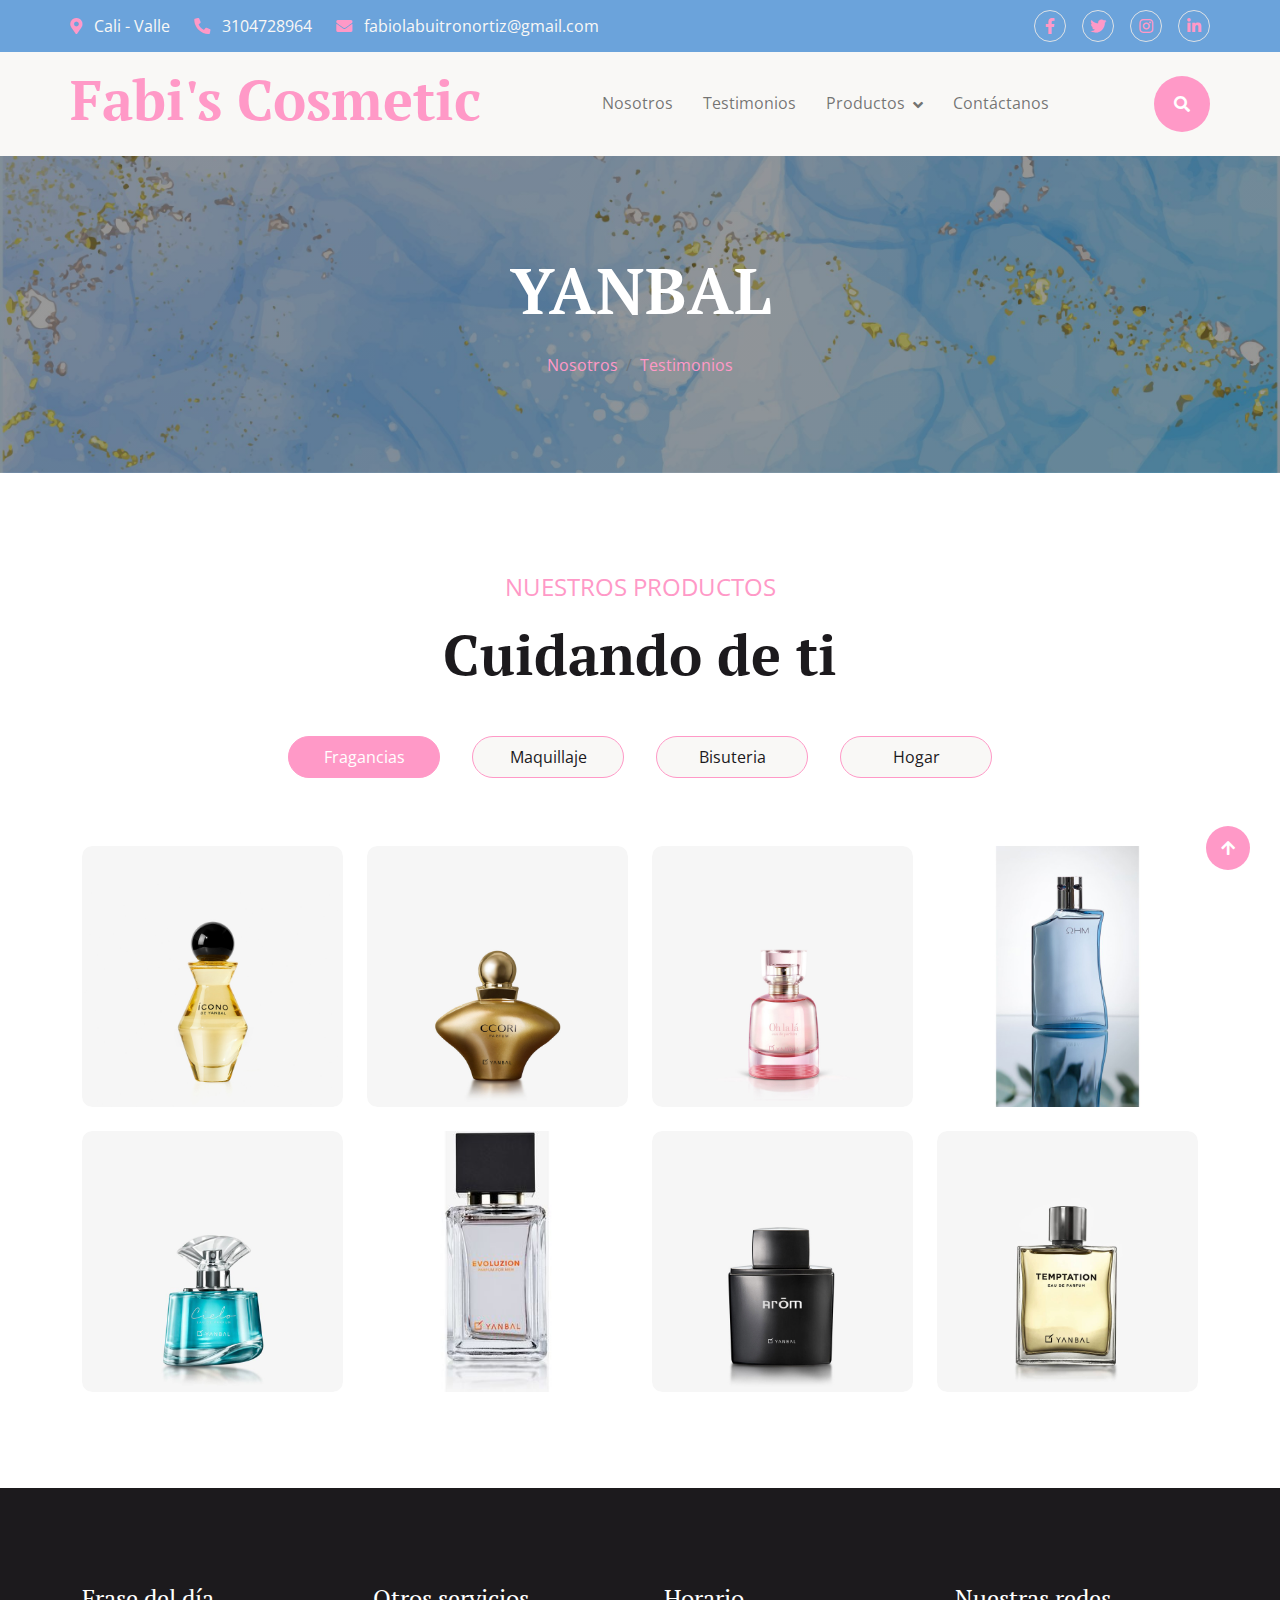
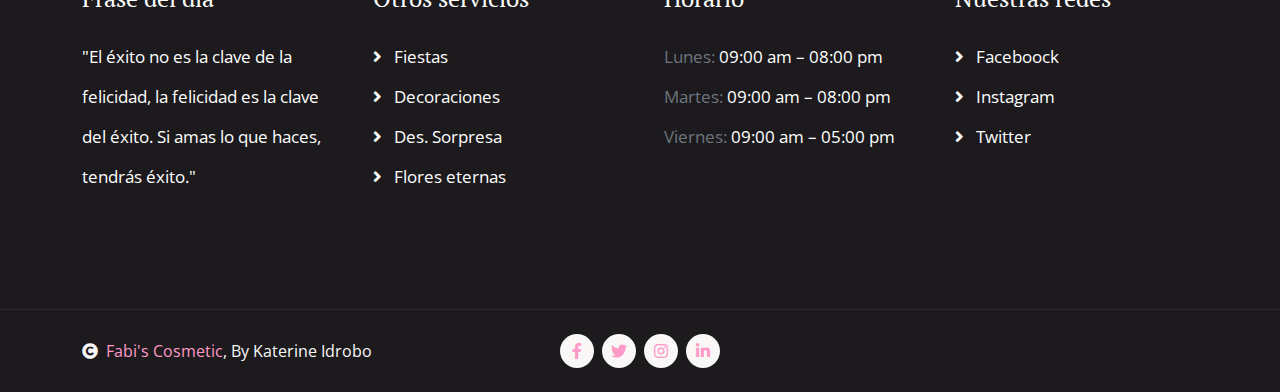
<file: yambal.html>
<!DOCTYPE html>
<html lang="en">

    <head>
        <meta charset="utf-8">
        <title>Fabi's Cosmetic</title>
        <meta content="width=device-width, initial-scale=1.0" name="viewport">
        <meta content="" name="Ingresa palabra clave">
        <meta content="" name="description">

        <!-- Google Web Fonts -->
        <link rel="preconnect" href="https://fonts.googleapis.com">
        <link rel="preconnect" href="https://fonts.gstatic.com" crossorigin>
        <link href="https://fonts.googleapis.com/css2?family=Open+Sans:wght@400;600&family=PT+Serif:wght@400;700&display=swap" rel="stylesheet"> 

        <!-- Icon Font Stylesheet -->
        <link rel="stylesheet" href="https://use.fontawesome.com/releases/v5.15.4/css/all.css"/>
        <link href="https://cdn.jsdelivr.net/npm/bootstrap-icons@1.4.1/font/bootstrap-icons.css" rel="stylesheet">

        <!-- Libraries Stylesheet -->
        <link href="lib/animate/animate.min.css" rel="stylesheet">
        <link href="lib/lightbox/css/lightbox.min.css" rel="stylesheet">
        <link href="lib/owlcarousel/assets/owl.carousel.min.css" rel="stylesheet">


        <!-- Customized Bootstrap Stylesheet -->
        <link href="css/bootstrap.min.css" rel="stylesheet">

        <!-- Template Stylesheet -->
        <link href="css/style.css" rel="stylesheet">
        <link rel="icon" href="./img/logoWeb.png">
    </head>

    <body>

        <!-- Spinner Start -->
        <div id="spinner" class="show w-100 vh-100 bg-white position-fixed translate-middle top-50 start-50  d-flex align-items-center justify-content-center">
            <div class="spinner-grow text-primary" role="status"></div>
        </div>
        <!-- Spinner End -->


        <!-- Navbar start -->
        <div class="container-fluid sticky-top px-0">
            <div class="container-fluid topbar d-none d-lg-block">
                <div class="container px-0">
                    <div class="row align-items-center">
                        <div class="col-lg-8">
                            <div class="d-flex flex-wrap">
                                <a href="#" class="me-4 text-light"><i class="fas fa-map-marker-alt text-primary me-2"></i> Cali - Valle </a>
                                <a href="#" class="me-4 text-light"><i class="fas fa-phone-alt text-primary me-2"></i> 3104728964 </a>
                                <a href="#" class="text-light"><i class="fas fa-envelope text-primary me-2"></i> fabiolabuitronortiz@gmail.com</a>
                            </div>

                        </div>
                        <div class="col-lg-4">
                            <div class="d-flex align-items-center justify-content-end">
                                <a href="#" class="me-3 btn-square border rounded-circle nav-fill"><i class="fab fa-facebook-f"></i></a>
                                <a href="#" class="me-3 btn-square border rounded-circle nav-fill"><i class="fab fa-twitter"></i></a>
                                <a href="#" class="me-3 btn-square border rounded-circle nav-fill"><i class="fab fa-instagram"></i></a>
                                <a href="#" class="btn-square border rounded-circle nav-fill"><i class="fab fa-linkedin-in"></i></a>
                            </div>
                        </div>
                    </div>
                </div>
            </div>
            <div class="container-fluid bg-light">
                <div class="container px-0">
                    <nav class="navbar navbar-light navbar-expand-xl">
                        <a href="index.html" class="navbar-brand">
                            <h1 class="text-primary display-4">Fabi's Cosmetic</h1>
                        </a>
                        <button class="navbar-toggler py-2 px-3" type="button" data-bs-toggle="collapse" data-bs-target="#navbarCollapse">
                            <span class="fa fa-bars text-primary"></span>
                        </button>
                        <div class="collapse navbar-collapse bg-light py-3" id="navbarCollapse">
                            <div class="navbar-nav mx-auto border-top">
                                <a href="index.html" class="nav-item nav-link">Nosotros</a>
                                <a href="testimonial.html" class="nav-item nav-link">Testimonios</a>
                                <div class="nav-item dropdown">
                                    <a href="#" class="nav-link dropdown-toggle" data-bs-toggle="dropdown">Productos</a>
                                    <div class="dropdown-menu m-0 bg-secondary rounded-0">
                                        <a href="natura.html" class="dropdown-item">Natura</a>
                                        <a href="cyzone.html" class="dropdown-item">Cyzone</a>
                                        <a href="yambal.html" class="dropdown-item">Yanbal</a>
                                        <a href="lbel.html" class="dropdown-item">L'bel</a>
                                        <a href="cuidadocapilar.html" class="dropdown-item">Cuidado capilar</a>
                                    </div>
                                </div>
                                <a href="contact.html" class="nav-item nav-link">Contáctanos</a>
                            </div>
                            <div class="d-flex align-items-center flex-nowrap pt-xl-0">
                                <button class="btn-search btn btn-primary btn-primary-outline-0 rounded-circle btn-lg-square" data-bs-toggle="modal" data-bs-target="#searchModal"><i class="fas fa-search"></i></button>
                            </div>
                        </div>
                    </nav>
                </div>
            </div>
        </div>
        <!-- Navbar End -->


        <!-- Modal Search Start -->
        <div class="modal fade" id="searchModal" tabindex="-1" aria-labelledby="exampleModalLabel" aria-hidden="true">
            <div class="modal-dialog modal-fullscreen">
                <div class="modal-content rounded-0">
                    <div class="modal-header">
                        <h5 class="modal-title" id="exampleModalLabel">Buscar por palabra clave</h5>
                        <button type="button" class="btn-close" data-bs-dismiss="modal" aria-label="Close"></button>
                    </div>
                    <div class="modal-body d-flex align-items-center">
                        <div class="input-group w-75 mx-auto d-flex">
                            <input type="search" class="form-control p-3" placeholder="Ingresa palabra clave" aria-describedby="search-icon-1">
                            <span id="search-icon-1" class="input-group-text p-3"><i class="fa fa-search"></i></span>
                        </div>
                    </div>
                </div>
            </div>
        </div>
        <!-- Modal Search End -->



        <!-- Header Start -->
        <div class="container-fluid bg-breadcrumb py-5">
            <div class="container text-center py-5">
                <h3 class="text-white display-3 mb-4">YANBAL</h1>
                <ol class="breadcrumb justify-content-center mb-0">
                    <li class="breadcrumb-item"><a href="index.html">Nosotros</a></li>
                    <li class="breadcrumb-item"><a href="testimonial.html">Testimonios</a></li>
                </ol>    
            </div>
        </div>
        <!-- Header End -->

        
        <!-- Gallery Start -->
        <div class="container-fluid gallery py-5">
            <div class="container py-5">
                <div class="text-center mx-auto mb-5" style="max-width: 800px;">
                    <p class="fs-4 text-uppercase text-primary">Nuestros productos</p>
                    <h1 class="display-4 mb-4">Cuidando de ti</h1>
                </div>
                <div class="tab-class text-center">
                    <ul class="nav nav-pills d-inline-flex justify-content-center mb-5">
                        <li class="nav-item">
                            <a class="d-flex mx-3 py-2 border border-primary bg-light rounded-pill active" data-bs-toggle="pill" href="#tab-1">
                                <span class="text-dark" style="width: 150px;">Fragancias</span>
                            </a>
                        </li>
                        <li class="nav-item">
                            <a class="d-flex py-2 mx-3 border border-primary bg-light rounded-pill" data-bs-toggle="pill" href="#tab-2">
                                <span class="text-dark" style="width: 150px;">Maquillaje</span>
                            </a>
                        </li>
                        <li class="nav-item">
                            <a class="d-flex mx-3 py-2 border border-primary bg-light rounded-pill" data-bs-toggle="pill" href="#tab-3">
                                <span class="text-dark" style="width: 150px;">Bisuteria</span>
                            </a>
                        </li>
                        </li>
                        <li class="nav-item">
                            <a class="d-flex mx-3 py-2 border border-primary bg-light rounded-pill" data-bs-toggle="pill" href="#tab-5">
                                <span class="text-dark" style="width: 150px;">Hogar</span>
                            </a>
                        </li>
                    </ul>
                    <div class="tab-content">
                        <div id="tab-1" class="tab-pane fade show p-0 active">
                            <div class="row g-4">
                                <div class="col-lg-12">
                                    <div class="row g-4">
                                        <div class="col-lg-3">
                                            <div class="gallery-img">
                                                <img class="img-fluid rounded w-100" src="img/yambal1.jpg" alt="">
                                                <div class="gallery-overlay p-4">
                                                    <h4 class="text-secondary">Dama</h4>
                                                </div>
                                                <div class="search-icon">
                                                    <a href="img/yambal1.jpg" data-lightbox="Gallery-1" class="my-auto"><i class="fas fa-search-plus btn-primary btn-primary-outline-0 rounded-circle p-3"></i></a>
                                                </div>
                                            </div>
                                        </div>
                                        <div class="col-lg-3">
                                            <div class="gallery-img">
                                                <img class="img-fluid rounded w-100" src="img/yambal2.jpg" alt="">
                                                <div class="gallery-overlay p-4">
                                                    <h4 class="text-secondary">Dama</h4>
                                                </div>
                                                <div class="search-icon">
                                                    <a href="img/yambal2.jpg" data-lightbox="Gallery-2" class="my-auto"><i class="fas fa-search-plus btn-primary btn-primary-outline-0 rounded-circle p-3"></i></a>
                                                </div>
                                            </div>
                                        </div>
                                        <div class="col-lg-3">
                                            <div class="gallery-img">
                                                <img class="img-fluid rounded w-100" src="img/yambal3.jpg" alt="">
                                                <div class="gallery-overlay p-4">
                                                    <h4 class="text-secondary">Dama</h4>
                                                </div>
                                                <div class="search-icon">
                                                    <a href="img/yambal3.jpg" data-lightbox="Gallery-3" class="my-auto"><i class="fas fa-search-plus btn-primary btn-primary-outline-0 rounded-circle p-3"></i></a>
                                                </div>
                                            </div>
                                        </div>
                                        <div class="col-lg-3">
                                            <div class="gallery-img">
                                                <img class="img-fluid rounded w-100" src="img/yambal4.jpg" alt="">
                                                <div class="gallery-overlay p-4">
                                                    <h4 class="text-secondary">Caballero</h4>
                                                </div>
                                                <div class="search-icon">
                                                    <a href="img/yambal4.jpg" data-lightbox="Gallery-4" class="my-auto"><i class="fas fa-search-plus btn-primary btn-primary-outline-0 rounded-circle p-3"></i></a>
                                                </div>
                                            </div>
                                        </div>
                                        <div class="col-lg-3">
                                            <div class="gallery-img">
                                                <img class="img-fluid rounded w-100" src="img/yambal5.jpg" alt="">
                                                <div class="gallery-overlay p-4">
                                                    <h4 class="text-secondary">Dama</h4>
                                                </div>
                                                <div class="search-icon">
                                                    <a href="img/yambal5.jpg" data-lightbox="Gallery-5" class="my-auto"><i class="fas fa-search-plus btn-primary btn-primary-outline-0 rounded-circle p-3"></i></a>
                                                </div>
                                            </div>
                                        </div>
                                        <div class="col-lg-3">
                                            <div class="gallery-img">
                                                <img class="img-fluid rounded w-100" src="img/yambal6.jpg" alt="">
                                                <div class="gallery-overlay p-4">
                                                    <h4 class="text-secondary">Caballero</h4>
                                                </div>
                                                <div class="search-icon">
                                                    <a href="img/yambal6.jpg data-lightbox="Gallery-6" class="my-auto"><i class="fas fa-search-plus btn-primary btn-primary-outline-0 rounded-circle p-3"></i></a>
                                                </div>
                                            </div>
                                        </div>
                                        <div class="col-lg-3">
                                            <div class="gallery-img">
                                                <img class="img-fluid rounded w-100" src="img/yambal7.jpg" alt="">
                                                <div class="gallery-overlay p-4">
                                                    <h4 class="text-secondary">Caballero</h4>
                                                </div>
                                                <div class="search-icon">
                                                    <a href="img/yambal7.jpg" data-lightbox="Gallery-7" class="my-auto"><i class="fas fa-search-plus btn-primary btn-primary-outline-0 rounded-circle p-3"></i></a>
                                                </div>
                                            </div>
                                        </div>
                                        <div class="col-lg-3">
                                            <div class="gallery-img">
                                                <img class="img-fluid rounded w-100" src="img/yambal8.jpg" alt="">
                                                <div class="gallery-overlay p-4">
                                                    <h4 class="text-secondary">Caballero</h4>
                                                </div>
                                                <div class="search-icon">
                                                    <a href="img/yambal8.jpg" data-lightbox="Gallery-8" class="my-auto"><i class="fas fa-search-plus btn-primary btn-primary-outline-0 rounded-circle p-3"></i></a>
                                                </div>
                                            </div>
                                        </div>
                                    </div>
                                </div>
                            </div>
                        </div>
                        <div id="tab-2" class="tab-pane fade show p-0">
                            <div class="row g-4">
                                <div class="col-lg-12">
                                    <div class="row g-4">
                                        <div class="col-lg-3">
                                            <div class="gallery-img">
                                                <img class="img-fluid rounded w-100" src="img/baseyambal.jpg" alt="">
                                                <div class="gallery-overlay p-4">
                                                    <h4 class="text-secondary">Base liquida</h4>
                                                </div>
                                                <div class="search-icon">
                                                    <a href="img/baseyambal.jpg" data-lightbox="Gallery-9" class="my-auto"><i class="fas fa-search-plus btn-primary btn-primary-outline-0 rounded-circle p-3"></i></a>
                                                </div>
                                            </div>
                                        </div>
                                        <div class="col-lg-3">
                                            <div class="gallery-img">
                                                <img class="img-fluid rounded w-100" src="img/sombras yambal.jpg" alt="">
                                                <div class="gallery-overlay p-4">
                                                    <h4 class="text-secondary">Sombras</h4>
                                                </div>
                                                <div class="search-icon">
                                                    <a href="img/sombras yambal.jpg" data-lightbox="Gallery-10" class="my-auto"><i class="fas fa-search-plus btn-primary btn-primary-outline-0 rounded-circle p-3"></i></a>
                                                </div>
                                            </div>
                                        </div>
                                        <div class="col-lg-3">
                                            <div class="gallery-img">
                                                <img class="img-fluid rounded w-100" src="img/ruboryambal.jpg" alt="">
                                                <div class="gallery-overlay p-4">
                                                    <h4 class="text-secondary">Rubor</h4>
                                                </div>
                                                <div class="search-icon">
                                                    <a href="img/ruboryambal.jpg" data-lightbox="Gallery-11" class="my-auto"><i class="fas fa-search-plus btn-primary btn-primary-outline-0 rounded-circle p-3"></i></a>
                                                </div>
                                            </div>
                                        </div>
                                        <div class="col-lg-3">
                                            <div class="gallery-img">
                                                <img class="img-fluid rounded w-100" src="img/primeryambal.jpg" alt="">
                                                <div class="gallery-overlay p-4">
                                                    <h4 class="text-secondary">Primer</h4>
                                                </div>
                                                <div class="search-icon">
                                                    <a href="img/primeryambal.jpg" data-lightbox="Gallery-12" class="my-auto"><i class="fas fa-search-plus btn-primary btn-primary-outline-0 rounded-circle p-3"></i></a>
                                                </div>
                                            </div>
                                        </div>
                                    </div>
                                </div>
                            </div>
                        </div>
                        <div id="tab-3" class="tab-pane fade show p-0">
                            <div class="row g-4">
                                <div class="col-lg-12">
                                    <div class="row g-4">
                                        <div class="col-lg-3">
                                            <div class="gallery-img">
                                                <img class="img-fluid rounded w-100" src="img/Joyas-yanbal-1.jpg" alt="">
                                                <div class="gallery-overlay p-4">
                                                    <h4 class="text-secondary">Colgante</h4>
                                                </div>
                                                <div class="search-icon">
                                                    <a href="img/Joyas-yanbal-1.jpg" data-lightbox="Gallery-13" class="my-auto"><i class="fas fa-search-plus btn-primary btn-primary-outline-0 rounded-circle p-3"></i></a>
                                                </div>
                                            </div>
                                        </div>
                                        <div class="col-lg-3">
                                            <div class="gallery-img">
                                                <img class="img-fluid rounded w-100" src="img/Joyas-yanbal-2.jpg" alt="">
                                                <div class="gallery-overlay p-4">
                                                    <h4 class="text-secondary">Juego compelto</h4>
                                                </div>
                                                <div class="search-icon">
                                                    <a href="img/Joyas-yanbal-2.jpg" data-lightbox="Gallery-14" class="my-auto"><i class="fas fa-search-plus btn-primary btn-primary-outline-0 rounded-circle p-3"></i></a>
                                                </div>
                                            </div>
                                        </div>
                                        <div class="col-lg-3">
                                            <div class="gallery-img">
                                                <img class="img-fluid rounded w-100" src="img/Joyas-yanbal-3.jpg" alt="">
                                                <div class="gallery-overlay p-4">
                                                    <h4 class="text-secondary">colgaste-pendientes</h4>
                                                </div>
                                                <div class="search-icon">
                                                    <a href="img/Joyas-yanbal-3.jpg" data-lightbox="Gallery-15" class="my-auto"><i class="fas fa-search-plus btn-primary btn-primary-outline-0 rounded-circle p-3"></i></a>
                                                </div>
                                            </div>
                                        </div>
                                        <div class="col-lg-3">
                                            <div class="gallery-img">
                                                <img class="img-fluid rounded w-100" src="img/Joyas-yanbal-4.jpg" alt="">
                                                <div class="gallery-overlay p-4">
                                                    <h4 class="text-secondary">Pendientes</h4>
                                                </div>
                                                <div class="search-icon">
                                                    <a href="img/Joyas-yanbal-4.jpg" data-lightbox="Gallery-16" class="my-auto"><i class="fas fa-search-plus btn-primary btn-primary-outline-0 rounded-circle p-3"></i></a>
                                                </div>
                                            </div>
                                        </div>
                                    </div>
                                </div>
                            </div>
                        </div>
                        <div id="tab-5" class="tab-pane fade show p-0">
                            <div class="row g-4">
                                <div class="col-lg-12">
                                    <div class="row g-4">
                                        <div class="col-lg-3">
                                            <div class="gallery-img">
                                                <img class="img-fluid rounded w-100" src="img/hogary1.jpg" alt="">
                                                <div class="gallery-overlay p-4">
                                                    <h4 class="text-secondary">Hogar</h4>
                                                </div>
                                                <div class="search-icon">
                                                    <a href="img/hogary1.jpg" data-lightbox="Gallery-21" class="my-auto"><i class="fas fa-search-plus btn-primary btn-primary-outline-0 rounded-circle p-3"></i></a>
                                                </div>
                                            </div>
                                        </div>
                                        <div class="col-lg-3">
                                            <div class="gallery-img">
                                                <img class="img-fluid rounded w-100" src="img/hogary2.jpg" alt="">
                                                <div class="gallery-overlay p-4">
                                                    <h4 class="text-secondary">Hogar</h4>
                                                </div>
                                                <div class="search-icon">
                                                    <a href="img/hogary2.jpg" data-lightbox="Gallery-22" class="my-auto"><i class="fas fa-search-plus btn-primary btn-primary-outline-0 rounded-circle p-3"></i></a>
                                                </div>
                                            </div>
                                        </div>
                                        <div class="col-lg-3">
                                            <div class="gallery-img">
                                                <img class="img-fluid rounded w-100" src="img/hogary3.jpg" alt="">
                                                <div class="gallery-overlay p-4">
                                                    <h4 class="text-secondary">Hogar</h4>
                                                </div>
                                                <div class="search-icon">
                                                    <a href="img/hogary3.jpg" data-lightbox="Gallery-23" class="my-auto"><i class="fas fa-search-plus btn-primary btn-primary-outline-0 rounded-circle p-3"></i></a>
                                                </div>
                                            </div>
                                        </div>
                                        <div class="col-lg-3">
                                            <div class="gallery-img">
                                                <img class="img-fluid rounded w-100" src="img/hogary4.jpg" alt="">
                                                <div class="gallery-overlay p-4">
                                                    <h4 class="text-secondary">Hogar</h4>
                                                </div>
                                                <div class="search-icon">
                                                    <a href="img/hogary4.jpg" data-lightbox="Gallery-24" class="my-auto"><i class="fas fa-search-plus btn-primary btn-primary-outline-0 rounded-circle p-3"></i></a>
                                                </div>
                                            </div>
                                        </div>
                                        <div class="col-lg-3">
                                            <div class="gallery-img">
                                                <img class="img-fluid rounded w-100" src="img/hogary5.jpg" alt="">
                                                <div class="gallery-overlay p-4">
                                                    <h4 class="text-secondary">Hogar</h4>
                                                </div>
                                                <div class="search-icon">
                                                    <a href="img/hogary5.jpg" data-lightbox="Gallery-25" class="my-auto"><i class="fas fa-search-plus btn-primary btn-primary-outline-0 rounded-circle p-3"></i></a>
                                                </div>
                                            </div>
                                        </div>
                                    </div>
                                </div>
                            </div>
                        </div>
                    </div>
                </div>
            </div>
        </div>
        <!-- gallery End -->



       <!-- Footer Start -->
       <div class="container-fluid footer py-5">
        <div class="container py-5">
            <div class="row g-5">
                <div class="col-md-6 col-lg-6 col-xl-3">
                    <div class="footer-item">
                        <h4 class="mb-4 text-white">Frase del día</h4>
                        <p class="text-white">
                            "El éxito no es la clave de la felicidad, la felicidad es la clave del éxito. Si amas lo que haces, tendrás éxito."</p>
                        <div class="position-relative mx-auto rounded-pill">
                            
                        </div>
                    </div>
                </div>
                <div class="col-md-6 col-lg-6 col-xl-3">
                    <div class="footer-item d-flex flex-column">
                        <h4 class="mb-4 text-white">Otros servicios</h4>
                        <a href=""><i class="fas fa-angle-right me-2"></i> Fiestas</a>
                        <a href=""><i class="fas fa-angle-right me-2"></i> Decoraciones</a>
                        <a href=""><i class="fas fa-angle-right me-2"></i> Des. Sorpresa</a>
                        <a href=""><i class="fas fa-angle-right me-2"></i> Flores eternas</a>
                    </div>
                </div>
                <div class="col-md-6 col-lg-6 col-xl-3">
                    <div class="footer-item d-flex flex-column">
                        <h4 class="mb-4 text-white">Horario</h4>
                        <p class="text-muted mb-0">Lunes: <span class="text-white"> 09:00 am – 08:00 pm</span></p>
                        <p class="text-muted mb-0">Martes: <span class="text-white"> 09:00 am – 08:00 pm</span></p>
                        <p class="text-muted mb-0">Viernes: <span class="text-white"> 09:00 am – 05:00 pm</span></p>
                    </div>
                </div>
                <div class="col-md-6 col-lg-6 col-xl-3">
                    <div class="footer-item d-flex flex-column">
                        <h4 class="mb-4 text-white">Nuestras redes</h4>
                        <a href=""><i class="fas fa-angle-right me-2"></i> Faceboock</a>
                        <a href=""><i class="fas fa-angle-right me-2"></i> Instagram</a>
                        <a href=""><i class="fas fa-angle-right me-2"></i> Twitter</a>
                    </div>
                </div>
            </div>
        </div>
    </div>
    <!-- Footer End -->


    <!-- Copyright Start -->
    <div class="container-fluid copyright py-4">
        <div class="container">
            <div class="row g-4 align-items-center">
                <div class="col-md-4 text-center text-md-start mb-md-0">
                    <span class="text-light"><a href="#"><i class="fas fa-copyright text-light me-2"></i>Fabi's Cosmetic</a>, By Katerine Idrobo </span>
                </div>
                <div class="col-md-4">
                    <div class="d-flex justify-content-center">
                        <a href="" class="btn btn-light btn-light-outline-0 btn-sm-square rounded-circle me-2"><i class="fab fa-facebook-f"></i></a>
                        <a href="" class="btn btn-light btn-light-outline-0 btn-sm-square rounded-circle me-2"><i class="fab fa-twitter"></i></a>
                        <a href="" class="btn btn-light btn-light-outline-0 btn-sm-square rounded-circle me-2"><i class="fab fa-instagram"></i></a>
                        <a href="" class="btn btn-light btn-light-outline-0 btn-sm-square rounded-circle me-0"><i class="fab fa-linkedin-in"></i></a>
                    </div>
                </div>
                
            </div>
        </div>
    </div>
    <!-- Copyright End -->




        <!-- Back to Top -->
        <a href="#" class="btn btn-primary btn-primary-outline-0 btn-md-square rounded-circle back-to-top"><i class="fa fa-arrow-up"></i></a>   

        
    <!-- JavaScript Libraries -->
    <script src="https://ajax.googleapis.com/ajax/libs/jquery/3.6.4/jquery.min.js"></script>
    <script src="https://cdn.jsdelivr.net/npm/bootstrap@5.0.0/dist/js/bootstrap.bundle.min.js"></script>
    <script src="lib/wow/wow.min.js"></script>
    <script src="lib/easing/easing.min.js"></script>
    <script src="lib/waypoints/waypoints.min.js"></script>
    <script src="lib/counterup/counterup.min.js"></script>
    <script src="lib/lightbox/js/lightbox.min.js"></script>
    <script src="lib/owlcarousel/owl.carousel.min.js"></script>

    <!-- Template Javascript -->
    <script src="js/main.js"></script>
    </body>

</html>
</file>
<file: css/style.css>
/*** Spinner Start ***/
#spinner {
    opacity: 0;
    visibility: hidden;
    transition: opacity .8s ease-out, visibility 0s linear .5s;
    z-index: 99999;
 }

 #spinner.show {
     transition: opacity .8s ease-out, visibility 0s linear .0s;
     visibility: visible;
     opacity: 1;
 }
/*** Spinner End ***/

.back-to-top {
    position: fixed;
    right: 30px;
    bottom: 30px;
    display: flex;
    width: 45px;
    height: 45px;
    align-items: center;
    justify-content: center;
    transition: 0.5s;
    z-index: 99;
}

/*** Button Start ***/
.btn {
    font-weight: 600;
    transition: .5s;
}

.btn-square {
    width: 32px;
    height: 32px;
}

.btn-sm-square {
    width: 34px;
    height: 34px;
}

.btn-md-square {
    width: 44px;
    height: 44px;
}

.btn-lg-square {
    width: 56px;
    height: 56px;
}

.btn-square,
.btn-sm-square,
.btn-md-square,
.btn-lg-square {
    padding: 0;
    display: flex;
    align-items: center;
    justify-content: center;
    font-weight: normal;
}

.btn-primary-outline-0 {
    border: 0;
    color: var(--bs-white) !important;
}

.btn-light-outline-0 {
    border: 0;
    color: var(--bs-primary) !important;
}

.btn-primary-outline-0:hover {
    background: var(--bs-secondary) !important;
    color: var(--bs-white) !important;
}

.btn-light-outline-0:hover {
    background: var(--bs-secondary) !important;
    color: var(--bs-white) !important;
}

/*** Topbar Start ***/
.sticky-top {
    transition: 0.5s;
    background: var(--bs-white);
}

.topbar {
    padding: 10px 0;
    background: var(--bs-secondary) !important;
}

/*** Topbar End ***/

/*** Navbar Start ***/
.navbar .navbar-nav .nav-link {
    padding: 10px 15px;
    font-size: 16px;
    transition: .5s;
}

.navbar .navbar-nav .nav-link:hover,
.navbar .navbar-nav .nav-link.active,
.sticky-top.bg-white .navbar .navbar-nav .nav-link:hover,
.sticky-top.bg-white .navbar .navbar-nav .nav-link.active {
    color: var(--bs-primary);
}

.navbar .dropdown-toggle::after {
    border: none;
    content: "\f107";
    font-family: "Font Awesome 5 Free";
    font-weight: 700;
    vertical-align: middle;
    margin-left: 8px;
}

@media (min-width: 1200px) {
    .navbar .nav-item .dropdown-menu {
        display: block;
        visibility: hidden;
        top: 100%;
        transform: rotateX(-75deg);
        transform-origin: 0% 0%;
        border: 0;
        transition: .5s;
        opacity: 0;
    }
}

.dropdown .dropdown-menu a:hover {
    background: var(--bs-secondary);
    color: var(--bs-primary);
}

.navbar .nav-item:hover .dropdown-menu {
    transform: rotateX(0deg);
    visibility: visible;
    background: var(--bs-light) !important;
    border-radius: 10px !important;
    transition: .5s;
    opacity: 1;
}

@media (min-width: 1200px) {
    .navbar .navbar-collapse .border-top {
        border-top: none !important;
    }
}

#searchModal .modal-content {
    background: rgba(250, 250, 250, .6);
}
/*** Navbar End ***/

/*** Carousel Start ***/
.carousel-item {
    position: relative;
    min-height: 100vh
    
}

.carousel-item img {
    position: absolute;
    width: 100%;
    height: 100%;
    object-fit: cover;
}

.carousel-item .carousel-caption {
    width: 100%;
    height: 100%;
    position: absolute;
    top: 0;
    left: 0;
    display: flex;
    align-items: center;
    justify-content: center;
    text-align: center;
    background: linear-gradient(rgba(255, 255, 255, .5), rgba(255, 255, 255, 0.5));
    background-size: cover;
}

.carousel-control-prev,
.carousel-control-next {
    opacity: 0;
}

.carousel-control-prev .carousel-control-prev-icon,
.carousel-control-next .carousel-control-next-icon {
    background: transparent;
}

#carouselId .carousel-indicators {
    padding-bottom: 30px;
}

#carouselId .carousel-indicators li {
    border-top: 10px solid var(--bs-white);
    border-bottom: 10px solid var(--bs-white);
    border-right: 5px solid var(--bs-white);
    border-left: 5px solid var(--bs-white);
    margin-right: 10px;
    border-radius: 10px;
    transition: 0.5s;
}

#carouselId .carousel-indicators li.active {
    background: var(--bs-primary);
    border-color: var(--bs-primary);
    border-right: 15px solid var(--bs-primary);
    border-left: 15px solid var(--bs-primary);
}
/*** Carousel End ***/


.bg-breadcrumb {
    background: linear-gradient(rgba(0, 0, 0, 0.4), rgba(0, 0, 0, 0.4)), url(../img/appointment-background.jpg);
    background-position: center center;
    background-repeat: no-repeat;
    background-size: cover;
}

/*** Services Start ***/
.services .services-item {
    transition: 0.5s;
}

.services .services-item:hover {
    background: var(--bs-primary) !important;
    border-color: var(--bs-secondary) !important;
}

.services .services-item:hover .services-content p,
.services .services-item:hover .services-content h3 {
    color: var(--bs-white);
    transition: 0.5s;
}

.services .services-item:hover .services-content a.btn {
    background: var(--bs-white);
    color: var(--bs-primary) !important;
}

.services .services-item:hover .services-content a.btn:hover {
    color: var(--bs-white) !important;
}

.services .services-item .services-img {
    overflow: hidden;
}

.services .services-item .services-img img {
    transition: 0.5s;
}

.services .services-item .services-img img:hover {
    transform: scale(1.3);
}
/*** Services End ***/



/*** About Start ***/
/*** Youtube Video start ***/
.video {
    position: relative;
    padding-right: 70px; 
    padding-bottom: 70px;
    border-radius: 10px;
}

.video .btn-play {
    position: absolute;
    z-index: 3;
    top: 45%;
    left: 50%;
    transform: translate(-50%, -45%);
    margin-left: -35px;
    box-sizing: content-box;
    display: block;
    width: 32px;
    height: 44px;
    border-radius: 50%;

}

.video .btn-play:before {
    content: "";
    position: absolute;
    z-index: 0;
    left: 50%;
    top: 50%;
    transform: translateX(-50%) translateY(-50%);
    display: block;
    width: 100px;
    height: 100px;
    background: var(--bs-secondary);
    border-radius: 50%;
    animation: pulse-border 1500ms ease-out infinite;
}

.video .btn-play:after {
    content: "";
    position: absolute;
    z-index: 1;
    left: 50%;
    top: 50%;
    transform: translate(-50%, -50%);
    display: block;
    width: 100px;
    height: 100px;
    background: var(--bs-primary);
    border-radius: 50%;
    transition: all 200ms;
}

.video .btn-play span {
    display: block;
    position: relative;
    z-index: 3;
    width: 0;
    height: 0;
    border-left: 32px solid var(--bs-white);
    border-top: 22px solid transparent;
    border-bottom: 22px solid transparent;
}

@keyframes pulse-border {
    0% {
        transform: translateX(-50%) translateY(-50%) translateZ(0) scale(1);
        opacity: 1;
    }

    100% {
        transform: translateX(-50%) translateY(-50%) translateZ(0) scale(1.5);
        opacity: 0;
    }
}

#videoModal {
    z-index: 99999;
}

#videoModal .modal-dialog {
    position: relative;
    max-width: 800px;
    margin: 60px auto 0 auto;
}

#videoModal .modal-body {
    position: relative;
    padding: 0px;
}

#videoModal .close {
    position: absolute;
    width: 30px;
    height: 30px;
    right: 0px;
    top: -30px;
    z-index: 999;
    font-size: 30px;
    font-weight: normal;
    color: #ffffff;
    background: #000000;
    opacity: 1;
}
/*** Youtube Video End ***/
/*** About End ***/


/*** Appointment  Start ***/
.appointment {
    background: linear-gradient(rgba(0, 0, 0, 0.5), rgba(0, 0, 0, 0.5)), url(../img/appointment-background.jpg);
    background-position: center center;
    background-repeat: no-repeat;
    background-size: cover;
}

.appointment .appointment-form {
    background: linear-gradient(rgba(0, 0, 0, 0.4), rgba(0, 0, 0, .4));
    object-fit: cover;
    border-radius: 10px;
}

.appointment .appointment-time {
    background: linear-gradient(rgba(255, 255, 255, 0.2), rgba(255, 255, 255, .2));
    object-fit: cover;
    border-radius: 10px;
}
/*** Appointment End ***/

/*** Counter Start ***/
.counter-section .counter-item .counter-content {
    position: relative;
    margin-bottom: 60px;
    background-image: linear-gradient(rgba(252, 152, 195, 0.3), rgba(255, 255, 255, 0.3), rgba(136, 76, 210, 0.3));
    border-radius: 10px;
    z-index: 9;
}

.counter-section .counter-item {
    text-align: center;
    background: rgba(255, 255, 255, .5) !important;
    background: linear-gradient(rgba(0, 0, 0, 0.3), rgba(0, 0, 0, 0.3));
    object-fit: cover;
    border-radius: 0 25% 0 25%;
}

.counter-section .counter-item .counter-content .svg-img {
    position: absolute;
    bottom: 0; 
    left: 50%; 
    transform: translateX(-50%); 
    margin-bottom: -50px; 
    margin-left: -45px; 
    transform: rotate(180deg);
}

.counter-section .counter-item .counter-quantity {
    width: 110px;
    height: 110px;
    border-radius: 55px;
    display: inline-flex;
    align-items: center;
    justify-content: center;
    background: var(--bs-primary);
}
/*** Counter End ***/


/*** Events Start ***/
.gallery .tab-class .nav-item {
    padding: 0 0 20px 0;
}
.gallery .tab-class .nav-item a.active {
    background: var(--bs-primary) !important;
}

.gallery .tab-class .nav-item a.active span {
    color: var(--bs-white) !important;
}

.gallery .gallery-img {
    position: relative;
    overflow: hidden;
    border-radius: 10px;
}

.gallery .gallery-img img {
    transition: 0.5s;
}

.gallery .gallery-img:hover img {
    transform: scale(1.3);
}

.gallery .gallery-img .gallery-overlay {
    position: absolute;
    width: 100%;
    height: 100%;
    top: 0;
    left: 0;
    background: rgba(255, 255, 255, 0.5);
    border-radius: 10px;
    transition: 0.5s;
    opacity: 0;
    z-index: 1;
}

.gallery .gallery-img .search-icon {
    position: absolute;
    top: 50%;
    left: 50%;
    transform: translate(-50%, -50%);
    transition: 0.5s;
    opacity: 0;
    z-index: 2;
    
}

.gallery .gallery-img:hover .gallery-overlay,
.gallery .gallery-img:hover .search-icon {
    opacity: 1;
}
/*** Events End ***/


/*** Pricing Start ***/
.pricing {
    background: linear-gradient(rgba(0, 0, 0, 0.5), rgba(0, 0, 0, 0.5)), url(../img/appointment-background.jpg);
    background-position: center center;
    background-repeat: no-repeat;
    background-size: cover;
}

.pricing .pricing-item {
    color: var(--bs-white);
}

.pricing .pricing-item .pricing-content {
    background: rgba(255, 255, 255, 0.4);
}

.pricing .owl-carousel.pricing-carousel {
    position: relative;
}

.pricing .owl-carousel.pricing-carousel .owl-nav {
    position: absolute;
    top: -60px;
    right: 0;
    display: flex;
    font-size: 40px;
    color: var(--bs-white);

}

.pricing .owl-carousel.pricing-carousel .owl-nav .owl-prev {
    margin-right: 40px;
}

.pricing .owl-carousel.pricing-carousel .owl-nav .owl-prev,
.pricing .owl-carousel.pricing-carousel .owl-nav .owl-next {
    transition: 0.5s;
}

.pricing .owl-carousel.pricing-carousel .owl-nav .owl-prev:hover,
.pricing .owl-carousel.pricing-carousel .owl-nav .owl-next:hover {
    color: var(--bs-primary);
}
/*** Pricing End ***/

/*** Team Start ***/
.team .team-item {
    position: relative;
    border-radius: 10px;
    overflow: hidden;
}

.team .team-item .team-text {
    background: var(--bs-primary);
}

.team .team-item .team-social {
    position: absolute;
    top: -180px; 
    left: 20px; 
    opacity: 0;
    transition: 0.5s;
}

.team .team-item:hover .team-social {
    top: 20px; 
    left: 20px;
    opacity: 1;
}

.team .team-item .team-img {
    position: relative;
    width: 100%;
}

.team .team-item .team-img::after {
    content: "";
    position: absolute;
    bottom: 100%;
    left: 0;
    right: 0;
    background: rgba(0, 0, 0, 0.3);
    overflow: hidden;
    width: 100%;
    height: 0;
    transition: 0.5s ease;
}

.team .team-item:hover .team-img::after {
    bottom: 0;
    height: 100%;
}

.team .team-item .team-text {
    transition: 0.5s;
}

.team .team-item:hover .team-text {
    background: var(--bs-secondary);
}
/*** Team End ***/

/*** testimonial Start ***/
.testimonial {
    background: linear-gradient(rgba(0, 0, 0, 0.5), rgba(0, 0, 0, 0.5)), url(../img/testimonial-bg.jpg);
    background-position: center center;
    background-repeat: no-repeat;
    background-size: cover;
}

.testimonial .testimonial-item {
    background: rgba(0, 0, 0, 0.4);
}

.testimonial .owl-carousel.testimonial-carousel {
    position: relative;
}

.testimonial .owl-carousel.testimonial-carousel .owl-nav {
    position: absolute;
    top: -60px;
    right: 0;
    display: flex;
    font-size: 40px;
    color: var(--bs-white);
}

.testimonial .owl-carousel.testimonial-carousel .owl-nav .owl-prev {
    margin-right: 40px;
}

.testimonial .owl-carousel.testimonial-carousel .owl-nav .owl-prev,
.testimonial .owl-carousel.testimonial-carousel .owl-nav .owl-next {
    transition: 0.5s;
}

.testimonial .owl-carousel.testimonial-carousel .owl-nav .owl-prev:hover,
.testimonial .owl-carousel.testimonial-carousel .owl-nav .owl-next:hover {
    color: var(--bs-primary);
}
/*** testimonial end ***/

/*** Contact Start ***/
.contact {
    background: linear-gradient(rgba(0, 0, 0, 0.5), rgba(0, 0, 0, 0.5)), url(../img/appointment-background.jpg);
    background-position: center center;
    background-repeat: no-repeat;
    background-size: cover;
}

.contact .contact-form {
    background: rgba(255, 255, 255, 0.6);
}
/*** Contact End ***/

/*** footer start ***/
.footer {
    background: var(--bs-dark);
}

.footer .footer-item a,
.footer .footer-item p {
    color: var(--bs-white);
    line-height: 40px;
    font-size: 17px;
    transition: 0.5s;
}

.footer .footer-item a:hover {
    letter-spacing: 2px;
    color: var(--bs-primary) !important;
}

/*** Footer End ***/

/*** copyright Start ***/
.copyright {
    border-top: 1px solid rgba(255, 255, 255, 0.08);
    background: var(--bs-dark) !important;
}
/*** copyright end ***/
</file>
